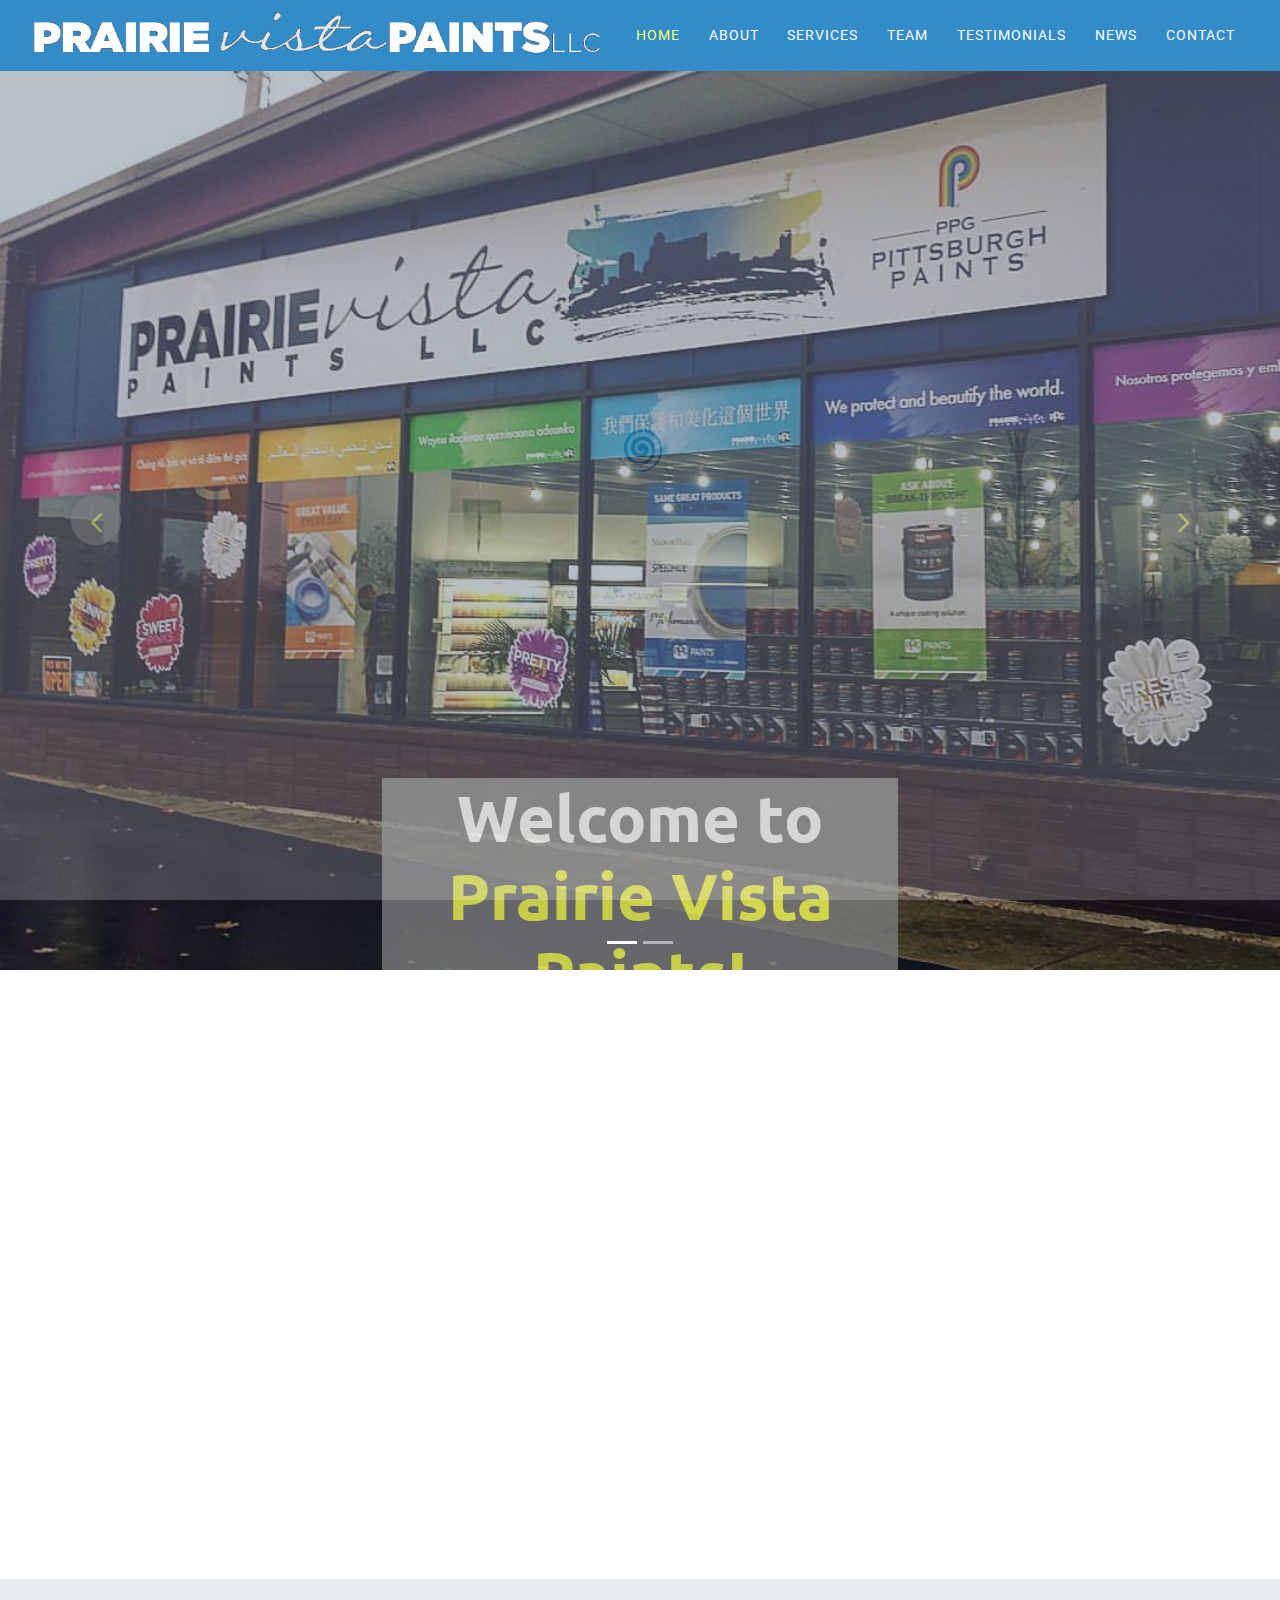
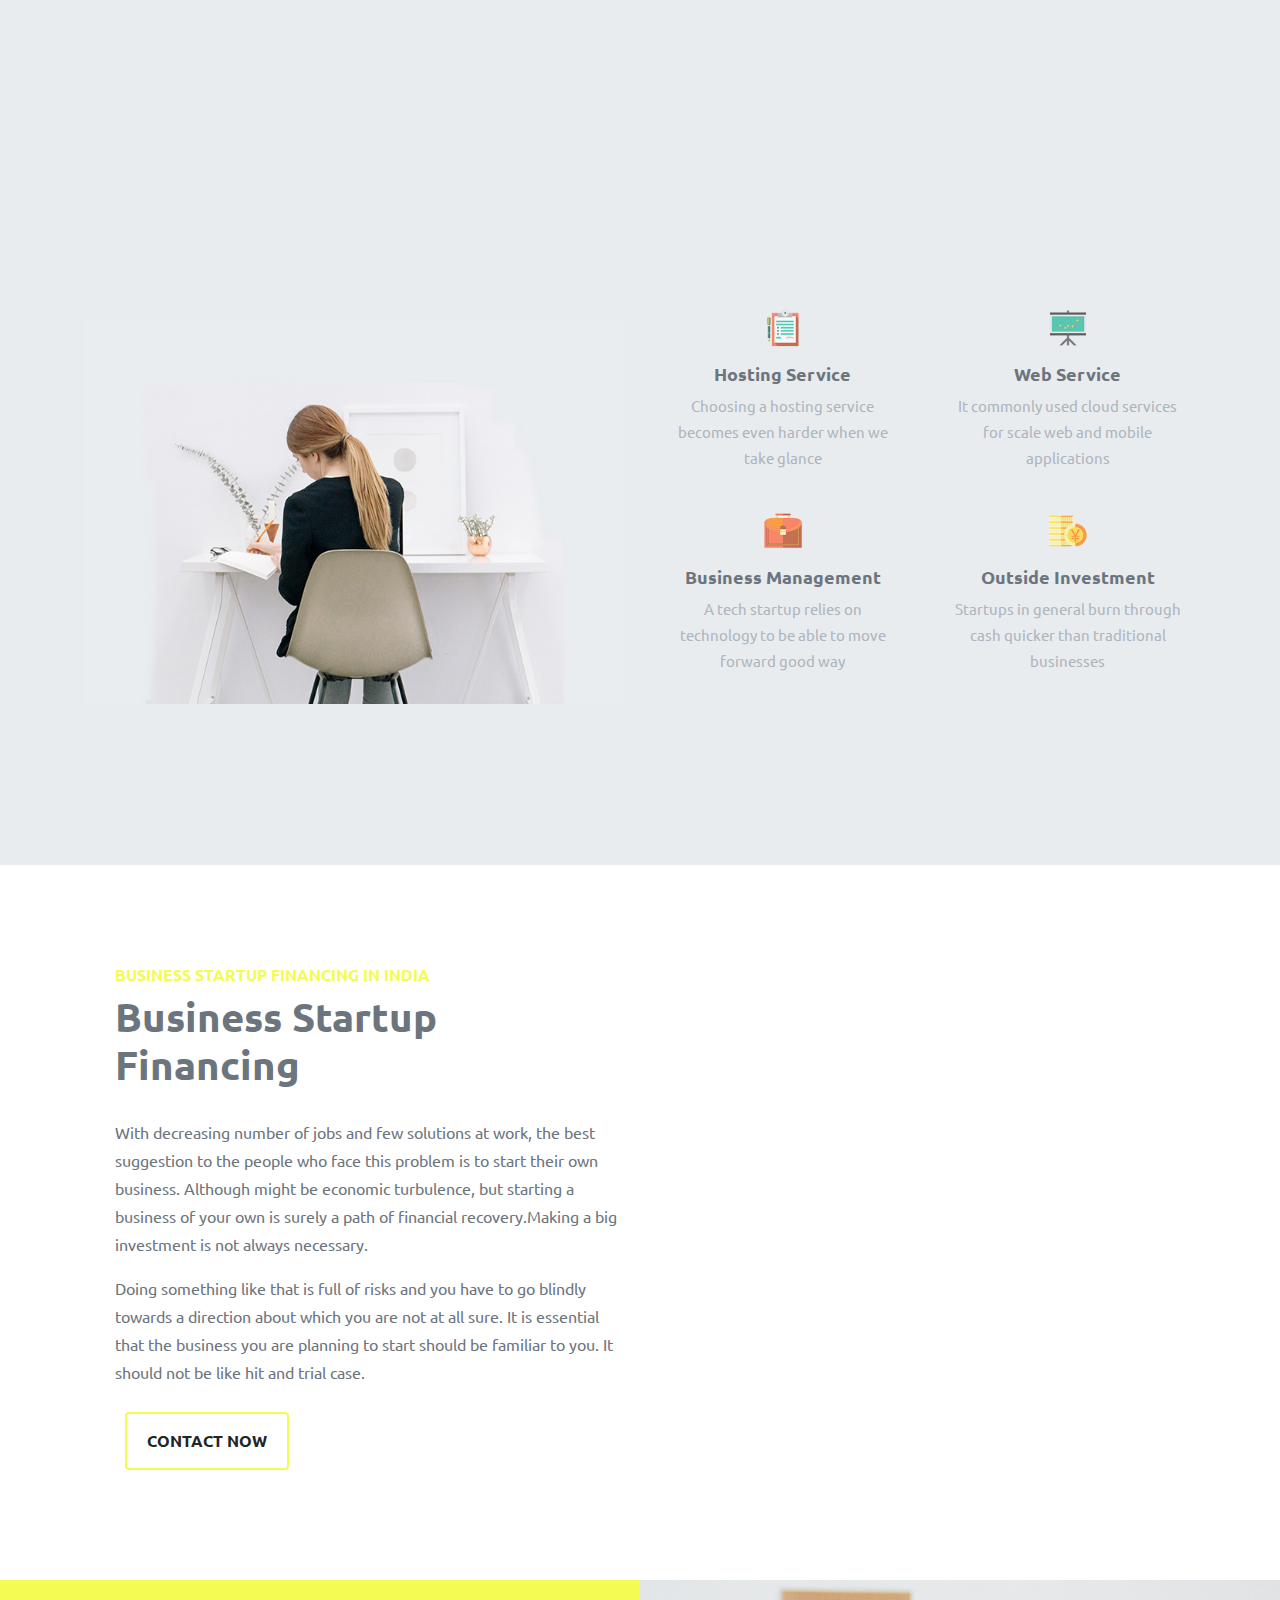
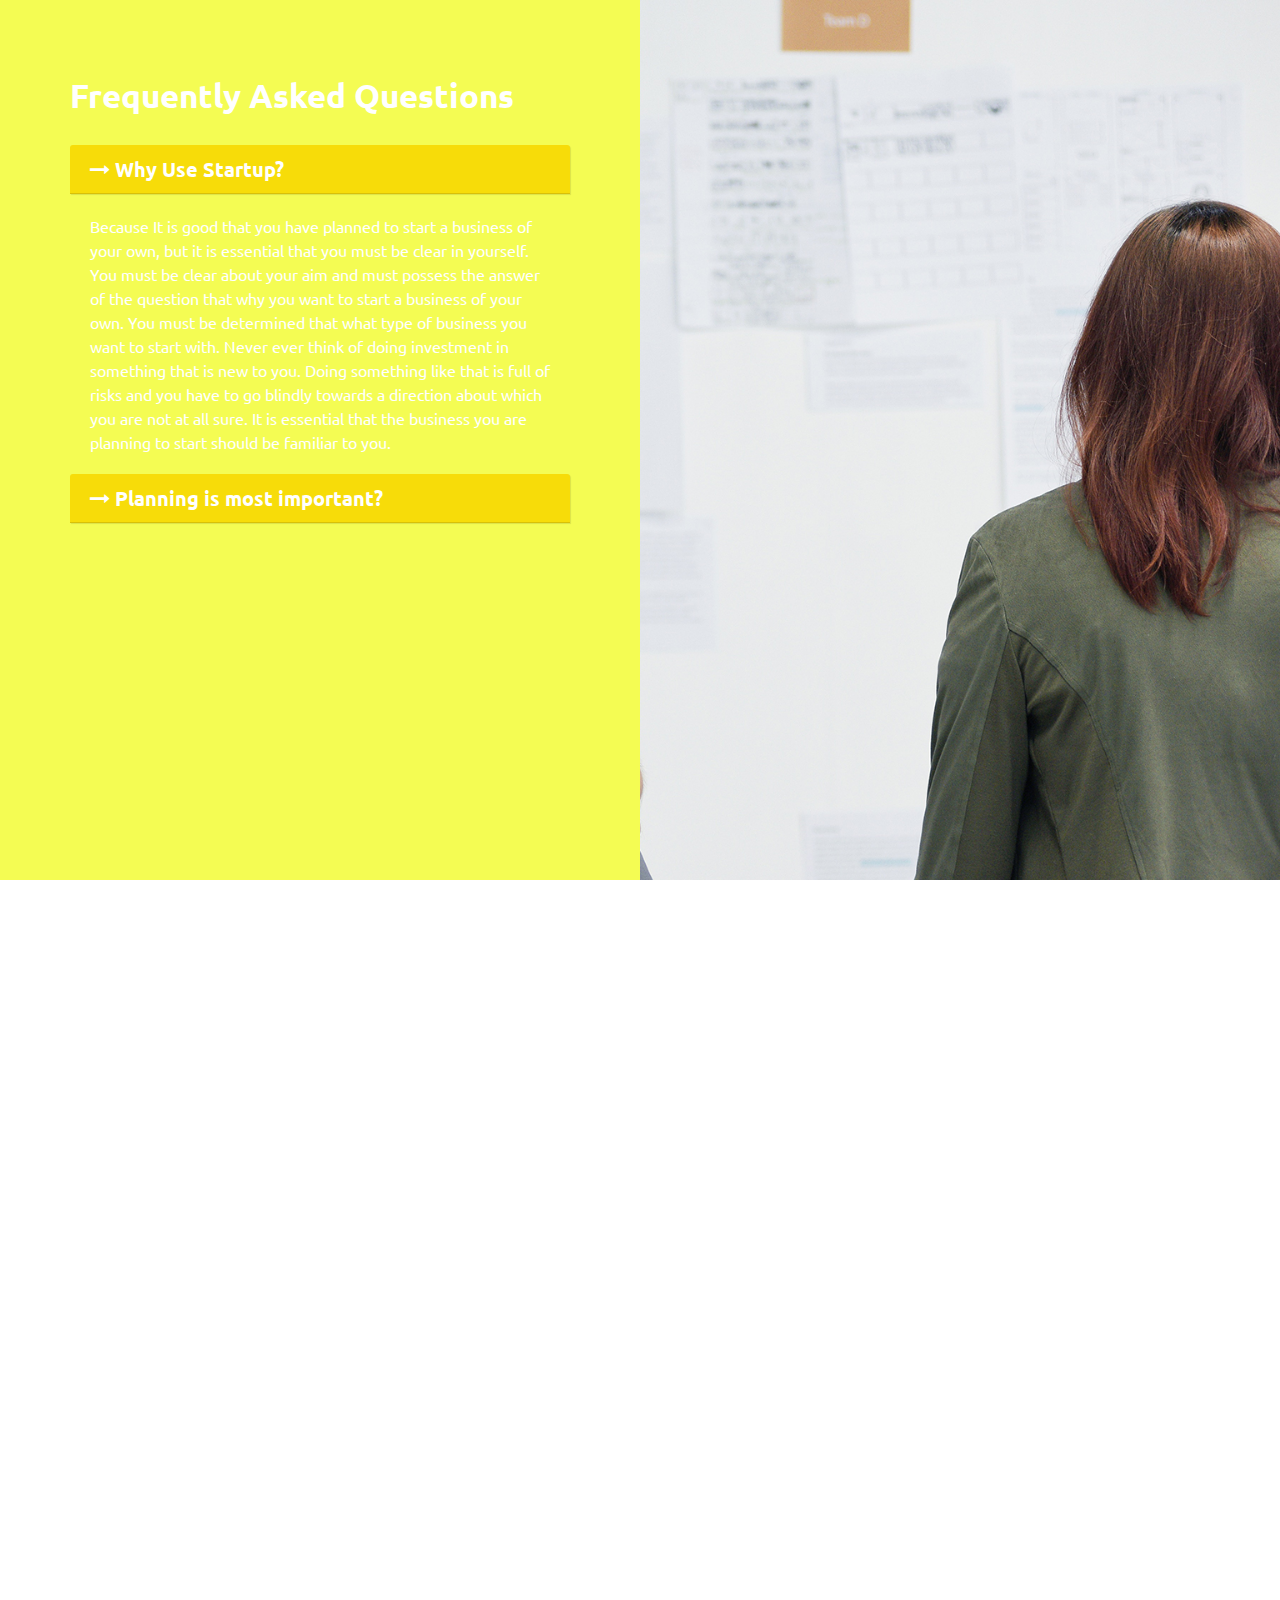
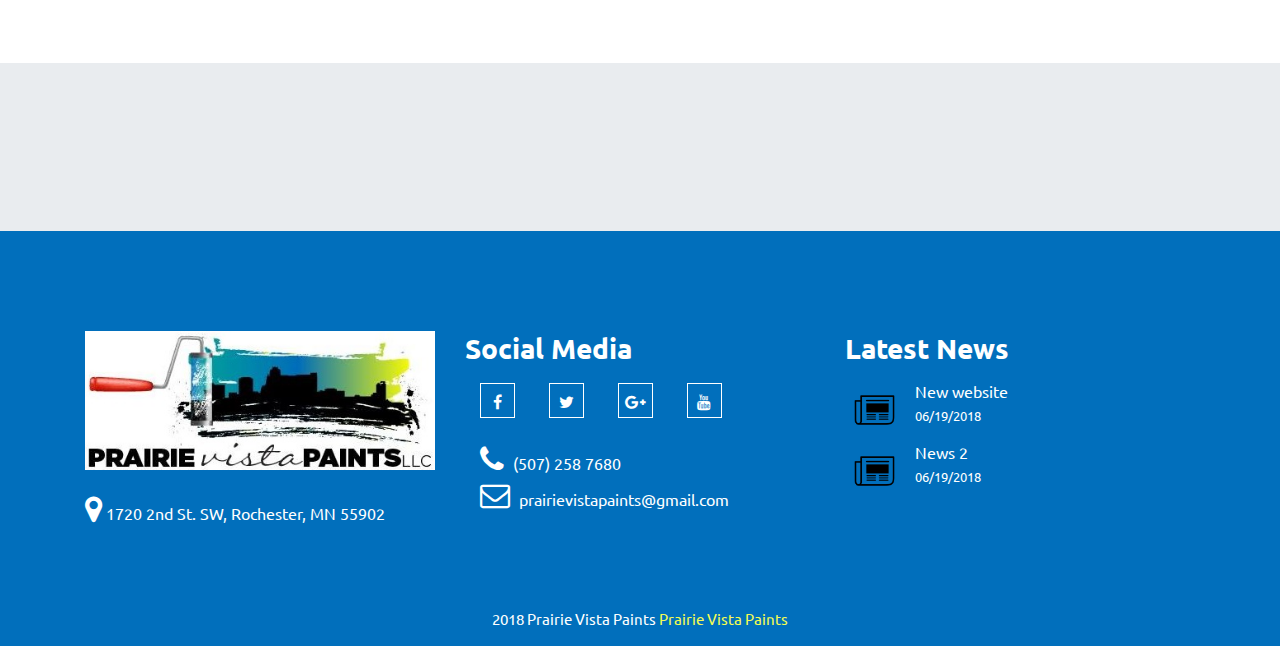
<file: index.html>
<!DOCTYPE html>
<html class="no-js" prefix="og: http://ogp.me/ns#"  lang="en-IN">
    <head>
        <meta charset="utf-8">
        <meta http-equiv="X-UA-Compatible" content="IE=edge,chrome=1">
        <title>Prairie Vista Paints</title>
        <meta http-equiv="x-ua-compatible" content="ie=edge">
        <meta name="viewport" content="width=device-width, initial-scale=1, shrink-to-fit=no"> 

        <meta name="description" content="PAINTS!!!!" /> 
        <link href="img/startup_logo_96dp.png" rel="apple-touch-icon" sizes="96x96">
        <link href="img/startup_logo_96dp.png" rel="icon" sizes="96x96" type="image/png">
        <link href="img/startup_logo_32dp.png" rel="icon" sizes="32x32" type="image/png">
        <meta content="img/startup_logo_96dp.png" name="msapplication-TileImage">
        
        <meta property="og:url" content="https://www.boostraptheme.com/demo/index.html" />
        <meta property="og:title" content="Startup - Business Free Bootstrap Template" />
        <meta property="og:locale" content="en_IN" /> 
        <meta property="og:site_name" content="Boostraptheme" />
        <meta name="twitter:card" content="summary" />
        <meta name="twitter:site" content="BoostrapTheme" />
        <meta name="twitter:creator" content="BoostrapTheme" />

        <link rel='stylesheet' href="https://maxcdn.bootstrapcdn.com/font-awesome/4.7.0/css/font-awesome.min.css">
        <link rel="stylesheet" href="css/owl.carousel.min.css">
        <link rel="stylesheet" href="css/animate.min.css">
        <link rel="stylesheet" href="css/app.css">

        <script src="js/jquery.min.js"></script>
        <script> $(window).on('load', function(){ $(".loader").fadeOut(2000); }); </script>
    </head>

    <body>

        <div class="loader"></div>
        <!-- NAVIGATION 
            =================-->
            <nav class="navbar navbar-expand-lg navbar-dark fixed-top" id="mainNav">
              <div class="container-fluid">
                <a class="navbar-brand js-scroll-trigger" href="index.html"><img src="img/pvplogo.jpg" style="max-height: 60px;" alt="" class="img-fluid"></a>
                <button class="navbar-toggler navbar-toggler-right" type="button" data-toggle="collapse" data-target="#navbarResponsive" aria-controls="navbarResponsive" aria-expanded="false" aria-label="Toggle navigation">
                  Menu
                  <i class="fa fa-bars"></i>
                </button>
                <div class="collapse navbar-collapse" id="navbarResponsive">
                  <ul class="navbar-nav text-uppercase ml-auto">                    
                    <li class="nav-item">
                      <a class="nav-link js-scroll-trigger active" href="index.html">Home</a>
                    </li>
                    <li class="nav-item">
                      <a class="nav-link js-scroll-trigger" href="about.html">About</a>
                    </li>
                    <li class="nav-item">
                      <a class="nav-link js-scroll-trigger" href="service.html">Services</a>
                    </li>
                    <li class="nav-item">
                      <a class="nav-link js-scroll-trigger" href="team.html">Team</a>
                    </li>
                    <li class="nav-item">
                      <a class="nav-link js-scroll-trigger" href="testimonials.html">Testimonials</a>
                    </li>
                    <li class="nav-item">
                      <a class="nav-link js-scroll-trigger" href="news.html">News</a>
                    </li>
                    <li class="nav-item">
                      <a class="nav-link js-scroll-trigger" href="contact.html">Contact</a>
                    </li>
                  </ul>
                </div>
              </div>
            </nav>

        <!-- HEADER 
            =================-->
                <header id="conent">
                    <div id="carouselExampleIndicators" class="carousel slide" data-ride="carousel">
                      <ol class="carousel-indicators">
                        <li data-target="#carouselExampleIndicators" data-slide-to="0" class="active"></li>
                        <li data-target="#carouselExampleIndicators" data-slide-to="1"></li>
                      </ol>
                      <div class="carousel-inner">
                        <div class="carousel-item active">
                          <div class="img-caption-hide"></div>
                          <img class="d-block w-100 img-fluid" src="img/cover1.jpg" alt="First slide">
                          <div class="carousel-caption d-none d-md-block">

<br><br><br><br><br>
                            <div class="box-white">
                            <h3>Welcome to <span>Prairie Vista Paints!</span></h3>
                          </div>

                           <!-- <p>DESCRIPTION OF THE STORE</p> -->
                            <div class="btn btn-general btn-white">Learn More</div>
                          </div>
                        </div>
                        <div class="carousel-item">
                          <div class="img-caption-hide"></div>
                          <img class="d-block w-100" src="img/cover2.png" alt="Second slide">
                          <!--
                          <div class="carousel-caption d-none d-md-block">
                            <h3><span>Derive </span>with me</h3>
                            <p>Business startup financing in India</p>
                            <div class="btn btn-general btn-white">Buy now</div>
                          </div>
                          -->
                        </div> 
                      </div>
                      <a class="carousel-control-prev carousel-arrs" href="#carouselExampleIndicators" role="button" data-slide="prev">
                        <span class="arrow-sliders"><i class="fa fa-angle-left"></i></span>
                      </a>
                      <a class="carousel-control-next carousel-arrs" href="#carouselExampleIndicators" role="button" data-slide="next">
                         <span class="arrow-sliders"><i class="fa fa-angle-right"></i></span>
                      </a>
                    </div>
                  </header>

        <!-- ABOUT 
            =================-->
            <section id="about" class="about">
              <div class="container">
                <div class="row">
                  <div class="col-md-4  wow fadeInUp" data-wow-delay="0.3s">
                    <div class="about-cont">
                      <img src="img/about/about-1.jpg" alt="" class="img-fluid">
                      <p>description 1</p>
                      <!-- <a href="#">Discover more <i class="fa fa-long-arrow-right"></i></a> -->
                    </div>
                  </div>
                  <div class="col-md-4 wow fadeInUp" data-wow-delay="0.6s">
                    <div class="about-cont second">
                      <img src="img/about/about-2.jpg" alt="" class="img-fluid">
                      <p>description 2</p>
                     <!--  <a href="#">Discover more <i class="fa fa-long-arrow-right"></i></a> -->
                    </div>
                  </div>
                  <div class="col-md-4 wow fadeInUp" data-wow-delay="0.9s">
                    <div class="about-cont">
                      <img src="img/about/about-3.jpg" alt="" class="img-fluid">
                      <p>description 3</p>
<!--                       <a href="#">Discover more <i class="fa fa-long-arrow-right"></i></a>
 -->                    </div>
                  </div>  
                </div>
              </div>
            </section>

        <!-- SERVICES 
            =================-->
            <section id="services" class="services">
              <div class="container">
                <div class="row wow fadeInUp" data-wow-delay="0.3s">
                    <div class="col-md-12 text-center">
                        <div class="heading">
                            <h1>Our <span>Services</span></h1>
                            <div class="bord-bot"></div>
                            <p>Startup traditional, alternative, or just plain creative Indian entrepreneurs want to know some of those ' basic rules'  finance success.</p>
                        </div>
                    </div>
                </div>
                <div class="row">
                  <div class="col-md-6 m-auto service-img">
                    <img src="img/service-bg.jpg" alt="" class="img-fluid">
                  </div>
                  <div class="col-md-6">
                    <div class="row"> 
                      <div class="col-md-6 col-sm-6 text-center px-4">
                        <div class="service-desc-cont">
                          <img src="img/icons/icon-1.png" class="img-fluid" alt="">
                          <h5>Hosting Service</h5>
                          <p>Choosing a hosting service becomes even harder when we take glance</p>
                        </div>
                      </div>
                      <div class="col-md-6 col-sm-6 text-center px-4">
                        <div class="service-desc-cont">
                          <img src="img/icons/icon-2.png" class="img-fluid" alt="">
                          <h5>Web Service</h5>
                          <p>It commonly used cloud services for scale web and mobile applications</p>
                        </div>
                      </div>
                      <div class="col-md-6 col-sm-6 text-center px-4">
                        <div class="service-desc-cont">
                          <img src="img/icons/icon-3.png" class="img-fluid" alt="">
                          <h5>Business Management</h5>
                          <p>A tech startup relies on technology to be able to move forward good way</p>
                        </div>
                      </div>
                      <div class="col-md-6 col-sm-6 text-center px-4">
                        <div class="service-desc-cont">
                          <img src="img/icons/icon-4.png" class="img-fluid" alt="">
                          <h5>Outside Investment</h5>
                          <p>Startups in general burn through cash quicker than traditional businesses</p>
                        </div>
                      </div>  
                    </div>
                  </div>
                </div>
              </div>
            </section>

        <!-- HOW TO WORK 
            =================-->
            <section id="how-work" class="how-work">
              <div class="container">
                <div class="row">
                  <div class="col-md-6">
                    <div class="how-work-cont">
                      <h6>Business startup financing in India</h6>
                      <h1>Business Startup Financing</h1>
                      <p>With decreasing number of jobs and few solutions at work, the best suggestion to the people who face this problem is to start their own business. Although might be economic turbulence, but starting a business of your own is surely a path of financial recovery.Making a big investment is not always necessary.</p>
                      <p>Doing something like that is full of risks and you have to go blindly towards a direction about which you are not at all sure. It is essential that the business you are planning to start should be familiar to you. It should not be like hit and trial case.</p>
                      <div class="btn btn-general btn-white">Contact now</div>
                    </div>
                  </div> 
                  <div class="col-md-1"></div>
                  <div class="col-md-5 m-auto">
                    <div class="how-work-img wow fadeInUp" data-wow-delay="0.3s">
                      <img src="img/how-work.png" alt="" class="img-fluid">
                    </div>
                  </div>
                  
                </div>
              </div>
            </section>

        <!-- FAQ 
            =================-->
            <section id="faq" class="faq" >
              <div class="container-fluid"> 
                <div class="row">
                  <div class="col-md-6 px-0">
                    <div class="faq-cont">
                      <div class="faq-heading">
                        <h3>Frequently Asked Questions</h3>
                        <div class="heading-border-light" style="background:#fff;"></div>
                      </div>
                        <div id="accordion">
                          <div class="card">
                            <div class="card-header" id="headingOne">
                              <h5 class="mb-0 card-title">
                                <div class="" data-toggle="collapse" data-target="#collapseOne" aria-expanded="true" aria-controls="collapseOne">
                                  <i class="fa fa-long-arrow-right"></i>
                                  Why Use Startup? 
                                </div>
                              </h5>
                            </div>

                            <div id="collapseOne" class="collapse show" aria-labelledby="headingOne" data-parent="#accordion">
                              <div class="card-body">
                                Because It is good that you have planned to start a business of your own, but it is essential that you must be clear in yourself. You must be clear about your aim and must possess the answer of the question that why you want to start a business of your own. You must be determined that what type of business you want to start with. Never ever think of doing investment in something that is new to you. Doing something like that is full of risks and you have to go blindly towards a direction about which you are not at all sure. It is essential that the business you are planning to start should be familiar to you. 
                              </div>
                            </div>
                          </div>
                          <div class="card">
                            <div class="card-header" id="headingTwo">
                              <h5 class="mb-0 card-title">
                                <div class="collapsed" data-toggle="collapse" data-target="#collapseTwo" aria-expanded="false" aria-controls="collapseTwo">
                                  <i class="fa fa-long-arrow-right"></i>
                                  Planning is most important? 
                                </div>
                              </h5>
                            </div>
                            <div id="collapseTwo" class="collapse" aria-labelledby="headingTwo" data-parent="#accordion">
                              <div class="card-body">
                                 Planning is most important in any business. Most of the aspiring business people believe that they have to sit down for hours and make a lengthy business plans clearly showing the amount of money that you will make in the coming years. There is no need of keeping such complexity as it will become difficult for you to understand. The business plan should be simple and precise. You have search everything about your target audience, what they like and what they do not like about the business that you are plan to start.Prices are something that attracts everybody. 
                              </div>
                            </div>
                          </div> 
                        </div>
                    </div>  
                  </div>
                  <div class="col-md-6 px-0 bg-faq-img"></div>
                </div>
              </div>
            </section>

        <!-- BLOG 
            =================-->
            <section id="blog" class="blog">
              <div class="container">
                <div class="row wow fadeInUp" data-wow-delay="0.3s">
                    <div class="col-md-12 text-center">
                        <div class="heading">
                            <h1>Latest <span>News</span></h1>
                            <div class="bord-bot"></div>
                        </div>
                    </div>
                </div>
                <div class="row">
                  <div class="col-md-4">
                    <div class="blog-cont wow fadeInUp" data-wow-delay="0.3s">
                      <img src="img/blog/blog-2.jpg" alt="" class="img-fluid">
                      <h5>Advertising has great significance as it is the only way of telling</h5>
                      <p>People about your productPsychology Articles, introducing them what it is all about and how your product.</p>
                      <a href="#">Read more <i class="fa fa-long-arrow-right"></i></a>
                    </div>
                  </div>
                  <div class="col-md-4">
                    <div class="blog-cont wow fadeInUp" data-wow-delay="0.6s">
                      <img src="img/blog/blog-3.jpg" alt="" class="img-fluid">
                      <h5>There are few tips for the people who have a plan of low cost </h5>
                      <p>Making a big investment is not always necessary. If you do not have such a great amount to invest.</p>
                      <a href="#">Read more <i class="fa fa-long-arrow-right"></i></a>
                    </div>
                  </div>
                  <div class="col-md-4">
                    <div class="blog-cont wow fadeInUp" data-wow-delay="0.9s">
                      <img src="img/blog/blog-4.jpg" alt="" class="img-fluid">
                      <h5>Scaling means higher volumes of work and more data to process</h5>
                      <p>Is your team ready to take on this workload? Can they work under the stress and pressures that come.</p>
                      <a href="#">Read more <i class="fa fa-long-arrow-right"></i></a>
                    </div>
                  </div>
                </div>
              </div>
            </section>

        <!-- CLIENTS
            =================-->
            <section id="client" class="client p-5">
              <div class="container-fluid">
                <div class="row wow animated bounceInLeft" data-wow-duration="1s" data-wow-delay=".5s">
                    <div class="col-md-12">
                        <div id="clients-list" class="owl-carousel owl-theme">
                            <div class="client-item">
                                <img src="img/clients/logo-1.jpg" class="img-fluid" alt="client">
                            </div>
                            <div class="client-item">
                                <img src="img/clients/logo-2.jpg" class="img-fluid" alt="client">
                            </div>
                            <div class="client-item">
                                <img src="img/clients/logo-3.jpg" class="img-fluid" alt="client">
                            </div>
                            <div class="client-item">
                                <img src="img/clients/logo-4.jpg" class="img-fluid" alt="client">
                            </div>
                            <div class="client-item">
                                <img src="img/clients/logo-5.jpg" class="img-fluid" alt="client">
                            </div>
                            <div class="client-item">
                                <img src="img/clients/logo-6.jpg" class="img-fluid" alt="client">
                            </div>
                            <div class="client-item">
                                <img src="img/clients/logo-7.jpg" class="img-fluid" alt="client">
                            </div> 
                        </div>
                    </div>
                </div>
              </div>
            </section>

        <!-- FOOTER 
            =================-->
            <footer>
              <div class="container">
                <div class="row">
                  <div class="col-md-4">
                    <div class="company-desc">
                      <img src="img/pvplogo1.jpg" alt="" class="img-fluid">
                      <!-- <br><br>
                      <p>WE'VE GOT THE PAINTS!</p> -->
                      <br><br>
                      <address><i class="fa fa-map-marker"></i> 1720 2nd St. SW, Rochester, MN 55902 </address>
                    </div>
                  </div>
                  <div class="col-md-4">
                    <div class="social">
                      <h3>Social Media</h3>
                      <ul>
                        <li><i class="fa fa-facebook"></i></li>
                        <li><i class="fa fa-twitter"></i></li>
                        <li><i class="fa fa-google-plus"></i></li>
                        <li><i class="fa fa-youtube"></i></li>




                      </ul>
                      <div class="cont-info number">
                        <i class="fa fa-phone"></i>
                        <a href="tel:5072587680">(507) 258 7680</a>
                      </div>
                      <div class="cont-info mail">
                        <i class="fa fa-envelope-o"></i>
                        <a href="prairievistapaints@gmail.com">prairievistapaints@gmail.com</a>
                      </div>
                    </div>
                  </div>
                  <div class="col-md-4">
                    <div class="latest-news">
                      <h3>Latest News</h3>
                      <img src="img/blog/blog-small-1.jpg" alt="" class="img-fluid">
                      <p>New website</p>
                      <small>06/19/2018</small>
                    </div>
                    <div class="latest-news">
                      <img src="img/blog/blog-small-2.jpg" alt="" class="img-fluid">
                      <p>News 2</p>
                      <small>06/19/2018</small>
                    </div>
                  </div>  
                </div>
              </div>
              <div class="container-fluid footer-b text-center">
                <small>2018 Prairie Vista Paints <a href="https://prairievista.github.io/">Prairie Vista Paints</a></small>
              </div>
            </footer>
 
        <script src="js/popper.min.js"></script>
        <script src="js/bootstrap.min.js"></script>
        <script src="js/jquery.easing.min.js"></script>
        <script src="js/owl.carousel.min.js"></script>
        <script src="js/wow.min.js"></script> 
        <script src="js/app.js"></script> 
        <!--Start of Tawk.to Script-->
            <script type="text/javascript">
            var Tawk_API=Tawk_API||{}, Tawk_LoadStart=new Date();
            (function(){
            var s1=document.createElement("script"),s0=document.getElementsByTagName("script")[0];
            s1.async=true;
            s1.src='https://embed.tawk.to/5a6d77fc4b401e45400c7419/default';
            s1.charset='UTF-8';
            s1.setAttribute('crossorigin','*');
            s0.parentNode.insertBefore(s1,s0);
            })();
            </script>
        <!--End of Tawk.to Script-->
    </body>
</html>
</file>
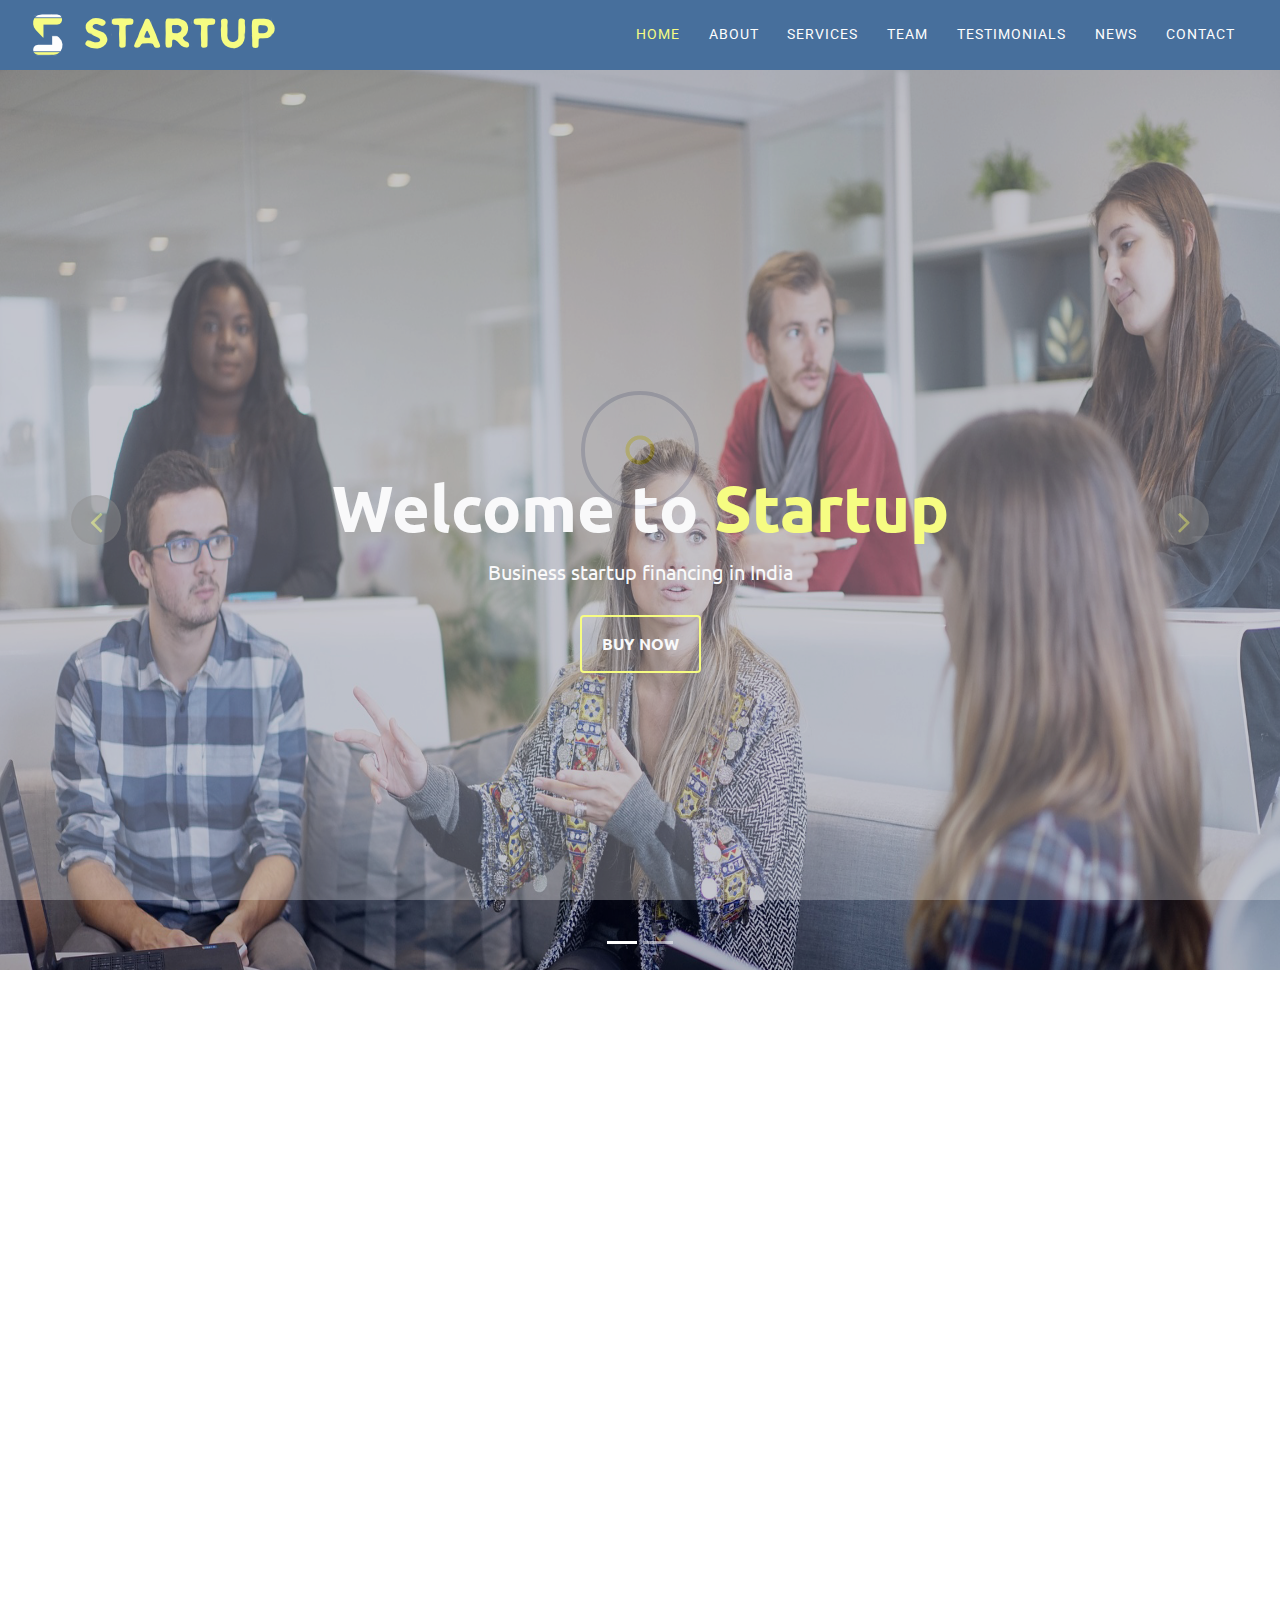
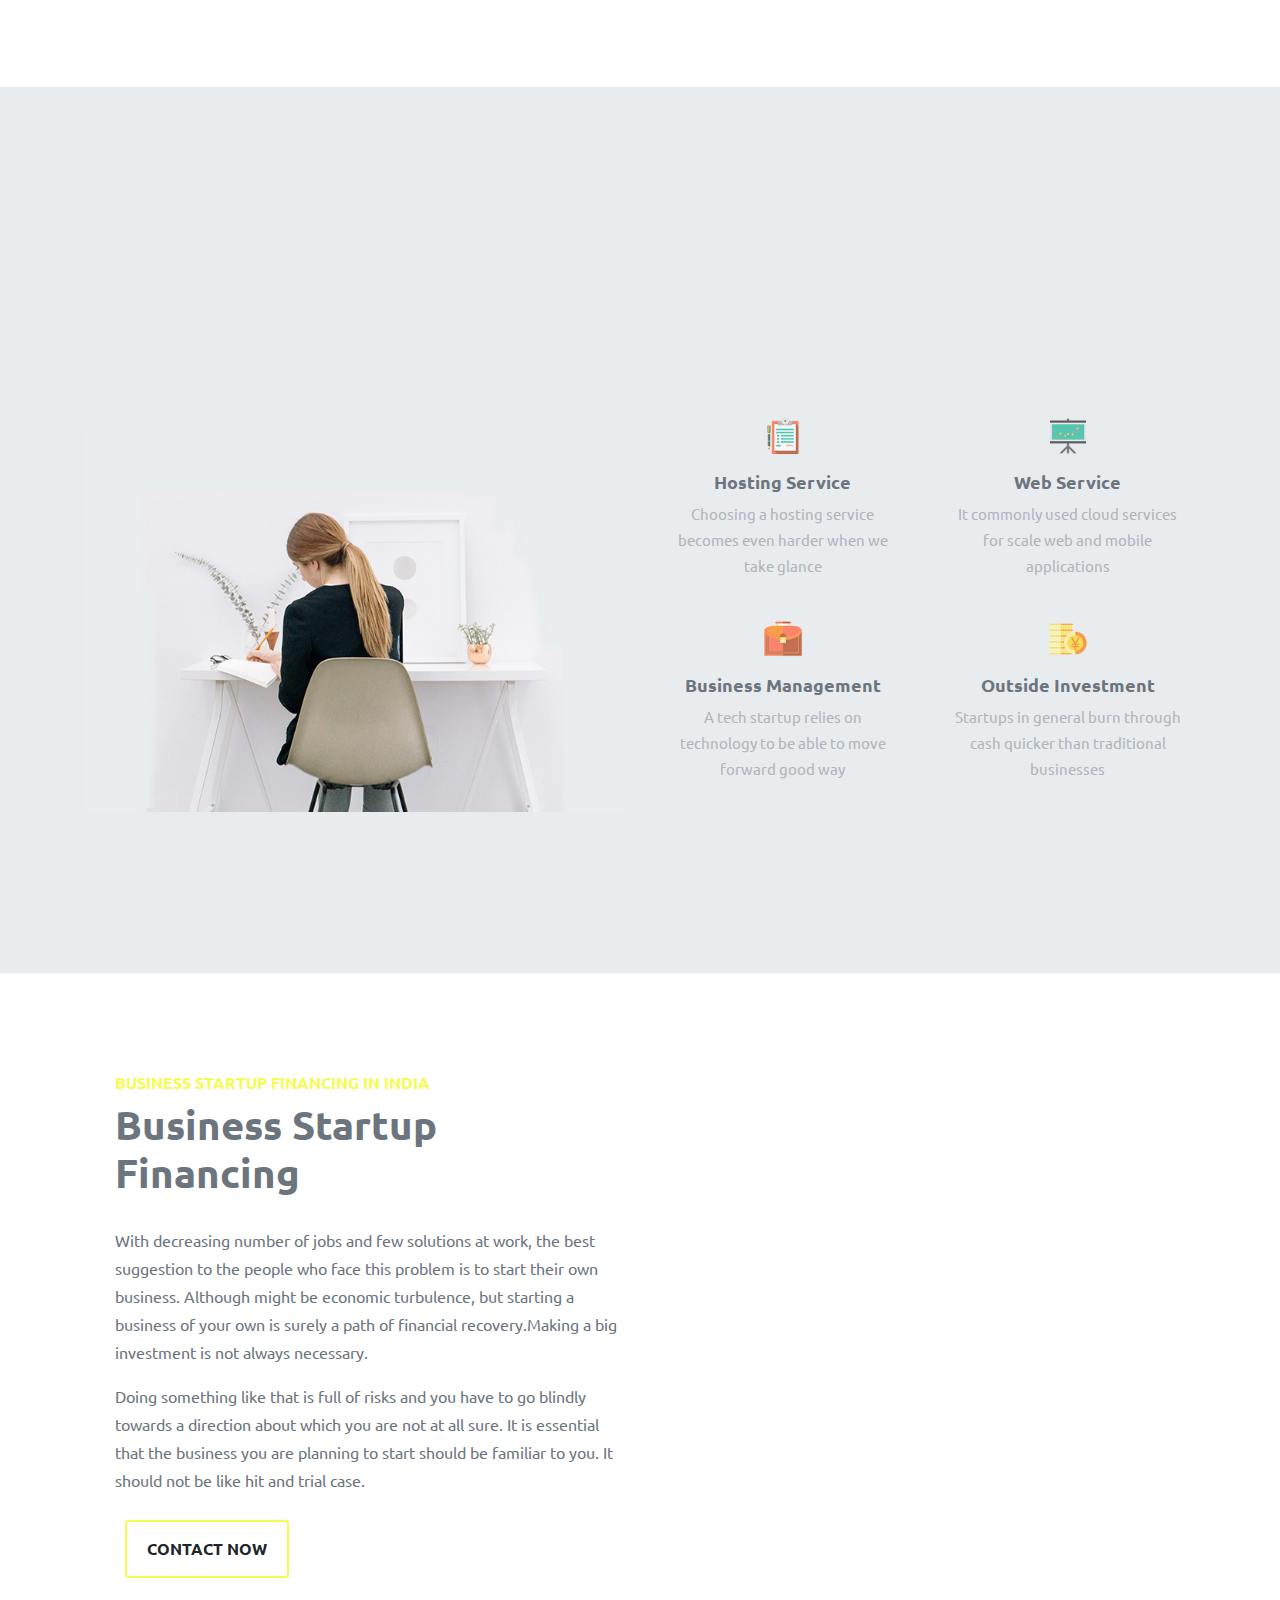
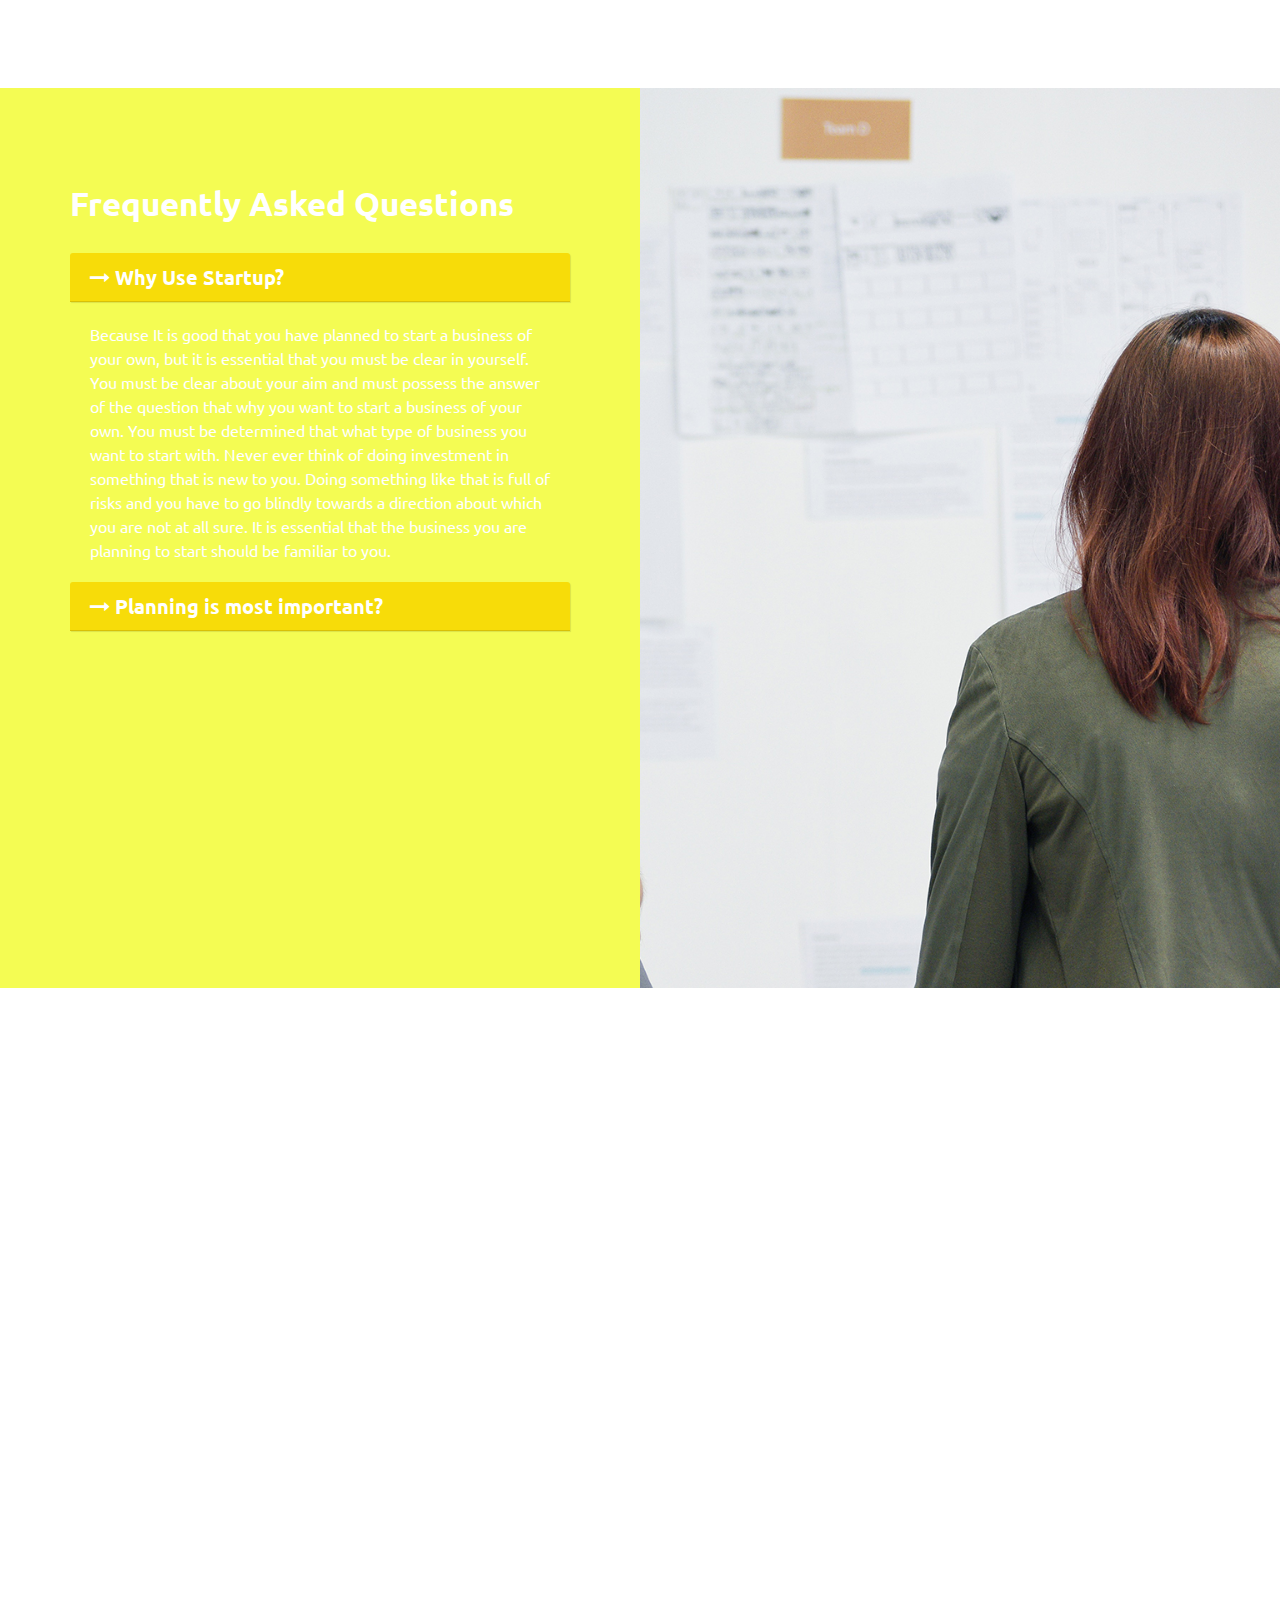
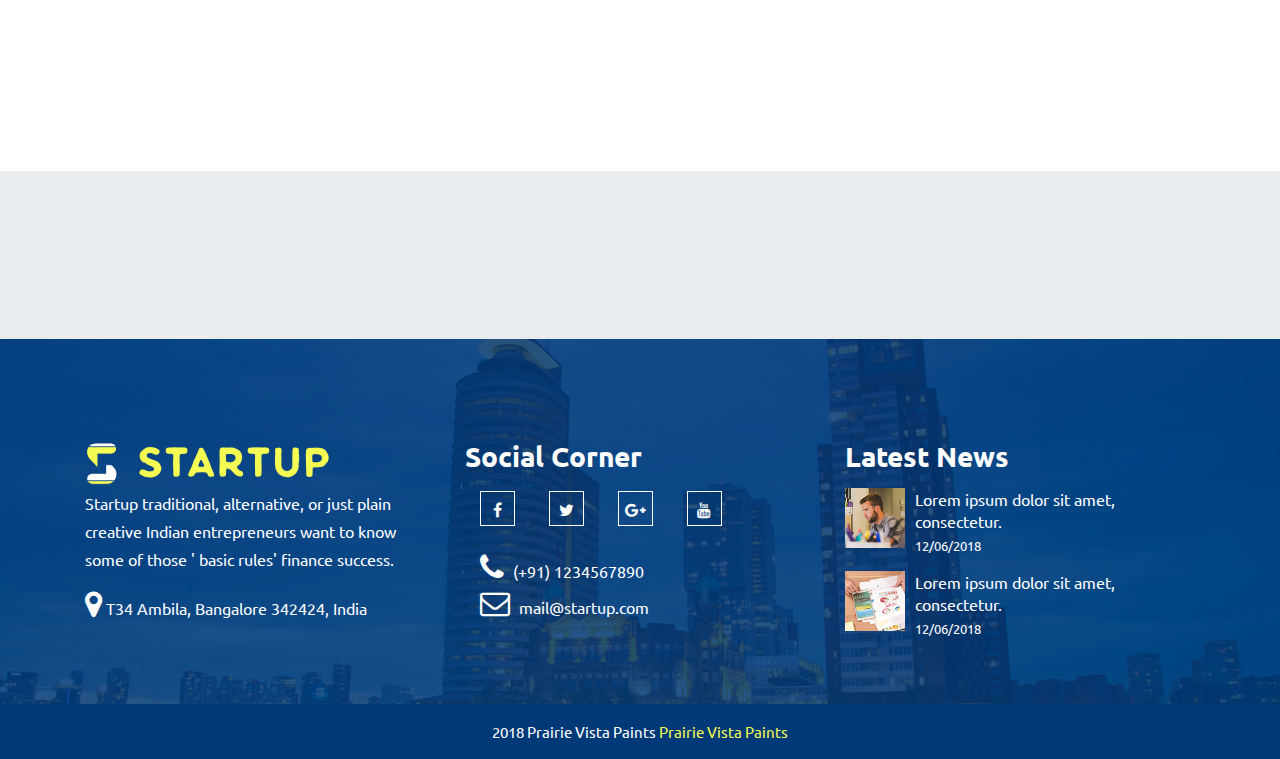
<file: website/index.html>
<!DOCTYPE html>
<html class="no-js" prefix="og: http://ogp.me/ns#"  lang="en-IN">
    <head>
        <meta charset="utf-8">
        <meta http-equiv="X-UA-Compatible" content="IE=edge,chrome=1">
        <title>Prairie Vista Paints</title>
        <meta http-equiv="x-ua-compatible" content="ie=edge">
        <meta name="viewport" content="width=device-width, initial-scale=1, shrink-to-fit=no"> 

        <meta name="description" content="PAINTS!!!!" /> 
        <link href="img/startup_logo_96dp.png" rel="apple-touch-icon" sizes="96x96">
        <link href="img/startup_logo_96dp.png" rel="icon" sizes="96x96" type="image/png">
        <link href="img/startup_logo_32dp.png" rel="icon" sizes="32x32" type="image/png">
        <meta content="img/startup_logo_96dp.png" name="msapplication-TileImage">
        
        <meta property="og:url" content="https://www.boostraptheme.com/demo/index.html" />
        <meta property="og:title" content="Startup - Business Free Bootstrap Template" />
        <meta property="og:locale" content="en_IN" /> 
        <meta property="og:site_name" content="Boostraptheme" />
        <meta name="twitter:card" content="summary" />
        <meta name="twitter:site" content="BoostrapTheme" />
        <meta name="twitter:creator" content="BoostrapTheme" />

        <link rel='stylesheet' href="https://maxcdn.bootstrapcdn.com/font-awesome/4.7.0/css/font-awesome.min.css">
        <link rel="stylesheet" href="css/owl.carousel.min.css">
        <link rel="stylesheet" href="css/animate.min.css">
        <link rel="stylesheet" href="css/app.css">

        <script src="js/jquery.min.js"></script>
        <script> $(window).on('load', function(){ $(".loader").fadeOut(2000); }); </script>
    </head>

    <body>

        <div class="loader"></div>
        <!-- NAVIGATION 
            =================-->
            <nav class="navbar navbar-expand-lg navbar-dark fixed-top" id="mainNav">
              <div class="container-fluid">
                <a class="navbar-brand js-scroll-trigger" href="index.html"><img src="img/logo.png" style="max-height: 60px;" alt="" class="img-fluid"></a>
                <button class="navbar-toggler navbar-toggler-right" type="button" data-toggle="collapse" data-target="#navbarResponsive" aria-controls="navbarResponsive" aria-expanded="false" aria-label="Toggle navigation">
                  Menu
                  <i class="fa fa-bars"></i>
                </button>
                <div class="collapse navbar-collapse" id="navbarResponsive">
                  <ul class="navbar-nav text-uppercase ml-auto">                    
                    <li class="nav-item">
                      <a class="nav-link js-scroll-trigger active" href="index.html">Home</a>
                    </li>
                    <li class="nav-item">
                      <a class="nav-link js-scroll-trigger" href="about.html">About</a>
                    </li>
                    <li class="nav-item">
                      <a class="nav-link js-scroll-trigger" href="service.html">Services</a>
                    </li>
                    <li class="nav-item">
                      <a class="nav-link js-scroll-trigger" href="team.html">Team</a>
                    </li>
                    <li class="nav-item">
                      <a class="nav-link js-scroll-trigger" href="testimonials.html">Testimonials</a>
                    </li>
                    <li class="nav-item">
                      <a class="nav-link js-scroll-trigger" href="news.html">News</a>
                    </li>
                    <li class="nav-item">
                      <a class="nav-link js-scroll-trigger" href="contact.html">Contact</a>
                    </li>
                  </ul>
                </div>
              </div>
            </nav>

        <!-- HEADER 
            =================-->
                <header id="conent">
                    <div id="carouselExampleIndicators" class="carousel slide" data-ride="carousel">
                      <ol class="carousel-indicators">
                        <li data-target="#carouselExampleIndicators" data-slide-to="0" class="active"></li>
                        <li data-target="#carouselExampleIndicators" data-slide-to="1"></li>
                      </ol>
                      <div class="carousel-inner">
                        <div class="carousel-item active">
                          <div class="img-caption-hide"></div>
                          <img class="d-block w-100 img-fluid" src="img/bg-header-1.jpg" alt="First slide">
                          <div class="carousel-caption d-none d-md-block">
                            <h3>Welcome to <span>Startup</span></h3>
                            <p>Business startup financing in India</p>
                            <div class="btn btn-general btn-white">Buy now</div>
                          </div>
                        </div>
                        <div class="carousel-item">
                          <div class="img-caption-hide"></div>
                          <img class="d-block w-100" src="img/bg-header-2.jpg" alt="Second slide">
                          <div class="carousel-caption d-none d-md-block">
                            <h3><span>Derive </span>with me</h3>
                            <p>Business startup financing in India</p>
                            <div class="btn btn-general btn-white">Buy now</div>
                          </div>
                        </div> 
                      </div>
                      <a class="carousel-control-prev carousel-arrs" href="#carouselExampleIndicators" role="button" data-slide="prev">
                        <span class="arrow-sliders"><i class="fa fa-angle-left"></i></span>
                      </a>
                      <a class="carousel-control-next carousel-arrs" href="#carouselExampleIndicators" role="button" data-slide="next">
                         <span class="arrow-sliders"><i class="fa fa-angle-right"></i></span>
                      </a>
                    </div>
                  </header>

        <!-- ABOUT 
            =================-->
            <section id="about" class="about">
              <div class="container">
                <div class="row">
                  <div class="col-md-4  wow fadeInUp" data-wow-delay="0.3s">
                    <div class="about-cont">
                      <img src="img/about/about-1.jpg" alt="" class="img-fluid">
                      <p>With decreasing number of jobs and few solutions at work, the best suggestion to the people who face this problem is to start their own business world.</p>
                      <a href="#">Discover more <i class="fa fa-long-arrow-right"></i></a>
                    </div>
                  </div>
                  <div class="col-md-4 wow fadeInUp" data-wow-delay="0.6s">
                    <div class="about-cont second">
                      <img src="img/about/about-2.jpg" alt="" class="img-fluid">
                      <p>There are few tips for the people who have a plan of low cost business startups. Making a big investment is not always necessary. If you do not have such a great amount.</p>
                      <a href="#">Discover more <i class="fa fa-long-arrow-right"></i></a>
                    </div>
                  </div>
                  <div class="col-md-4 wow fadeInUp" data-wow-delay="0.9s">
                    <div class="about-cont">
                      <img src="img/about/about-3.jpg" alt="" class="img-fluid">
                      <p>₹ It is good that you have planned to start a business of your own, but it is essential that you must be clear in yourself. You must be clear about your aim.</p>
                      <a href="#">Discover more <i class="fa fa-long-arrow-right"></i></a>
                    </div>
                  </div>  
                </div>
              </div>
            </section>

        <!-- SERVICES 
            =================-->
            <section id="services" class="services">
              <div class="container">
                <div class="row wow fadeInUp" data-wow-delay="0.3s">
                    <div class="col-md-12 text-center">
                        <div class="heading">
                            <h1>Our <span>Services</span></h1>
                            <div class="bord-bot"></div>
                            <p>Startup traditional, alternative, or just plain creative Indian entrepreneurs want to know some of those ' basic rules'  finance success.</p>
                        </div>
                    </div>
                </div>
                <div class="row">
                  <div class="col-md-6 m-auto service-img">
                    <img src="img/service-bg.jpg" alt="" class="img-fluid">
                  </div>
                  <div class="col-md-6">
                    <div class="row"> 
                      <div class="col-md-6 col-sm-6 text-center px-4">
                        <div class="service-desc-cont">
                          <img src="img/icons/icon-1.png" class="img-fluid" alt="">
                          <h5>Hosting Service</h5>
                          <p>Choosing a hosting service becomes even harder when we take glance</p>
                        </div>
                      </div>
                      <div class="col-md-6 col-sm-6 text-center px-4">
                        <div class="service-desc-cont">
                          <img src="img/icons/icon-2.png" class="img-fluid" alt="">
                          <h5>Web Service</h5>
                          <p>It commonly used cloud services for scale web and mobile applications</p>
                        </div>
                      </div>
                      <div class="col-md-6 col-sm-6 text-center px-4">
                        <div class="service-desc-cont">
                          <img src="img/icons/icon-3.png" class="img-fluid" alt="">
                          <h5>Business Management</h5>
                          <p>A tech startup relies on technology to be able to move forward good way</p>
                        </div>
                      </div>
                      <div class="col-md-6 col-sm-6 text-center px-4">
                        <div class="service-desc-cont">
                          <img src="img/icons/icon-4.png" class="img-fluid" alt="">
                          <h5>Outside Investment</h5>
                          <p>Startups in general burn through cash quicker than traditional businesses</p>
                        </div>
                      </div>  
                    </div>
                  </div>
                </div>
              </div>
            </section>

        <!-- HOW TO WORK 
            =================-->
            <section id="how-work" class="how-work">
              <div class="container">
                <div class="row">
                  <div class="col-md-6">
                    <div class="how-work-cont">
                      <h6>Business startup financing in India</h6>
                      <h1>Business Startup Financing</h1>
                      <p>With decreasing number of jobs and few solutions at work, the best suggestion to the people who face this problem is to start their own business. Although might be economic turbulence, but starting a business of your own is surely a path of financial recovery.Making a big investment is not always necessary.</p>
                      <p>Doing something like that is full of risks and you have to go blindly towards a direction about which you are not at all sure. It is essential that the business you are planning to start should be familiar to you. It should not be like hit and trial case.</p>
                      <div class="btn btn-general btn-white">Contact now</div>
                    </div>
                  </div> 
                  <div class="col-md-1"></div>
                  <div class="col-md-5 m-auto">
                    <div class="how-work-img wow fadeInUp" data-wow-delay="0.3s">
                      <img src="img/how-work.png" alt="" class="img-fluid">
                    </div>
                  </div>
                  
                </div>
              </div>
            </section>

        <!-- FAQ 
            =================-->
            <section id="faq" class="faq" >
              <div class="container-fluid"> 
                <div class="row">
                  <div class="col-md-6 px-0">
                    <div class="faq-cont">
                      <div class="faq-heading">
                        <h3>Frequently Asked Questions</h3>
                        <div class="heading-border-light" style="background:#fff;"></div>
                      </div>
                        <div id="accordion">
                          <div class="card">
                            <div class="card-header" id="headingOne">
                              <h5 class="mb-0 card-title">
                                <div class="" data-toggle="collapse" data-target="#collapseOne" aria-expanded="true" aria-controls="collapseOne">
                                  <i class="fa fa-long-arrow-right"></i>
                                  Why Use Startup? 
                                </div>
                              </h5>
                            </div>

                            <div id="collapseOne" class="collapse show" aria-labelledby="headingOne" data-parent="#accordion">
                              <div class="card-body">
                                Because It is good that you have planned to start a business of your own, but it is essential that you must be clear in yourself. You must be clear about your aim and must possess the answer of the question that why you want to start a business of your own. You must be determined that what type of business you want to start with. Never ever think of doing investment in something that is new to you. Doing something like that is full of risks and you have to go blindly towards a direction about which you are not at all sure. It is essential that the business you are planning to start should be familiar to you. 
                              </div>
                            </div>
                          </div>
                          <div class="card">
                            <div class="card-header" id="headingTwo">
                              <h5 class="mb-0 card-title">
                                <div class="collapsed" data-toggle="collapse" data-target="#collapseTwo" aria-expanded="false" aria-controls="collapseTwo">
                                  <i class="fa fa-long-arrow-right"></i>
                                  Planning is most important? 
                                </div>
                              </h5>
                            </div>
                            <div id="collapseTwo" class="collapse" aria-labelledby="headingTwo" data-parent="#accordion">
                              <div class="card-body">
                                 Planning is most important in any business. Most of the aspiring business people believe that they have to sit down for hours and make a lengthy business plans clearly showing the amount of money that you will make in the coming years. There is no need of keeping such complexity as it will become difficult for you to understand. The business plan should be simple and precise. You have search everything about your target audience, what they like and what they do not like about the business that you are plan to start.Prices are something that attracts everybody. 
                              </div>
                            </div>
                          </div> 
                        </div>
                    </div>  
                  </div>
                  <div class="col-md-6 px-0 bg-faq-img"></div>
                </div>
              </div>
            </section>

        <!-- BLOG 
            =================-->
            <section id="blog" class="blog">
              <div class="container">
                <div class="row wow fadeInUp" data-wow-delay="0.3s">
                    <div class="col-md-12 text-center">
                        <div class="heading">
                            <h1>Latest <span>News</span></h1>
                            <div class="bord-bot"></div>
                        </div>
                    </div>
                </div>
                <div class="row">
                  <div class="col-md-4">
                    <div class="blog-cont wow fadeInUp" data-wow-delay="0.3s">
                      <img src="img/blog/blog-2.jpg" alt="" class="img-fluid">
                      <h5>Advertising has great significance as it is the only way of telling</h5>
                      <p>People about your productPsychology Articles, introducing them what it is all about and how your product.</p>
                      <a href="#">Read more <i class="fa fa-long-arrow-right"></i></a>
                    </div>
                  </div>
                  <div class="col-md-4">
                    <div class="blog-cont wow fadeInUp" data-wow-delay="0.6s">
                      <img src="img/blog/blog-3.jpg" alt="" class="img-fluid">
                      <h5>There are few tips for the people who have a plan of low cost </h5>
                      <p>Making a big investment is not always necessary. If you do not have such a great amount to invest.</p>
                      <a href="#">Read more <i class="fa fa-long-arrow-right"></i></a>
                    </div>
                  </div>
                  <div class="col-md-4">
                    <div class="blog-cont wow fadeInUp" data-wow-delay="0.9s">
                      <img src="img/blog/blog-4.jpg" alt="" class="img-fluid">
                      <h5>Scaling means higher volumes of work and more data to process</h5>
                      <p>Is your team ready to take on this workload? Can they work under the stress and pressures that come.</p>
                      <a href="#">Read more <i class="fa fa-long-arrow-right"></i></a>
                    </div>
                  </div>
                </div>
              </div>
            </section>

        <!-- CLIENTS
            =================-->
            <section id="client" class="client p-5">
              <div class="container-fluid">
                <div class="row wow animated bounceInLeft" data-wow-duration="1s" data-wow-delay=".5s">
                    <div class="col-md-12">
                        <div id="clients-list" class="owl-carousel owl-theme">
                            <div class="client-item">
                                <img src="img/clients/logo-1.jpg" class="img-fluid" alt="client">
                            </div>
                            <div class="client-item">
                                <img src="img/clients/logo-2.jpg" class="img-fluid" alt="client">
                            </div>
                            <div class="client-item">
                                <img src="img/clients/logo-3.jpg" class="img-fluid" alt="client">
                            </div>
                            <div class="client-item">
                                <img src="img/clients/logo-4.jpg" class="img-fluid" alt="client">
                            </div>
                            <div class="client-item">
                                <img src="img/clients/logo-5.jpg" class="img-fluid" alt="client">
                            </div>
                            <div class="client-item">
                                <img src="img/clients/logo-6.jpg" class="img-fluid" alt="client">
                            </div>
                            <div class="client-item">
                                <img src="img/clients/logo-7.jpg" class="img-fluid" alt="client">
                            </div> 
                        </div>
                    </div>
                </div>
              </div>
            </section>

        <!-- FOOTER 
            =================-->
            <footer>
              <div class="container">
                <div class="row">
                  <div class="col-md-4">
                    <div class="company-desc">
                      <img src="img/logo.png" alt="" class="img-fluid">
                      <p>Startup traditional, alternative, or just plain creative Indian entrepreneurs want to know some of those ' basic rules'  finance success.</p>
                      <address><i class="fa fa-map-marker"></i> T34 Ambila, Bangalore 342424, India </address>
                    </div>
                  </div>
                  <div class="col-md-4">
                    <div class="social">
                      <h3>Social Corner</h3>
                      <ul>
                        <li><i class="fa fa-facebook"></i></li>
                        <li><i class="fa fa-twitter"></i></li>
                        <li><i class="fa fa-google-plus"></i></li>
                        <li><i class="fa fa-youtube"></i></li>
                      </ul>
                      <div class="cont-info number">
                        <i class="fa fa-phone"></i>
                        <a href="tel:1234567890">(+91) 1234567890</a>
                      </div>
                      <div class="cont-info mail">
                        <i class="fa fa-envelope-o"></i>
                        <a href="mail@startup.com">mail@startup.com</a>
                      </div>
                    </div>
                  </div>
                  <div class="col-md-4">
                    <div class="latest-news">
                      <h3>Latest News</h3>
                      <img src="img/blog/blog-small-1.jpg" alt="" class="img-fluid">
                      <p>Lorem ipsum dolor sit amet, consectetur.</p>
                      <small>12/06/2018</small>
                    </div>
                    <div class="latest-news">
                      <img src="img/blog/blog-small-2.jpg" alt="" class="img-fluid">
                      <p>Lorem ipsum dolor sit amet, consectetur.</p>
                      <small>12/06/2018</small>
                    </div>
                  </div>  
                </div>
              </div>
              <div class="container-fluid footer-b text-center">
                <small>2018 Prairie Vista Paints <a href="https://prairievista.github.io/">Prairie Vista Paints</a></small>
              </div>
            </footer>
 
        <script src="js/popper.min.js"></script>
        <script src="js/bootstrap.min.js"></script>
        <script src="js/jquery.easing.min.js"></script>
        <script src="js/owl.carousel.min.js"></script>
        <script src="js/wow.min.js"></script> 
        <script src="js/app.js"></script> 
        <!--Start of Tawk.to Script-->
            <script type="text/javascript">
            var Tawk_API=Tawk_API||{}, Tawk_LoadStart=new Date();
            (function(){
            var s1=document.createElement("script"),s0=document.getElementsByTagName("script")[0];
            s1.async=true;
            s1.src='https://embed.tawk.to/5a6d77fc4b401e45400c7419/default';
            s1.charset='UTF-8';
            s1.setAttribute('crossorigin','*');
            s0.parentNode.insertBefore(s1,s0);
            })();
            </script>
        <!--End of Tawk.to Script-->
    </body>
</html>
</file>
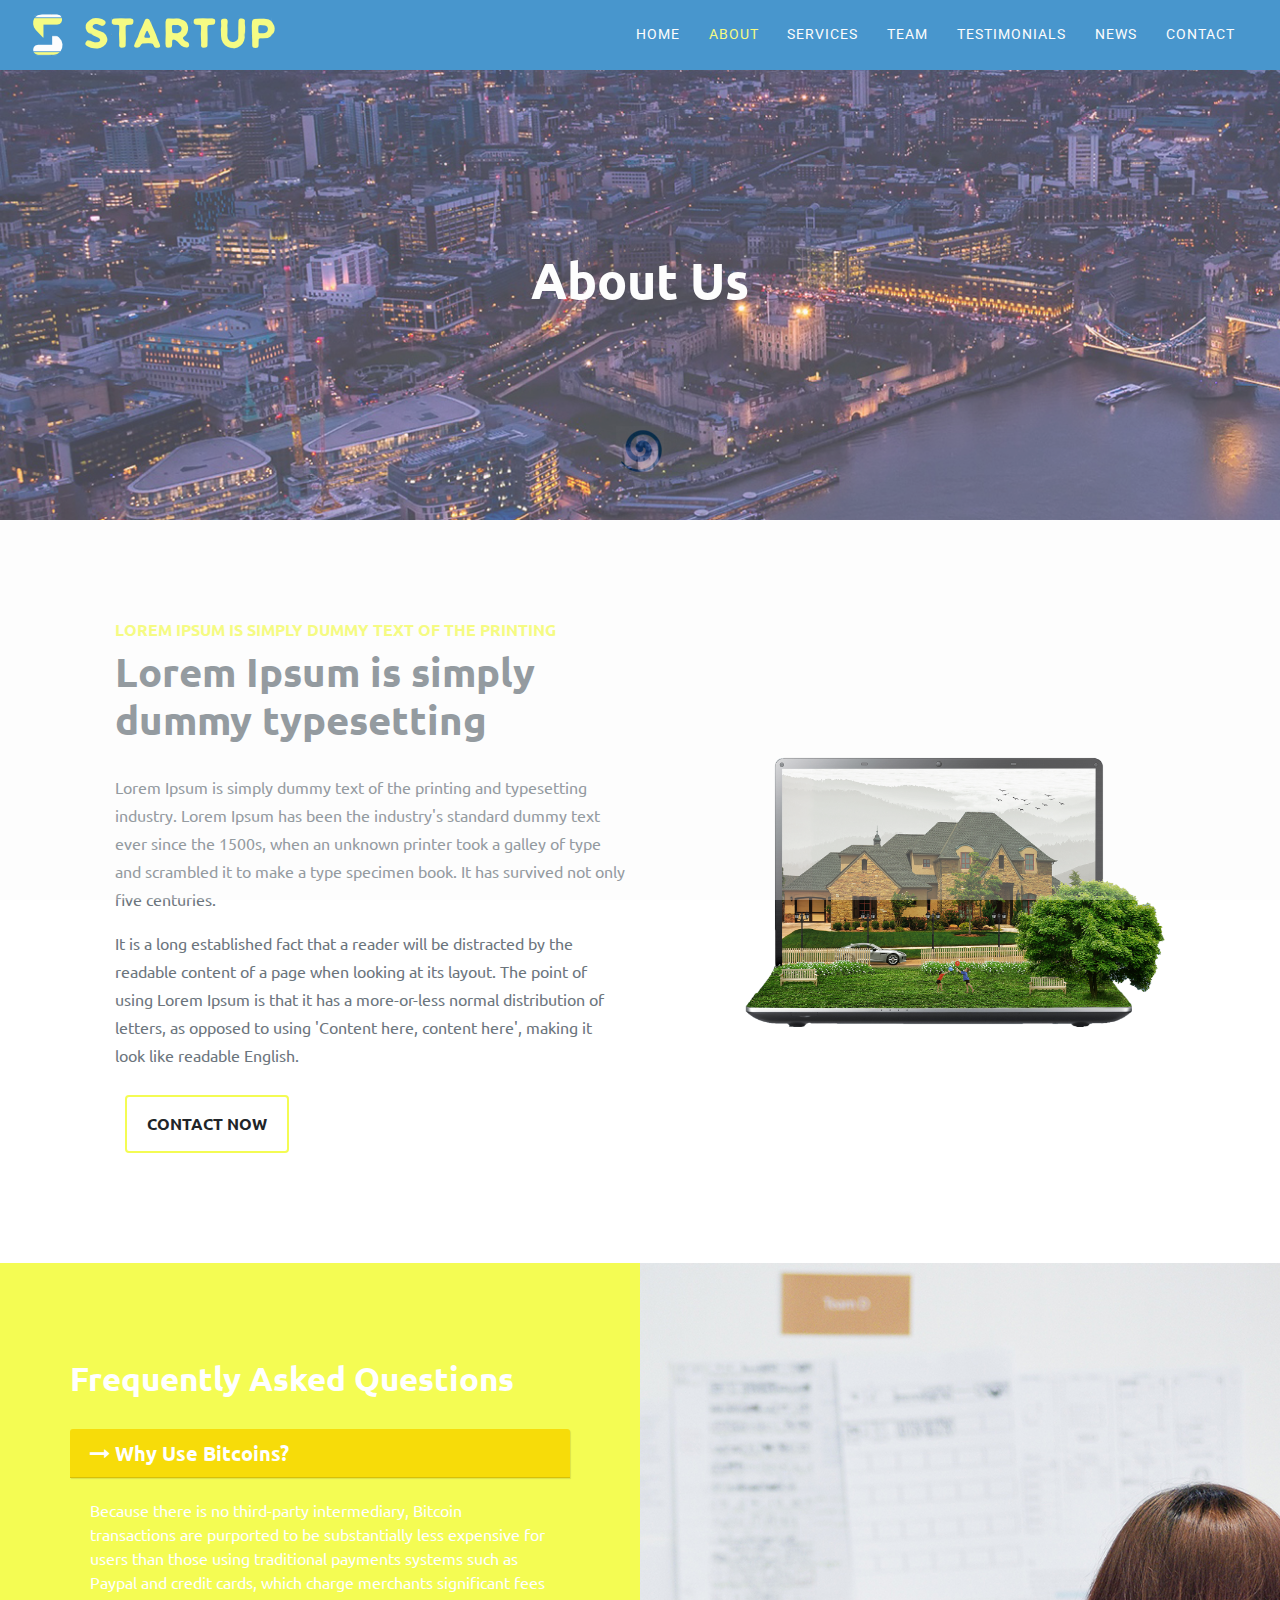
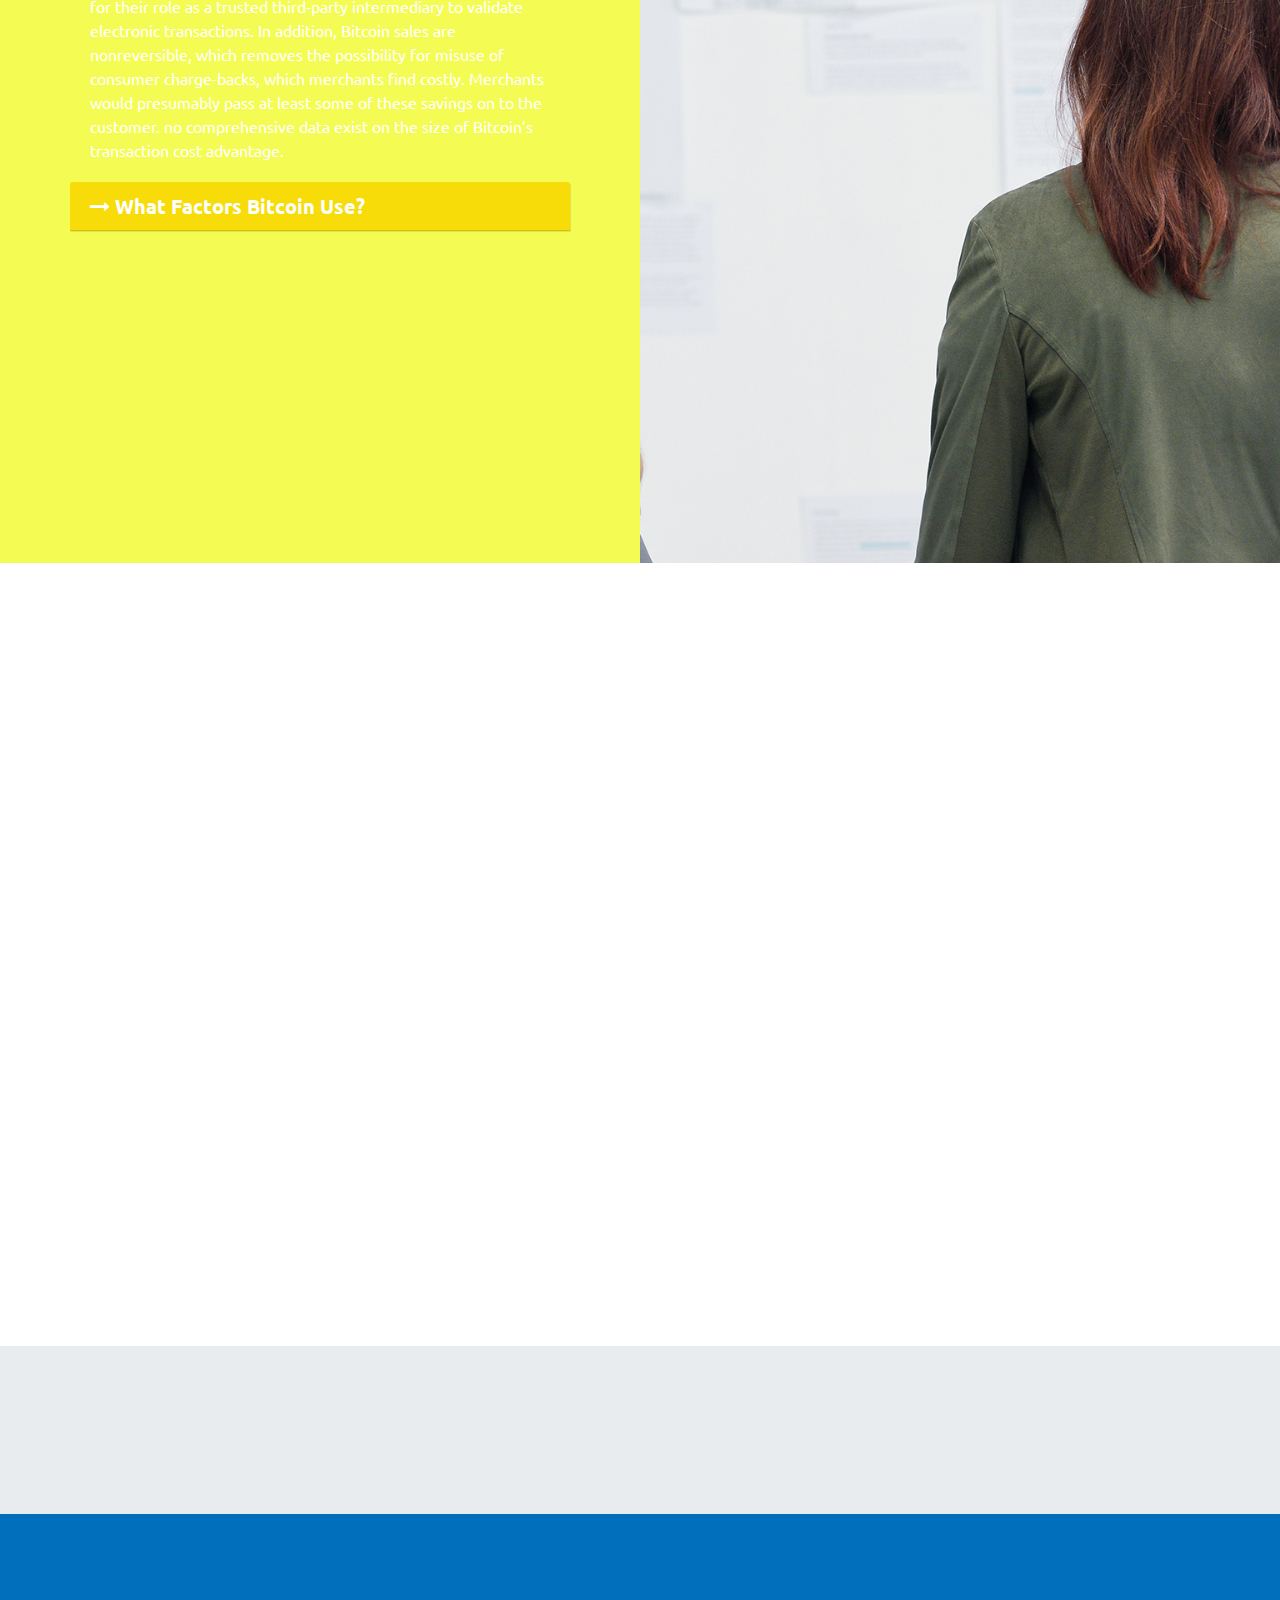
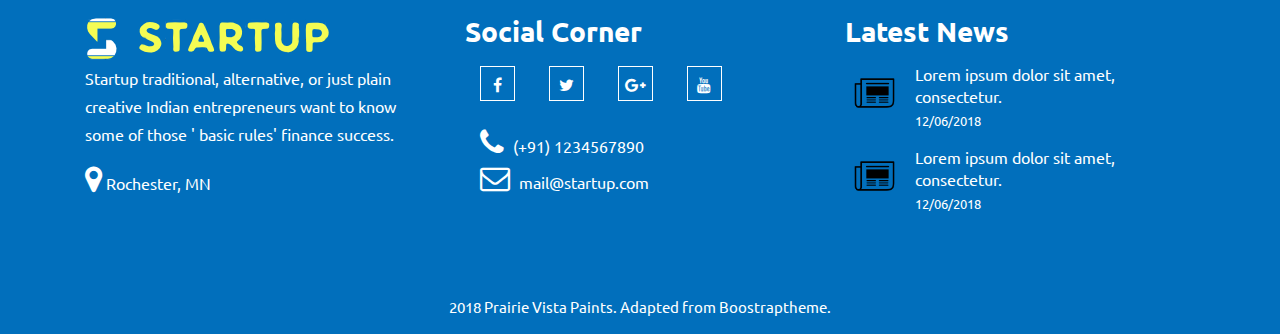
<file: about.html>
<!DOCTYPE html>
<html class="no-js" prefix="og: http://ogp.me/ns#"  lang="en-IN">
    <head>
        <meta charset="utf-8">
        <meta http-equiv="X-UA-Compatible" content="IE=edge,chrome=1">
        <title>Startup - Business startup Free Bootstrap Template</title>
        <meta http-equiv="x-ua-compatible" content="ie=edge">
        <meta name="viewport" content="width=device-width, initial-scale=1, shrink-to-fit=no"> 

        <meta name="description" content="We craft awesome Bootstrap themes for free and share selected resources for web designer &amp; developer. Download Free HTML themes for Bootstrap" /> 
        <link href="img/startup_logo_96dp.png" rel="apple-touch-icon" sizes="96x96">
        <link href="img/startup_logo_96dp.png" rel="icon" sizes="96x96" type="image/png">
        <link href="img/startup_logo_32dp.png" rel="icon" sizes="32x32" type="image/png">
        <meta content="img/startup_logo_96dp.png" name="msapplication-TileImage">
        
        <meta property="og:url" content="https://www.boostraptheme.com/demo/index.html" />
        <meta property="og:title" content="Startup - Business startup Free Bootstrap Template | BoostrapTheme" />
        <meta property="og:locale" content="en_IN" /> 
        <meta property="og:site_name" content="Boostraptheme" />
        <meta name="twitter:card" content="summary" />
        <meta name="twitter:site" content="BoostrapTheme" />
        <meta name="twitter:creator" content="BoostrapTheme" />

        <link rel='stylesheet' href="https://maxcdn.bootstrapcdn.com/font-awesome/4.7.0/css/font-awesome.min.css">
        <link rel="stylesheet" href="css/owl.carousel.min.css">
        <link rel="stylesheet" href="css/animate.min.css">
        <link rel="stylesheet" href="css/app.css">

        <script src="js/jquery.min.js"></script>
        <script> $(window).on('load', function(){ $(".loader").fadeOut(2000); }); </script>
    </head>

    <body>

        <div class="loader"></div>
        <!-- NAVIGATION 
            =================-->
            <nav class="navbar navbar-expand-lg navbar-dark fixed-top" id="mainNav">
              <div class="container-fluid">
                <a class="navbar-brand js-scroll-trigger" href="index.html"><img src="img/logo.png" style="max-height: 60px;" alt="" class="img-fluid"></a>
                <button class="navbar-toggler navbar-toggler-right" type="button" data-toggle="collapse" data-target="#navbarResponsive" aria-controls="navbarResponsive" aria-expanded="false" aria-label="Toggle navigation">
                  Menu
                  <i class="fa fa-bars"></i>
                </button>
                <div class="collapse navbar-collapse" id="navbarResponsive">
                  <ul class="navbar-nav text-uppercase ml-auto">
                    <li class="nav-item">
                      <a class="nav-link js-scroll-trigger" href="index.html">Home</a>
                    </li>
                    <li class="nav-item">
                      <a class="nav-link js-scroll-trigger active" href="about.html">About</a>
                    </li>
                    <li class="nav-item">
                      <a class="nav-link js-scroll-trigger" href="service.html">Services</a>
                    </li>
                    <li class="nav-item">
                      <a class="nav-link js-scroll-trigger" href="team.html">Team</a>
                    </li>
                    <li class="nav-item">
                      <a class="nav-link js-scroll-trigger" href="testimonials.html">Testimonials</a>
                    </li>
                    <li class="nav-item">
                      <a class="nav-link js-scroll-trigger" href="news.html">News</a>
                    </li>
                    <li class="nav-item">
                      <a class="nav-link js-scroll-trigger" href="contact.html">Contact</a>
                    </li>
                  </ul>
                </div>
              </div>
            </nav>

        <!-- HEADER 
            =================-->
              <header id="conent" class="header-cat"> 
                <div class="container">
                  <div class="row">
                    <div class="col-md-12 text-center">
                      <h1>About Us</h1>
                    </div>
                  </div>
                </div>
              </header>
 
        <!-- HOW TO WORK 
            =================-->
            <section id="how-work" class="how-work">
              <div class="container">
                <div class="row">
                  <div class="col-md-6">
                    <div class="how-work-cont">
                      <h6>Lorem Ipsum is simply dummy text of the printing</h6>
                      <h1>Lorem Ipsum is simply dummy typesetting</h1>
                      <p>Lorem Ipsum is simply dummy text of the printing and typesetting industry. Lorem Ipsum has been the industry's standard dummy text ever since the 1500s, when an unknown printer took a galley of type and scrambled it to make a type specimen book. It has survived not only five centuries.</p>
                      <p>It is a long established fact that a reader will be distracted by the readable content of a page when looking at its layout. The point of using Lorem Ipsum is that it has a more-or-less normal distribution of letters, as opposed to using 'Content here, content here', making it look like readable English.</p>
                      <div class="btn btn-general btn-white">Contact now</div>
                    </div>
                  </div> 
                  <div class="col-md-1"></div>
                  <div class="col-md-5 m-auto">
                    <div class="how-work-img wow fadeInUp" data-wow-delay="0.3s">
                      <img src="img/how-work.png" alt="" class="img-fluid">
                    </div>
                  </div>
                  
                </div>
              </div>
            </section>

        <!-- FAQ 
            =================-->
            <section id="faq" class="faq" >
              <div class="container-fluid"> 
                <div class="row">
                  <div class="col-md-6 px-0">
                    <div class="faq-cont">
                      <div class="faq-heading">
                        <h3>Frequently Asked Questions</h3>
                        <div class="heading-border-light" style="background:#fff;"></div>
                      </div>
                        <div id="accordion">
                          <div class="card">
                            <div class="card-header" id="headingOne">
                              <h5 class="mb-0 card-title">
                                <div class="" data-toggle="collapse" data-target="#collapseOne" aria-expanded="true" aria-controls="collapseOne">
                                  <i class="fa fa-long-arrow-right"></i>
                                  Why Use Bitcoins? 
                                </div>
                              </h5>
                            </div>

                            <div id="collapseOne" class="collapse show" aria-labelledby="headingOne" data-parent="#accordion">
                              <div class="card-body">
                                Because there is no third-party intermediary, Bitcoin transactions are purported to be substantially less expensive for users than those using traditional payments systems such as Paypal and credit cards, which charge merchants significant fees for their role as a trusted third-party intermediary to validate electronic transactions. In addition, Bitcoin sales are nonreversible, which removes the possibility for misuse of consumer charge-backs, which merchants find costly. Merchants would presumably pass at least some of these savings on to the customer. no comprehensive data exist on the size of Bitcoin’s transaction cost advantage.
                              </div>
                            </div>
                          </div>
                          <div class="card">
                            <div class="card-header" id="headingTwo">
                              <h5 class="mb-0 card-title">
                                <div class="collapsed" data-toggle="collapse" data-target="#collapseTwo" aria-expanded="false" aria-controls="collapseTwo">
                                  <i class="fa fa-long-arrow-right"></i>
                                  What Factors Bitcoin Use? 
                                </div>
                              </h5>
                            </div>
                            <div id="collapseTwo" class="collapse" aria-labelledby="headingTwo" data-parent="#accordion">
                              <div class="card-body">
                                The dollar is legal tender and by law can be used to extinguish public or private debts. A creditor is required to accept legal tender for the settlement of a debt. At a minimum, the payment of taxes forces U.S. individuals to hold dollars. Arguably, for many, such a government endorsement is comforting and creates a strong underlying demand for the dollar. By contrast, a currency like Bitcoin that is linked to a complex computer program that many do not understand and that operates without accountability to any controlling entity could be an unattractive vehicle for holding wealth for many people.
                              </div>
                            </div>
                          </div> 
                        </div>
                    </div>  
                  </div>
                  <div class="col-md-6 px-0 bg-faq-img"></div>
                </div>
              </div>
            </section>

        <!-- BLOG 
            =================-->
            <section id="blog" class="blog">
              <div class="container">
                <div class="row wow fadeInUp" data-wow-delay="0.3s">
                    <div class="col-md-12 text-center">
                        <div class="heading">
                            <h1>Latest <span>News</span></h1>
                            <div class="bord-bot"></div>
                        </div>
                    </div>
                </div>
                <div class="row">
                  <div class="col-md-4">
                    <div class="blog-cont wow fadeInUp" data-wow-delay="0.3s">
                      <img src="img/blog/blog-2.jpg" alt="" class="img-fluid">
                      <h5>Advertising has great significance as it is the only way of telling</h5>
                      <p>People about your productPsychology Articles, introducing them what it is all about and how your product.</p>
                      <a href="#">Read more <i class="fa fa-long-arrow-right"></i></a>
                    </div>
                  </div>
                  <div class="col-md-4">
                    <div class="blog-cont wow fadeInUp" data-wow-delay="0.6s">
                      <img src="img/blog/blog-3.jpg" alt="" class="img-fluid">
                      <h5>There are few tips for the people who have a plan of low cost </h5>
                      <p>Making a big investment is not always necessary. If you do not have such a great amount to invest.</p>
                      <a href="#">Read more <i class="fa fa-long-arrow-right"></i></a>
                    </div>
                  </div>
                  <div class="col-md-4">
                    <div class="blog-cont wow fadeInUp" data-wow-delay="0.9s">
                      <img src="img/blog/blog-4.jpg" alt="" class="img-fluid">
                      <h5>Scaling means higher volumes of work and more data to process</h5>
                      <p>Is your team ready to take on this workload? Can they work under the stress and pressures that come.</p>
                      <a href="#">Read more <i class="fa fa-long-arrow-right"></i></a>
                    </div>
                  </div>
                </div>
              </div>
            </section>

        <!-- CLIENTS
            =================-->
            <section id="client" class="client p-5">
              <div class="container-fluid">
                <div class="row wow animated bounceInLeft" data-wow-duration="1s" data-wow-delay=".5s">
                    <div class="col-md-12">
                        <div id="clients-list" class="owl-carousel owl-theme">
                            <div class="client-item">
                                <img src="img/clients/logo-1.jpg" class="img-fluid" alt="client">
                            </div>
                            <div class="client-item">
                                <img src="img/clients/logo-2.jpg" class="img-fluid" alt="client">
                            </div>
                            <div class="client-item">
                                <img src="img/clients/logo-3.jpg" class="img-fluid" alt="client">
                            </div>
                            <div class="client-item">
                                <img src="img/clients/logo-4.jpg" class="img-fluid" alt="client">
                            </div>
                            <div class="client-item">
                                <img src="img/clients/logo-5.jpg" class="img-fluid" alt="client">
                            </div>
                            <div class="client-item">
                                <img src="img/clients/logo-6.jpg" class="img-fluid" alt="client">
                            </div>
                            <div class="client-item">
                                <img src="img/clients/logo-7.jpg" class="img-fluid" alt="client">
                            </div> 
                        </div>
                    </div>
                </div>
              </div>
            </section>

        <!-- FOOTER 
            =================-->
            <footer>
              <div class="container">
                <div class="row">
                  <div class="col-md-4">
                    <div class="company-desc">
                      <img src="img/logo.png" alt="" class="img-fluid">
                      <p>Startup traditional, alternative, or just plain creative Indian entrepreneurs want to know some of those ' basic rules'  finance success.</p>
                      <address><i class="fa fa-map-marker"></i> Rochester, MN </address>
                    </div>
                  </div>
                  <div class="col-md-4">
                    <div class="social">
                      <h3>Social Corner</h3>
                      <ul>
                        <li><i class="fa fa-facebook"></i></li>
                        <li><i class="fa fa-twitter"></i></li>
                        <li><i class="fa fa-google-plus"></i></li>
                        <li><i class="fa fa-youtube"></i></li>
                      </ul>
                      <div class="cont-info number">
                        <i class="fa fa-phone"></i>
                        <a href="tel:1234567890">(+91) 1234567890</a>
                      </div>
                      <div class="cont-info mail">
                        <i class="fa fa-envelope-o"></i>
                        <a href="mail@startup.com">mail@startup.com</a>
                      </div>
                    </div>
                  </div>
                  <div class="col-md-4">
                    <div class="latest-news">
                      <h3>Latest News</h3>
                      <img src="img/blog/blog-small-1.jpg" alt="" class="img-fluid">
                      <p>Lorem ipsum dolor sit amet, consectetur.</p>
                      <small>12/06/2018</small>
                    </div>
                    <div class="latest-news">
                      <img src="img/blog/blog-small-2.jpg" alt="" class="img-fluid">
                      <p>Lorem ipsum dolor sit amet, consectetur.</p>
                      <small>12/06/2018</small>
                    </div>
                  </div>  
                </div>
              </div>
              <div class="container-fluid footer-b text-center">
                <small>2018 Prairie Vista Paints. Adapted from Boostraptheme.</small>
              </div>
            </footer>

        <script src="js/popper.min.js"></script>
        <script src="js/bootstrap.min.js"></script>
        <script src="js/jquery.easing.min.js"></script>
        <script src="js/owl.carousel.min.js"></script>
        <script src="js/wow.min.js"></script> 
        <script src="js/app.js"></script> 
        <!--Start of Tawk.to Script-->
            <script type="text/javascript">
            var Tawk_API=Tawk_API||{}, Tawk_LoadStart=new Date();
            (function(){
            var s1=document.createElement("script"),s0=document.getElementsByTagName("script")[0];
            s1.async=true;
            s1.src='https://embed.tawk.to/5a6d77fc4b401e45400c7419/default';
            s1.charset='UTF-8';
            s1.setAttribute('crossorigin','*');
            s0.parentNode.insertBefore(s1,s0);
            })();
            </script>
        <!--End of Tawk.to Script-->
    </body>
</html>
</file>
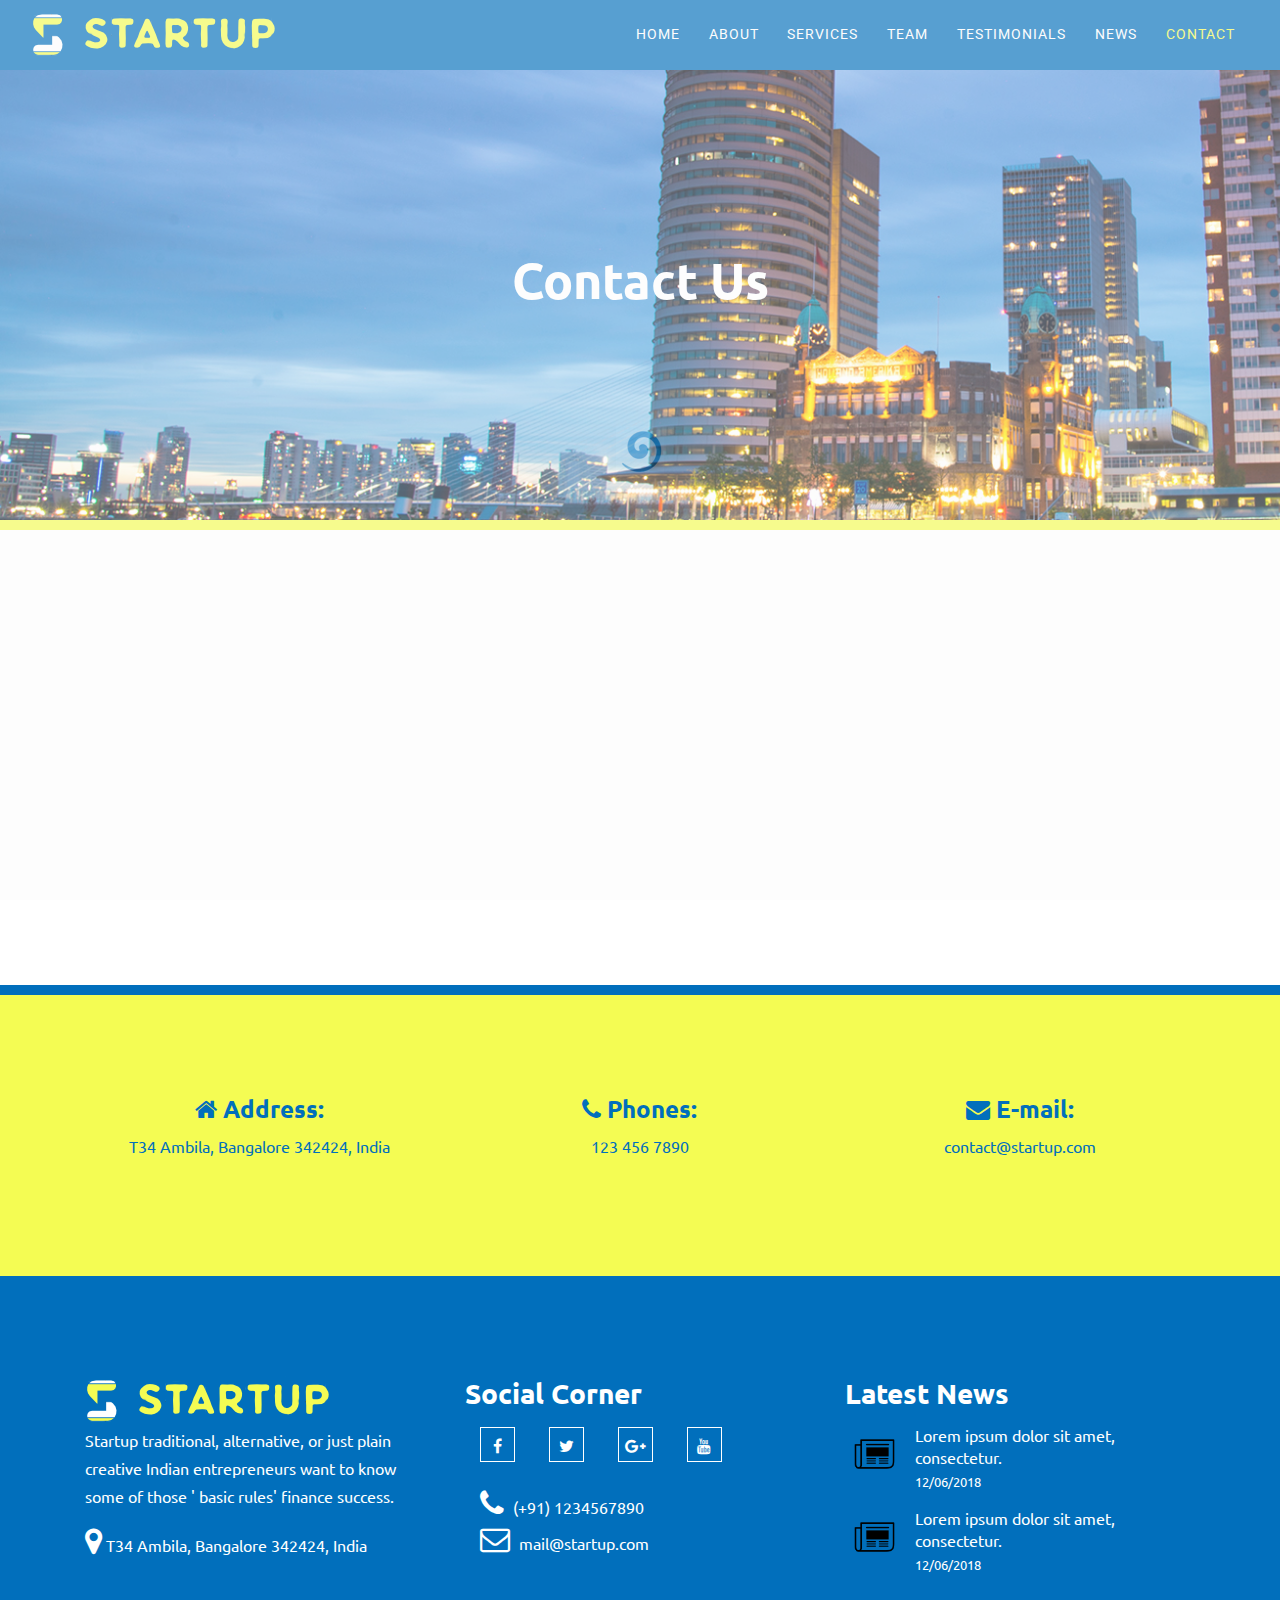
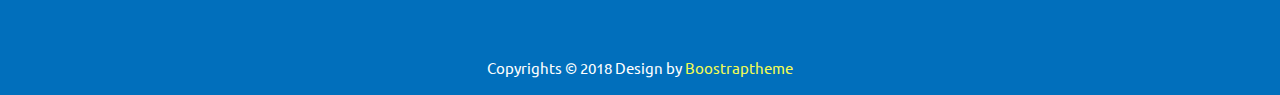
<file: contact.html>
<!--
author: Boostraptheme
author URL: https://boostraptheme.com
License: Creative Commons Attribution 4.0 Unported
License URL: https://creativecommons.org/licenses/by/4.0/
-->

<!DOCTYPE html>
<html class="no-js" prefix="og: http://ogp.me/ns#"  lang="en-IN">
    <head>
        <meta charset="utf-8">
        <meta http-equiv="X-UA-Compatible" content="IE=edge,chrome=1">
        <title>Startup - Business startup Free Bootstrap Template</title>
        <meta http-equiv="x-ua-compatible" content="ie=edge">
        <meta name="viewport" content="width=device-width, initial-scale=1, shrink-to-fit=no"> 

        <meta name="description" content="We craft awesome Bootstrap themes for free and share selected resources for web designer &amp; developer. Download Free HTML themes for Bootstrap" /> 
        <link href="img/startup_logo_96dp.png" rel="apple-touch-icon" sizes="96x96">
        <link href="img/startup_logo_96dp.png" rel="icon" sizes="96x96" type="image/png">
        <link href="img/startup_logo_32dp.png" rel="icon" sizes="32x32" type="image/png">
        <meta content="img/startup_logo_96dp.png" name="msapplication-TileImage">
        
        <meta property="og:url" content="https://www.boostraptheme.com/demo/index.html" />
        <meta property="og:title" content="Startup - Business startup Free Bootstrap Template | BoostrapTheme" />
        <meta property="og:locale" content="en_IN" /> 
        <meta property="og:site_name" content="Boostraptheme" />
        <meta name="twitter:card" content="summary" />
        <meta name="twitter:site" content="BoostrapTheme" />
        <meta name="twitter:creator" content="BoostrapTheme" />

        <link rel='stylesheet' href="https://maxcdn.bootstrapcdn.com/font-awesome/4.7.0/css/font-awesome.min.css">
        <link rel="stylesheet" href="css/owl.carousel.min.css">
        <link rel="stylesheet" href="css/animate.min.css">
        <link rel="stylesheet" href="css/app.css">

        <script src="js/jquery.min.js"></script>
        <script> $(window).on('load', function(){ $(".loader").fadeOut(2000); }); </script>
    </head>

    <body>

        <div class="loader"></div>
        <!-- NAVIGATION 
            =================-->
            <nav class="navbar navbar-expand-lg navbar-dark fixed-top" id="mainNav">
              <div class="container-fluid">
                <a class="navbar-brand js-scroll-trigger" href="index.html"><img src="img/logo.png" style="max-height: 60px;" alt="" class="img-fluid"></a>
                <button class="navbar-toggler navbar-toggler-right" type="button" data-toggle="collapse" data-target="#navbarResponsive" aria-controls="navbarResponsive" aria-expanded="false" aria-label="Toggle navigation">
                  Menu
                  <i class="fa fa-bars"></i>
                </button>
                <div class="collapse navbar-collapse" id="navbarResponsive">
                  <ul class="navbar-nav text-uppercase ml-auto">
                    <li class="nav-item">
                      <a class="nav-link js-scroll-trigger" href="index.html">Home</a>
                    </li>
                    <li class="nav-item">
                      <a class="nav-link js-scroll-trigger" href="about.html">About</a>
                    </li>
                    <li class="nav-item">
                      <a class="nav-link js-scroll-trigger" href="service.html">Services</a>
                    </li>
                    <li class="nav-item">
                      <a class="nav-link js-scroll-trigger" href="team.html">Team</a>
                    </li>
                    <li class="nav-item">
                      <a class="nav-link js-scroll-trigger" href="testimonials.html">Testimonials</a>
                    </li>
                    <li class="nav-item">
                      <a class="nav-link js-scroll-trigger" href="news.html">News</a>
                    </li>
                    <li class="nav-item">
                      <a class="nav-link js-scroll-trigger active" href="contact.html">Contact</a>
                    </li>
                  </ul>
                </div>
              </div>
            </nav>

        <!-- HEADER 
            =================-->
              <header id="conent" class="header-cat header-cat-2"> 
                <div class="container">
                  <div class="row">
                    <div class="col-md-12 text-center">
                      <h1>Contact Us</h1>
                    </div>
                  </div>
                </div>
              </header>
 
        <!-- Contact 
            =================-->
            <section id="contact" class="contact">
              <div id="map">
                <div class="map-responsive">
                   <iframe src="https://www.google.com/maps/embed?pb=!1m10!1m8!1m3!1d6030.418742494061!2d-111.34563870463673!3d26.01036670629853!3m2!1i1024!2i768!4f13.1!5e0!3m2!1ses-419!2smx!4v1471908546569" width="100%" height="450" frameborder="0" style="border:0" allowfullscreen></iframe>
                </div>
              </div>
              <div class="contact-detail">
                <div class="container">
                  <div class="row">
                    <div class="col-md-4"> 
                      <div class="">
                        <h4><i class="fa fa-home"></i> Address:</h4>
                        <p class="desc">T34 Ambila, Bangalore 342424, India</p>
                      </div>
                    </div>
                    <div class="col-md-4"> 
                      <div class="">
                        <h4><i class="fa fa-phone"></i> Phones:</h4>
                        <p class="desc">123 456 7890</p>
                      </div>
                    </div>
                    <div class="col-md-4"> 
                      <div class="">
                        <h4><i class="fa fa-envelope"></i> E-mail:</h4>
                        <p class="desc">contact@startup.com</p>
                      </div>
                    </div>
                  </div>
                </div>
              </div>
            </section>

        <!-- FOOTER 
            =================-->
            <footer>
              <div class="container">
                <div class="row">
                  <div class="col-md-4">
                    <div class="company-desc">
                      <img src="img/logo.png" alt="" class="img-fluid">
                      <p>Startup traditional, alternative, or just plain creative Indian entrepreneurs want to know some of those ' basic rules'  finance success.</p>
                      <address><i class="fa fa-map-marker"></i> T34 Ambila, Bangalore 342424, India </address>
                    </div>
                  </div>
                  <div class="col-md-4">
                    <div class="social">
                      <h3>Social Corner</h3>
                      <ul>
                        <li><i class="fa fa-facebook"></i></li>
                        <li><i class="fa fa-twitter"></i></li>
                        <li><i class="fa fa-google-plus"></i></li>
                        <li><i class="fa fa-youtube"></i></li>
                      </ul>
                      <div class="cont-info number">
                        <i class="fa fa-phone"></i>
                        <a href="tel:1234567890">(+91) 1234567890</a>
                      </div>
                      <div class="cont-info mail">
                        <i class="fa fa-envelope-o"></i>
                        <a href="mail@startup.com">mail@startup.com</a>
                      </div>
                    </div>
                  </div>
                  <div class="col-md-4">
                    <div class="latest-news">
                      <h3>Latest News</h3>
                      <img src="img/blog/blog-small-1.jpg" alt="" class="img-fluid">
                      <p>Lorem ipsum dolor sit amet, consectetur.</p>
                      <small>12/06/2018</small>
                    </div>
                    <div class="latest-news">
                      <img src="img/blog/blog-small-2.jpg" alt="" class="img-fluid">
                      <p>Lorem ipsum dolor sit amet, consectetur.</p>
                      <small>12/06/2018</small>
                    </div>
                  </div>  
                </div>
              </div>
              <div class="container-fluid footer-b text-center">
                <small>Copyrights &copy; 2018 Design by <a href="https://boostraptheme.com/">Boostraptheme</a></small>
              </div>
            </footer>

        <script src="js/popper.min.js"></script>
        <script src="js/bootstrap.min.js"></script>
        <script src="js/jquery.easing.min.js"></script>
        <script src="js/owl.carousel.min.js"></script>
        <script src="js/wow.min.js"></script> 
        <script src="js/app.js"></script> 
        <!--Start of Tawk.to Script-->
            <script type="text/javascript">
            var Tawk_API=Tawk_API||{}, Tawk_LoadStart=new Date();
            (function(){
            var s1=document.createElement("script"),s0=document.getElementsByTagName("script")[0];
            s1.async=true;
            s1.src='https://embed.tawk.to/5a6d77fc4b401e45400c7419/default';
            s1.charset='UTF-8';
            s1.setAttribute('crossorigin','*');
            s0.parentNode.insertBefore(s1,s0);
            })();
            </script>
        <!--End of Tawk.to Script-->
    </body>
</html>
</file>
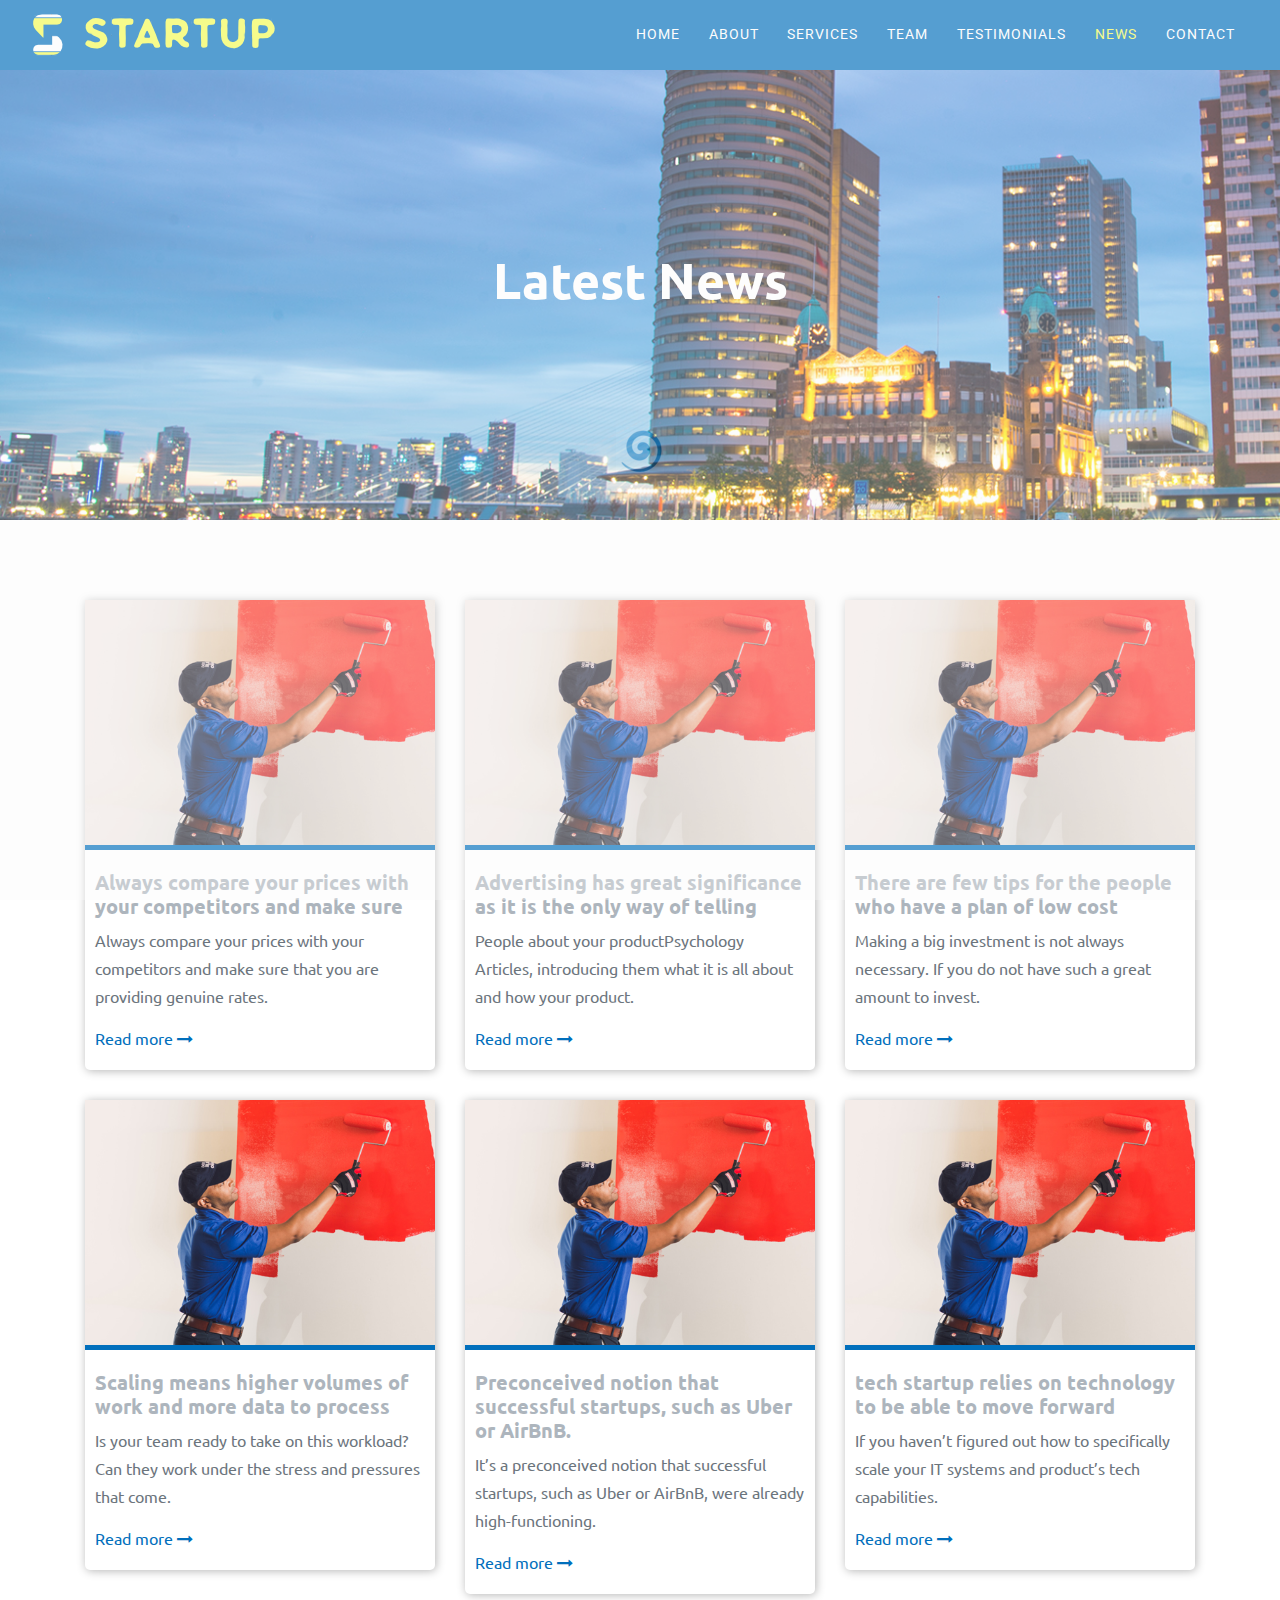
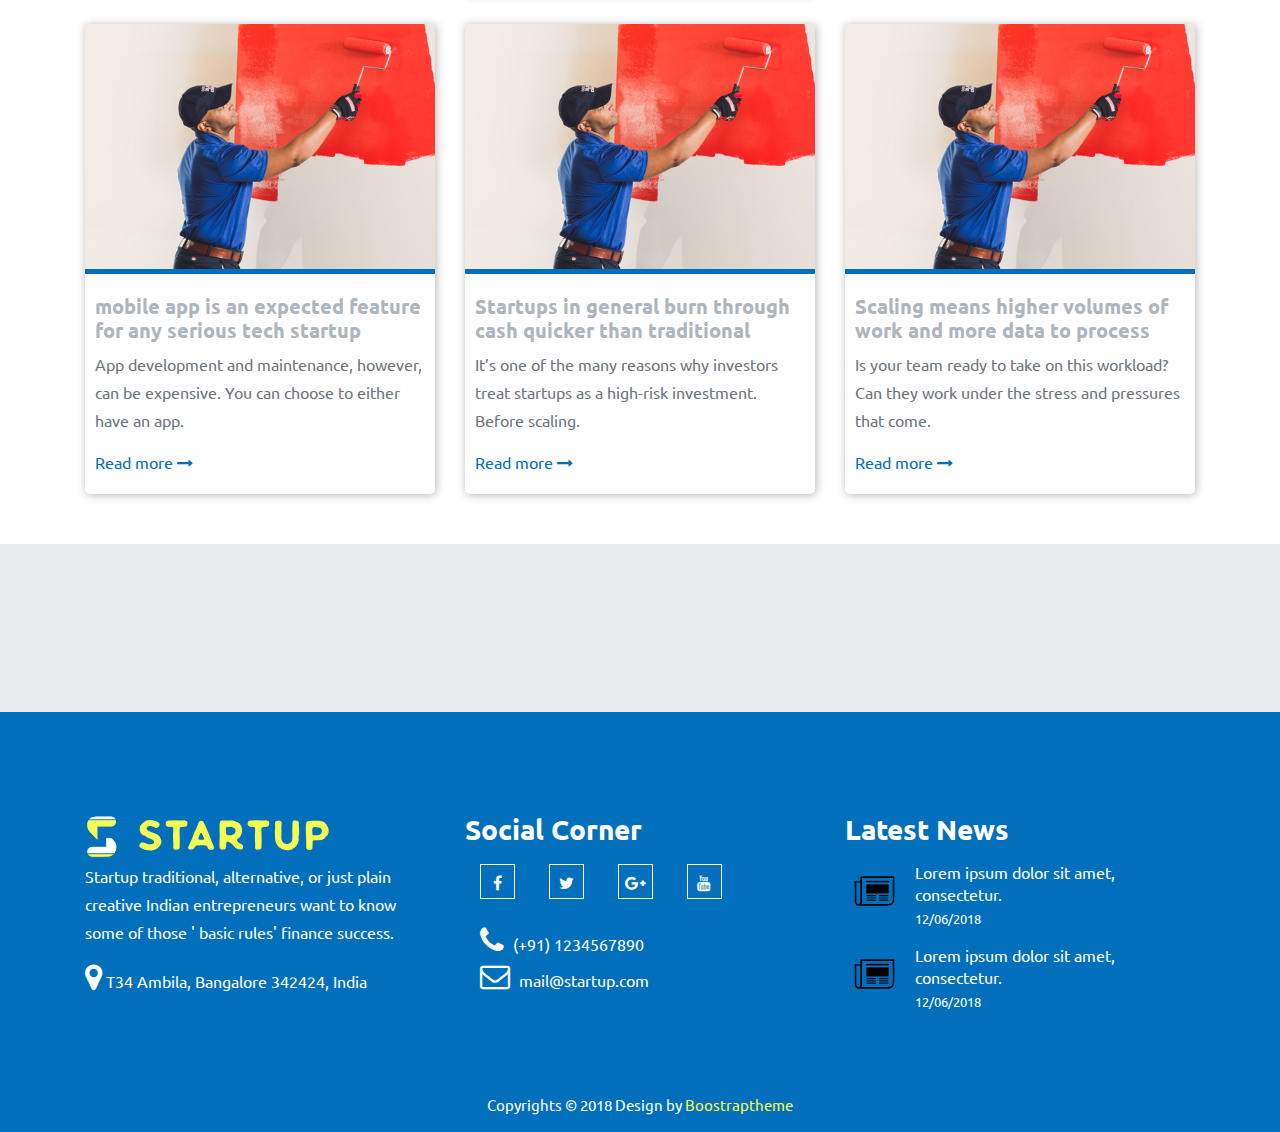
<file: news.html>
<!DOCTYPE html>
<html class="no-js" prefix="og: http://ogp.me/ns#"  lang="en-IN">
    <head>
        <meta charset="utf-8">
        <meta http-equiv="X-UA-Compatible" content="IE=edge,chrome=1">
        <title>Startup - Business startup Free Bootstrap Template</title>
        <meta http-equiv="x-ua-compatible" content="ie=edge">
        <meta name="viewport" content="width=device-width, initial-scale=1, shrink-to-fit=no"> 

        <meta name="description" content="We craft awesome Bootstrap themes for free and share selected resources for web designer &amp; developer. Download Free HTML themes for Bootstrap" /> 
        <link href="img/startup_logo_96dp.png" rel="apple-touch-icon" sizes="96x96">
        <link href="img/startup_logo_96dp.png" rel="icon" sizes="96x96" type="image/png">
        <link href="img/startup_logo_32dp.png" rel="icon" sizes="32x32" type="image/png">
        <meta content="img/startup_logo_96dp.png" name="msapplication-TileImage">
        
        <meta property="og:url" content="https://www.boostraptheme.com/demo/index.html" />
        <meta property="og:title" content="Startup - Business startup Free Bootstrap Template | BoostrapTheme" />
        <meta property="og:locale" content="en_IN" /> 
        <meta property="og:site_name" content="Boostraptheme" />
        <meta name="twitter:card" content="summary" />
        <meta name="twitter:site" content="BoostrapTheme" />
        <meta name="twitter:creator" content="BoostrapTheme" />

        <link rel='stylesheet' href="https://maxcdn.bootstrapcdn.com/font-awesome/4.7.0/css/font-awesome.min.css">
        <link rel="stylesheet" href="css/owl.carousel.min.css">
        <link rel="stylesheet" href="css/animate.min.css">
        <link rel="stylesheet" href="css/app.css">

        <script src="js/jquery.min.js"></script>
        <script> $(window).on('load', function(){ $(".loader").fadeOut(2000); }); </script>
    </head>

    <body>

        <div class="loader"></div>
        <!-- NAVIGATION 
            =================-->
            <nav class="navbar navbar-expand-lg navbar-dark fixed-top" id="mainNav">
              <div class="container-fluid">
                <a class="navbar-brand js-scroll-trigger" href="index.html"><img src="img/logo.png" style="max-height: 60px;" alt="" class="img-fluid"></a>
                <button class="navbar-toggler navbar-toggler-right" type="button" data-toggle="collapse" data-target="#navbarResponsive" aria-controls="navbarResponsive" aria-expanded="false" aria-label="Toggle navigation">
                  Menu
                  <i class="fa fa-bars"></i>
                </button>
                <div class="collapse navbar-collapse" id="navbarResponsive">
                  <ul class="navbar-nav text-uppercase ml-auto">
                    <li class="nav-item">
                      <a class="nav-link js-scroll-trigger" href="index.html">Home</a>
                    </li>
                    <li class="nav-item">
                      <a class="nav-link js-scroll-trigger" href="about.html">About</a>
                    </li>
                    <li class="nav-item">
                      <a class="nav-link js-scroll-trigger" href="service.html">Services</a>
                    </li>
                    <li class="nav-item">
                      <a class="nav-link js-scroll-trigger" href="team.html">Team</a>
                    </li>
                    <li class="nav-item">
                      <a class="nav-link js-scroll-trigger" href="testimonials.html">Testimonials</a>
                    </li>
                    <li class="nav-item">
                      <a class="nav-link js-scroll-trigger active" href="news.html">News</a>
                    </li>
                    <li class="nav-item">
                      <a class="nav-link js-scroll-trigger" href="contact.html">Contact</a>
                    </li>
                  </ul>
                </div>
              </div>
            </nav>

        <!-- HEADER 
            =================-->
              <header id="conent" class="header-cat header-cat-2"> 
                <div class="container">
                  <div class="row">
                    <div class="col-md-12 text-center">
                      <h1>Latest News</h1>
                    </div>
                  </div>
                </div>
              </header> 

        <!-- BLOG 
            =================-->
            <section id="blog" class="blog full">
              <div class="container"> 
                <div class="row">
                  <div class="col-md-4">
                    <div class="blog-cont">
                      <img src="img/blog/blog-1.jpg" alt="" class="img-fluid">
                      <h5>Always compare your prices with your competitors and make sure</h5>
                      <p>Always compare your prices with your competitors and make sure that you are providing genuine rates.</p>
                      <a href="#">Read more <i class="fa fa-long-arrow-right"></i></a>
                    </div>
                  </div>
                  <div class="col-md-4">
                    <div class="blog-cont">
                      <img src="img/blog/blog-2.jpg" alt="" class="img-fluid">
                      <h5>Advertising has great significance as it is the only way of telling</h5>
                      <p>People about your productPsychology Articles, introducing them what it is all about and how your product.</p>
                      <a href="#">Read more <i class="fa fa-long-arrow-right"></i></a>
                    </div>
                  </div>
                  <div class="col-md-4">
                    <div class="blog-cont">
                      <img src="img/blog/blog-3.jpg" alt="" class="img-fluid">
                      <h5>There are few tips for the people who have a plan of low cost </h5>
                      <p>Making a big investment is not always necessary. If you do not have such a great amount to invest.</p>
                      <a href="#">Read more <i class="fa fa-long-arrow-right"></i></a>
                    </div>
                  </div>
                  <div class="col-md-4">
                    <div class="blog-cont">
                      <img src="img/blog/blog-4.jpg" alt="" class="img-fluid">
                      <h5>Scaling means higher volumes of work and more data to process</h5>
                      <p>Is your team ready to take on this workload? Can they work under the stress and pressures that come.</p>
                      <a href="#">Read more <i class="fa fa-long-arrow-right"></i></a>
                    </div>
                  </div>
                  <div class="col-md-4">
                    <div class="blog-cont">
                      <img src="img/blog/blog-5.jpg" alt="" class="img-fluid">
                      <h5>Preconceived notion that successful startups, such as Uber or AirBnB.</h5>
                      <p>It’s a preconceived notion that successful startups, such as Uber or AirBnB, were already high-functioning.</p>
                      <a href="#">Read more <i class="fa fa-long-arrow-right"></i></a>
                    </div>
                  </div>
                  <div class="col-md-4">
                    <div class="blog-cont">
                      <img src="img/blog/blog-6.jpg" alt="" class="img-fluid">
                      <h5>tech startup relies on technology to be able to move forward</h5>
                      <p>If you haven’t figured out how to specifically scale your IT systems and product’s tech capabilities.</p>
                      <a href="#">Read more <i class="fa fa-long-arrow-right"></i></a>
                    </div>
                  </div>
                  <div class="col-md-4">
                    <div class="blog-cont">
                      <img src="img/blog/blog-7.jpg" alt="" class="img-fluid">
                      <h5>mobile app is an expected feature for any serious tech startup</h5>
                      <p>App development and maintenance, however, can be expensive. You can choose to either have an app.</p>
                      <a href="#">Read more <i class="fa fa-long-arrow-right"></i></a>
                    </div>
                  </div>
                  <div class="col-md-4">
                    <div class="blog-cont">
                      <img src="img/blog/blog-3.jpg" alt="" class="img-fluid">
                      <h5>Startups in general burn through cash quicker than traditional</h5>
                      <p>It’s one of the many reasons why investors treat startups as a high-risk investment. Before scaling.</p>
                      <a href="#">Read more <i class="fa fa-long-arrow-right"></i></a>
                    </div>
                  </div>
                  <div class="col-md-4">
                    <div class="blog-cont">
                      <img src="img/blog/blog-1.jpg" alt="" class="img-fluid">
                      <h5>Scaling means higher volumes of work and more data to process</h5>
                      <p>Is your team ready to take on this workload? Can they work under the stress and pressures that come.</p>
                      <a href="#">Read more <i class="fa fa-long-arrow-right"></i></a>
                    </div>
                  </div>
                </div>
              </div>
            </section>

        <!-- CLIENTS
            =================-->
            <section id="client" class="client p-5">
              <div class="container-fluid">
                <div class="row wow animated bounceInLeft" data-wow-duration="1s" data-wow-delay=".5s">
                    <div class="col-md-12">
                        <div id="clients-list" class="owl-carousel owl-theme">
                            <div class="client-item">
                                <img src="img/clients/logo-1.jpg" class="img-fluid" alt="client">
                            </div>
                            <div class="client-item">
                                <img src="img/clients/logo-2.jpg" class="img-fluid" alt="client">
                            </div>
                            <div class="client-item">
                                <img src="img/clients/logo-3.jpg" class="img-fluid" alt="client">
                            </div>
                            <div class="client-item">
                                <img src="img/clients/logo-4.jpg" class="img-fluid" alt="client">
                            </div>
                            <div class="client-item">
                                <img src="img/clients/logo-5.jpg" class="img-fluid" alt="client">
                            </div>
                            <div class="client-item">
                                <img src="img/clients/logo-6.jpg" class="img-fluid" alt="client">
                            </div>
                            <div class="client-item">
                                <img src="img/clients/logo-7.jpg" class="img-fluid" alt="client">
                            </div> 
                        </div>
                    </div>
                </div>
              </div>
            </section>

        <!-- FOOTER 
            =================-->
            <footer>
              <div class="container">
                <div class="row">
                  <div class="col-md-4">
                    <div class="company-desc">
                      <img src="img/logo.png" alt="" class="img-fluid">
                      <p>Startup traditional, alternative, or just plain creative Indian entrepreneurs want to know some of those ' basic rules'  finance success.</p>
                      <address><i class="fa fa-map-marker"></i> T34 Ambila, Bangalore 342424, India </address>
                    </div>
                  </div>
                  <div class="col-md-4">
                    <div class="social">
                      <h3>Social Corner</h3>
                      <ul>
                        <li><i class="fa fa-facebook"></i></li>
                        <li><i class="fa fa-twitter"></i></li>
                        <li><i class="fa fa-google-plus"></i></li>
                        <li><i class="fa fa-youtube"></i></li>
                      </ul>
                      <div class="cont-info number">
                        <i class="fa fa-phone"></i>
                        <a href="tel:1234567890">(+91) 1234567890</a>
                      </div>
                      <div class="cont-info mail">
                        <i class="fa fa-envelope-o"></i>
                        <a href="mail@startup.com">mail@startup.com</a>
                      </div>
                    </div>
                  </div>
                  <div class="col-md-4">
                    <div class="latest-news">
                      <h3>Latest News</h3>
                      <img src="img/blog/blog-small-1.jpg" alt="" class="img-fluid">
                      <p>Lorem ipsum dolor sit amet, consectetur.</p>
                      <small>12/06/2018</small>
                    </div>
                    <div class="latest-news">
                      <img src="img/blog/blog-small-2.jpg" alt="" class="img-fluid">
                      <p>Lorem ipsum dolor sit amet, consectetur.</p>
                      <small>12/06/2018</small>
                    </div>
                  </div>  
                </div>
              </div>
              <div class="container-fluid footer-b text-center">
                <small>Copyrights &copy; 2018 Design by <a href="https://boostraptheme.com/">Boostraptheme</a></small>
              </div>
            </footer>

        <script src="js/popper.min.js"></script>
        <script src="js/bootstrap.min.js"></script>
        <script src="js/jquery.easing.min.js"></script>
        <script src="js/owl.carousel.min.js"></script>
        <script src="js/wow.min.js"></script> 
        <script src="js/app.js"></script> 
        <!--Start of Tawk.to Script-->
            <script type="text/javascript">
            var Tawk_API=Tawk_API||{}, Tawk_LoadStart=new Date();
            (function(){
            var s1=document.createElement("script"),s0=document.getElementsByTagName("script")[0];
            s1.async=true;
            s1.src='https://embed.tawk.to/5a6d77fc4b401e45400c7419/default';
            s1.charset='UTF-8';
            s1.setAttribute('crossorigin','*');
            s0.parentNode.insertBefore(s1,s0);
            })();
            </script>
        <!--End of Tawk.to Script-->
    </body>
</html>
</file>
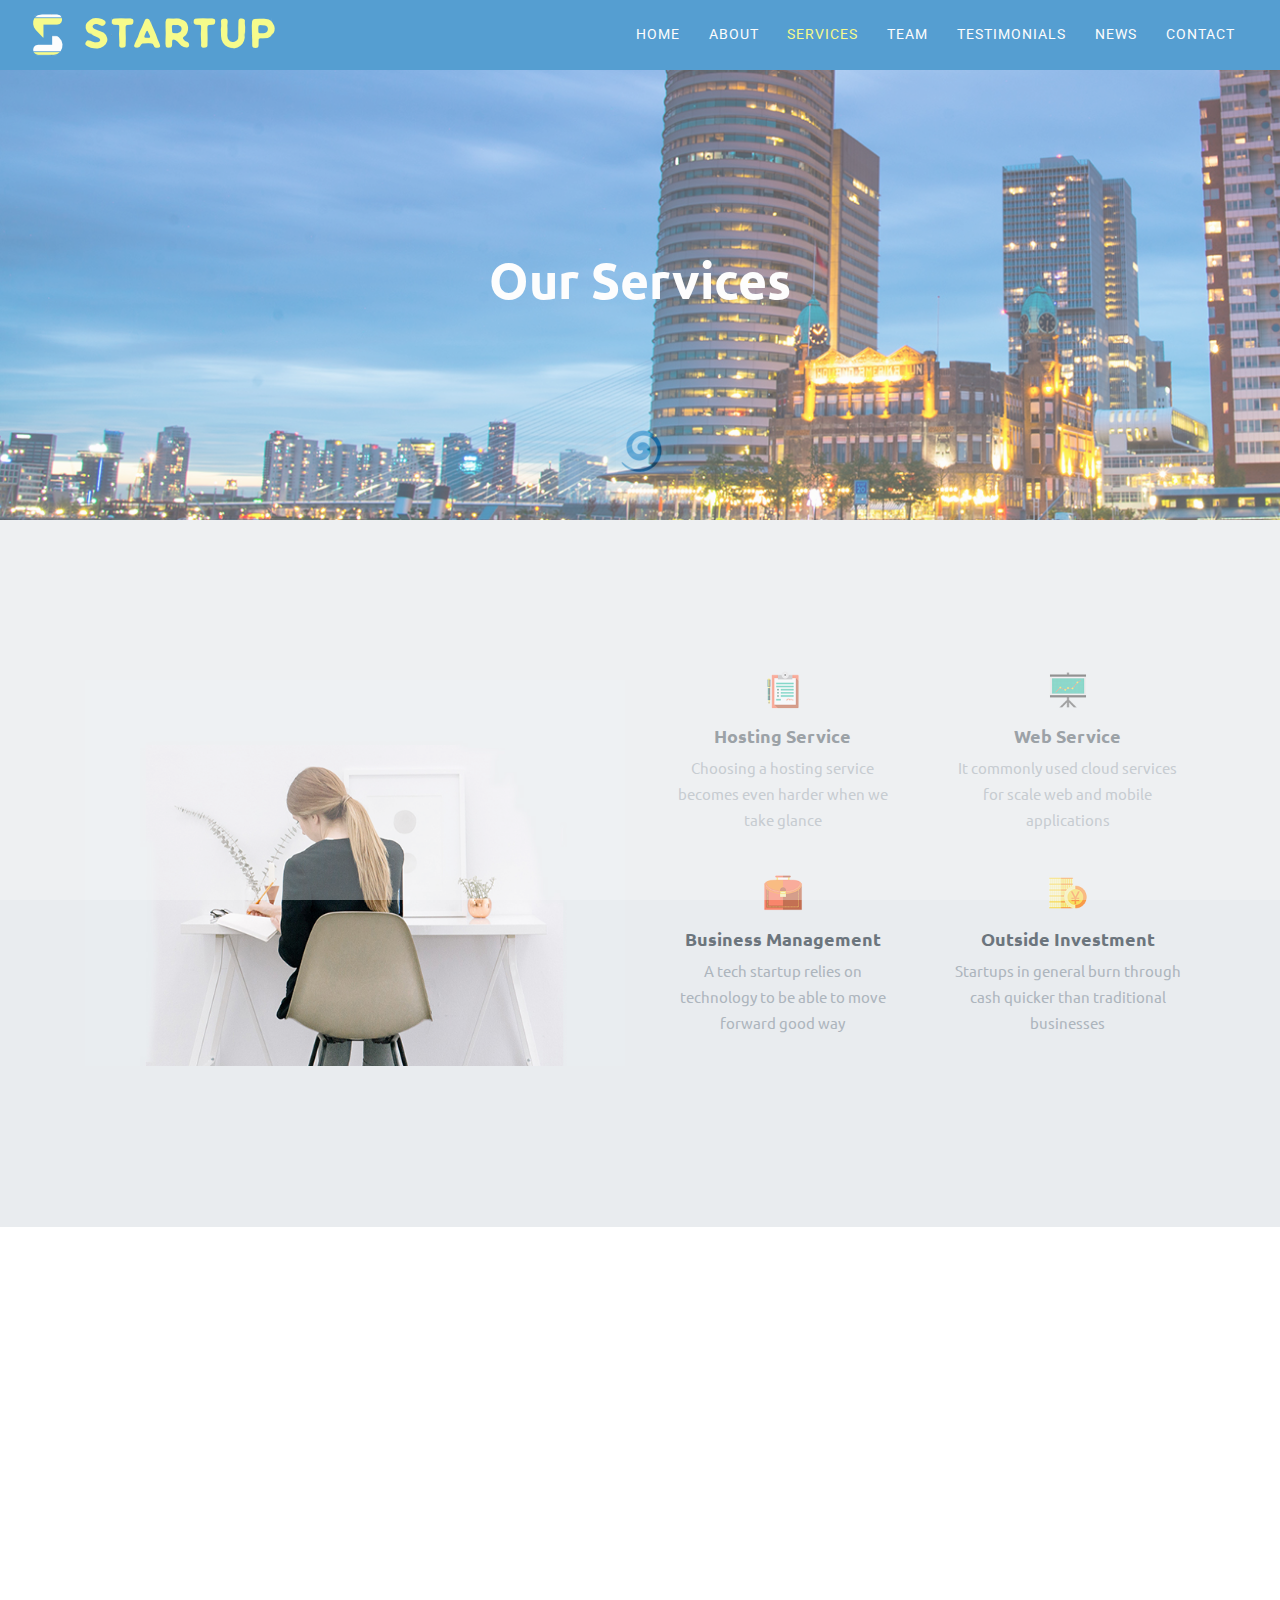
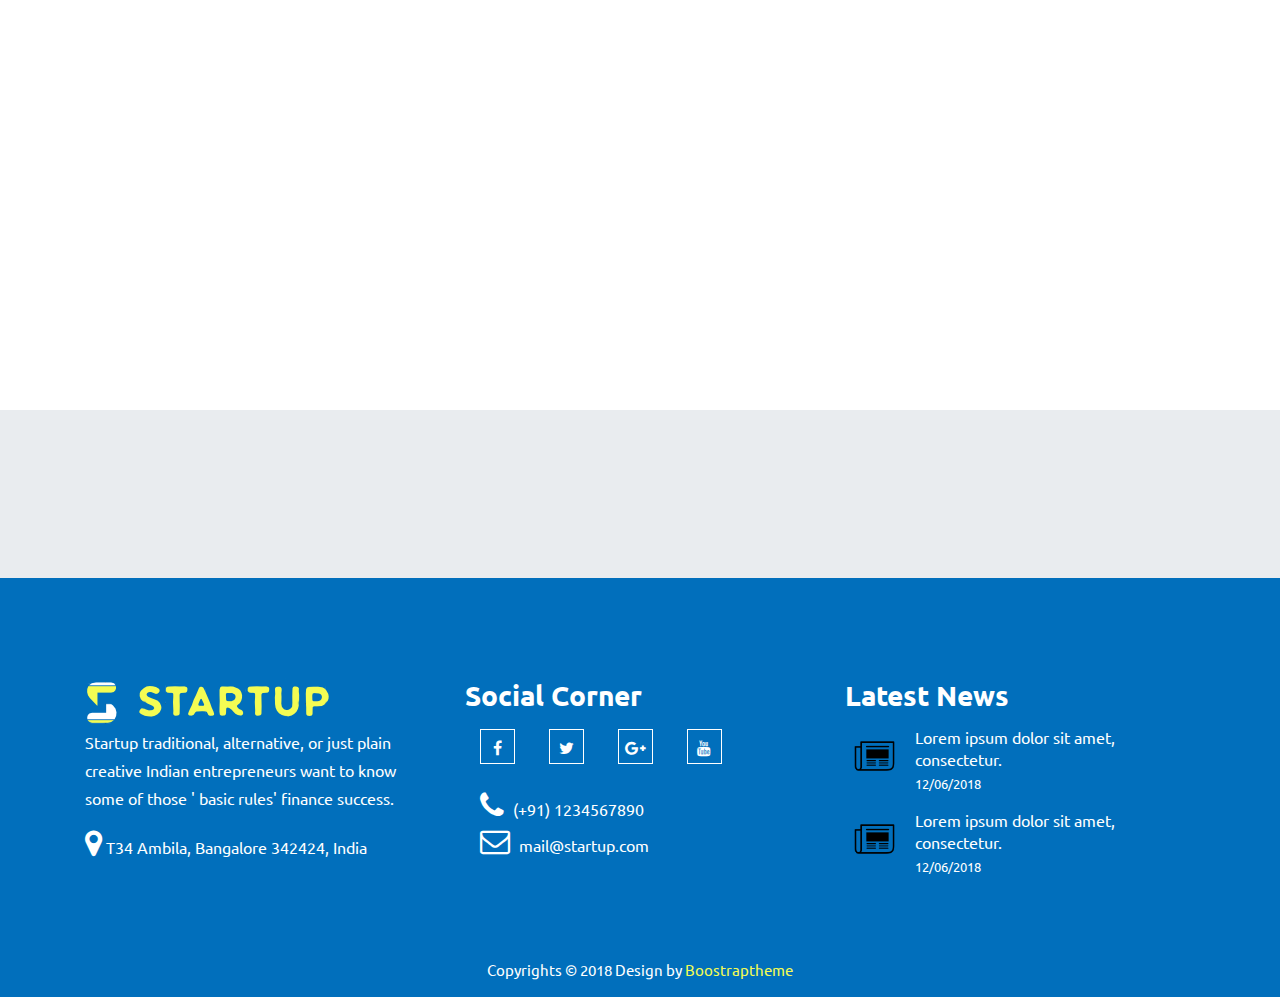
<file: service.html>
<!--
author: Boostraptheme
author URL: https://boostraptheme.com
License: Creative Commons Attribution 4.0 Unported
License URL: https://creativecommons.org/licenses/by/4.0/
-->

<!DOCTYPE html>
<html class="no-js" prefix="og: http://ogp.me/ns#"  lang="en-IN">
    <head>
        <meta charset="utf-8">
        <meta http-equiv="X-UA-Compatible" content="IE=edge,chrome=1">
        <title>Startup - Business startup Free Bootstrap Template</title>
        <meta http-equiv="x-ua-compatible" content="ie=edge">
        <meta name="viewport" content="width=device-width, initial-scale=1, shrink-to-fit=no"> 

        <meta name="description" content="We craft awesome Bootstrap themes for free and share selected resources for web designer &amp; developer. Download Free HTML themes for Bootstrap" /> 
        <link href="img/startup_logo_96dp.png" rel="apple-touch-icon" sizes="96x96">
        <link href="img/startup_logo_96dp.png" rel="icon" sizes="96x96" type="image/png">
        <link href="img/startup_logo_32dp.png" rel="icon" sizes="32x32" type="image/png">
        <meta content="img/startup_logo_96dp.png" name="msapplication-TileImage">
        
        <meta property="og:url" content="https://www.boostraptheme.com/demo/index.html" />
        <meta property="og:title" content="Startup - Business startup Free Bootstrap Template | BoostrapTheme" />
        <meta property="og:locale" content="en_IN" /> 
        <meta property="og:site_name" content="Boostraptheme" />
        <meta name="twitter:card" content="summary" />
        <meta name="twitter:site" content="BoostrapTheme" />
        <meta name="twitter:creator" content="BoostrapTheme" />

        <link rel='stylesheet' href="https://maxcdn.bootstrapcdn.com/font-awesome/4.7.0/css/font-awesome.min.css">
        <link rel="stylesheet" href="css/owl.carousel.min.css">
        <link rel="stylesheet" href="css/animate.min.css">
        <link rel="stylesheet" href="css/app.css">

        <script src="js/jquery.min.js"></script>
        <script> $(window).on('load', function(){ $(".loader").fadeOut(2000); }); </script>
    </head>

    <body>

        <div class="loader"></div>
        <!-- NAVIGATION 
            =================-->
            <nav class="navbar navbar-expand-lg navbar-dark fixed-top" id="mainNav">
              <div class="container-fluid">
                <a class="navbar-brand js-scroll-trigger" href="index.html"><img src="img/logo.png" style="max-height: 60px;" alt="" class="img-fluid"></a>
                <button class="navbar-toggler navbar-toggler-right" type="button" data-toggle="collapse" data-target="#navbarResponsive" aria-controls="navbarResponsive" aria-expanded="false" aria-label="Toggle navigation">
                  Menu
                  <i class="fa fa-bars"></i>
                </button>
                <div class="collapse navbar-collapse" id="navbarResponsive">
                  <ul class="navbar-nav text-uppercase ml-auto">
                    <li class="nav-item">
                      <a class="nav-link js-scroll-trigger" href="index.html">Home</a>
                    </li>
                    <li class="nav-item">
                      <a class="nav-link js-scroll-trigger" href="about.html">About</a>
                    </li>
                    <li class="nav-item">
                      <a class="nav-link js-scroll-trigger active" href="service.html">Services</a>
                    </li>
                    <li class="nav-item">
                      <a class="nav-link js-scroll-trigger" href="team.html">Team</a>
                    </li>
                    <li class="nav-item">
                      <a class="nav-link js-scroll-trigger" href="testimonials.html">Testimonials</a>
                    </li>
                    <li class="nav-item">
                      <a class="nav-link js-scroll-trigger" href="news.html">News</a>
                    </li>
                    <li class="nav-item">
                      <a class="nav-link js-scroll-trigger" href="contact.html">Contact</a>
                    </li>
                  </ul>
                </div>
              </div>
            </nav>

        <!-- HEADER 
            =================-->
              <header id="conent" class="header-cat header-cat-2"> 
                <div class="container">
                  <div class="row">
                    <div class="col-md-12 text-center">
                      <h1>Our Services</h1>
                    </div>
                  </div>
                </div>
              </header>
 
        <!-- SERVICES 
            =================-->
            <section id="services" class="services">
              <div class="container"> 
                <div class="row">
                  <div class="col-md-6  service-img m-auto">
                    <img src="img/service-bg.jpg" alt="" class="img-fluid">
                  </div>
<div class="col-md-6">
                    <div class="row"> 
                      <div class="col-md-6 col-sm-6 text-center px-4">
                        <div class="service-desc-cont">
                          <img src="img/icons/icon-1.png" class="img-fluid" alt="">
                          <h5>Hosting Service</h5>
                          <p>Choosing a hosting service becomes even harder when we take glance</p>
                        </div>
                      </div>
                      <div class="col-md-6 col-sm-6 text-center px-4">
                        <div class="service-desc-cont">
                          <img src="img/icons/icon-2.png" class="img-fluid" alt="">
                          <h5>Web Service</h5>
                          <p>It commonly used cloud services for scale web and mobile applications</p>
                        </div>
                      </div>
                      <div class="col-md-6 col-sm-6 text-center px-4">
                        <div class="service-desc-cont">
                          <img src="img/icons/icon-3.png" class="img-fluid" alt="">
                          <h5>Business Management</h5>
                          <p>A tech startup relies on technology to be able to move forward good way</p>
                        </div>
                      </div>
                      <div class="col-md-6 col-sm-6 text-center px-4">
                        <div class="service-desc-cont">
                          <img src="img/icons/icon-4.png" class="img-fluid" alt="">
                          <h5>Outside Investment</h5>
                          <p>Startups in general burn through cash quicker than traditional businesses</p>
                        </div>
                      </div>  
                    </div>
                  </div>
                </div>
              </div>
            </section>

        <!-- BLOG 
            =================-->
            <section id="blog" class="blog">
              <div class="container">
                <div class="row wow fadeInUp" data-wow-delay="0.3s">
                    <div class="col-md-12 text-center">
                        <div class="heading">
                            <h1>Latest <span>News</span></h1>
                            <div class="bord-bot"></div>
                        </div>
                    </div>
                </div>
                <div class="row">
                  <div class="col-md-4">
                    <div class="blog-cont wow fadeInUp" data-wow-delay="0.3s">
                      <img src="img/blog/blog-2.jpg" alt="" class="img-fluid">
                      <h5>Advertising has great significance as it is the only way of telling</h5>
                      <p>People about your productPsychology Articles, introducing them what it is all about and how your product.</p>
                      <a href="#">Read more <i class="fa fa-long-arrow-right"></i></a>
                    </div>
                  </div>
                  <div class="col-md-4">
                    <div class="blog-cont wow fadeInUp" data-wow-delay="0.6s">
                      <img src="img/blog/blog-3.jpg" alt="" class="img-fluid">
                      <h5>There are few tips for the people who have a plan of low cost </h5>
                      <p>Making a big investment is not always necessary. If you do not have such a great amount to invest.</p>
                      <a href="#">Read more <i class="fa fa-long-arrow-right"></i></a>
                    </div>
                  </div>
                  <div class="col-md-4">
                    <div class="blog-cont wow fadeInUp" data-wow-delay="0.9s">
                      <img src="img/blog/blog-4.jpg" alt="" class="img-fluid">
                      <h5>Scaling means higher volumes of work and more data to process</h5>
                      <p>Is your team ready to take on this workload? Can they work under the stress and pressures that come.</p>
                      <a href="#">Read more <i class="fa fa-long-arrow-right"></i></a>
                    </div>
                  </div>
                </div>
              </div>
            </section>

        <!-- CLIENTS
            =================-->
            <section id="client" class="client p-5">
              <div class="container-fluid">
                <div class="row wow animated bounceInLeft" data-wow-duration="1s" data-wow-delay=".5s">
                    <div class="col-md-12">
                        <div id="clients-list" class="owl-carousel owl-theme">
                            <div class="client-item">
                                <img src="img/clients/logo-1.jpg" class="img-fluid" alt="client">
                            </div>
                            <div class="client-item">
                                <img src="img/clients/logo-2.jpg" class="img-fluid" alt="client">
                            </div>
                            <div class="client-item">
                                <img src="img/clients/logo-3.jpg" class="img-fluid" alt="client">
                            </div>
                            <div class="client-item">
                                <img src="img/clients/logo-4.jpg" class="img-fluid" alt="client">
                            </div>
                            <div class="client-item">
                                <img src="img/clients/logo-5.jpg" class="img-fluid" alt="client">
                            </div>
                            <div class="client-item">
                                <img src="img/clients/logo-6.jpg" class="img-fluid" alt="client">
                            </div>
                            <div class="client-item">
                                <img src="img/clients/logo-7.jpg" class="img-fluid" alt="client">
                            </div> 
                        </div>
                    </div>
                </div>
              </div>
            </section>

        <!-- FOOTER 
            =================-->
            <footer>
              <div class="container">
                <div class="row">
                  <div class="col-md-4">
                    <div class="company-desc">
                      <img src="img/logo.png" alt="" class="img-fluid">
                      <p>Startup traditional, alternative, or just plain creative Indian entrepreneurs want to know some of those ' basic rules'  finance success.</p>
                      <address><i class="fa fa-map-marker"></i> T34 Ambila, Bangalore 342424, India </address>
                    </div>
                  </div>
                  <div class="col-md-4">
                    <div class="social">
                      <h3>Social Corner</h3>
                      <ul>
                        <li><i class="fa fa-facebook"></i></li>
                        <li><i class="fa fa-twitter"></i></li>
                        <li><i class="fa fa-google-plus"></i></li>
                        <li><i class="fa fa-youtube"></i></li>
                      </ul>
                      <div class="cont-info number">
                        <i class="fa fa-phone"></i>
                        <a href="tel:1234567890">(+91) 1234567890</a>
                      </div>
                      <div class="cont-info mail">
                        <i class="fa fa-envelope-o"></i>
                        <a href="mail@startup.com">mail@startup.com</a>
                      </div>
                    </div>
                  </div>
                  <div class="col-md-4">
                    <div class="latest-news">
                      <h3>Latest News</h3>
                      <img src="img/blog/blog-small-1.jpg" alt="" class="img-fluid">
                      <p>Lorem ipsum dolor sit amet, consectetur.</p>
                      <small>12/06/2018</small>
                    </div>
                    <div class="latest-news">
                      <img src="img/blog/blog-small-2.jpg" alt="" class="img-fluid">
                      <p>Lorem ipsum dolor sit amet, consectetur.</p>
                      <small>12/06/2018</small>
                    </div>
                  </div>  
                </div>
              </div>
              <div class="container-fluid footer-b text-center">
                <small>Copyrights &copy; 2018 Design by <a href="https://boostraptheme.com/">Boostraptheme</a></small>
              </div>
            </footer>

        <script src="js/popper.min.js"></script>
        <script src="js/bootstrap.min.js"></script>
        <script src="js/jquery.easing.min.js"></script>
        <script src="js/owl.carousel.min.js"></script>
        <script src="js/wow.min.js"></script> 
        <script src="js/app.js"></script> 
        <!--Start of Tawk.to Script-->
            <script type="text/javascript">
            var Tawk_API=Tawk_API||{}, Tawk_LoadStart=new Date();
            (function(){
            var s1=document.createElement("script"),s0=document.getElementsByTagName("script")[0];
            s1.async=true;
            s1.src='https://embed.tawk.to/5a6d77fc4b401e45400c7419/default';
            s1.charset='UTF-8';
            s1.setAttribute('crossorigin','*');
            s0.parentNode.insertBefore(s1,s0);
            })();
            </script>
        <!--End of Tawk.to Script-->
    </body>
</html>
</file>
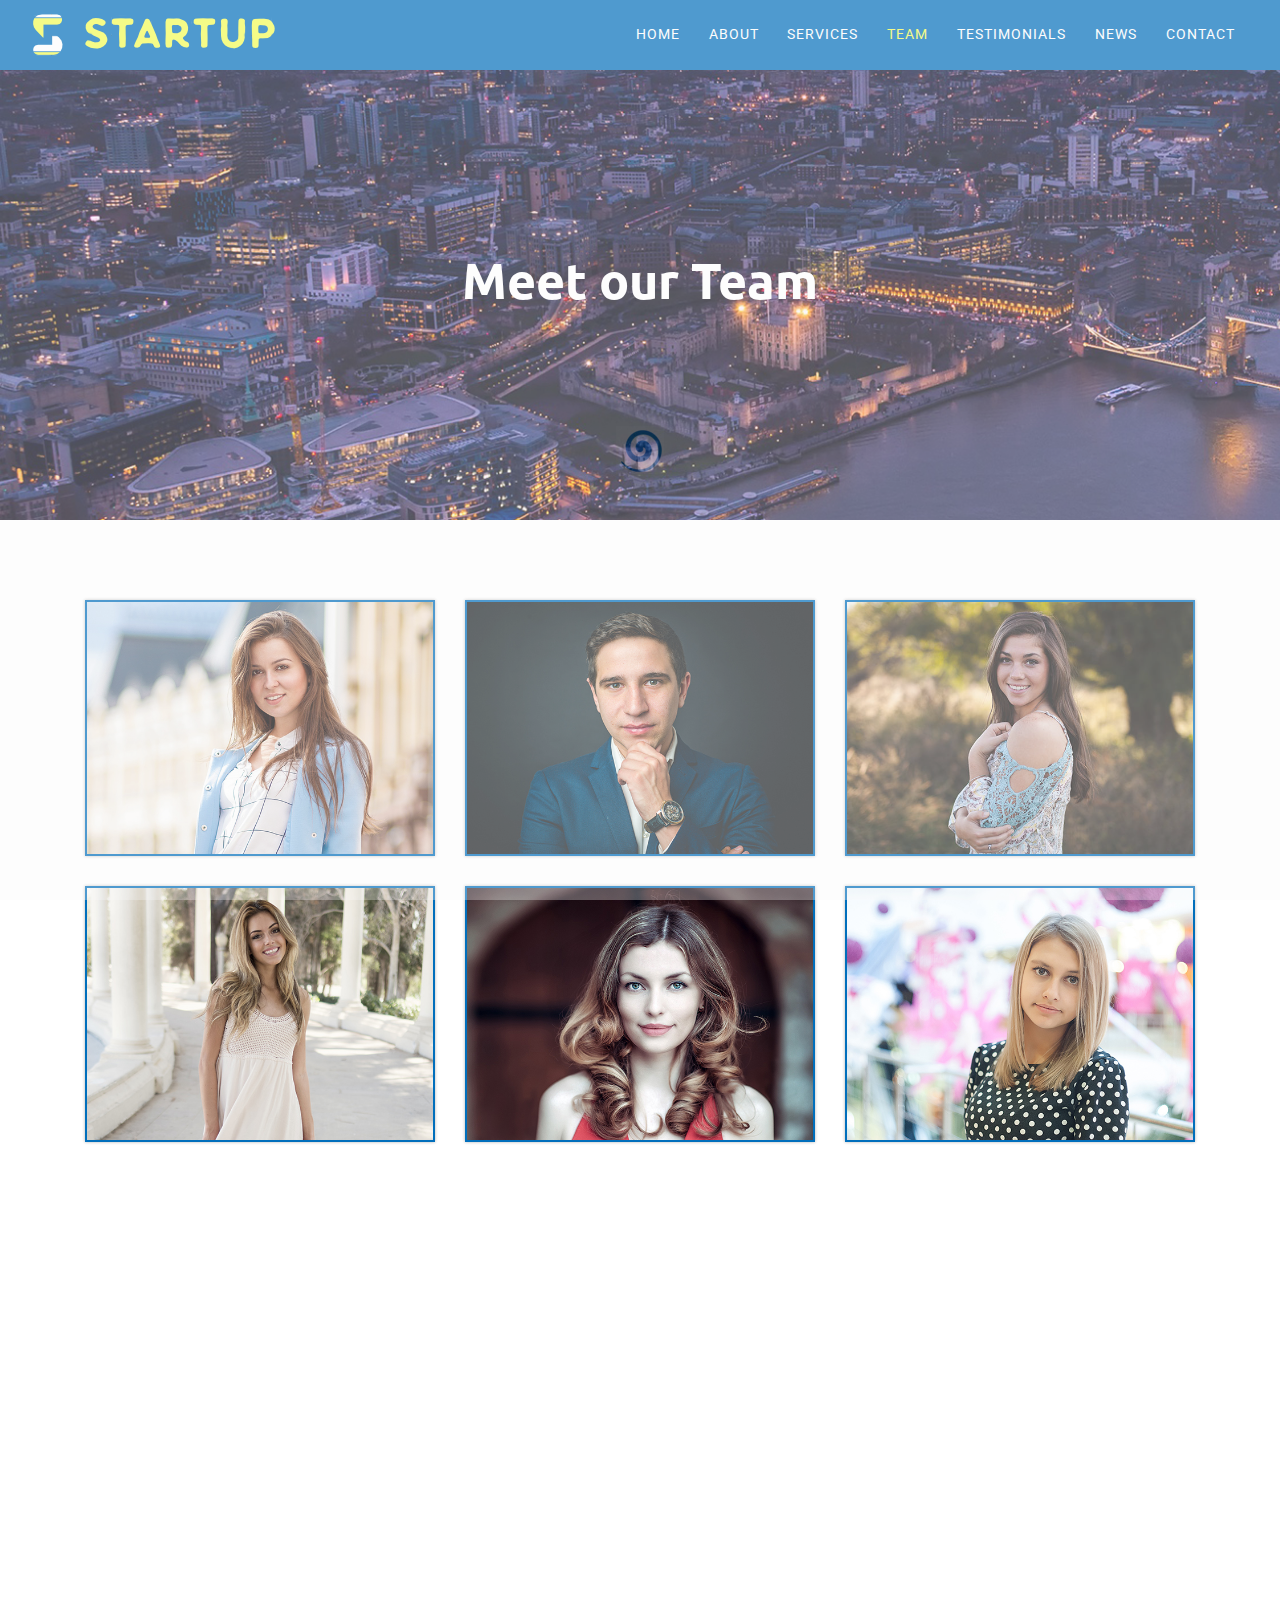
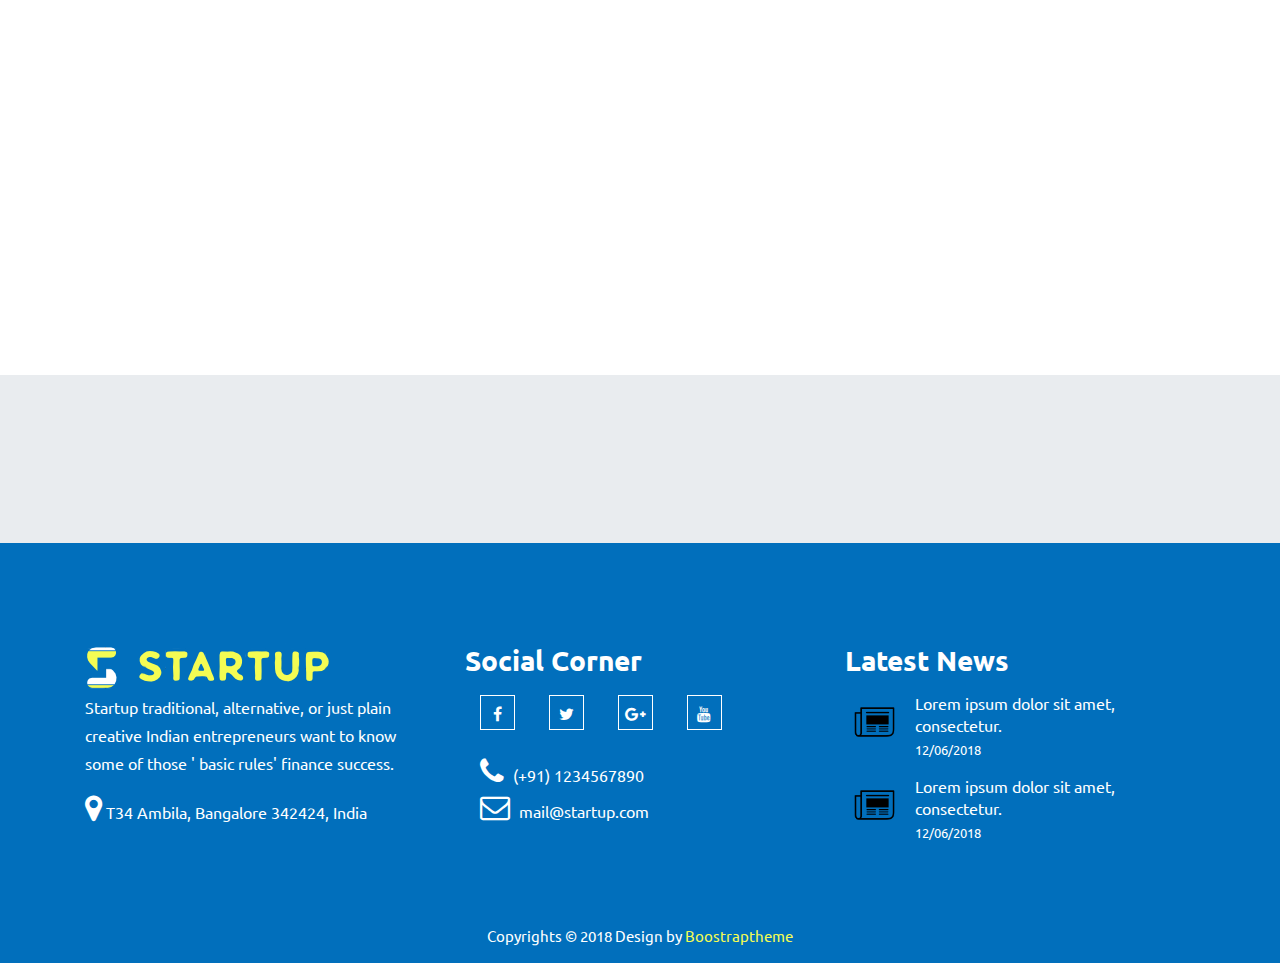
<file: team.html>
<!--
author: Boostraptheme
author URL: https://boostraptheme.com
License: Creative Commons Attribution 4.0 Unported
License URL: https://creativecommons.org/licenses/by/4.0/
-->

<!DOCTYPE html>
<html class="no-js" prefix="og: http://ogp.me/ns#"  lang="en-IN">
    <head>
        <meta charset="utf-8">
        <meta http-equiv="X-UA-Compatible" content="IE=edge,chrome=1">
        <title>Startup - Business startup Free Bootstrap Template</title>
        <meta http-equiv="x-ua-compatible" content="ie=edge">
        <meta name="viewport" content="width=device-width, initial-scale=1, shrink-to-fit=no"> 

        <meta name="description" content="We craft awesome Bootstrap themes for free and share selected resources for web designer &amp; developer. Download Free HTML themes for Bootstrap" /> 
        <link href="img/startup_logo_96dp.png" rel="apple-touch-icon" sizes="96x96">
        <link href="img/startup_logo_96dp.png" rel="icon" sizes="96x96" type="image/png">
        <link href="img/startup_logo_32dp.png" rel="icon" sizes="32x32" type="image/png">
        <meta content="img/startup_logo_96dp.png" name="msapplication-TileImage">
        
        <meta property="og:url" content="https://www.boostraptheme.com/demo/index.html" />
        <meta property="og:title" content="Startup - Business startup Free Bootstrap Template | BoostrapTheme" />
        <meta property="og:locale" content="en_IN" /> 
        <meta property="og:site_name" content="Boostraptheme" />
        <meta name="twitter:card" content="summary" />
        <meta name="twitter:site" content="BoostrapTheme" />
        <meta name="twitter:creator" content="BoostrapTheme" />

        <link rel='stylesheet' href="https://maxcdn.bootstrapcdn.com/font-awesome/4.7.0/css/font-awesome.min.css">
        <link rel="stylesheet" href="css/owl.carousel.min.css">
        <link rel="stylesheet" href="css/animate.min.css">
        <link rel="stylesheet" href="css/app.css">

        <script src="js/jquery.min.js"></script>
        <script> $(window).on('load', function(){ $(".loader").fadeOut(2000); }); </script>
    </head>

    <body>

        <div class="loader"></div>
        <!-- NAVIGATION 
            =================-->
            <nav class="navbar navbar-expand-lg navbar-dark fixed-top" id="mainNav">
              <div class="container-fluid">
                <a class="navbar-brand js-scroll-trigger" href="index.html"><img src="img/logo.png" style="max-height: 60px;" alt="" class="img-fluid"></a>
                <button class="navbar-toggler navbar-toggler-right" type="button" data-toggle="collapse" data-target="#navbarResponsive" aria-controls="navbarResponsive" aria-expanded="false" aria-label="Toggle navigation">
                  Menu
                  <i class="fa fa-bars"></i>
                </button>
                <div class="collapse navbar-collapse" id="navbarResponsive">
                  <ul class="navbar-nav text-uppercase ml-auto">
                    <li class="nav-item">
                      <a class="nav-link js-scroll-trigger" href="index.html">Home</a>
                    </li>
                    <li class="nav-item">
                      <a class="nav-link js-scroll-trigger" href="about.html">About</a>
                    </li>
                    <li class="nav-item">
                      <a class="nav-link js-scroll-trigger" href="service.html">Services</a>
                    </li>
                    <li class="nav-item">
                      <a class="nav-link js-scroll-trigger active" href="team.html">Team</a>
                    </li>
                    <li class="nav-item">
                      <a class="nav-link js-scroll-trigger" href="testimonials.html">Testimonials</a>
                    </li>
                    <li class="nav-item">
                      <a class="nav-link js-scroll-trigger" href="news.html">News</a>
                    </li>
                    <li class="nav-item">
                      <a class="nav-link js-scroll-trigger" href="contact.html">Contact</a>
                    </li>
                  </ul>
                </div>
              </div>
            </nav>

        <!-- HEADER 
            =================-->
              <header id="conent" class="header-cat header-cat-1"> 
                <div class="container">
                  <div class="row">
                    <div class="col-md-12 text-center">
                      <h1>Meet our Team</h1>
                    </div>
                  </div>
                </div>
              </header>
 
        <!-- TEAM 
            =================-->
            <section id="team" class="team">
              <div class="container"> 
                <div class="row">
                    <div class="col-md-4 col-sm-6">
                        <div class="box">
                            <img src="img/team/team-1.jpg">
                            <div class="box-content">
                                <ul class="icon">
                                    <li><a href="#" class="left"><i class="fa fa-link"></i></a></li>
                                    <li><a href="#" class="right"><i class="fa fa-search"></i></a></li>
                                </ul>
                            </div>
                        </div>
                    </div>
             
                    <div class="col-md-4 col-sm-6">
                        <div class="box">
                            <img src="img/team/team-2.jpg">
                            <div class="box-content">
                                <ul class="icon">
                                    <li><a href="#" class="left"><i class="fa fa-link"></i></a></li>
                                    <li><a href="#" class="right"><i class="fa fa-search"></i></a></li>
                                </ul>
                            </div>
                        </div>
                    </div>

                    <div class="col-md-4 col-sm-6">
                        <div class="box">
                            <img src="img/team/team-3.jpg">
                            <div class="box-content">
                                <ul class="icon">
                                    <li><a href="#" class="left"><i class="fa fa-link"></i></a></li>
                                    <li><a href="#" class="right"><i class="fa fa-search"></i></a></li>
                                </ul>
                            </div>
                        </div>
                    </div>

                    <div class="col-md-4 col-sm-6">
                        <div class="box">
                            <img src="img/team/team-4.jpg">
                            <div class="box-content">
                                <ul class="icon">
                                    <li><a href="#" class="left"><i class="fa fa-link"></i></a></li>
                                    <li><a href="#" class="right"><i class="fa fa-search"></i></a></li>
                                </ul>
                            </div>
                        </div>
                    </div>

                    <div class="col-md-4 col-sm-6">
                        <div class="box">
                            <img src="img/team/team-5.jpg">
                            <div class="box-content">
                                <ul class="icon">
                                    <li><a href="#" class="left"><i class="fa fa-link"></i></a></li>
                                    <li><a href="#" class="right"><i class="fa fa-search"></i></a></li>
                                </ul>
                            </div>
                        </div>
                    </div>

                    <div class="col-md-4 col-sm-6">
                        <div class="box">
                            <img src="img/team/team-6.jpg">
                            <div class="box-content">
                                <ul class="icon">
                                    <li><a href="#" class="left"><i class="fa fa-link"></i></a></li>
                                    <li><a href="#" class="right"><i class="fa fa-search"></i></a></li>
                                </ul>
                            </div>
                        </div>
                    </div>
                </div>
              </div>
            </section>

        <!-- BLOG 
            =================-->
            <section id="blog" class="blog">
              <div class="container">
                <div class="row wow fadeInUp" data-wow-delay="0.3s">
                    <div class="col-md-12 text-center">
                        <div class="heading">
                            <h1>Latest <span>News</span></h1>
                            <div class="bord-bot"></div>
                        </div>
                    </div>
                </div>
                <div class="row">
                  <div class="col-md-4">
                    <div class="blog-cont wow fadeInUp" data-wow-delay="0.3s">
                      <img src="img/blog/blog-2.jpg" alt="" class="img-fluid">
                      <h5>Advertising has great significance as it is the only way of telling</h5>
                      <p>People about your productPsychology Articles, introducing them what it is all about and how your product.</p>
                      <a href="#">Read more <i class="fa fa-long-arrow-right"></i></a>
                    </div>
                  </div>
                  <div class="col-md-4">
                    <div class="blog-cont wow fadeInUp" data-wow-delay="0.6s">
                      <img src="img/blog/blog-3.jpg" alt="" class="img-fluid">
                      <h5>There are few tips for the people who have a plan of low cost </h5>
                      <p>Making a big investment is not always necessary. If you do not have such a great amount to invest.</p>
                      <a href="#">Read more <i class="fa fa-long-arrow-right"></i></a>
                    </div>
                  </div>
                  <div class="col-md-4">
                    <div class="blog-cont wow fadeInUp" data-wow-delay="0.9s">
                      <img src="img/blog/blog-4.jpg" alt="" class="img-fluid">
                      <h5>Scaling means higher volumes of work and more data to process</h5>
                      <p>Is your team ready to take on this workload? Can they work under the stress and pressures that come.</p>
                      <a href="#">Read more <i class="fa fa-long-arrow-right"></i></a>
                    </div>
                  </div>
                </div>
              </div>
            </section>

        <!-- CLIENTS
            =================-->
            <section id="client" class="client p-5">
              <div class="container-fluid">
                <div class="row wow animated bounceInLeft" data-wow-duration="1s" data-wow-delay=".5s">
                    <div class="col-md-12">
                        <div id="clients-list" class="owl-carousel owl-theme">
                            <div class="client-item">
                                <img src="img/clients/logo-1.jpg" class="img-fluid" alt="client">
                            </div>
                            <div class="client-item">
                                <img src="img/clients/logo-2.jpg" class="img-fluid" alt="client">
                            </div>
                            <div class="client-item">
                                <img src="img/clients/logo-3.jpg" class="img-fluid" alt="client">
                            </div>
                            <div class="client-item">
                                <img src="img/clients/logo-4.jpg" class="img-fluid" alt="client">
                            </div>
                            <div class="client-item">
                                <img src="img/clients/logo-5.jpg" class="img-fluid" alt="client">
                            </div>
                            <div class="client-item">
                                <img src="img/clients/logo-6.jpg" class="img-fluid" alt="client">
                            </div>
                            <div class="client-item">
                                <img src="img/clients/logo-7.jpg" class="img-fluid" alt="client">
                            </div> 
                        </div>
                    </div>
                </div>
              </div>
            </section>

        <!-- FOOTER 
            =================-->
            <footer>
              <div class="container">
                <div class="row">
                  <div class="col-md-4">
                    <div class="company-desc">
                      <img src="img/logo.png" alt="" class="img-fluid">
                      <p>Startup traditional, alternative, or just plain creative Indian entrepreneurs want to know some of those ' basic rules'  finance success.</p>
                      <address><i class="fa fa-map-marker"></i> T34 Ambila, Bangalore 342424, India </address>
                    </div>
                  </div>
                  <div class="col-md-4">
                    <div class="social">
                      <h3>Social Corner</h3>
                      <ul>
                        <li><i class="fa fa-facebook"></i></li>
                        <li><i class="fa fa-twitter"></i></li>
                        <li><i class="fa fa-google-plus"></i></li>
                        <li><i class="fa fa-youtube"></i></li>
                      </ul>
                      <div class="cont-info number">
                        <i class="fa fa-phone"></i>
                        <a href="tel:1234567890">(+91) 1234567890</a>
                      </div>
                      <div class="cont-info mail">
                        <i class="fa fa-envelope-o"></i>
                        <a href="mail@startup.com">mail@startup.com</a>
                      </div>
                    </div>
                  </div>
                  <div class="col-md-4">
                    <div class="latest-news">
                      <h3>Latest News</h3>
                      <img src="img/blog/blog-small-1.jpg" alt="" class="img-fluid">
                      <p>Lorem ipsum dolor sit amet, consectetur.</p>
                      <small>12/06/2018</small>
                    </div>
                    <div class="latest-news">
                      <img src="img/blog/blog-small-2.jpg" alt="" class="img-fluid">
                      <p>Lorem ipsum dolor sit amet, consectetur.</p>
                      <small>12/06/2018</small>
                    </div>
                  </div>  
                </div>
              </div>
              <div class="container-fluid footer-b text-center">
                <small>Copyrights &copy; 2018 Design by <a href="https://boostraptheme.com/">Boostraptheme</a></small>
              </div>
            </footer>

        <script src="js/popper.min.js"></script>
        <script src="js/bootstrap.min.js"></script>
        <script src="js/jquery.easing.min.js"></script>
        <script src="js/owl.carousel.min.js"></script>
        <script src="js/wow.min.js"></script> 
        <script src="js/app.js"></script> 
        <!--Start of Tawk.to Script-->
            <script type="text/javascript">
            var Tawk_API=Tawk_API||{}, Tawk_LoadStart=new Date();
            (function(){
            var s1=document.createElement("script"),s0=document.getElementsByTagName("script")[0];
            s1.async=true;
            s1.src='https://embed.tawk.to/5a6d77fc4b401e45400c7419/default';
            s1.charset='UTF-8';
            s1.setAttribute('crossorigin','*');
            s0.parentNode.insertBefore(s1,s0);
            })();
            </script>
        <!--End of Tawk.to Script-->
    </body>
</html>
</file>
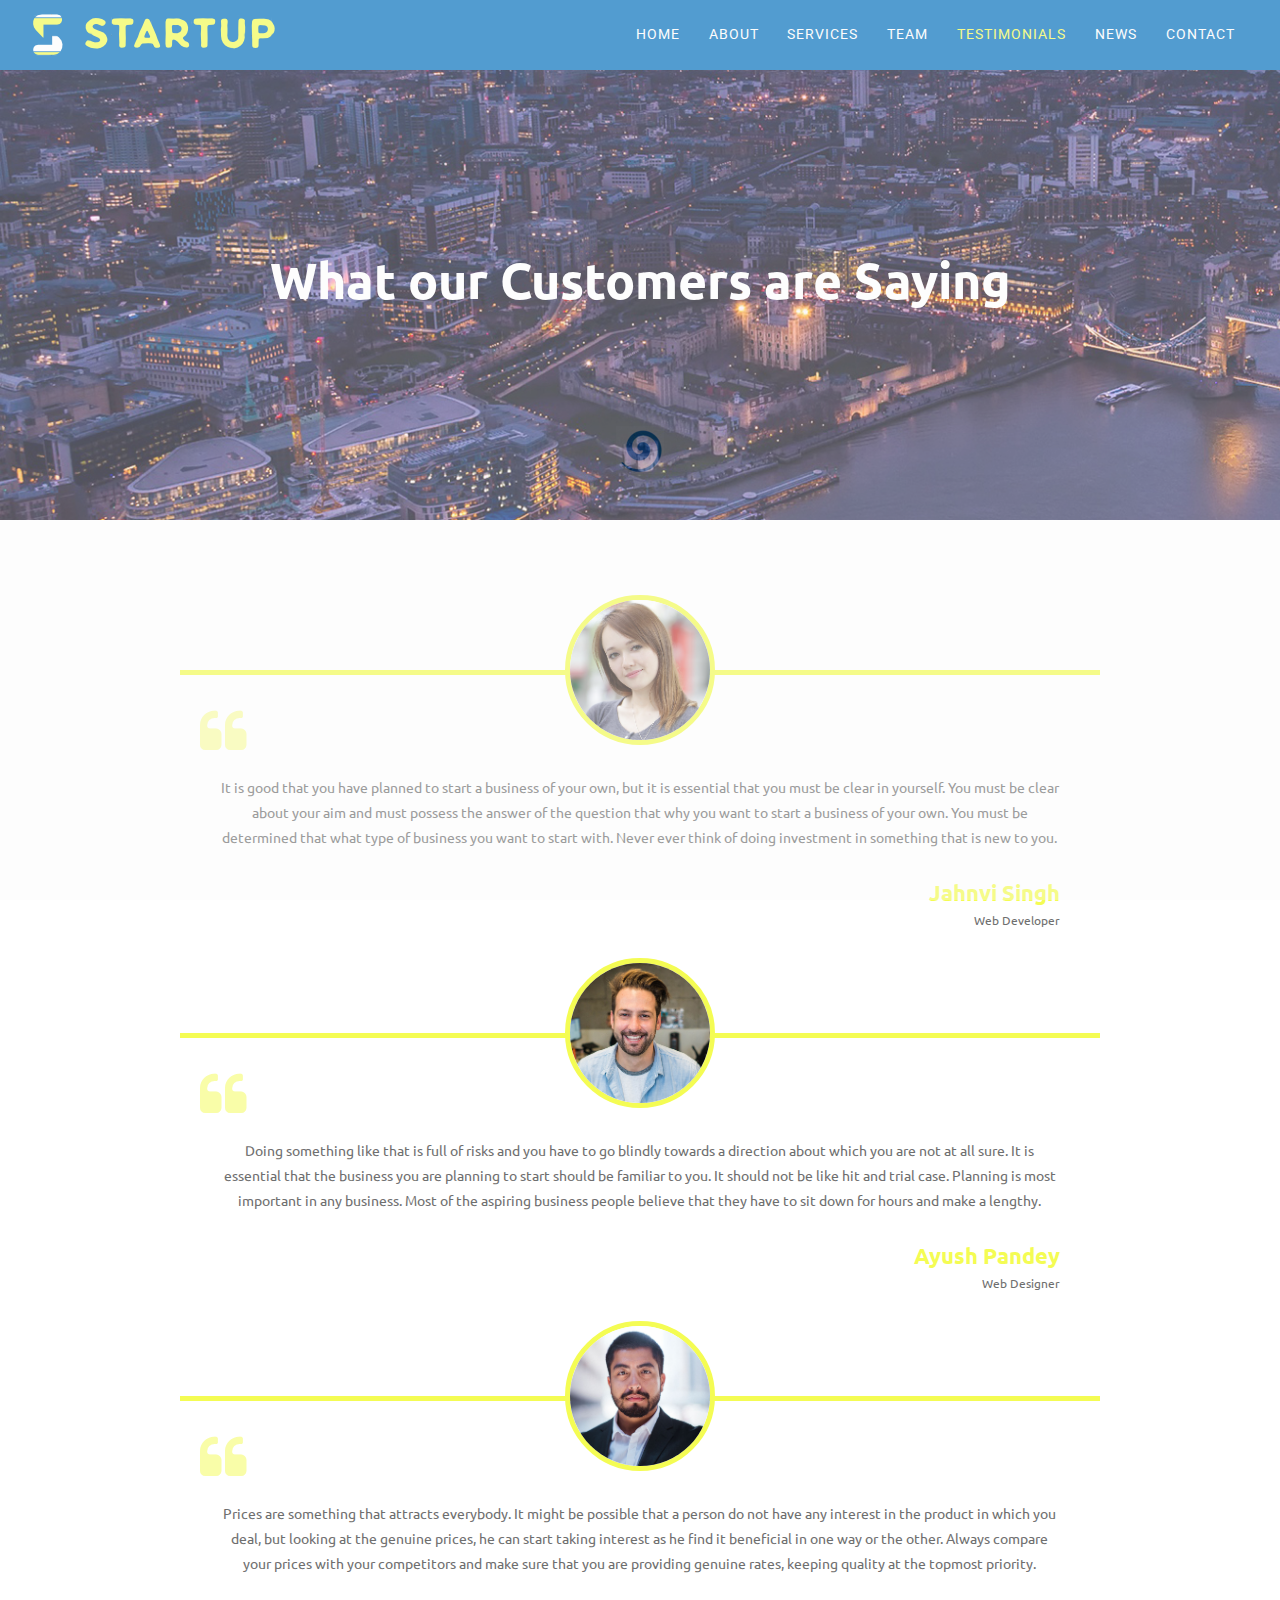
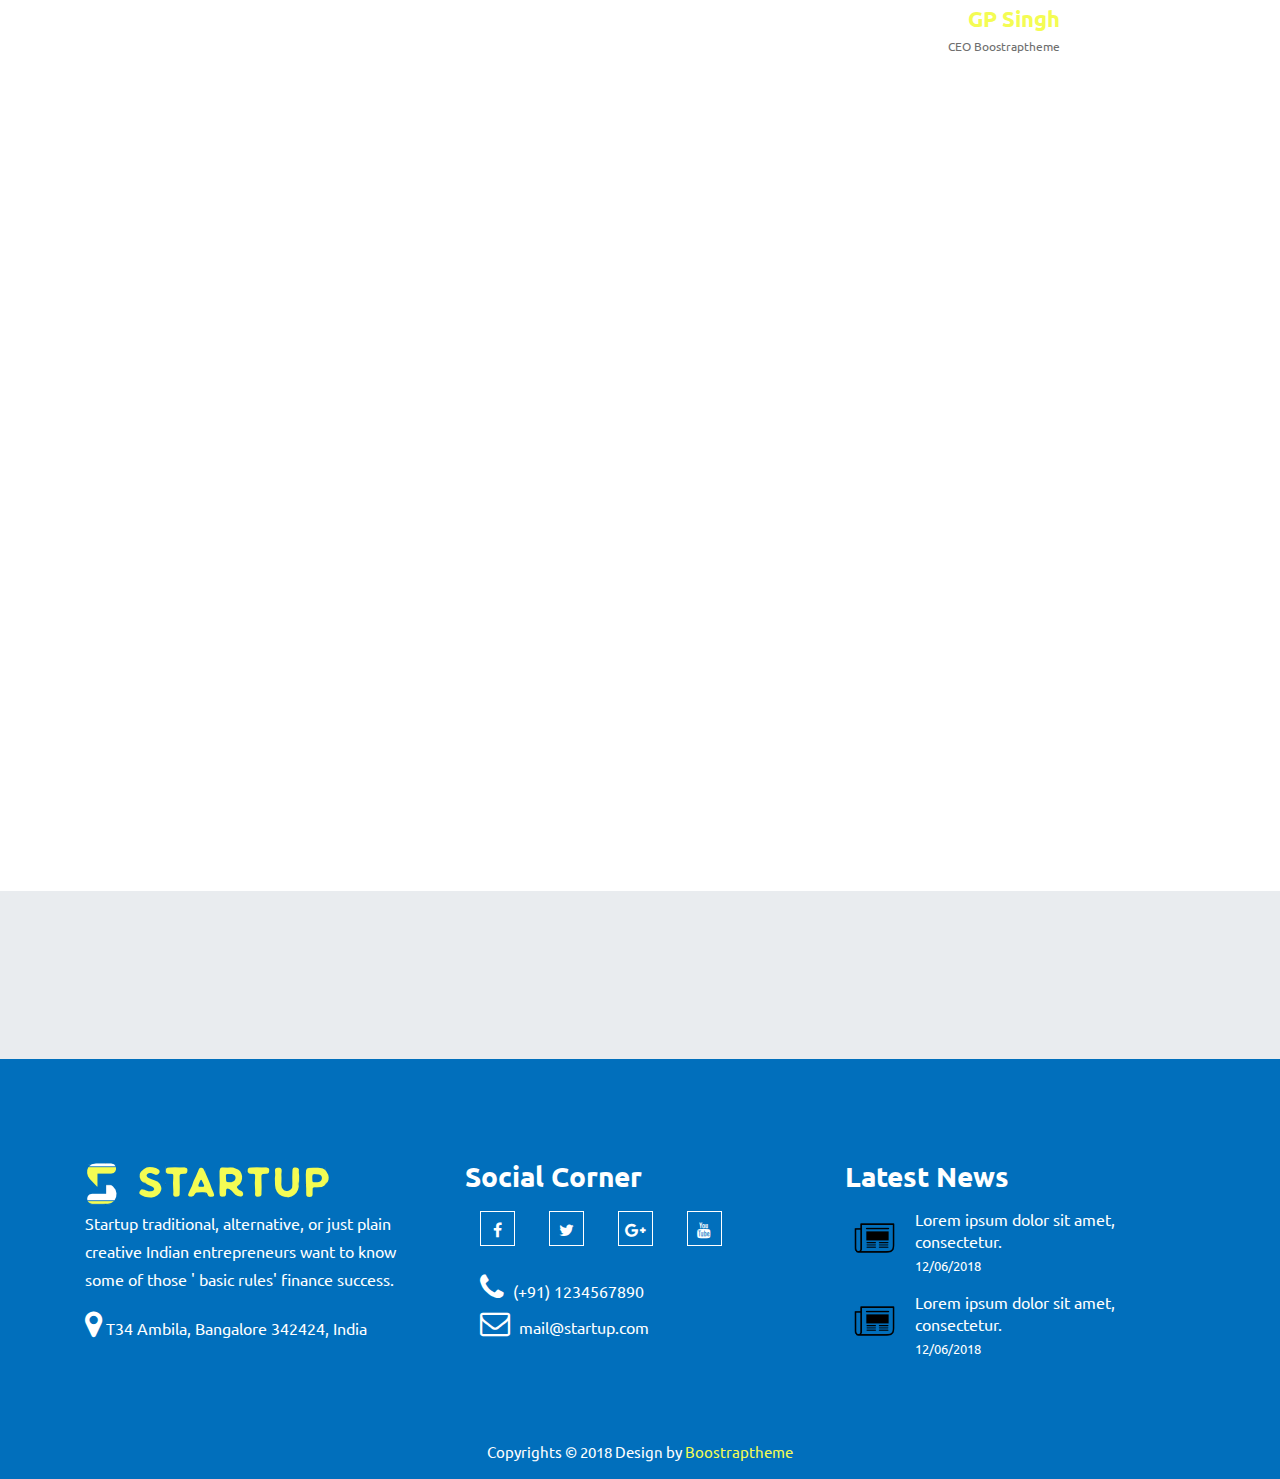
<file: testimonials.html>
<!--
author: Boostraptheme
author URL: https://boostraptheme.com
License: Creative Commons Attribution 4.0 Unported
License URL: https://creativecommons.org/licenses/by/4.0/
-->

<!DOCTYPE html>
<html class="no-js" prefix="og: http://ogp.me/ns#"  lang="en-IN">
    <head>
        <meta charset="utf-8">
        <meta http-equiv="X-UA-Compatible" content="IE=edge,chrome=1">
        <title>Startup - Business startup Free Bootstrap Template</title>
        <meta http-equiv="x-ua-compatible" content="ie=edge">
        <meta name="viewport" content="width=device-width, initial-scale=1, shrink-to-fit=no"> 

        <meta name="description" content="We craft awesome Bootstrap themes for free and share selected resources for web designer &amp; developer. Download Free HTML themes for Bootstrap" /> 
        <link href="img/startup_logo_96dp.png" rel="apple-touch-icon" sizes="96x96">
        <link href="img/startup_logo_96dp.png" rel="icon" sizes="96x96" type="image/png">
        <link href="img/startup_logo_32dp.png" rel="icon" sizes="32x32" type="image/png">
        <meta content="img/startup_logo_96dp.png" name="msapplication-TileImage">
        
        <meta property="og:url" content="https://www.boostraptheme.com/demo/index.html" />
        <meta property="og:title" content="Startup - Business startup Free Bootstrap Template | BoostrapTheme" />
        <meta property="og:locale" content="en_IN" /> 
        <meta property="og:site_name" content="Boostraptheme" />
        <meta name="twitter:card" content="summary" />
        <meta name="twitter:site" content="BoostrapTheme" />
        <meta name="twitter:creator" content="BoostrapTheme" />

        <link rel='stylesheet' href="https://maxcdn.bootstrapcdn.com/font-awesome/4.7.0/css/font-awesome.min.css">
        <link rel="stylesheet" href="css/owl.carousel.min.css">
        <link rel="stylesheet" href="css/animate.min.css">
        <link rel="stylesheet" href="css/app.css">

        <script src="js/jquery.min.js"></script>
        <script> $(window).on('load', function(){ $(".loader").fadeOut(2000); }); </script>
    </head>

    <body>

        <div class="loader"></div>
        <!-- NAVIGATION 
            =================-->
            <nav class="navbar navbar-expand-lg navbar-dark fixed-top" id="mainNav">
              <div class="container-fluid">
                <a class="navbar-brand js-scroll-trigger" href="index.html"><img src="img/logo.png" style="max-height: 60px;" alt="" class="img-fluid"></a>
                <button class="navbar-toggler navbar-toggler-right" type="button" data-toggle="collapse" data-target="#navbarResponsive" aria-controls="navbarResponsive" aria-expanded="false" aria-label="Toggle navigation">
                  Menu
                  <i class="fa fa-bars"></i>
                </button>
                <div class="collapse navbar-collapse" id="navbarResponsive">
                  <ul class="navbar-nav text-uppercase ml-auto">
                    <li class="nav-item">
                      <a class="nav-link js-scroll-trigger" href="index.html">Home</a>
                    </li>
                    <li class="nav-item">
                      <a class="nav-link js-scroll-trigger" href="about.html">About</a>
                    </li>
                    <li class="nav-item">
                      <a class="nav-link js-scroll-trigger" href="service.html">Services</a>
                    </li>
                    <li class="nav-item">
                      <a class="nav-link js-scroll-trigger" href="team.html">Team</a>
                    </li>
                    <li class="nav-item">
                      <a class="nav-link js-scroll-trigger active" href="testimonials.html">Testimonials</a>
                    </li>
                    <li class="nav-item">
                      <a class="nav-link js-scroll-trigger" href="news.html">News</a>
                    </li>
                    <li class="nav-item">
                      <a class="nav-link js-scroll-trigger" href="contact.html">Contact</a>
                    </li>
                  </ul>
                </div>
              </div>
            </nav>

        <!-- HEADER 
            =================-->
              <header id="conent" class="header-cat"> 
                <div class="container">
                  <div class="row">
                    <div class="col-md-12 text-center">
                      <h1 class="testi-head">What our Customers are Saying</h1>
                    </div>
                  </div>
                </div>
              </header>
 
        <!-- TESTIMONIALS 
            =================-->
            <section id="testimonials" class="testimonials">
              <div class="container"> 
                <div class="row">
                    <div class="offset-md-1 col-md-10">
                        <div id="testimonial-t-slider" class="owl-carousel owl-theme">
                            <div class="testimonial-t">
                                <div class="pic">
                                    <img src="img/clients/client-1.jpg">
                                </div>
                                <p class="description">
                                    It is good that you have planned to start a business of your own, but it is essential that you must be clear in yourself. You must be clear about your aim and must possess the answer of the question that why you want to start a business of your own. You must be determined that what type of business you want to start with. Never ever think of doing investment in something that is new to you.
                                </p>
                                <h3 class="testimonial-t-title">
                                    Jahnvi Singh
                                    <small class="post">Web Developer</small>
                                </h3>
                            </div>
             
                            <div class="testimonial-t">
                                <div class="pic">
                                    <img src="img/clients/client-2.jpg">
                                </div>
                                <p class="description">
                                    Doing something like that is full of risks and you have to go blindly towards a direction about which you are not at all sure. It is essential that the business you are planning to start should be familiar to you. It should not be like hit and trial case. Planning is most important in any business. Most of the aspiring business people believe that they have to sit down for hours and make a lengthy.
                                </p>
                                <h3 class="testimonial-t-title">
                                    Ayush Pandey
                                    <small class="post">Web Designer</small>
                                </h3>
                            </div>

                            <div class="testimonial-t">
                                <div class="pic">
                                    <img src="img/clients/client-3.jpg">
                                </div>
                                <p class="description">
                                    Prices are something that attracts everybody. It might be possible that a person do not have any interest in the product in which you deal, but looking at the genuine prices, he can start taking interest as he find it beneficial in one way or the other. Always compare your prices with your competitors and make sure that you are providing genuine rates, keeping quality at the topmost priority.
                                </p>
                                <h3 class="testimonial-t-title">
                                    GP Singh
                                    <small class="post">CEO Boostraptheme</small>
                                </h3>
                            </div>
                        </div>
                    </div>
                </div>
              </div>
            </section>

        <!-- BLOG 
            =================-->
            <section id="blog" class="blog">
              <div class="container">
                <div class="row wow fadeInUp" data-wow-delay="0.3s">
                    <div class="col-md-12 text-center">
                        <div class="heading">
                            <h1>Latest <span>News</span></h1>
                            <div class="bord-bot"></div>
                        </div>
                    </div>
                </div>
                <div class="row">
                  <div class="col-md-4">
                    <div class="blog-cont wow fadeInUp" data-wow-delay="0.3s">
                      <img src="img/blog/blog-2.jpg" alt="" class="img-fluid">
                      <h5>Advertising has great significance as it is the only way of telling</h5>
                      <p>People about your productPsychology Articles, introducing them what it is all about and how your product.</p>
                      <a href="#">Read more <i class="fa fa-long-arrow-right"></i></a>
                    </div>
                  </div>
                  <div class="col-md-4">
                    <div class="blog-cont wow fadeInUp" data-wow-delay="0.6s">
                      <img src="img/blog/blog-3.jpg" alt="" class="img-fluid">
                      <h5>There are few tips for the people who have a plan of low cost </h5>
                      <p>Making a big investment is not always necessary. If you do not have such a great amount to invest.</p>
                      <a href="#">Read more <i class="fa fa-long-arrow-right"></i></a>
                    </div>
                  </div>
                  <div class="col-md-4">
                    <div class="blog-cont wow fadeInUp" data-wow-delay="0.9s">
                      <img src="img/blog/blog-4.jpg" alt="" class="img-fluid">
                      <h5>Scaling means higher volumes of work and more data to process</h5>
                      <p>Is your team ready to take on this workload? Can they work under the stress and pressures that come.</p>
                      <a href="#">Read more <i class="fa fa-long-arrow-right"></i></a>
                    </div>
                  </div>
                </div>
              </div>
            </section>

        <!-- CLIENTS
            =================-->
            <section id="client" class="client p-5">
              <div class="container-fluid">
                <div class="row wow animated bounceInLeft" data-wow-duration="1s" data-wow-delay=".5s">
                    <div class="col-md-12">
                        <div id="clients-list" class="owl-carousel owl-theme">
                            <div class="client-item">
                                <img src="img/clients/logo-1.jpg" class="img-fluid" alt="client">
                            </div>
                            <div class="client-item">
                                <img src="img/clients/logo-2.jpg" class="img-fluid" alt="client">
                            </div>
                            <div class="client-item">
                                <img src="img/clients/logo-3.jpg" class="img-fluid" alt="client">
                            </div>
                            <div class="client-item">
                                <img src="img/clients/logo-4.jpg" class="img-fluid" alt="client">
                            </div>
                            <div class="client-item">
                                <img src="img/clients/logo-5.jpg" class="img-fluid" alt="client">
                            </div>
                            <div class="client-item">
                                <img src="img/clients/logo-6.jpg" class="img-fluid" alt="client">
                            </div>
                            <div class="client-item">
                                <img src="img/clients/logo-7.jpg" class="img-fluid" alt="client">
                            </div> 
                        </div>
                    </div>
                </div>
              </div>
            </section>

        <!-- FOOTER 
            =================-->
            <footer>
              <div class="container">
                <div class="row">
                  <div class="col-md-4">
                    <div class="company-desc">
                      <img src="img/logo.png" alt="" class="img-fluid">
                      <p>Startup traditional, alternative, or just plain creative Indian entrepreneurs want to know some of those ' basic rules'  finance success.</p>
                      <address><i class="fa fa-map-marker"></i> T34 Ambila, Bangalore 342424, India </address>
                    </div>
                  </div>
                  <div class="col-md-4">
                    <div class="social">
                      <h3>Social Corner</h3>
                      <ul>
                        <li><i class="fa fa-facebook"></i></li>
                        <li><i class="fa fa-twitter"></i></li>
                        <li><i class="fa fa-google-plus"></i></li>
                        <li><i class="fa fa-youtube"></i></li>
                      </ul>
                      <div class="cont-info number">
                        <i class="fa fa-phone"></i>
                        <a href="tel:1234567890">(+91) 1234567890</a>
                      </div>
                      <div class="cont-info mail">
                        <i class="fa fa-envelope-o"></i>
                        <a href="mail@startup.com">mail@startup.com</a>
                      </div>
                    </div>
                  </div>
                  <div class="col-md-4">
                    <div class="latest-news">
                      <h3>Latest News</h3>
                      <img src="img/blog/blog-small-1.jpg" alt="" class="img-fluid">
                      <p>Lorem ipsum dolor sit amet, consectetur.</p>
                      <small>12/06/2018</small>
                    </div>
                    <div class="latest-news">
                      <img src="img/blog/blog-small-2.jpg" alt="" class="img-fluid">
                      <p>Lorem ipsum dolor sit amet, consectetur.</p>
                      <small>12/06/2018</small>
                    </div>
                  </div>  
                </div>
              </div>
              <div class="container-fluid footer-b text-center">
                <small>Copyrights &copy; 2018 Design by <a href="https://boostraptheme.com/">Boostraptheme</a></small>
              </div>
            </footer>

        <script src="js/popper.min.js"></script>
        <script src="js/bootstrap.min.js"></script>
        <script src="js/jquery.easing.min.js"></script>
        <script src="js/owl.carousel.min.js"></script>
        <script src="js/wow.min.js"></script> 
        <script src="js/app.js"></script> 
        <!--Start of Tawk.to Script-->
            <script type="text/javascript">
            var Tawk_API=Tawk_API||{}, Tawk_LoadStart=new Date();
            (function(){
            var s1=document.createElement("script"),s0=document.getElementsByTagName("script")[0];
            s1.async=true;
            s1.src='https://embed.tawk.to/5a6d77fc4b401e45400c7419/default';
            s1.charset='UTF-8';
            s1.setAttribute('crossorigin','*');
            s0.parentNode.insertBefore(s1,s0);
            })();
            </script>
        <!--End of Tawk.to Script-->
    </body>
</html>
</file>
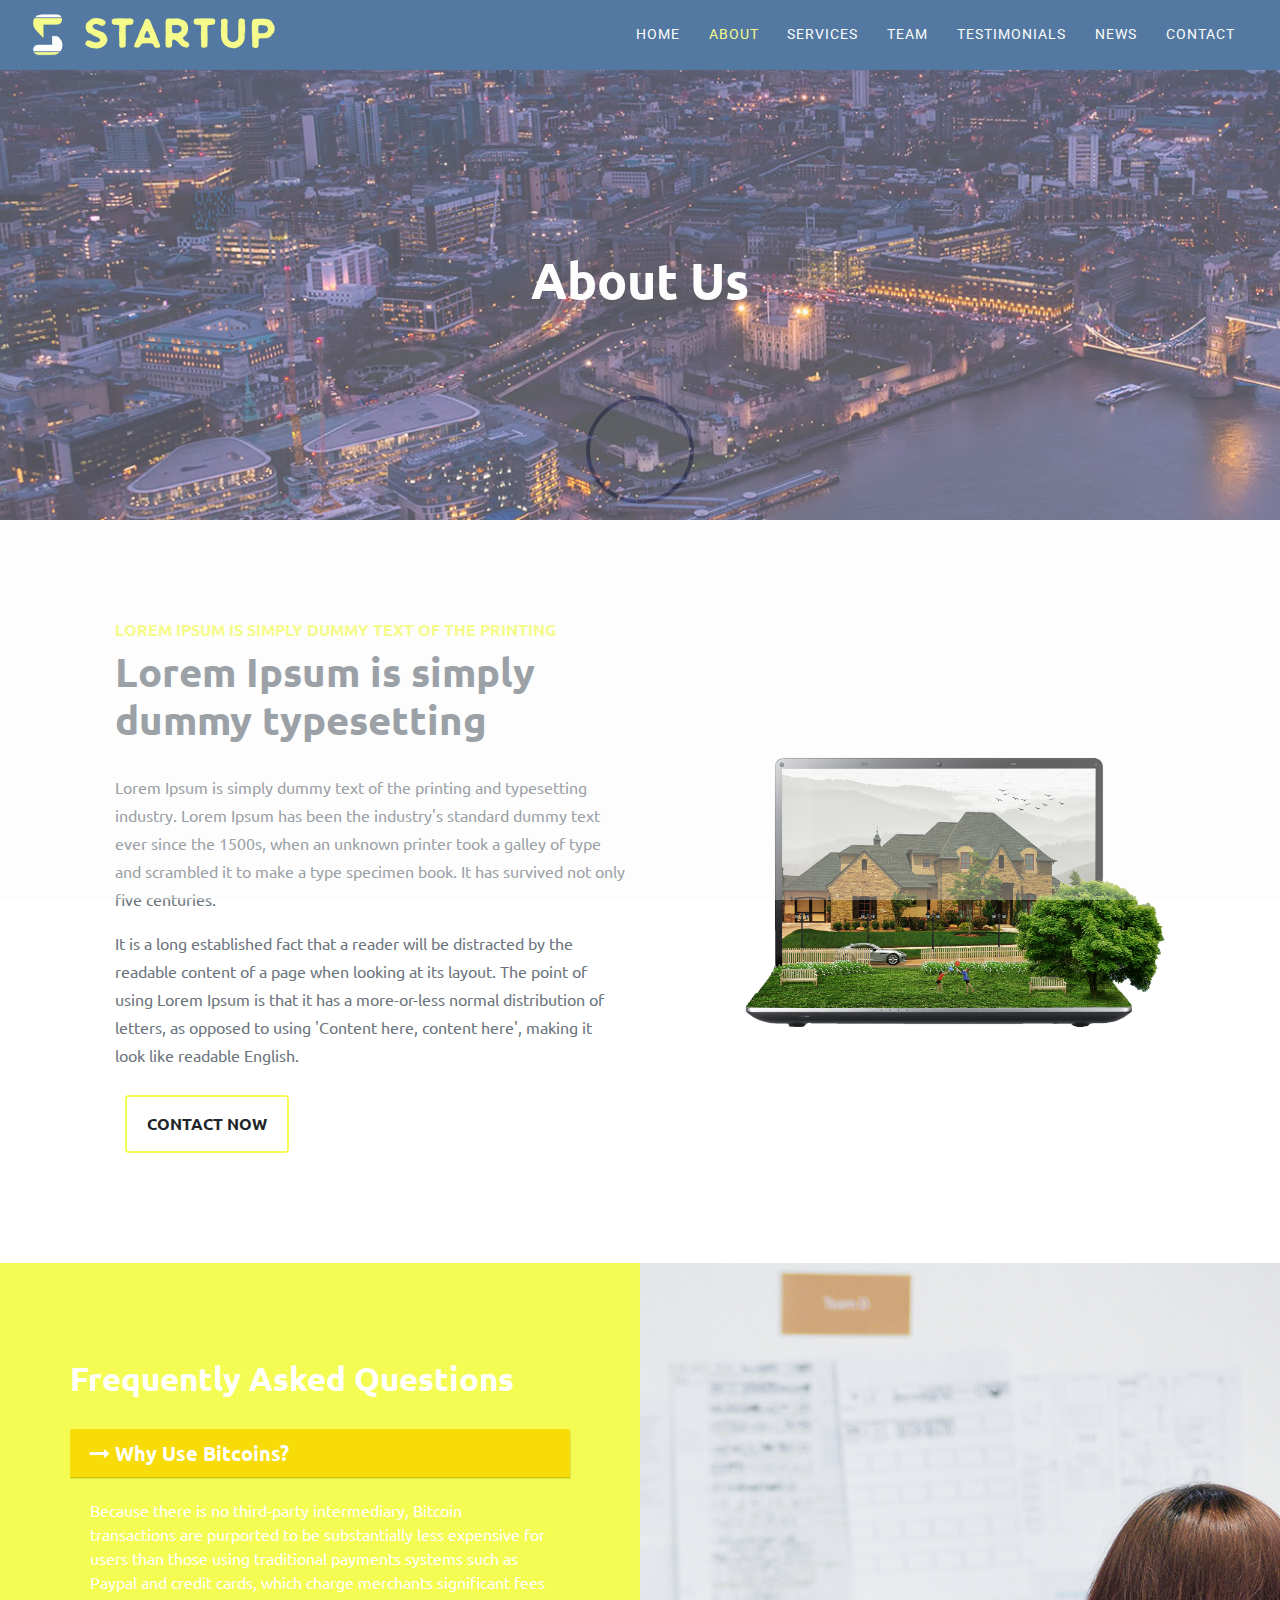
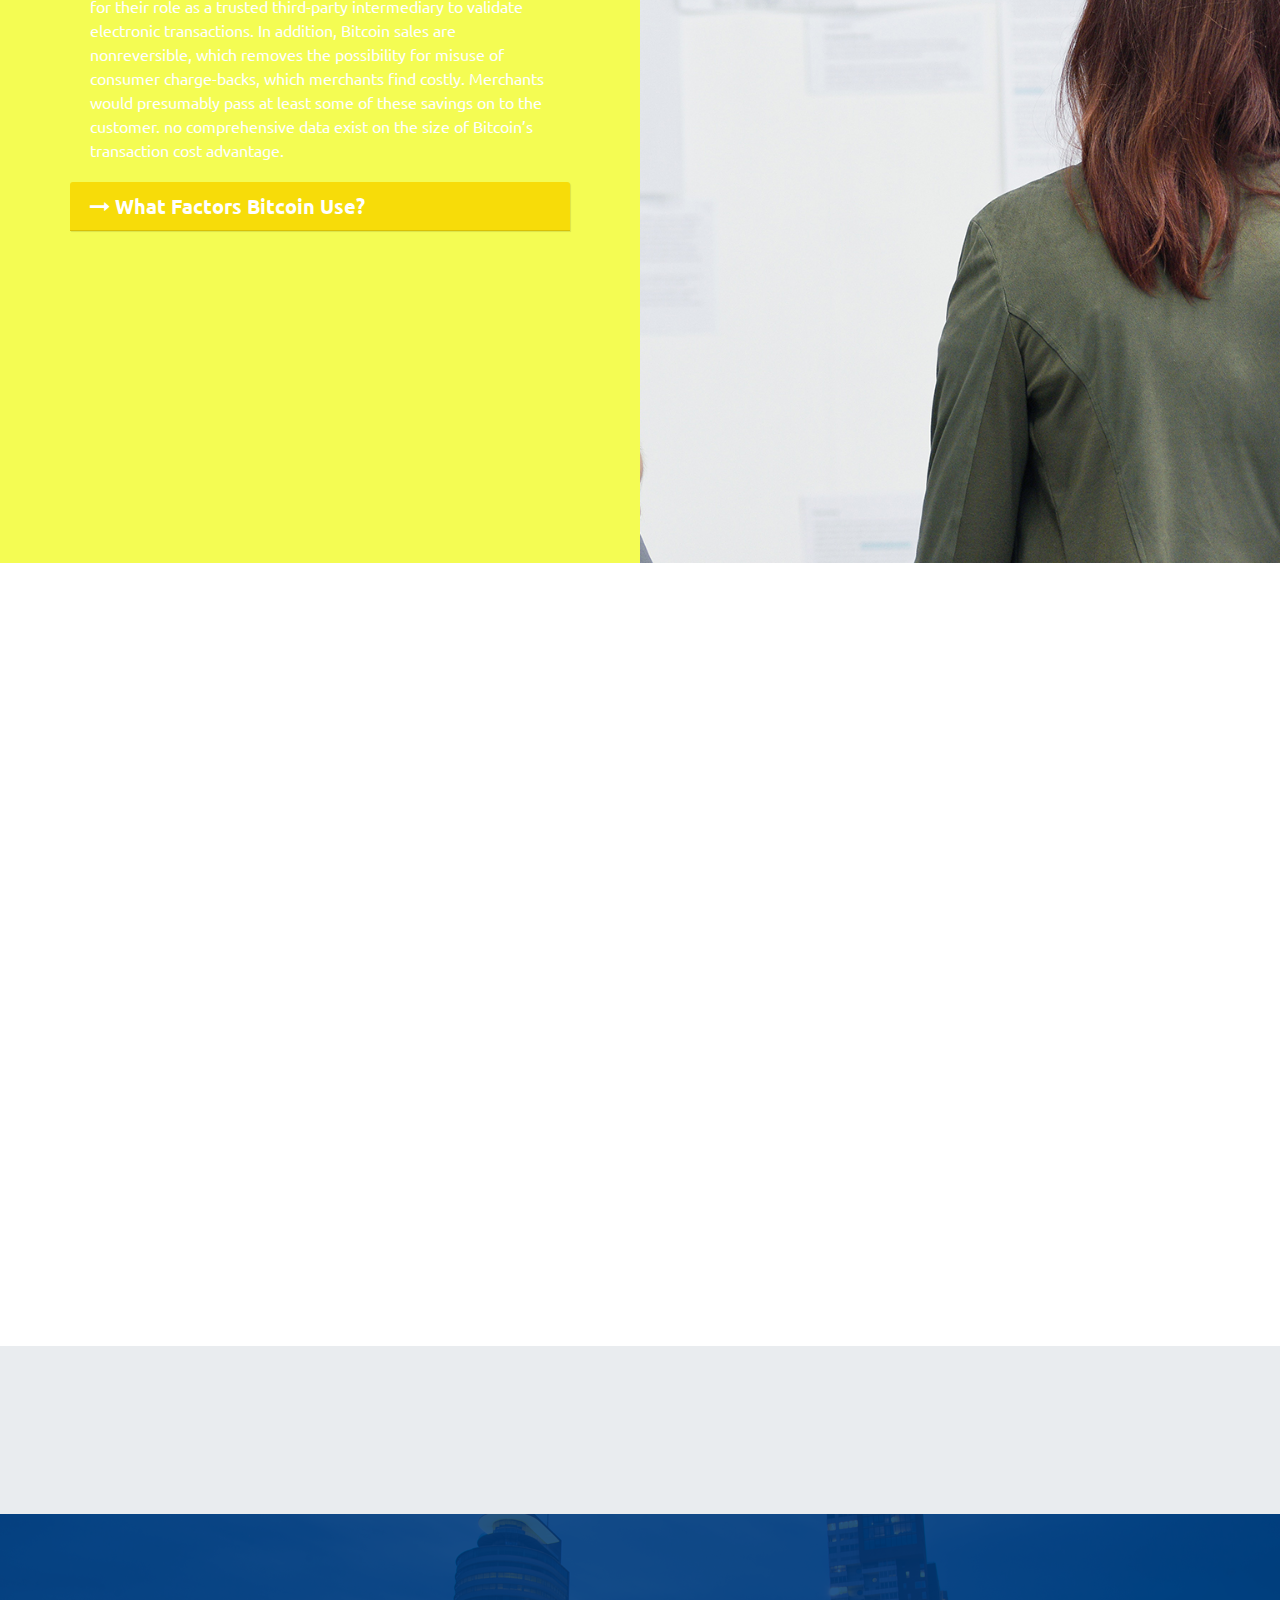
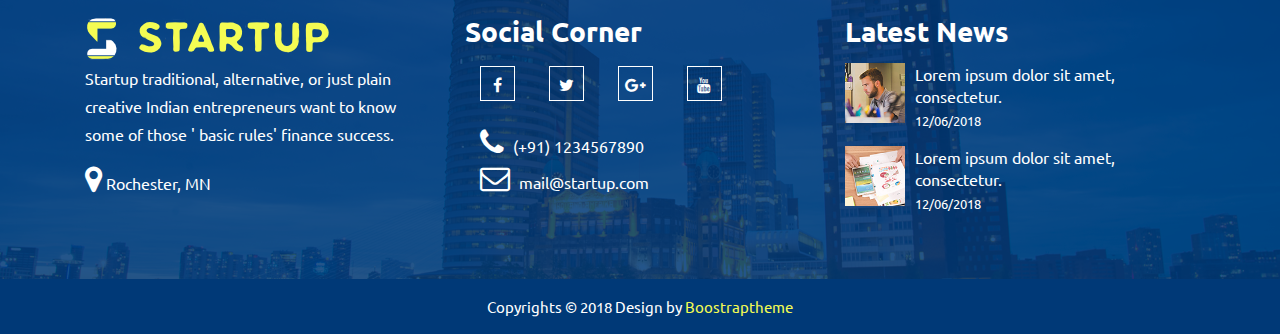
<file: website/about.html>
<!--
author: Boostraptheme
author URL: https://boostraptheme.com
License: Creative Commons Attribution 4.0 Unported
License URL: https://creativecommons.org/licenses/by/4.0/
-->

<!DOCTYPE html>
<html class="no-js" prefix="og: http://ogp.me/ns#"  lang="en-IN">
    <head>
        <meta charset="utf-8">
        <meta http-equiv="X-UA-Compatible" content="IE=edge,chrome=1">
        <title>Startup - Business startup Free Bootstrap Template</title>
        <meta http-equiv="x-ua-compatible" content="ie=edge">
        <meta name="viewport" content="width=device-width, initial-scale=1, shrink-to-fit=no"> 

        <meta name="description" content="We craft awesome Bootstrap themes for free and share selected resources for web designer &amp; developer. Download Free HTML themes for Bootstrap" /> 
        <link href="img/startup_logo_96dp.png" rel="apple-touch-icon" sizes="96x96">
        <link href="img/startup_logo_96dp.png" rel="icon" sizes="96x96" type="image/png">
        <link href="img/startup_logo_32dp.png" rel="icon" sizes="32x32" type="image/png">
        <meta content="img/startup_logo_96dp.png" name="msapplication-TileImage">
        
        <meta property="og:url" content="https://www.boostraptheme.com/demo/index.html" />
        <meta property="og:title" content="Startup - Business startup Free Bootstrap Template | BoostrapTheme" />
        <meta property="og:locale" content="en_IN" /> 
        <meta property="og:site_name" content="Boostraptheme" />
        <meta name="twitter:card" content="summary" />
        <meta name="twitter:site" content="BoostrapTheme" />
        <meta name="twitter:creator" content="BoostrapTheme" />

        <link rel='stylesheet' href="https://maxcdn.bootstrapcdn.com/font-awesome/4.7.0/css/font-awesome.min.css">
        <link rel="stylesheet" href="css/owl.carousel.min.css">
        <link rel="stylesheet" href="css/animate.min.css">
        <link rel="stylesheet" href="css/app.css">

        <script src="js/jquery.min.js"></script>
        <script> $(window).on('load', function(){ $(".loader").fadeOut(2000); }); </script>
    </head>

    <body>

        <div class="loader"></div>
        <!-- NAVIGATION 
            =================-->
            <nav class="navbar navbar-expand-lg navbar-dark fixed-top" id="mainNav">
              <div class="container-fluid">
                <a class="navbar-brand js-scroll-trigger" href="index.html"><img src="img/logo.png" style="max-height: 60px;" alt="" class="img-fluid"></a>
                <button class="navbar-toggler navbar-toggler-right" type="button" data-toggle="collapse" data-target="#navbarResponsive" aria-controls="navbarResponsive" aria-expanded="false" aria-label="Toggle navigation">
                  Menu
                  <i class="fa fa-bars"></i>
                </button>
                <div class="collapse navbar-collapse" id="navbarResponsive">
                  <ul class="navbar-nav text-uppercase ml-auto">
                    <li class="nav-item">
                      <a class="nav-link js-scroll-trigger" href="index.html">Home</a>
                    </li>
                    <li class="nav-item">
                      <a class="nav-link js-scroll-trigger active" href="about.html">About</a>
                    </li>
                    <li class="nav-item">
                      <a class="nav-link js-scroll-trigger" href="service.html">Services</a>
                    </li>
                    <li class="nav-item">
                      <a class="nav-link js-scroll-trigger" href="team.html">Team</a>
                    </li>
                    <li class="nav-item">
                      <a class="nav-link js-scroll-trigger" href="testimonials.html">Testimonials</a>
                    </li>
                    <li class="nav-item">
                      <a class="nav-link js-scroll-trigger" href="news.html">News</a>
                    </li>
                    <li class="nav-item">
                      <a class="nav-link js-scroll-trigger" href="contact.html">Contact</a>
                    </li>
                  </ul>
                </div>
              </div>
            </nav>

        <!-- HEADER 
            =================-->
              <header id="conent" class="header-cat"> 
                <div class="container">
                  <div class="row">
                    <div class="col-md-12 text-center">
                      <h1>About Us</h1>
                    </div>
                  </div>
                </div>
              </header>
 
        <!-- HOW TO WORK 
            =================-->
            <section id="how-work" class="how-work">
              <div class="container">
                <div class="row">
                  <div class="col-md-6">
                    <div class="how-work-cont">
                      <h6>Lorem Ipsum is simply dummy text of the printing</h6>
                      <h1>Lorem Ipsum is simply dummy typesetting</h1>
                      <p>Lorem Ipsum is simply dummy text of the printing and typesetting industry. Lorem Ipsum has been the industry's standard dummy text ever since the 1500s, when an unknown printer took a galley of type and scrambled it to make a type specimen book. It has survived not only five centuries.</p>
                      <p>It is a long established fact that a reader will be distracted by the readable content of a page when looking at its layout. The point of using Lorem Ipsum is that it has a more-or-less normal distribution of letters, as opposed to using 'Content here, content here', making it look like readable English.</p>
                      <div class="btn btn-general btn-white">Contact now</div>
                    </div>
                  </div> 
                  <div class="col-md-1"></div>
                  <div class="col-md-5 m-auto">
                    <div class="how-work-img wow fadeInUp" data-wow-delay="0.3s">
                      <img src="img/how-work.png" alt="" class="img-fluid">
                    </div>
                  </div>
                  
                </div>
              </div>
            </section>

        <!-- FAQ 
            =================-->
            <section id="faq" class="faq" >
              <div class="container-fluid"> 
                <div class="row">
                  <div class="col-md-6 px-0">
                    <div class="faq-cont">
                      <div class="faq-heading">
                        <h3>Frequently Asked Questions</h3>
                        <div class="heading-border-light" style="background:#fff;"></div>
                      </div>
                        <div id="accordion">
                          <div class="card">
                            <div class="card-header" id="headingOne">
                              <h5 class="mb-0 card-title">
                                <div class="" data-toggle="collapse" data-target="#collapseOne" aria-expanded="true" aria-controls="collapseOne">
                                  <i class="fa fa-long-arrow-right"></i>
                                  Why Use Bitcoins? 
                                </div>
                              </h5>
                            </div>

                            <div id="collapseOne" class="collapse show" aria-labelledby="headingOne" data-parent="#accordion">
                              <div class="card-body">
                                Because there is no third-party intermediary, Bitcoin transactions are purported to be substantially less expensive for users than those using traditional payments systems such as Paypal and credit cards, which charge merchants significant fees for their role as a trusted third-party intermediary to validate electronic transactions. In addition, Bitcoin sales are nonreversible, which removes the possibility for misuse of consumer charge-backs, which merchants find costly. Merchants would presumably pass at least some of these savings on to the customer. no comprehensive data exist on the size of Bitcoin’s transaction cost advantage.
                              </div>
                            </div>
                          </div>
                          <div class="card">
                            <div class="card-header" id="headingTwo">
                              <h5 class="mb-0 card-title">
                                <div class="collapsed" data-toggle="collapse" data-target="#collapseTwo" aria-expanded="false" aria-controls="collapseTwo">
                                  <i class="fa fa-long-arrow-right"></i>
                                  What Factors Bitcoin Use? 
                                </div>
                              </h5>
                            </div>
                            <div id="collapseTwo" class="collapse" aria-labelledby="headingTwo" data-parent="#accordion">
                              <div class="card-body">
                                The dollar is legal tender and by law can be used to extinguish public or private debts. A creditor is required to accept legal tender for the settlement of a debt. At a minimum, the payment of taxes forces U.S. individuals to hold dollars. Arguably, for many, such a government endorsement is comforting and creates a strong underlying demand for the dollar. By contrast, a currency like Bitcoin that is linked to a complex computer program that many do not understand and that operates without accountability to any controlling entity could be an unattractive vehicle for holding wealth for many people.
                              </div>
                            </div>
                          </div> 
                        </div>
                    </div>  
                  </div>
                  <div class="col-md-6 px-0 bg-faq-img"></div>
                </div>
              </div>
            </section>

        <!-- BLOG 
            =================-->
            <section id="blog" class="blog">
              <div class="container">
                <div class="row wow fadeInUp" data-wow-delay="0.3s">
                    <div class="col-md-12 text-center">
                        <div class="heading">
                            <h1>Latest <span>News</span></h1>
                            <div class="bord-bot"></div>
                        </div>
                    </div>
                </div>
                <div class="row">
                  <div class="col-md-4">
                    <div class="blog-cont wow fadeInUp" data-wow-delay="0.3s">
                      <img src="img/blog/blog-2.jpg" alt="" class="img-fluid">
                      <h5>Advertising has great significance as it is the only way of telling</h5>
                      <p>People about your productPsychology Articles, introducing them what it is all about and how your product.</p>
                      <a href="#">Read more <i class="fa fa-long-arrow-right"></i></a>
                    </div>
                  </div>
                  <div class="col-md-4">
                    <div class="blog-cont wow fadeInUp" data-wow-delay="0.6s">
                      <img src="img/blog/blog-3.jpg" alt="" class="img-fluid">
                      <h5>There are few tips for the people who have a plan of low cost </h5>
                      <p>Making a big investment is not always necessary. If you do not have such a great amount to invest.</p>
                      <a href="#">Read more <i class="fa fa-long-arrow-right"></i></a>
                    </div>
                  </div>
                  <div class="col-md-4">
                    <div class="blog-cont wow fadeInUp" data-wow-delay="0.9s">
                      <img src="img/blog/blog-4.jpg" alt="" class="img-fluid">
                      <h5>Scaling means higher volumes of work and more data to process</h5>
                      <p>Is your team ready to take on this workload? Can they work under the stress and pressures that come.</p>
                      <a href="#">Read more <i class="fa fa-long-arrow-right"></i></a>
                    </div>
                  </div>
                </div>
              </div>
            </section>

        <!-- CLIENTS
            =================-->
            <section id="client" class="client p-5">
              <div class="container-fluid">
                <div class="row wow animated bounceInLeft" data-wow-duration="1s" data-wow-delay=".5s">
                    <div class="col-md-12">
                        <div id="clients-list" class="owl-carousel owl-theme">
                            <div class="client-item">
                                <img src="img/clients/logo-1.jpg" class="img-fluid" alt="client">
                            </div>
                            <div class="client-item">
                                <img src="img/clients/logo-2.jpg" class="img-fluid" alt="client">
                            </div>
                            <div class="client-item">
                                <img src="img/clients/logo-3.jpg" class="img-fluid" alt="client">
                            </div>
                            <div class="client-item">
                                <img src="img/clients/logo-4.jpg" class="img-fluid" alt="client">
                            </div>
                            <div class="client-item">
                                <img src="img/clients/logo-5.jpg" class="img-fluid" alt="client">
                            </div>
                            <div class="client-item">
                                <img src="img/clients/logo-6.jpg" class="img-fluid" alt="client">
                            </div>
                            <div class="client-item">
                                <img src="img/clients/logo-7.jpg" class="img-fluid" alt="client">
                            </div> 
                        </div>
                    </div>
                </div>
              </div>
            </section>

        <!-- FOOTER 
            =================-->
            <footer>
              <div class="container">
                <div class="row">
                  <div class="col-md-4">
                    <div class="company-desc">
                      <img src="img/logo.png" alt="" class="img-fluid">
                      <p>Startup traditional, alternative, or just plain creative Indian entrepreneurs want to know some of those ' basic rules'  finance success.</p>
                      <address><i class="fa fa-map-marker"></i> Rochester, MN </address>
                    </div>
                  </div>
                  <div class="col-md-4">
                    <div class="social">
                      <h3>Social Corner</h3>
                      <ul>
                        <li><i class="fa fa-facebook"></i></li>
                        <li><i class="fa fa-twitter"></i></li>
                        <li><i class="fa fa-google-plus"></i></li>
                        <li><i class="fa fa-youtube"></i></li>
                      </ul>
                      <div class="cont-info number">
                        <i class="fa fa-phone"></i>
                        <a href="tel:1234567890">(+91) 1234567890</a>
                      </div>
                      <div class="cont-info mail">
                        <i class="fa fa-envelope-o"></i>
                        <a href="mail@startup.com">mail@startup.com</a>
                      </div>
                    </div>
                  </div>
                  <div class="col-md-4">
                    <div class="latest-news">
                      <h3>Latest News</h3>
                      <img src="img/blog/blog-small-1.jpg" alt="" class="img-fluid">
                      <p>Lorem ipsum dolor sit amet, consectetur.</p>
                      <small>12/06/2018</small>
                    </div>
                    <div class="latest-news">
                      <img src="img/blog/blog-small-2.jpg" alt="" class="img-fluid">
                      <p>Lorem ipsum dolor sit amet, consectetur.</p>
                      <small>12/06/2018</small>
                    </div>
                  </div>  
                </div>
              </div>
              <div class="container-fluid footer-b text-center">
                <small>Copyrights &copy; 2018 Design by <a href="https://boostraptheme.com/">Boostraptheme</a></small>
              </div>
            </footer>

        <script src="js/popper.min.js"></script>
        <script src="js/bootstrap.min.js"></script>
        <script src="js/jquery.easing.min.js"></script>
        <script src="js/owl.carousel.min.js"></script>
        <script src="js/wow.min.js"></script> 
        <script src="js/app.js"></script> 
        <!--Start of Tawk.to Script-->
            <script type="text/javascript">
            var Tawk_API=Tawk_API||{}, Tawk_LoadStart=new Date();
            (function(){
            var s1=document.createElement("script"),s0=document.getElementsByTagName("script")[0];
            s1.async=true;
            s1.src='https://embed.tawk.to/5a6d77fc4b401e45400c7419/default';
            s1.charset='UTF-8';
            s1.setAttribute('crossorigin','*');
            s0.parentNode.insertBefore(s1,s0);
            })();
            </script>
        <!--End of Tawk.to Script-->
    </body>
</html>
</file>
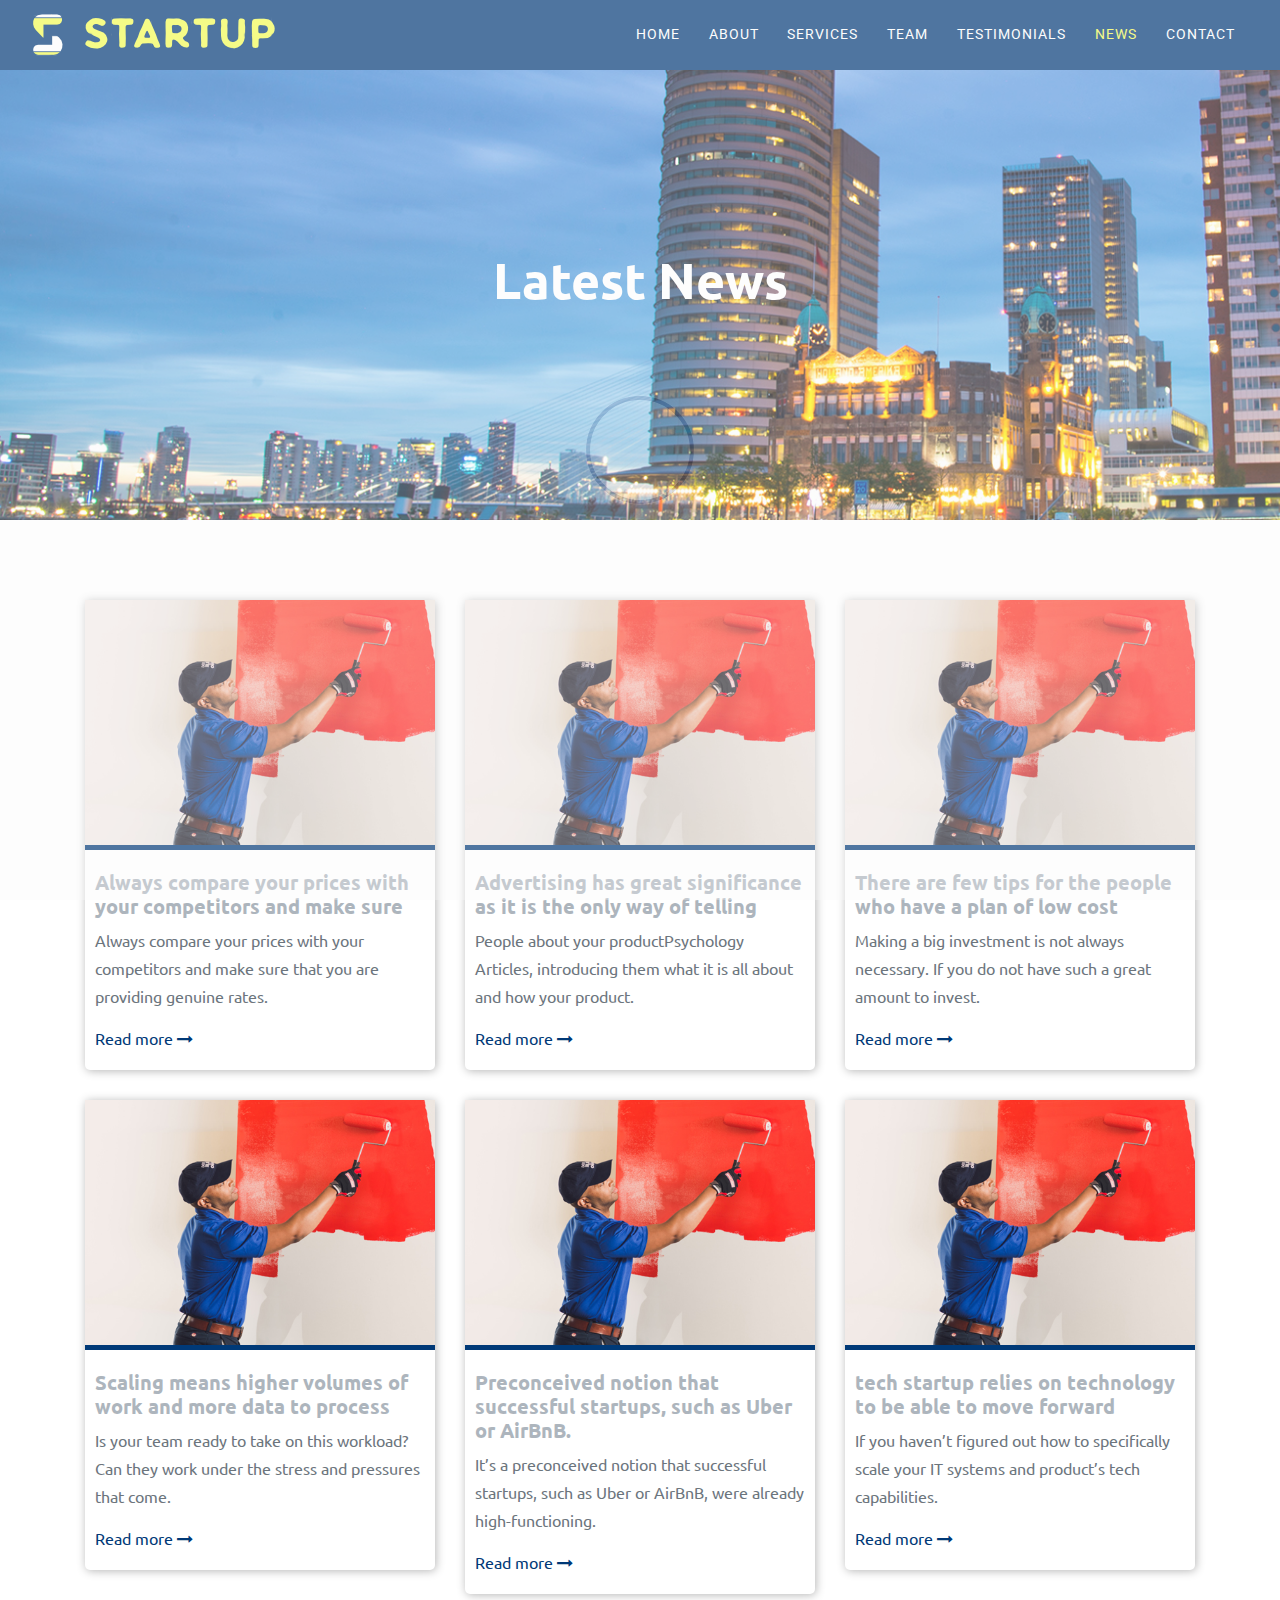
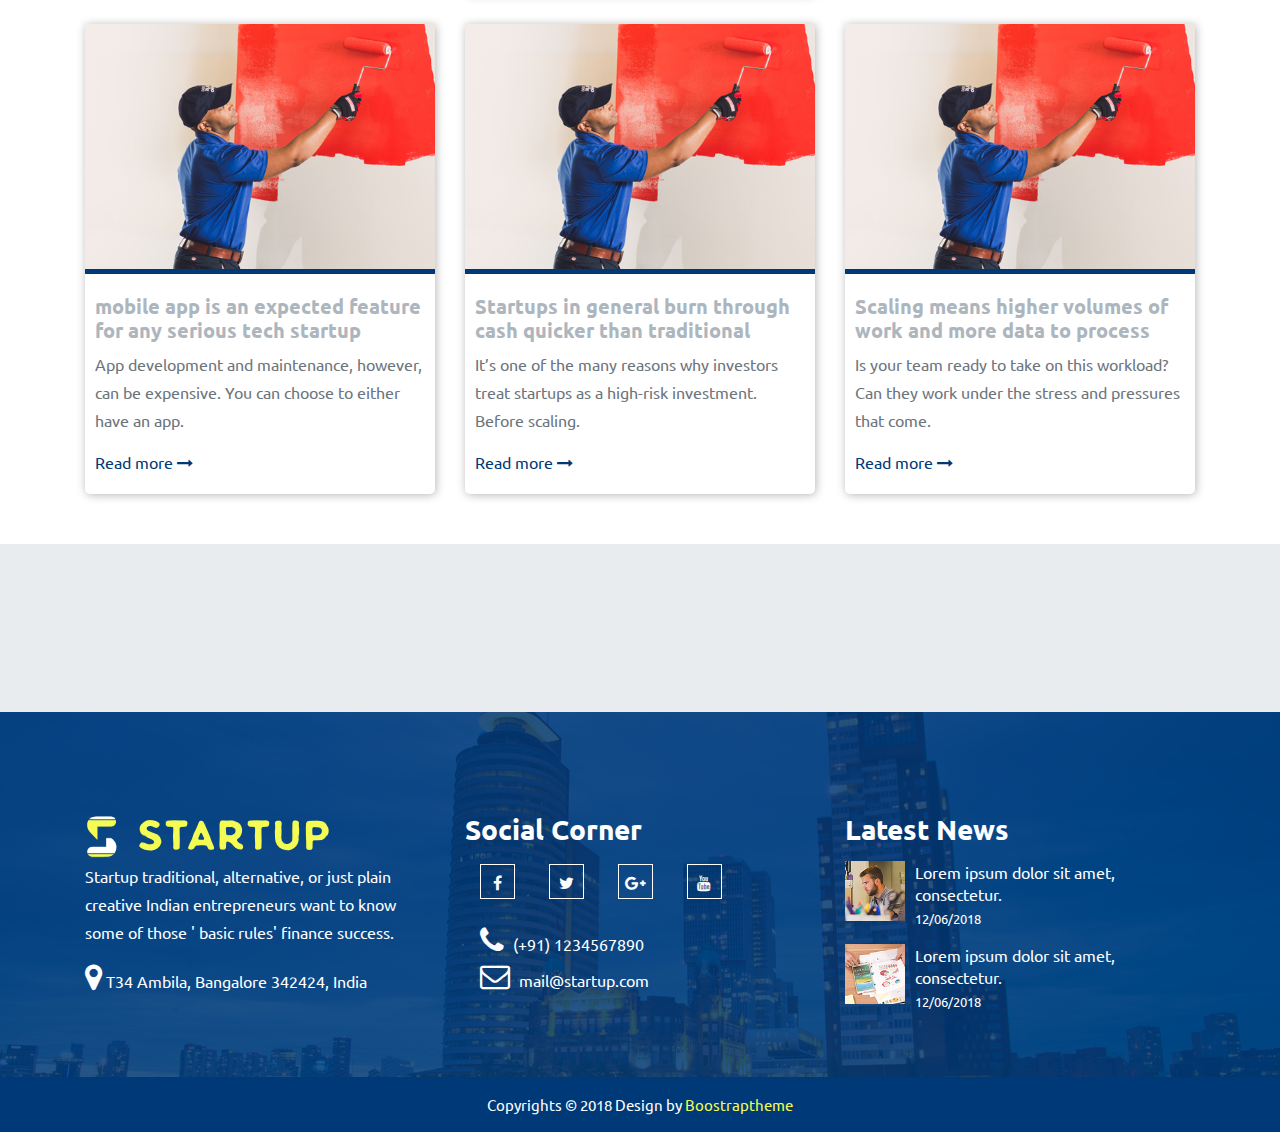
<file: website/news.html>
<!--
author: Boostraptheme
author URL: https://boostraptheme.com
License: Creative Commons Attribution 4.0 Unported
License URL: https://creativecommons.org/licenses/by/4.0/
-->

<!DOCTYPE html>
<html class="no-js" prefix="og: http://ogp.me/ns#"  lang="en-IN">
    <head>
        <meta charset="utf-8">
        <meta http-equiv="X-UA-Compatible" content="IE=edge,chrome=1">
        <title>Startup - Business startup Free Bootstrap Template</title>
        <meta http-equiv="x-ua-compatible" content="ie=edge">
        <meta name="viewport" content="width=device-width, initial-scale=1, shrink-to-fit=no"> 

        <meta name="description" content="We craft awesome Bootstrap themes for free and share selected resources for web designer &amp; developer. Download Free HTML themes for Bootstrap" /> 
        <link href="img/startup_logo_96dp.png" rel="apple-touch-icon" sizes="96x96">
        <link href="img/startup_logo_96dp.png" rel="icon" sizes="96x96" type="image/png">
        <link href="img/startup_logo_32dp.png" rel="icon" sizes="32x32" type="image/png">
        <meta content="img/startup_logo_96dp.png" name="msapplication-TileImage">
        
        <meta property="og:url" content="https://www.boostraptheme.com/demo/index.html" />
        <meta property="og:title" content="Startup - Business startup Free Bootstrap Template | BoostrapTheme" />
        <meta property="og:locale" content="en_IN" /> 
        <meta property="og:site_name" content="Boostraptheme" />
        <meta name="twitter:card" content="summary" />
        <meta name="twitter:site" content="BoostrapTheme" />
        <meta name="twitter:creator" content="BoostrapTheme" />

        <link rel='stylesheet' href="https://maxcdn.bootstrapcdn.com/font-awesome/4.7.0/css/font-awesome.min.css">
        <link rel="stylesheet" href="css/owl.carousel.min.css">
        <link rel="stylesheet" href="css/animate.min.css">
        <link rel="stylesheet" href="css/app.css">

        <script src="js/jquery.min.js"></script>
        <script> $(window).on('load', function(){ $(".loader").fadeOut(2000); }); </script>
    </head>

    <body>

        <div class="loader"></div>
        <!-- NAVIGATION 
            =================-->
            <nav class="navbar navbar-expand-lg navbar-dark fixed-top" id="mainNav">
              <div class="container-fluid">
                <a class="navbar-brand js-scroll-trigger" href="index.html"><img src="img/logo.png" style="max-height: 60px;" alt="" class="img-fluid"></a>
                <button class="navbar-toggler navbar-toggler-right" type="button" data-toggle="collapse" data-target="#navbarResponsive" aria-controls="navbarResponsive" aria-expanded="false" aria-label="Toggle navigation">
                  Menu
                  <i class="fa fa-bars"></i>
                </button>
                <div class="collapse navbar-collapse" id="navbarResponsive">
                  <ul class="navbar-nav text-uppercase ml-auto">
                    <li class="nav-item">
                      <a class="nav-link js-scroll-trigger" href="index.html">Home</a>
                    </li>
                    <li class="nav-item">
                      <a class="nav-link js-scroll-trigger" href="about.html">About</a>
                    </li>
                    <li class="nav-item">
                      <a class="nav-link js-scroll-trigger" href="service.html">Services</a>
                    </li>
                    <li class="nav-item">
                      <a class="nav-link js-scroll-trigger" href="team.html">Team</a>
                    </li>
                    <li class="nav-item">
                      <a class="nav-link js-scroll-trigger" href="testimonials.html">Testimonials</a>
                    </li>
                    <li class="nav-item">
                      <a class="nav-link js-scroll-trigger active" href="news.html">News</a>
                    </li>
                    <li class="nav-item">
                      <a class="nav-link js-scroll-trigger" href="contact.html">Contact</a>
                    </li>
                  </ul>
                </div>
              </div>
            </nav>

        <!-- HEADER 
            =================-->
              <header id="conent" class="header-cat header-cat-2"> 
                <div class="container">
                  <div class="row">
                    <div class="col-md-12 text-center">
                      <h1>Latest News</h1>
                    </div>
                  </div>
                </div>
              </header> 

        <!-- BLOG 
            =================-->
            <section id="blog" class="blog full">
              <div class="container"> 
                <div class="row">
                  <div class="col-md-4">
                    <div class="blog-cont">
                      <img src="img/blog/blog-1.jpg" alt="" class="img-fluid">
                      <h5>Always compare your prices with your competitors and make sure</h5>
                      <p>Always compare your prices with your competitors and make sure that you are providing genuine rates.</p>
                      <a href="#">Read more <i class="fa fa-long-arrow-right"></i></a>
                    </div>
                  </div>
                  <div class="col-md-4">
                    <div class="blog-cont">
                      <img src="img/blog/blog-2.jpg" alt="" class="img-fluid">
                      <h5>Advertising has great significance as it is the only way of telling</h5>
                      <p>People about your productPsychology Articles, introducing them what it is all about and how your product.</p>
                      <a href="#">Read more <i class="fa fa-long-arrow-right"></i></a>
                    </div>
                  </div>
                  <div class="col-md-4">
                    <div class="blog-cont">
                      <img src="img/blog/blog-3.jpg" alt="" class="img-fluid">
                      <h5>There are few tips for the people who have a plan of low cost </h5>
                      <p>Making a big investment is not always necessary. If you do not have such a great amount to invest.</p>
                      <a href="#">Read more <i class="fa fa-long-arrow-right"></i></a>
                    </div>
                  </div>
                  <div class="col-md-4">
                    <div class="blog-cont">
                      <img src="img/blog/blog-4.jpg" alt="" class="img-fluid">
                      <h5>Scaling means higher volumes of work and more data to process</h5>
                      <p>Is your team ready to take on this workload? Can they work under the stress and pressures that come.</p>
                      <a href="#">Read more <i class="fa fa-long-arrow-right"></i></a>
                    </div>
                  </div>
                  <div class="col-md-4">
                    <div class="blog-cont">
                      <img src="img/blog/blog-5.jpg" alt="" class="img-fluid">
                      <h5>Preconceived notion that successful startups, such as Uber or AirBnB.</h5>
                      <p>It’s a preconceived notion that successful startups, such as Uber or AirBnB, were already high-functioning.</p>
                      <a href="#">Read more <i class="fa fa-long-arrow-right"></i></a>
                    </div>
                  </div>
                  <div class="col-md-4">
                    <div class="blog-cont">
                      <img src="img/blog/blog-6.jpg" alt="" class="img-fluid">
                      <h5>tech startup relies on technology to be able to move forward</h5>
                      <p>If you haven’t figured out how to specifically scale your IT systems and product’s tech capabilities.</p>
                      <a href="#">Read more <i class="fa fa-long-arrow-right"></i></a>
                    </div>
                  </div>
                  <div class="col-md-4">
                    <div class="blog-cont">
                      <img src="img/blog/blog-7.jpg" alt="" class="img-fluid">
                      <h5>mobile app is an expected feature for any serious tech startup</h5>
                      <p>App development and maintenance, however, can be expensive. You can choose to either have an app.</p>
                      <a href="#">Read more <i class="fa fa-long-arrow-right"></i></a>
                    </div>
                  </div>
                  <div class="col-md-4">
                    <div class="blog-cont">
                      <img src="img/blog/blog-3.jpg" alt="" class="img-fluid">
                      <h5>Startups in general burn through cash quicker than traditional</h5>
                      <p>It’s one of the many reasons why investors treat startups as a high-risk investment. Before scaling.</p>
                      <a href="#">Read more <i class="fa fa-long-arrow-right"></i></a>
                    </div>
                  </div>
                  <div class="col-md-4">
                    <div class="blog-cont">
                      <img src="img/blog/blog-1.jpg" alt="" class="img-fluid">
                      <h5>Scaling means higher volumes of work and more data to process</h5>
                      <p>Is your team ready to take on this workload? Can they work under the stress and pressures that come.</p>
                      <a href="#">Read more <i class="fa fa-long-arrow-right"></i></a>
                    </div>
                  </div>
                </div>
              </div>
            </section>

        <!-- CLIENTS
            =================-->
            <section id="client" class="client p-5">
              <div class="container-fluid">
                <div class="row wow animated bounceInLeft" data-wow-duration="1s" data-wow-delay=".5s">
                    <div class="col-md-12">
                        <div id="clients-list" class="owl-carousel owl-theme">
                            <div class="client-item">
                                <img src="img/clients/logo-1.jpg" class="img-fluid" alt="client">
                            </div>
                            <div class="client-item">
                                <img src="img/clients/logo-2.jpg" class="img-fluid" alt="client">
                            </div>
                            <div class="client-item">
                                <img src="img/clients/logo-3.jpg" class="img-fluid" alt="client">
                            </div>
                            <div class="client-item">
                                <img src="img/clients/logo-4.jpg" class="img-fluid" alt="client">
                            </div>
                            <div class="client-item">
                                <img src="img/clients/logo-5.jpg" class="img-fluid" alt="client">
                            </div>
                            <div class="client-item">
                                <img src="img/clients/logo-6.jpg" class="img-fluid" alt="client">
                            </div>
                            <div class="client-item">
                                <img src="img/clients/logo-7.jpg" class="img-fluid" alt="client">
                            </div> 
                        </div>
                    </div>
                </div>
              </div>
            </section>

        <!-- FOOTER 
            =================-->
            <footer>
              <div class="container">
                <div class="row">
                  <div class="col-md-4">
                    <div class="company-desc">
                      <img src="img/logo.png" alt="" class="img-fluid">
                      <p>Startup traditional, alternative, or just plain creative Indian entrepreneurs want to know some of those ' basic rules'  finance success.</p>
                      <address><i class="fa fa-map-marker"></i> T34 Ambila, Bangalore 342424, India </address>
                    </div>
                  </div>
                  <div class="col-md-4">
                    <div class="social">
                      <h3>Social Corner</h3>
                      <ul>
                        <li><i class="fa fa-facebook"></i></li>
                        <li><i class="fa fa-twitter"></i></li>
                        <li><i class="fa fa-google-plus"></i></li>
                        <li><i class="fa fa-youtube"></i></li>
                      </ul>
                      <div class="cont-info number">
                        <i class="fa fa-phone"></i>
                        <a href="tel:1234567890">(+91) 1234567890</a>
                      </div>
                      <div class="cont-info mail">
                        <i class="fa fa-envelope-o"></i>
                        <a href="mail@startup.com">mail@startup.com</a>
                      </div>
                    </div>
                  </div>
                  <div class="col-md-4">
                    <div class="latest-news">
                      <h3>Latest News</h3>
                      <img src="img/blog/blog-small-1.jpg" alt="" class="img-fluid">
                      <p>Lorem ipsum dolor sit amet, consectetur.</p>
                      <small>12/06/2018</small>
                    </div>
                    <div class="latest-news">
                      <img src="img/blog/blog-small-2.jpg" alt="" class="img-fluid">
                      <p>Lorem ipsum dolor sit amet, consectetur.</p>
                      <small>12/06/2018</small>
                    </div>
                  </div>  
                </div>
              </div>
              <div class="container-fluid footer-b text-center">
                <small>Copyrights &copy; 2018 Design by <a href="https://boostraptheme.com/">Boostraptheme</a></small>
              </div>
            </footer>

        <script src="js/popper.min.js"></script>
        <script src="js/bootstrap.min.js"></script>
        <script src="js/jquery.easing.min.js"></script>
        <script src="js/owl.carousel.min.js"></script>
        <script src="js/wow.min.js"></script> 
        <script src="js/app.js"></script> 
        <!--Start of Tawk.to Script-->
            <script type="text/javascript">
            var Tawk_API=Tawk_API||{}, Tawk_LoadStart=new Date();
            (function(){
            var s1=document.createElement("script"),s0=document.getElementsByTagName("script")[0];
            s1.async=true;
            s1.src='https://embed.tawk.to/5a6d77fc4b401e45400c7419/default';
            s1.charset='UTF-8';
            s1.setAttribute('crossorigin','*');
            s0.parentNode.insertBefore(s1,s0);
            })();
            </script>
        <!--End of Tawk.to Script-->
    </body>
</html>
</file>
<file: css/app.css>
@import url("https://fonts.googleapis.com/css?family=Roboto:400,500,700|Ubuntu");
/*!
 * Bootstrap v4.0.0 (https://getbootstrap.com)
 * Copyright 2011-2018 The Bootstrap Authors
 * Copyright 2011-2018 Twitter, Inc.
 * Licensed under MIT (https://github.com/twbs/bootstrap/blob/master/LICENSE)
 */
:root {
  --blue: #016fbc;
  --indigo: #6610f2;
  --purple: #6f42c1;
  --pink: #e83e8c;
  --red: #dc3545;
  --orange: #fd7e14;
  --yellow: #ffc107;
  --green: #28a745;
  --teal: #20c997;
  --cyan: #17a2b8;
  --white: #fff;
  --gray: #6c757d;
  --gray-dark: #343a40;
  --primary: #016fbc;
  --secondary: #6c757d;
  --success: #28a745;
  --info: #17a2b8;
  --warning: #ffc107;
  --danger: #dc3545;
  --light: #f8f9fa;
  --dark: #343a40;
  --breakpoint-xs: 0;
  --breakpoint-sm: 576px;
  --breakpoint-md: 768px;
  --breakpoint-lg: 992px;
  --breakpoint-xl: 1200px;
  --font-family-sans-serif: -apple-system, BlinkMacSystemFont, "Segoe UI", Roboto, "Helvetica Neue", Arial, sans-serif, "Apple Color Emoji", "Segoe UI Emoji", "Segoe UI Symbol";
  --font-family-monospace: SFMono-Regular, Menlo, Monaco, Consolas, "Liberation Mono", "Courier New", monospace; }

*,
*::before,
*::after {
  box-sizing: border-box; }

html {
  font-family: sans-serif;
  line-height: 1.15;
  -webkit-text-size-adjust: 100%;
  -ms-text-size-adjust: 100%;
  -ms-overflow-style: scrollbar;
  -webkit-tap-highlight-color: transparent; }

@-ms-viewport {
  width: device-width; }

article, aside, dialog, figcaption, figure, footer, header, hgroup, main, nav, section {
  display: block; }

body {
  margin: 0;
  font-family: -apple-system, BlinkMacSystemFont, "Segoe UI", Roboto, "Helvetica Neue", Arial, sans-serif, "Apple Color Emoji", "Segoe UI Emoji", "Segoe UI Symbol";
  font-size: 1rem;
  font-weight: 400;
  line-height: 1.5;
  color: #212529;
  text-align: left;
  background-color: #fff; }

[tabindex="-1"]:focus {
  outline: 0 !important; }

hr {
  box-sizing: content-box;
  height: 0;
  overflow: visible; }

h1, h2, h3, h4, h5, h6 {
  margin-top: 0;
  margin-bottom: 0.5rem; }

p {
  margin-top: 0;
  margin-bottom: 1rem; }

abbr[title],
abbr[data-original-title] {
  text-decoration: underline;
  text-decoration: underline dotted;
  cursor: help;
  border-bottom: 0; }

address {
  margin-bottom: 1rem;
  font-style: normal;
  line-height: inherit; }

ol,
ul,
dl {
  margin-top: 0;
  margin-bottom: 1rem; }

ol ol,
ul ul,
ol ul,
ul ol {
  margin-bottom: 0; }

dt {
  font-weight: 700; }

dd {
  margin-bottom: .5rem;
  margin-left: 0; }

blockquote {
  margin: 0 0 1rem; }

dfn {
  font-style: italic; }

b,
strong {
  font-weight: bolder; }

small {
  font-size: 80%; }

sub,
sup {
  position: relative;
  font-size: 75%;
  line-height: 0;
  vertical-align: baseline; }

sub {
  bottom: -.25em; }

sup {
  top: -.5em; }

a {
  color: #016fbc;
  text-decoration: none;
  background-color: transparent;
  -webkit-text-decoration-skip: objects; }
  a:hover {
    color: #0056b3;
    text-decoration: underline; }

a:not([href]):not([tabindex]) {
  color: inherit;
  text-decoration: none; }
  a:not([href]):not([tabindex]):hover, a:not([href]):not([tabindex]):focus {
    color: inherit;
    text-decoration: none; }
  a:not([href]):not([tabindex]):focus {
    outline: 0; }

pre,
code,
kbd,
samp {
  font-family: monospace, monospace;
  font-size: 1em; }

pre {
  margin-top: 0;
  margin-bottom: 1rem;
  overflow: auto;
  -ms-overflow-style: scrollbar; }

figure {
  margin: 0 0 1rem; }

img {
  vertical-align: middle;
  border-style: none; }

svg:not(:root) {
  overflow: hidden; }

table {
  border-collapse: collapse; }

caption {
  padding-top: 0.75rem;
  padding-bottom: 0.75rem;
  color: #6c757d;
  text-align: left;
  caption-side: bottom; }

th {
  text-align: inherit; }

label {
  display: inline-block;
  margin-bottom: .5rem; }

button {
  border-radius: 0; }

button:focus {
  outline: 1px dotted;
  outline: 5px auto -webkit-focus-ring-color; }

input,
button,
select,
optgroup,
textarea {
  margin: 0;
  font-family: inherit;
  font-size: inherit;
  line-height: inherit; }

button,
input {
  overflow: visible; }

button,
select {
  text-transform: none; }

button,
html [type="button"],
[type="reset"],
[type="submit"] {
  -webkit-appearance: button; }

button::-moz-focus-inner,
[type="button"]::-moz-focus-inner,
[type="reset"]::-moz-focus-inner,
[type="submit"]::-moz-focus-inner {
  padding: 0;
  border-style: none; }

input[type="radio"],
input[type="checkbox"] {
  box-sizing: border-box;
  padding: 0; }

input[type="date"],
input[type="time"],
input[type="datetime-local"],
input[type="month"] {
  -webkit-appearance: listbox; }

textarea {
  overflow: auto;
  resize: vertical; }

fieldset {
  min-width: 0;
  padding: 0;
  margin: 0;
  border: 0; }

legend {
  display: block;
  width: 100%;
  max-width: 100%;
  padding: 0;
  margin-bottom: .5rem;
  font-size: 1.5rem;
  line-height: inherit;
  color: inherit;
  white-space: normal; }

progress {
  vertical-align: baseline; }

[type="number"]::-webkit-inner-spin-button,
[type="number"]::-webkit-outer-spin-button {
  height: auto; }

[type="search"] {
  outline-offset: -2px;
  -webkit-appearance: none; }

[type="search"]::-webkit-search-cancel-button,
[type="search"]::-webkit-search-decoration {
  -webkit-appearance: none; }

::-webkit-file-upload-button {
  font: inherit;
  -webkit-appearance: button; }

output {
  display: inline-block; }

summary {
  display: list-item;
  cursor: pointer; }

template {
  display: none; }

[hidden] {
  display: none !important; }

h1, h2, h3, h4, h5, h6,
.h1, .h2, .h3, .h4, .h5, .h6 {
  margin-bottom: 0.5rem;
  font-family: inherit;
  font-weight: 500;
  line-height: 1.2;
  color: inherit; }

h1, .h1 {
  font-size: 2.5rem; }

h2, .h2 {
  font-size: 2rem; }

h3, .h3 {
  font-size: 1.75rem; }

h4, .h4 {
  font-size: 1.5rem; }

h5, .h5 {
  font-size: 1.25rem; }

h6, .h6 {
  font-size: 1rem; }

.lead {
  font-size: 1.25rem;
  font-weight: 300; }

.display-1 {
  font-size: 6rem;
  font-weight: 300;
  line-height: 1.2; }

.display-2 {
  font-size: 5.5rem;
  font-weight: 300;
  line-height: 1.2; }

.display-3 {
  font-size: 4.5rem;
  font-weight: 300;
  line-height: 1.2; }

.display-4 {
  font-size: 3.5rem;
  font-weight: 300;
  line-height: 1.2; }

hr {
  margin-top: 1rem;
  margin-bottom: 1rem;
  border: 0;
  border-top: 1px solid rgba(0, 0, 0, 0.1); }

small,
.small {
  font-size: 80%;
  font-weight: 400; }

mark,
.mark {
  padding: 0.2em;
  background-color: #016fbc; }

.list-unstyled {
  padding-left: 0;
  list-style: none; }

.list-inline {
  padding-left: 0;
  list-style: none; }

.list-inline-item {
  display: inline-block; }
  .list-inline-item:not(:last-child) {
    margin-right: 0.5rem; }

.initialism {
  font-size: 90%;
  text-transform: uppercase; }

.blockquote {
  margin-bottom: 1rem;
  font-size: 1.25rem; }

.blockquote-footer {
  display: block;
  font-size: 80%;
  color: #6c757d; }
  .blockquote-footer::before {
    content: "\2014 \00A0"; }

.img-fluid {
  max-width: 100%;
  height: auto; }

.img-thumbnail {
  padding: 0.25rem;
  background-color: #fff;
  border: 1px solid #dee2e6;
  border-radius: 0.25rem;
  max-width: 100%;
  height: auto; }

.figure {
  display: inline-block; }

.figure-img {
  margin-bottom: 0.5rem;
  line-height: 1; }

.figure-caption {
  font-size: 90%;
  color: #6c757d; }

code,
kbd,
pre,
samp {
  font-family: SFMono-Regular, Menlo, Monaco, Consolas, "Liberation Mono", "Courier New", monospace; }

code {
  font-size: 87.5%;
  color: #e83e8c;
  word-break: break-word; }
  a > code {
    color: inherit; }

kbd {
  padding: 0.2rem 0.4rem;
  font-size: 87.5%;
  color: #fff;
  background-color: #212529;
  border-radius: 0.2rem; }
  kbd kbd {
    padding: 0;
    font-size: 100%;
    font-weight: 700; }

pre {
  display: block;
  font-size: 87.5%;
  color: #212529; }
  pre code {
    font-size: inherit;
    color: inherit;
    word-break: normal; }

.pre-scrollable {
  max-height: 340px;
  overflow-y: scroll; }

.container {
  width: 100%;
  padding-right: 15px;
  padding-left: 15px;
  margin-right: auto;
  margin-left: auto; }
  @media (min-width: 576px) {
    .container {
      max-width: 540px; } }
  @media (min-width: 768px) {
    .container {
      max-width: 720px; } }
  @media (min-width: 992px) {
    .container {
      max-width: 960px; } }
  @media (min-width: 1200px) {
    .container {
      max-width: 1140px; } }

.container-fluid {
  width: 100%;
  padding-right: 15px;
  padding-left: 15px;
  margin-right: auto;
  margin-left: auto; }

.row {
  display: flex;
  flex-wrap: wrap;
  margin-right: -15px;
  margin-left: -15px; }

.no-gutters {
  margin-right: 0;
  margin-left: 0; }
  .no-gutters > .col,
  .no-gutters > [class*="col-"] {
    padding-right: 0;
    padding-left: 0; }

.col-1, .col-2, .col-3, .col-4, .col-5, .col-6, .col-7, .col-8, .col-9, .col-10, .col-11, .col-12, .col,
.col-auto, .col-sm-1, .col-sm-2, .col-sm-3, .col-sm-4, .col-sm-5, .col-sm-6, .col-sm-7, .col-sm-8, .col-sm-9, .col-sm-10, .col-sm-11, .col-sm-12, .col-sm,
.col-sm-auto, .col-md-1, .col-md-2, .col-md-3, .col-md-4, .col-md-5, .col-md-6, .col-md-7, .col-md-8, .col-md-9, .col-md-10, .col-md-11, .col-md-12, .col-md,
.col-md-auto, .col-lg-1, .col-lg-2, .col-lg-3, .col-lg-4, .col-lg-5, .col-lg-6, .col-lg-7, .col-lg-8, .col-lg-9, .col-lg-10, .col-lg-11, .col-lg-12, .col-lg,
.col-lg-auto, .col-xl-1, .col-xl-2, .col-xl-3, .col-xl-4, .col-xl-5, .col-xl-6, .col-xl-7, .col-xl-8, .col-xl-9, .col-xl-10, .col-xl-11, .col-xl-12, .col-xl,
.col-xl-auto {
  position: relative;
  width: 100%;
  min-height: 1px;
  padding-right: 15px;
  padding-left: 15px; }

.col {
  flex-basis: 0;
  flex-grow: 1;
  max-width: 100%; }

.col-auto {
  flex: 0 0 auto;
  width: auto;
  max-width: none; }

.col-1 {
  flex: 0 0 8.33333%;
  max-width: 8.33333%; }

.col-2 {
  flex: 0 0 16.66667%;
  max-width: 16.66667%; }

.col-3 {
  flex: 0 0 25%;
  max-width: 25%; }

.col-4 {
  flex: 0 0 33.33333%;
  max-width: 33.33333%; }

.col-5 {
  flex: 0 0 41.66667%;
  max-width: 41.66667%; }

.col-6 {
  flex: 0 0 50%;
  max-width: 50%; }

.col-7 {
  flex: 0 0 58.33333%;
  max-width: 58.33333%; }

.col-8 {
  flex: 0 0 66.66667%;
  max-width: 66.66667%; }

.col-9 {
  flex: 0 0 75%;
  max-width: 75%; }

.col-10 {
  flex: 0 0 83.33333%;
  max-width: 83.33333%; }

.col-11 {
  flex: 0 0 91.66667%;
  max-width: 91.66667%; }

.col-12 {
  flex: 0 0 100%;
  max-width: 100%; }

.order-first {
  order: -1; }

.order-last {
  order: 13; }

.order-0 {
  order: 0; }

.order-1 {
  order: 1; }

.order-2 {
  order: 2; }

.order-3 {
  order: 3; }

.order-4 {
  order: 4; }

.order-5 {
  order: 5; }

.order-6 {
  order: 6; }

.order-7 {
  order: 7; }

.order-8 {
  order: 8; }

.order-9 {
  order: 9; }

.order-10 {
  order: 10; }

.order-11 {
  order: 11; }

.order-12 {
  order: 12; }

.offset-1 {
  margin-left: 8.33333%; }

.offset-2 {
  margin-left: 16.66667%; }

.offset-3 {
  margin-left: 25%; }

.offset-4 {
  margin-left: 33.33333%; }

.offset-5 {
  margin-left: 41.66667%; }

.offset-6 {
  margin-left: 50%; }

.offset-7 {
  margin-left: 58.33333%; }

.offset-8 {
  margin-left: 66.66667%; }

.offset-9 {
  margin-left: 75%; }

.offset-10 {
  margin-left: 83.33333%; }

.offset-11 {
  margin-left: 91.66667%; }

@media (min-width: 576px) {
  .col-sm {
    flex-basis: 0;
    flex-grow: 1;
    max-width: 100%; }
  .col-sm-auto {
    flex: 0 0 auto;
    width: auto;
    max-width: none; }
  .col-sm-1 {
    flex: 0 0 8.33333%;
    max-width: 8.33333%; }
  .col-sm-2 {
    flex: 0 0 16.66667%;
    max-width: 16.66667%; }
  .col-sm-3 {
    flex: 0 0 25%;
    max-width: 25%; }
  .col-sm-4 {
    flex: 0 0 33.33333%;
    max-width: 33.33333%; }
  .col-sm-5 {
    flex: 0 0 41.66667%;
    max-width: 41.66667%; }
  .col-sm-6 {
    flex: 0 0 50%;
    max-width: 50%; }
  .col-sm-7 {
    flex: 0 0 58.33333%;
    max-width: 58.33333%; }
  .col-sm-8 {
    flex: 0 0 66.66667%;
    max-width: 66.66667%; }
  .col-sm-9 {
    flex: 0 0 75%;
    max-width: 75%; }
  .col-sm-10 {
    flex: 0 0 83.33333%;
    max-width: 83.33333%; }
  .col-sm-11 {
    flex: 0 0 91.66667%;
    max-width: 91.66667%; }
  .col-sm-12 {
    flex: 0 0 100%;
    max-width: 100%; }
  .order-sm-first {
    order: -1; }
  .order-sm-last {
    order: 13; }
  .order-sm-0 {
    order: 0; }
  .order-sm-1 {
    order: 1; }
  .order-sm-2 {
    order: 2; }
  .order-sm-3 {
    order: 3; }
  .order-sm-4 {
    order: 4; }
  .order-sm-5 {
    order: 5; }
  .order-sm-6 {
    order: 6; }
  .order-sm-7 {
    order: 7; }
  .order-sm-8 {
    order: 8; }
  .order-sm-9 {
    order: 9; }
  .order-sm-10 {
    order: 10; }
  .order-sm-11 {
    order: 11; }
  .order-sm-12 {
    order: 12; }
  .offset-sm-0 {
    margin-left: 0; }
  .offset-sm-1 {
    margin-left: 8.33333%; }
  .offset-sm-2 {
    margin-left: 16.66667%; }
  .offset-sm-3 {
    margin-left: 25%; }
  .offset-sm-4 {
    margin-left: 33.33333%; }
  .offset-sm-5 {
    margin-left: 41.66667%; }
  .offset-sm-6 {
    margin-left: 50%; }
  .offset-sm-7 {
    margin-left: 58.33333%; }
  .offset-sm-8 {
    margin-left: 66.66667%; }
  .offset-sm-9 {
    margin-left: 75%; }
  .offset-sm-10 {
    margin-left: 83.33333%; }
  .offset-sm-11 {
    margin-left: 91.66667%; } }

@media (min-width: 768px) {
  .col-md {
    flex-basis: 0;
    flex-grow: 1;
    max-width: 100%; }
  .col-md-auto {
    flex: 0 0 auto;
    width: auto;
    max-width: none; }
  .col-md-1 {
    flex: 0 0 8.33333%;
    max-width: 8.33333%; }
  .col-md-2 {
    flex: 0 0 16.66667%;
    max-width: 16.66667%; }
  .col-md-3 {
    flex: 0 0 25%;
    max-width: 25%; }
  .col-md-4 {
    flex: 0 0 33.33333%;
    max-width: 33.33333%; }
  .col-md-5 {
    flex: 0 0 41.66667%;
    max-width: 41.66667%; }
  .col-md-6 {
    flex: 0 0 50%;
    max-width: 50%; }
  .col-md-7 {
    flex: 0 0 58.33333%;
    max-width: 58.33333%; }
  .col-md-8 {
    flex: 0 0 66.66667%;
    max-width: 66.66667%; }
  .col-md-9 {
    flex: 0 0 75%;
    max-width: 75%; }
  .col-md-10 {
    flex: 0 0 83.33333%;
    max-width: 83.33333%; }
  .col-md-11 {
    flex: 0 0 91.66667%;
    max-width: 91.66667%; }
  .col-md-12 {
    flex: 0 0 100%;
    max-width: 100%; }
  .order-md-first {
    order: -1; }
  .order-md-last {
    order: 13; }
  .order-md-0 {
    order: 0; }
  .order-md-1 {
    order: 1; }
  .order-md-2 {
    order: 2; }
  .order-md-3 {
    order: 3; }
  .order-md-4 {
    order: 4; }
  .order-md-5 {
    order: 5; }
  .order-md-6 {
    order: 6; }
  .order-md-7 {
    order: 7; }
  .order-md-8 {
    order: 8; }
  .order-md-9 {
    order: 9; }
  .order-md-10 {
    order: 10; }
  .order-md-11 {
    order: 11; }
  .order-md-12 {
    order: 12; }
  .offset-md-0 {
    margin-left: 0; }
  .offset-md-1 {
    margin-left: 8.33333%; }
  .offset-md-2 {
    margin-left: 16.66667%; }
  .offset-md-3 {
    margin-left: 25%; }
  .offset-md-4 {
    margin-left: 33.33333%; }
  .offset-md-5 {
    margin-left: 41.66667%; }
  .offset-md-6 {
    margin-left: 50%; }
  .offset-md-7 {
    margin-left: 58.33333%; }
  .offset-md-8 {
    margin-left: 66.66667%; }
  .offset-md-9 {
    margin-left: 75%; }
  .offset-md-10 {
    margin-left: 83.33333%; }
  .offset-md-11 {
    margin-left: 91.66667%; } }

@media (min-width: 992px) {
  .col-lg {
    flex-basis: 0;
    flex-grow: 1;
    max-width: 100%; }
  .col-lg-auto {
    flex: 0 0 auto;
    width: auto;
    max-width: none; }
  .col-lg-1 {
    flex: 0 0 8.33333%;
    max-width: 8.33333%; }
  .col-lg-2 {
    flex: 0 0 16.66667%;
    max-width: 16.66667%; }
  .col-lg-3 {
    flex: 0 0 25%;
    max-width: 25%; }
  .col-lg-4 {
    flex: 0 0 33.33333%;
    max-width: 33.33333%; }
  .col-lg-5 {
    flex: 0 0 41.66667%;
    max-width: 41.66667%; }
  .col-lg-6 {
    flex: 0 0 50%;
    max-width: 50%; }
  .col-lg-7 {
    flex: 0 0 58.33333%;
    max-width: 58.33333%; }
  .col-lg-8 {
    flex: 0 0 66.66667%;
    max-width: 66.66667%; }
  .col-lg-9 {
    flex: 0 0 75%;
    max-width: 75%; }
  .col-lg-10 {
    flex: 0 0 83.33333%;
    max-width: 83.33333%; }
  .col-lg-11 {
    flex: 0 0 91.66667%;
    max-width: 91.66667%; }
  .col-lg-12 {
    flex: 0 0 100%;
    max-width: 100%; }
  .order-lg-first {
    order: -1; }
  .order-lg-last {
    order: 13; }
  .order-lg-0 {
    order: 0; }
  .order-lg-1 {
    order: 1; }
  .order-lg-2 {
    order: 2; }
  .order-lg-3 {
    order: 3; }
  .order-lg-4 {
    order: 4; }
  .order-lg-5 {
    order: 5; }
  .order-lg-6 {
    order: 6; }
  .order-lg-7 {
    order: 7; }
  .order-lg-8 {
    order: 8; }
  .order-lg-9 {
    order: 9; }
  .order-lg-10 {
    order: 10; }
  .order-lg-11 {
    order: 11; }
  .order-lg-12 {
    order: 12; }
  .offset-lg-0 {
    margin-left: 0; }
  .offset-lg-1 {
    margin-left: 8.33333%; }
  .offset-lg-2 {
    margin-left: 16.66667%; }
  .offset-lg-3 {
    margin-left: 25%; }
  .offset-lg-4 {
    margin-left: 33.33333%; }
  .offset-lg-5 {
    margin-left: 41.66667%; }
  .offset-lg-6 {
    margin-left: 50%; }
  .offset-lg-7 {
    margin-left: 58.33333%; }
  .offset-lg-8 {
    margin-left: 66.66667%; }
  .offset-lg-9 {
    margin-left: 75%; }
  .offset-lg-10 {
    margin-left: 83.33333%; }
  .offset-lg-11 {
    margin-left: 91.66667%; } }

@media (min-width: 1200px) {
  .col-xl {
    flex-basis: 0;
    flex-grow: 1;
    max-width: 100%; }
  .col-xl-auto {
    flex: 0 0 auto;
    width: auto;
    max-width: none; }
  .col-xl-1 {
    flex: 0 0 8.33333%;
    max-width: 8.33333%; }
  .col-xl-2 {
    flex: 0 0 16.66667%;
    max-width: 16.66667%; }
  .col-xl-3 {
    flex: 0 0 25%;
    max-width: 25%; }
  .col-xl-4 {
    flex: 0 0 33.33333%;
    max-width: 33.33333%; }
  .col-xl-5 {
    flex: 0 0 41.66667%;
    max-width: 41.66667%; }
  .col-xl-6 {
    flex: 0 0 50%;
    max-width: 50%; }
  .col-xl-7 {
    flex: 0 0 58.33333%;
    max-width: 58.33333%; }
  .col-xl-8 {
    flex: 0 0 66.66667%;
    max-width: 66.66667%; }
  .col-xl-9 {
    flex: 0 0 75%;
    max-width: 75%; }
  .col-xl-10 {
    flex: 0 0 83.33333%;
    max-width: 83.33333%; }
  .col-xl-11 {
    flex: 0 0 91.66667%;
    max-width: 91.66667%; }
  .col-xl-12 {
    flex: 0 0 100%;
    max-width: 100%; }
  .order-xl-first {
    order: -1; }
  .order-xl-last {
    order: 13; }
  .order-xl-0 {
    order: 0; }
  .order-xl-1 {
    order: 1; }
  .order-xl-2 {
    order: 2; }
  .order-xl-3 {
    order: 3; }
  .order-xl-4 {
    order: 4; }
  .order-xl-5 {
    order: 5; }
  .order-xl-6 {
    order: 6; }
  .order-xl-7 {
    order: 7; }
  .order-xl-8 {
    order: 8; }
  .order-xl-9 {
    order: 9; }
  .order-xl-10 {
    order: 10; }
  .order-xl-11 {
    order: 11; }
  .order-xl-12 {
    order: 12; }
  .offset-xl-0 {
    margin-left: 0; }
  .offset-xl-1 {
    margin-left: 8.33333%; }
  .offset-xl-2 {
    margin-left: 16.66667%; }
  .offset-xl-3 {
    margin-left: 25%; }
  .offset-xl-4 {
    margin-left: 33.33333%; }
  .offset-xl-5 {
    margin-left: 41.66667%; }
  .offset-xl-6 {
    margin-left: 50%; }
  .offset-xl-7 {
    margin-left: 58.33333%; }
  .offset-xl-8 {
    margin-left: 66.66667%; }
  .offset-xl-9 {
    margin-left: 75%; }
  .offset-xl-10 {
    margin-left: 83.33333%; }
  .offset-xl-11 {
    margin-left: 91.66667%; } }

.table {
  width: 100%;
  max-width: 100%;
  margin-bottom: 1rem;
  background-color: transparent; }
  .table th,
  .table td {
    padding: 0.75rem;
    vertical-align: top;
    border-top: 1px solid #dee2e6; }
  .table thead th {
    vertical-align: bottom;
    border-bottom: 2px solid #dee2e6; }
  .table tbody + tbody {
    border-top: 2px solid #dee2e6; }
  .table .table {
    background-color: #fff; }

.table-sm th,
.table-sm td {
  padding: 0.3rem; }

.table-bordered {
  border: 1px solid #dee2e6; }
  .table-bordered th,
  .table-bordered td {
    border: 1px solid #dee2e6; }
  .table-bordered thead th,
  .table-bordered thead td {
    border-bottom-width: 2px; }

.table-striped tbody tr:nth-of-type(odd) {
  background-color: rgba(0, 0, 0, 0.05); }

.table-hover tbody tr:hover {
  background-color: rgba(0, 0, 0, 0.075); }

.table-primary,
.table-primary > th,
.table-primary > td {
  background-color: #b8daff; }

.table-hover .table-primary:hover {
  background-color: #9fcdff; }
  .table-hover .table-primary:hover > td,
  .table-hover .table-primary:hover > th {
    background-color: #9fcdff; }

.table-secondary,
.table-secondary > th,
.table-secondary > td {
  background-color: #d6d8db; }

.table-hover .table-secondary:hover {
  background-color: #c8cbcf; }
  .table-hover .table-secondary:hover > td,
  .table-hover .table-secondary:hover > th {
    background-color: #c8cbcf; }

.table-success,
.table-success > th,
.table-success > td {
  background-color: #c3e6cb; }

.table-hover .table-success:hover {
  background-color: #b1dfbb; }
  .table-hover .table-success:hover > td,
  .table-hover .table-success:hover > th {
    background-color: #b1dfbb; }

.table-info,
.table-info > th,
.table-info > td {
  background-color: #bee5eb; }

.table-hover .table-info:hover {
  background-color: #abdde5; }
  .table-hover .table-info:hover > td,
  .table-hover .table-info:hover > th {
    background-color: #abdde5; }

.table-warning,
.table-warning > th,
.table-warning > td {
  background-color: #ffeeba; }

.table-hover .table-warning:hover {
  background-color: #ffe8a1; }
  .table-hover .table-warning:hover > td,
  .table-hover .table-warning:hover > th {
    background-color: #ffe8a1; }

.table-danger,
.table-danger > th,
.table-danger > td {
  background-color: #f5c6cb; }

.table-hover .table-danger:hover {
  background-color: #f1b0b7; }
  .table-hover .table-danger:hover > td,
  .table-hover .table-danger:hover > th {
    background-color: #f1b0b7; }

.table-light,
.table-light > th,
.table-light > td {
  background-color: #fdfdfe; }

.table-hover .table-light:hover {
  background-color: #ececf6; }
  .table-hover .table-light:hover > td,
  .table-hover .table-light:hover > th {
    background-color: #ececf6; }

.table-dark,
.table-dark > th,
.table-dark > td {
  background-color: #c6c8ca; }

.table-hover .table-dark:hover {
  background-color: #b9bbbe; }
  .table-hover .table-dark:hover > td,
  .table-hover .table-dark:hover > th {
    background-color: #b9bbbe; }

.table-active,
.table-active > th,
.table-active > td {
  background-color: rgba(0, 0, 0, 0.075); }

.table-hover .table-active:hover {
  background-color: rgba(0, 0, 0, 0.075); }
  .table-hover .table-active:hover > td,
  .table-hover .table-active:hover > th {
    background-color: rgba(0, 0, 0, 0.075); }

.table .thead-dark th {
  color: #fff;
  background-color: #212529;
  border-color: #32383e; }

.table .thead-light th {
  color: #495057;
  background-color: #e9ecef;
  border-color: #dee2e6; }

.table-dark {
  color: #fff;
  background-color: #212529; }
  .table-dark th,
  .table-dark td,
  .table-dark thead th {
    border-color: #32383e; }
  .table-dark.table-bordered {
    border: 0; }
  .table-dark.table-striped tbody tr:nth-of-type(odd) {
    background-color: rgba(255, 255, 255, 0.05); }
  .table-dark.table-hover tbody tr:hover {
    background-color: rgba(255, 255, 255, 0.075); }

@media (max-width: 575.98px) {
  .table-responsive-sm {
    display: block;
    width: 100%;
    overflow-x: auto;
    -webkit-overflow-scrolling: touch;
    -ms-overflow-style: -ms-autohiding-scrollbar; }
    .table-responsive-sm > .table-bordered {
      border: 0; } }

@media (max-width: 767.98px) {
  .table-responsive-md {
    display: block;
    width: 100%;
    overflow-x: auto;
    -webkit-overflow-scrolling: touch;
    -ms-overflow-style: -ms-autohiding-scrollbar; }
    .table-responsive-md > .table-bordered {
      border: 0; } }

@media (max-width: 991.98px) {
  .table-responsive-lg {
    display: block;
    width: 100%;
    overflow-x: auto;
    -webkit-overflow-scrolling: touch;
    -ms-overflow-style: -ms-autohiding-scrollbar; }
    .table-responsive-lg > .table-bordered {
      border: 0; } }

@media (max-width: 1199.98px) {
  .table-responsive-xl {
    display: block;
    width: 100%;
    overflow-x: auto;
    -webkit-overflow-scrolling: touch;
    -ms-overflow-style: -ms-autohiding-scrollbar; }
    .table-responsive-xl > .table-bordered {
      border: 0; } }

.table-responsive {
  display: block;
  width: 100%;
  overflow-x: auto;
  -webkit-overflow-scrolling: touch;
  -ms-overflow-style: -ms-autohiding-scrollbar; }
  .table-responsive > .table-bordered {
    border: 0; }

.form-control {
  display: block;
  width: 100%;
  padding: 0.375rem 0.75rem;
  font-size: 1rem;
  line-height: 1.5;
  color: #495057;
  background-color: #fff;
  background-clip: padding-box;
  border: 1px solid #ced4da;
  border-radius: 0.25rem;
  transition: border-color 0.15s ease-in-out, box-shadow 0.15s ease-in-out; }
  .form-control::-ms-expand {
    background-color: transparent;
    border: 0; }
  .form-control:focus {
    color: #495057;
    background-color: #fff;
    border-color: #80bdff;
    outline: 0;
    box-shadow: 0 0 0 0.2rem rgba(0, 123, 255, 0.25); }
  .form-control::placeholder {
    color: #6c757d;
    opacity: 1; }
  .form-control:disabled, .form-control[readonly] {
    background-color: #e9ecef;
    opacity: 1; }

select.form-control:not([size]):not([multiple]) {
  height: calc(2.25rem + 2px); }

select.form-control:focus::-ms-value {
  color: #495057;
  background-color: #fff; }

.form-control-file,
.form-control-range {
  display: block;
  width: 100%; }

.col-form-label {
  padding-top: calc(0.375rem + 1px);
  padding-bottom: calc(0.375rem + 1px);
  margin-bottom: 0;
  font-size: inherit;
  line-height: 1.5; }

.col-form-label-lg {
  padding-top: calc(0.5rem + 1px);
  padding-bottom: calc(0.5rem + 1px);
  font-size: 1.25rem;
  line-height: 1.5; }

.col-form-label-sm {
  padding-top: calc(0.25rem + 1px);
  padding-bottom: calc(0.25rem + 1px);
  font-size: 0.875rem;
  line-height: 1.5; }

.form-control-plaintext {
  display: block;
  width: 100%;
  padding-top: 0.375rem;
  padding-bottom: 0.375rem;
  margin-bottom: 0;
  line-height: 1.5;
  background-color: transparent;
  border: solid transparent;
  border-width: 1px 0; }
  .form-control-plaintext.form-control-sm, .input-group-sm > .form-control-plaintext.form-control,
  .input-group-sm > .input-group-prepend > .form-control-plaintext.input-group-text,
  .input-group-sm > .input-group-append > .form-control-plaintext.input-group-text,
  .input-group-sm > .input-group-prepend > .form-control-plaintext.btn,
  .input-group-sm > .input-group-append > .form-control-plaintext.btn, .form-control-plaintext.form-control-lg, .input-group-lg > .form-control-plaintext.form-control,
  .input-group-lg > .input-group-prepend > .form-control-plaintext.input-group-text,
  .input-group-lg > .input-group-append > .form-control-plaintext.input-group-text,
  .input-group-lg > .input-group-prepend > .form-control-plaintext.btn,
  .input-group-lg > .input-group-append > .form-control-plaintext.btn {
    padding-right: 0;
    padding-left: 0; }

.form-control-sm, .input-group-sm > .form-control,
.input-group-sm > .input-group-prepend > .input-group-text,
.input-group-sm > .input-group-append > .input-group-text,
.input-group-sm > .input-group-prepend > .btn,
.input-group-sm > .input-group-append > .btn {
  padding: 0.25rem 0.5rem;
  font-size: 0.875rem;
  line-height: 1.5;
  border-radius: 0.2rem; }

select.form-control-sm:not([size]):not([multiple]), .input-group-sm > select.form-control:not([size]):not([multiple]),
.input-group-sm > .input-group-prepend > select.input-group-text:not([size]):not([multiple]),
.input-group-sm > .input-group-append > select.input-group-text:not([size]):not([multiple]),
.input-group-sm > .input-group-prepend > select.btn:not([size]):not([multiple]),
.input-group-sm > .input-group-append > select.btn:not([size]):not([multiple]) {
  height: calc(1.8125rem + 2px); }

.form-control-lg, .input-group-lg > .form-control,
.input-group-lg > .input-group-prepend > .input-group-text,
.input-group-lg > .input-group-append > .input-group-text,
.input-group-lg > .input-group-prepend > .btn,
.input-group-lg > .input-group-append > .btn {
  padding: 0.5rem 1rem;
  font-size: 1.25rem;
  line-height: 1.5;
  border-radius: 0.3rem; }

select.form-control-lg:not([size]):not([multiple]), .input-group-lg > select.form-control:not([size]):not([multiple]),
.input-group-lg > .input-group-prepend > select.input-group-text:not([size]):not([multiple]),
.input-group-lg > .input-group-append > select.input-group-text:not([size]):not([multiple]),
.input-group-lg > .input-group-prepend > select.btn:not([size]):not([multiple]),
.input-group-lg > .input-group-append > select.btn:not([size]):not([multiple]) {
  height: calc(2.875rem + 2px); }

.form-group {
  margin-bottom: 1rem; }

.form-text {
  display: block;
  margin-top: 0.25rem; }

.form-row {
  display: flex;
  flex-wrap: wrap;
  margin-right: -5px;
  margin-left: -5px; }
  .form-row > .col,
  .form-row > [class*="col-"] {
    padding-right: 5px;
    padding-left: 5px; }

.form-check {
  position: relative;
  display: block;
  padding-left: 1.25rem; }

.form-check-input {
  position: absolute;
  margin-top: 0.3rem;
  margin-left: -1.25rem; }
  .form-check-input:disabled ~ .form-check-label {
    color: #6c757d; }

.form-check-label {
  margin-bottom: 0; }

.form-check-inline {
  display: inline-flex;
  align-items: center;
  padding-left: 0;
  margin-right: 0.75rem; }
  .form-check-inline .form-check-input {
    position: static;
    margin-top: 0;
    margin-right: 0.3125rem;
    margin-left: 0; }

.valid-feedback {
  display: none;
  width: 100%;
  margin-top: 0.25rem;
  font-size: 80%;
  color: #28a745; }

.valid-tooltip {
  position: absolute;
  top: 100%;
  z-index: 5;
  display: none;
  max-width: 100%;
  padding: .5rem;
  margin-top: .1rem;
  font-size: .875rem;
  line-height: 1;
  color: #fff;
  background-color: rgba(40, 167, 69, 0.8);
  border-radius: .2rem; }

.was-validated .form-control:valid, .form-control.is-valid, .was-validated
.custom-select:valid,
.custom-select.is-valid {
  border-color: #28a745; }
  .was-validated .form-control:valid:focus, .form-control.is-valid:focus, .was-validated
  .custom-select:valid:focus,
  .custom-select.is-valid:focus {
    border-color: #28a745;
    box-shadow: 0 0 0 0.2rem rgba(40, 167, 69, 0.25); }
  .was-validated .form-control:valid ~ .valid-feedback,
  .was-validated .form-control:valid ~ .valid-tooltip, .form-control.is-valid ~ .valid-feedback,
  .form-control.is-valid ~ .valid-tooltip, .was-validated
  .custom-select:valid ~ .valid-feedback,
  .was-validated
  .custom-select:valid ~ .valid-tooltip,
  .custom-select.is-valid ~ .valid-feedback,
  .custom-select.is-valid ~ .valid-tooltip {
    display: block; }

.was-validated .form-check-input:valid ~ .form-check-label, .form-check-input.is-valid ~ .form-check-label {
  color: #28a745; }

.was-validated .form-check-input:valid ~ .valid-feedback,
.was-validated .form-check-input:valid ~ .valid-tooltip, .form-check-input.is-valid ~ .valid-feedback,
.form-check-input.is-valid ~ .valid-tooltip {
  display: block; }

.was-validated .custom-control-input:valid ~ .custom-control-label, .custom-control-input.is-valid ~ .custom-control-label {
  color: #28a745; }
  .was-validated .custom-control-input:valid ~ .custom-control-label::before, .custom-control-input.is-valid ~ .custom-control-label::before {
    background-color: #71dd8a; }

.was-validated .custom-control-input:valid ~ .valid-feedback,
.was-validated .custom-control-input:valid ~ .valid-tooltip, .custom-control-input.is-valid ~ .valid-feedback,
.custom-control-input.is-valid ~ .valid-tooltip {
  display: block; }

.was-validated .custom-control-input:valid:checked ~ .custom-control-label::before, .custom-control-input.is-valid:checked ~ .custom-control-label::before {
  background-color: #34ce57; }

.was-validated .custom-control-input:valid:focus ~ .custom-control-label::before, .custom-control-input.is-valid:focus ~ .custom-control-label::before {
  box-shadow: 0 0 0 1px #fff, 0 0 0 0.2rem rgba(40, 167, 69, 0.25); }

.was-validated .custom-file-input:valid ~ .custom-file-label, .custom-file-input.is-valid ~ .custom-file-label {
  border-color: #28a745; }
  .was-validated .custom-file-input:valid ~ .custom-file-label::before, .custom-file-input.is-valid ~ .custom-file-label::before {
    border-color: inherit; }

.was-validated .custom-file-input:valid ~ .valid-feedback,
.was-validated .custom-file-input:valid ~ .valid-tooltip, .custom-file-input.is-valid ~ .valid-feedback,
.custom-file-input.is-valid ~ .valid-tooltip {
  display: block; }

.was-validated .custom-file-input:valid:focus ~ .custom-file-label, .custom-file-input.is-valid:focus ~ .custom-file-label {
  box-shadow: 0 0 0 0.2rem rgba(40, 167, 69, 0.25); }

.invalid-feedback {
  display: none;
  width: 100%;
  margin-top: 0.25rem;
  font-size: 80%;
  color: #dc3545; }

.invalid-tooltip {
  position: absolute;
  top: 100%;
  z-index: 5;
  display: none;
  max-width: 100%;
  padding: .5rem;
  margin-top: .1rem;
  font-size: .875rem;
  line-height: 1;
  color: #fff;
  background-color: rgba(220, 53, 69, 0.8);
  border-radius: .2rem; }

.was-validated .form-control:invalid, .form-control.is-invalid, .was-validated
.custom-select:invalid,
.custom-select.is-invalid {
  border-color: #dc3545; }
  .was-validated .form-control:invalid:focus, .form-control.is-invalid:focus, .was-validated
  .custom-select:invalid:focus,
  .custom-select.is-invalid:focus {
    border-color: #dc3545;
    box-shadow: 0 0 0 0.2rem rgba(220, 53, 69, 0.25); }
  .was-validated .form-control:invalid ~ .invalid-feedback,
  .was-validated .form-control:invalid ~ .invalid-tooltip, .form-control.is-invalid ~ .invalid-feedback,
  .form-control.is-invalid ~ .invalid-tooltip, .was-validated
  .custom-select:invalid ~ .invalid-feedback,
  .was-validated
  .custom-select:invalid ~ .invalid-tooltip,
  .custom-select.is-invalid ~ .invalid-feedback,
  .custom-select.is-invalid ~ .invalid-tooltip {
    display: block; }

.was-validated .form-check-input:invalid ~ .form-check-label, .form-check-input.is-invalid ~ .form-check-label {
  color: #dc3545; }

.was-validated .form-check-input:invalid ~ .invalid-feedback,
.was-validated .form-check-input:invalid ~ .invalid-tooltip, .form-check-input.is-invalid ~ .invalid-feedback,
.form-check-input.is-invalid ~ .invalid-tooltip {
  display: block; }

.was-validated .custom-control-input:invalid ~ .custom-control-label, .custom-control-input.is-invalid ~ .custom-control-label {
  color: #dc3545; }
  .was-validated .custom-control-input:invalid ~ .custom-control-label::before, .custom-control-input.is-invalid ~ .custom-control-label::before {
    background-color: #efa2a9; }

.was-validated .custom-control-input:invalid ~ .invalid-feedback,
.was-validated .custom-control-input:invalid ~ .invalid-tooltip, .custom-control-input.is-invalid ~ .invalid-feedback,
.custom-control-input.is-invalid ~ .invalid-tooltip {
  display: block; }

.was-validated .custom-control-input:invalid:checked ~ .custom-control-label::before, .custom-control-input.is-invalid:checked ~ .custom-control-label::before {
  background-color: #e4606d; }

.was-validated .custom-control-input:invalid:focus ~ .custom-control-label::before, .custom-control-input.is-invalid:focus ~ .custom-control-label::before {
  box-shadow: 0 0 0 1px #fff, 0 0 0 0.2rem rgba(220, 53, 69, 0.25); }

.was-validated .custom-file-input:invalid ~ .custom-file-label, .custom-file-input.is-invalid ~ .custom-file-label {
  border-color: #dc3545; }
  .was-validated .custom-file-input:invalid ~ .custom-file-label::before, .custom-file-input.is-invalid ~ .custom-file-label::before {
    border-color: inherit; }

.was-validated .custom-file-input:invalid ~ .invalid-feedback,
.was-validated .custom-file-input:invalid ~ .invalid-tooltip, .custom-file-input.is-invalid ~ .invalid-feedback,
.custom-file-input.is-invalid ~ .invalid-tooltip {
  display: block; }

.was-validated .custom-file-input:invalid:focus ~ .custom-file-label, .custom-file-input.is-invalid:focus ~ .custom-file-label {
  box-shadow: 0 0 0 0.2rem rgba(220, 53, 69, 0.25); }

.form-inline {
  display: flex;
  flex-flow: row wrap;
  align-items: center; }
  .form-inline .form-check {
    width: 100%; }
  @media (min-width: 576px) {
    .form-inline label {
      display: flex;
      align-items: center;
      justify-content: center;
      margin-bottom: 0; }
    .form-inline .form-group {
      display: flex;
      flex: 0 0 auto;
      flex-flow: row wrap;
      align-items: center;
      margin-bottom: 0; }
    .form-inline .form-control {
      display: inline-block;
      width: auto;
      vertical-align: middle; }
    .form-inline .form-control-plaintext {
      display: inline-block; }
    .form-inline .input-group {
      width: auto; }
    .form-inline .form-check {
      display: flex;
      align-items: center;
      justify-content: center;
      width: auto;
      padding-left: 0; }
    .form-inline .form-check-input {
      position: relative;
      margin-top: 0;
      margin-right: 0.25rem;
      margin-left: 0; }
    .form-inline .custom-control {
      align-items: center;
      justify-content: center; }
    .form-inline .custom-control-label {
      margin-bottom: 0; } }

.btn {
  display: inline-block;
  font-weight: 400;
  text-align: center;
  white-space: nowrap;
  vertical-align: middle;
  user-select: none;
  border: 1px solid transparent;
  padding: 0.375rem 0.75rem;
  font-size: 1rem;
  line-height: 1.5;
  border-radius: 0.25rem;
  transition: color 0.15s ease-in-out, background-color 0.15s ease-in-out, border-color 0.15s ease-in-out, box-shadow 0.15s ease-in-out; }
  .btn:hover, .btn:focus {
    text-decoration: none; }
  .btn:focus, .btn.focus {
    outline: 0;
    box-shadow: 0 0 0 0.2rem rgba(0, 123, 255, 0.25); }
  .btn.disabled, .btn:disabled {
    opacity: 0.65; }
  .btn:not(:disabled):not(.disabled) {
    cursor: pointer; }
  .btn:not(:disabled):not(.disabled):active, .btn:not(:disabled):not(.disabled).active {
    background-image: none; }

a.btn.disabled,
fieldset:disabled a.btn {
  pointer-events: none; }

.btn-primary {
  color: #fff;
  background-color: #016fbc;
  border-color: #016fbc; }
  .btn-primary:hover {
    color: #fff;
    background-color: #0069d9;
    border-color: #0062cc; }
  .btn-primary:focus, .btn-primary.focus {
    box-shadow: 0 0 0 0.2rem rgba(0, 123, 255, 0.5); }
  .btn-primary.disabled, .btn-primary:disabled {
    color: #fff;
    background-color: #016fbc;
    border-color: #016fbc; }
  .btn-primary:not(:disabled):not(.disabled):active, .btn-primary:not(:disabled):not(.disabled).active,
  .show > .btn-primary.dropdown-toggle {
    color: #fff;
    background-color: #0062cc;
    border-color: #005cbf; }
    .btn-primary:not(:disabled):not(.disabled):active:focus, .btn-primary:not(:disabled):not(.disabled).active:focus,
    .show > .btn-primary.dropdown-toggle:focus {
      box-shadow: 0 0 0 0.2rem rgba(0, 123, 255, 0.5); }

.btn-secondary {
  color: #fff;
  background-color: #6c757d;
  border-color: #6c757d; }
  .btn-secondary:hover {
    color: #fff;
    background-color: #5a6268;
    border-color: #545b62; }
  .btn-secondary:focus, .btn-secondary.focus {
    box-shadow: 0 0 0 0.2rem rgba(108, 117, 125, 0.5); }
  .btn-secondary.disabled, .btn-secondary:disabled {
    color: #fff;
    background-color: #6c757d;
    border-color: #6c757d; }
  .btn-secondary:not(:disabled):not(.disabled):active, .btn-secondary:not(:disabled):not(.disabled).active,
  .show > .btn-secondary.dropdown-toggle {
    color: #fff;
    background-color: #545b62;
    border-color: #4e555b; }
    .btn-secondary:not(:disabled):not(.disabled):active:focus, .btn-secondary:not(:disabled):not(.disabled).active:focus,
    .show > .btn-secondary.dropdown-toggle:focus {
      box-shadow: 0 0 0 0.2rem rgba(108, 117, 125, 0.5); }

.btn-success {
  color: #fff;
  background-color: #28a745;
  border-color: #28a745; }
  .btn-success:hover {
    color: #fff;
    background-color: #218838;
    border-color: #1e7e34; }
  .btn-success:focus, .btn-success.focus {
    box-shadow: 0 0 0 0.2rem rgba(40, 167, 69, 0.5); }
  .btn-success.disabled, .btn-success:disabled {
    color: #fff;
    background-color: #28a745;
    border-color: #28a745; }
  .btn-success:not(:disabled):not(.disabled):active, .btn-success:not(:disabled):not(.disabled).active,
  .show > .btn-success.dropdown-toggle {
    color: #fff;
    background-color: #1e7e34;
    border-color: #1c7430; }
    .btn-success:not(:disabled):not(.disabled):active:focus, .btn-success:not(:disabled):not(.disabled).active:focus,
    .show > .btn-success.dropdown-toggle:focus {
      box-shadow: 0 0 0 0.2rem rgba(40, 167, 69, 0.5); }

.btn-info {
  color: #fff;
  background-color: #17a2b8;
  border-color: #17a2b8; }
  .btn-info:hover {
    color: #fff;
    background-color: #138496;
    border-color: #117a8b; }
  .btn-info:focus, .btn-info.focus {
    box-shadow: 0 0 0 0.2rem rgba(23, 162, 184, 0.5); }
  .btn-info.disabled, .btn-info:disabled {
    color: #fff;
    background-color: #17a2b8;
    border-color: #17a2b8; }
  .btn-info:not(:disabled):not(.disabled):active, .btn-info:not(:disabled):not(.disabled).active,
  .show > .btn-info.dropdown-toggle {
    color: #fff;
    background-color: #117a8b;
    border-color: #10707f; }
    .btn-info:not(:disabled):not(.disabled):active:focus, .btn-info:not(:disabled):not(.disabled).active:focus,
    .show > .btn-info.dropdown-toggle:focus {
      box-shadow: 0 0 0 0.2rem rgba(23, 162, 184, 0.5); }

.btn-warning {
  color: #212529;
  background-color: #ffc107;
  border-color: #ffc107; }
  .btn-warning:hover {
    color: #212529;
    background-color: #e0a800;
    border-color: #d39e00; }
  .btn-warning:focus, .btn-warning.focus {
    box-shadow: 0 0 0 0.2rem rgba(255, 193, 7, 0.5); }
  .btn-warning.disabled, .btn-warning:disabled {
    color: #212529;
    background-color: #ffc107;
    border-color: #ffc107; }
  .btn-warning:not(:disabled):not(.disabled):active, .btn-warning:not(:disabled):not(.disabled).active,
  .show > .btn-warning.dropdown-toggle {
    color: #212529;
    background-color: #d39e00;
    border-color: #c69500; }
    .btn-warning:not(:disabled):not(.disabled):active:focus, .btn-warning:not(:disabled):not(.disabled).active:focus,
    .show > .btn-warning.dropdown-toggle:focus {
      box-shadow: 0 0 0 0.2rem rgba(255, 193, 7, 0.5); }

.btn-danger {
  color: #fff;
  background-color: #dc3545;
  border-color: #dc3545; }
  .btn-danger:hover {
    color: #fff;
    background-color: #c82333;
    border-color: #bd2130; }
  .btn-danger:focus, .btn-danger.focus {
    box-shadow: 0 0 0 0.2rem rgba(220, 53, 69, 0.5); }
  .btn-danger.disabled, .btn-danger:disabled {
    color: #fff;
    background-color: #dc3545;
    border-color: #dc3545; }
  .btn-danger:not(:disabled):not(.disabled):active, .btn-danger:not(:disabled):not(.disabled).active,
  .show > .btn-danger.dropdown-toggle {
    color: #fff;
    background-color: #bd2130;
    border-color: #b21f2d; }
    .btn-danger:not(:disabled):not(.disabled):active:focus, .btn-danger:not(:disabled):not(.disabled).active:focus,
    .show > .btn-danger.dropdown-toggle:focus {
      box-shadow: 0 0 0 0.2rem rgba(220, 53, 69, 0.5); }

.btn-light {
  color: #212529;
  background-color: #f8f9fa;
  border-color: #f8f9fa; }
  .btn-light:hover {
    color: #212529;
    background-color: #e2e6ea;
    border-color: #dae0e5; }
  .btn-light:focus, .btn-light.focus {
    box-shadow: 0 0 0 0.2rem rgba(248, 249, 250, 0.5); }
  .btn-light.disabled, .btn-light:disabled {
    color: #212529;
    background-color: #f8f9fa;
    border-color: #f8f9fa; }
  .btn-light:not(:disabled):not(.disabled):active, .btn-light:not(:disabled):not(.disabled).active,
  .show > .btn-light.dropdown-toggle {
    color: #212529;
    background-color: #dae0e5;
    border-color: #d3d9df; }
    .btn-light:not(:disabled):not(.disabled):active:focus, .btn-light:not(:disabled):not(.disabled).active:focus,
    .show > .btn-light.dropdown-toggle:focus {
      box-shadow: 0 0 0 0.2rem rgba(248, 249, 250, 0.5); }

.btn-dark {
  color: #fff;
  background-color: #343a40;
  border-color: #343a40; }
  .btn-dark:hover {
    color: #fff;
    background-color: #23272b;
    border-color: #1d2124; }
  .btn-dark:focus, .btn-dark.focus {
    box-shadow: 0 0 0 0.2rem rgba(52, 58, 64, 0.5); }
  .btn-dark.disabled, .btn-dark:disabled {
    color: #fff;
    background-color: #343a40;
    border-color: #343a40; }
  .btn-dark:not(:disabled):not(.disabled):active, .btn-dark:not(:disabled):not(.disabled).active,
  .show > .btn-dark.dropdown-toggle {
    color: #fff;
    background-color: #1d2124;
    border-color: #171a1d; }
    .btn-dark:not(:disabled):not(.disabled):active:focus, .btn-dark:not(:disabled):not(.disabled).active:focus,
    .show > .btn-dark.dropdown-toggle:focus {
      box-shadow: 0 0 0 0.2rem rgba(52, 58, 64, 0.5); }

.btn-outline-primary {
  color: #016fbc;
  background-color: transparent;
  background-image: none;
  border-color: #016fbc; }
  .btn-outline-primary:hover {
    color: #fff;
    background-color: #016fbc;
    border-color: #016fbc; }
  .btn-outline-primary:focus, .btn-outline-primary.focus {
    box-shadow: 0 0 0 0.2rem rgba(0, 123, 255, 0.5); }
  .btn-outline-primary.disabled, .btn-outline-primary:disabled {
    color: #016fbc;
    background-color: transparent; }
  .btn-outline-primary:not(:disabled):not(.disabled):active, .btn-outline-primary:not(:disabled):not(.disabled).active,
  .show > .btn-outline-primary.dropdown-toggle {
    color: #fff;
    background-color: #016fbc;
    border-color: #016fbc; }
    .btn-outline-primary:not(:disabled):not(.disabled):active:focus, .btn-outline-primary:not(:disabled):not(.disabled).active:focus,
    .show > .btn-outline-primary.dropdown-toggle:focus {
      box-shadow: 0 0 0 0.2rem rgba(0, 123, 255, 0.5); }

.btn-outline-secondary {
  color: #6c757d;
  background-color: transparent;
  background-image: none;
  border-color: #6c757d; }
  .btn-outline-secondary:hover {
    color: #fff;
    background-color: #6c757d;
    border-color: #6c757d; }
  .btn-outline-secondary:focus, .btn-outline-secondary.focus {
    box-shadow: 0 0 0 0.2rem rgba(108, 117, 125, 0.5); }
  .btn-outline-secondary.disabled, .btn-outline-secondary:disabled {
    color: #6c757d;
    background-color: transparent; }
  .btn-outline-secondary:not(:disabled):not(.disabled):active, .btn-outline-secondary:not(:disabled):not(.disabled).active,
  .show > .btn-outline-secondary.dropdown-toggle {
    color: #fff;
    background-color: #6c757d;
    border-color: #6c757d; }
    .btn-outline-secondary:not(:disabled):not(.disabled):active:focus, .btn-outline-secondary:not(:disabled):not(.disabled).active:focus,
    .show > .btn-outline-secondary.dropdown-toggle:focus {
      box-shadow: 0 0 0 0.2rem rgba(108, 117, 125, 0.5); }

.btn-outline-success {
  color: #28a745;
  background-color: transparent;
  background-image: none;
  border-color: #28a745; }
  .btn-outline-success:hover {
    color: #fff;
    background-color: #28a745;
    border-color: #28a745; }
  .btn-outline-success:focus, .btn-outline-success.focus {
    box-shadow: 0 0 0 0.2rem rgba(40, 167, 69, 0.5); }
  .btn-outline-success.disabled, .btn-outline-success:disabled {
    color: #28a745;
    background-color: transparent; }
  .btn-outline-success:not(:disabled):not(.disabled):active, .btn-outline-success:not(:disabled):not(.disabled).active,
  .show > .btn-outline-success.dropdown-toggle {
    color: #fff;
    background-color: #28a745;
    border-color: #28a745; }
    .btn-outline-success:not(:disabled):not(.disabled):active:focus, .btn-outline-success:not(:disabled):not(.disabled).active:focus,
    .show > .btn-outline-success.dropdown-toggle:focus {
      box-shadow: 0 0 0 0.2rem rgba(40, 167, 69, 0.5); }

.btn-outline-info {
  color: #17a2b8;
  background-color: transparent;
  background-image: none;
  border-color: #17a2b8; }
  .btn-outline-info:hover {
    color: #fff;
    background-color: #17a2b8;
    border-color: #17a2b8; }
  .btn-outline-info:focus, .btn-outline-info.focus {
    box-shadow: 0 0 0 0.2rem rgba(23, 162, 184, 0.5); }
  .btn-outline-info.disabled, .btn-outline-info:disabled {
    color: #17a2b8;
    background-color: transparent; }
  .btn-outline-info:not(:disabled):not(.disabled):active, .btn-outline-info:not(:disabled):not(.disabled).active,
  .show > .btn-outline-info.dropdown-toggle {
    color: #fff;
    background-color: #17a2b8;
    border-color: #17a2b8; }
    .btn-outline-info:not(:disabled):not(.disabled):active:focus, .btn-outline-info:not(:disabled):not(.disabled).active:focus,
    .show > .btn-outline-info.dropdown-toggle:focus {
      box-shadow: 0 0 0 0.2rem rgba(23, 162, 184, 0.5); }

.btn-outline-warning {
  color: #ffc107;
  background-color: transparent;
  background-image: none;
  border-color: #ffc107; }
  .btn-outline-warning:hover {
    color: #212529;
    background-color: #ffc107;
    border-color: #ffc107; }
  .btn-outline-warning:focus, .btn-outline-warning.focus {
    box-shadow: 0 0 0 0.2rem rgba(255, 193, 7, 0.5); }
  .btn-outline-warning.disabled, .btn-outline-warning:disabled {
    color: #ffc107;
    background-color: transparent; }
  .btn-outline-warning:not(:disabled):not(.disabled):active, .btn-outline-warning:not(:disabled):not(.disabled).active,
  .show > .btn-outline-warning.dropdown-toggle {
    color: #212529;
    background-color: #ffc107;
    border-color: #ffc107; }
    .btn-outline-warning:not(:disabled):not(.disabled):active:focus, .btn-outline-warning:not(:disabled):not(.disabled).active:focus,
    .show > .btn-outline-warning.dropdown-toggle:focus {
      box-shadow: 0 0 0 0.2rem rgba(255, 193, 7, 0.5); }

.btn-outline-danger {
  color: #dc3545;
  background-color: transparent;
  background-image: none;
  border-color: #dc3545; }
  .btn-outline-danger:hover {
    color: #fff;
    background-color: #dc3545;
    border-color: #dc3545; }
  .btn-outline-danger:focus, .btn-outline-danger.focus {
    box-shadow: 0 0 0 0.2rem rgba(220, 53, 69, 0.5); }
  .btn-outline-danger.disabled, .btn-outline-danger:disabled {
    color: #dc3545;
    background-color: transparent; }
  .btn-outline-danger:not(:disabled):not(.disabled):active, .btn-outline-danger:not(:disabled):not(.disabled).active,
  .show > .btn-outline-danger.dropdown-toggle {
    color: #fff;
    background-color: #dc3545;
    border-color: #dc3545; }
    .btn-outline-danger:not(:disabled):not(.disabled):active:focus, .btn-outline-danger:not(:disabled):not(.disabled).active:focus,
    .show > .btn-outline-danger.dropdown-toggle:focus {
      box-shadow: 0 0 0 0.2rem rgba(220, 53, 69, 0.5); }

.btn-outline-light {
  color: #f8f9fa;
  background-color: transparent;
  background-image: none;
  border-color: #f8f9fa; }
  .btn-outline-light:hover {
    color: #212529;
    background-color: #f8f9fa;
    border-color: #f8f9fa; }
  .btn-outline-light:focus, .btn-outline-light.focus {
    box-shadow: 0 0 0 0.2rem rgba(248, 249, 250, 0.5); }
  .btn-outline-light.disabled, .btn-outline-light:disabled {
    color: #f8f9fa;
    background-color: transparent; }
  .btn-outline-light:not(:disabled):not(.disabled):active, .btn-outline-light:not(:disabled):not(.disabled).active,
  .show > .btn-outline-light.dropdown-toggle {
    color: #212529;
    background-color: #f8f9fa;
    border-color: #f8f9fa; }
    .btn-outline-light:not(:disabled):not(.disabled):active:focus, .btn-outline-light:not(:disabled):not(.disabled).active:focus,
    .show > .btn-outline-light.dropdown-toggle:focus {
      box-shadow: 0 0 0 0.2rem rgba(248, 249, 250, 0.5); }

.btn-outline-dark {
  color: #343a40;
  background-color: transparent;
  background-image: none;
  border-color: #343a40; }
  .btn-outline-dark:hover {
    color: #fff;
    background-color: #343a40;
    border-color: #343a40; }
  .btn-outline-dark:focus, .btn-outline-dark.focus {
    box-shadow: 0 0 0 0.2rem rgba(52, 58, 64, 0.5); }
  .btn-outline-dark.disabled, .btn-outline-dark:disabled {
    color: #343a40;
    background-color: transparent; }
  .btn-outline-dark:not(:disabled):not(.disabled):active, .btn-outline-dark:not(:disabled):not(.disabled).active,
  .show > .btn-outline-dark.dropdown-toggle {
    color: #fff;
    background-color: #343a40;
    border-color: #343a40; }
    .btn-outline-dark:not(:disabled):not(.disabled):active:focus, .btn-outline-dark:not(:disabled):not(.disabled).active:focus,
    .show > .btn-outline-dark.dropdown-toggle:focus {
      box-shadow: 0 0 0 0.2rem rgba(52, 58, 64, 0.5); }

.btn-link {
  font-weight: 400;
  color: #016fbc;
  background-color: transparent; }
  .btn-link:hover {
    color: #0056b3;
    text-decoration: underline;
    background-color: transparent;
    border-color: transparent; }
  .btn-link:focus, .btn-link.focus {
    text-decoration: underline;
    border-color: transparent;
    box-shadow: none; }
  .btn-link:disabled, .btn-link.disabled {
    color: #6c757d; }

.btn-lg, .btn-group-lg > .btn {
  padding: 0.5rem 1rem;
  font-size: 1.25rem;
  line-height: 1.5;
  border-radius: 0.3rem; }

.btn-sm, .btn-group-sm > .btn {
  padding: 0.25rem 0.5rem;
  font-size: 0.875rem;
  line-height: 1.5;
  border-radius: 0.2rem; }

.btn-block {
  display: block;
  width: 100%; }
  .btn-block + .btn-block {
    margin-top: 0.5rem; }

input[type="submit"].btn-block,
input[type="reset"].btn-block,
input[type="button"].btn-block {
  width: 100%; }

.fade {
  opacity: 0;
  transition: opacity 0.15s linear; }
  .fade.show {
    opacity: 1; }

.collapse {
  display: none; }
  .collapse.show {
    display: block; }

tr.collapse.show {
  display: table-row; }

tbody.collapse.show {
  display: table-row-group; }

.collapsing {
  position: relative;
  height: 0;
  overflow: hidden;
  transition: height 0.35s ease; }

.dropup,
.dropdown {
  position: relative; }

.dropdown-toggle::after {
  display: inline-block;
  width: 0;
  height: 0;
  margin-left: 0.255em;
  vertical-align: 0.255em;
  content: "";
  border-top: 0.3em solid;
  border-right: 0.3em solid transparent;
  border-bottom: 0;
  border-left: 0.3em solid transparent; }

.dropdown-toggle:empty::after {
  margin-left: 0; }

.dropdown-menu {
  position: absolute;
  top: 100%;
  left: 0;
  z-index: 1000;
  display: none;
  float: left;
  min-width: 10rem;
  padding: 0.5rem 0;
  margin: 0.125rem 0 0;
  font-size: 1rem;
  color: #212529;
  text-align: left;
  list-style: none;
  background-color: #fff;
  background-clip: padding-box;
  border: 1px solid rgba(0, 0, 0, 0.15);
  border-radius: 0.25rem; }

.dropup .dropdown-menu {
  margin-top: 0;
  margin-bottom: 0.125rem; }

.dropup .dropdown-toggle::after {
  display: inline-block;
  width: 0;
  height: 0;
  margin-left: 0.255em;
  vertical-align: 0.255em;
  content: "";
  border-top: 0;
  border-right: 0.3em solid transparent;
  border-bottom: 0.3em solid;
  border-left: 0.3em solid transparent; }

.dropup .dropdown-toggle:empty::after {
  margin-left: 0; }

.dropright .dropdown-menu {
  margin-top: 0;
  margin-left: 0.125rem; }

.dropright .dropdown-toggle::after {
  display: inline-block;
  width: 0;
  height: 0;
  margin-left: 0.255em;
  vertical-align: 0.255em;
  content: "";
  border-top: 0.3em solid transparent;
  border-bottom: 0.3em solid transparent;
  border-left: 0.3em solid; }

.dropright .dropdown-toggle:empty::after {
  margin-left: 0; }

.dropright .dropdown-toggle::after {
  vertical-align: 0; }

.dropleft .dropdown-menu {
  margin-top: 0;
  margin-right: 0.125rem; }

.dropleft .dropdown-toggle::after {
  display: inline-block;
  width: 0;
  height: 0;
  margin-left: 0.255em;
  vertical-align: 0.255em;
  content: ""; }

.dropleft .dropdown-toggle::after {
  display: none; }

.dropleft .dropdown-toggle::before {
  display: inline-block;
  width: 0;
  height: 0;
  margin-right: 0.255em;
  vertical-align: 0.255em;
  content: "";
  border-top: 0.3em solid transparent;
  border-right: 0.3em solid;
  border-bottom: 0.3em solid transparent; }

.dropleft .dropdown-toggle:empty::after {
  margin-left: 0; }

.dropleft .dropdown-toggle::before {
  vertical-align: 0; }

.dropdown-divider {
  height: 0;
  margin: 0.5rem 0;
  overflow: hidden;
  border-top: 1px solid #e9ecef; }

.dropdown-item {
  display: block;
  width: 100%;
  padding: 0.25rem 1.5rem;
  clear: both;
  font-weight: 400;
  color: #212529;
  text-align: inherit;
  white-space: nowrap;
  background-color: transparent;
  border: 0; }
  .dropdown-item:hover, .dropdown-item:focus {
    color: #16181b;
    text-decoration: none;
    background-color: #f8f9fa; }
  .dropdown-item.active, .dropdown-item:active {
    color: #fff;
    text-decoration: none;
    background-color: #016fbc; }
  .dropdown-item.disabled, .dropdown-item:disabled {
    color: #6c757d;
    background-color: transparent; }

.dropdown-menu.show {
  display: block; }

.dropdown-header {
  display: block;
  padding: 0.5rem 1.5rem;
  margin-bottom: 0;
  font-size: 0.875rem;
  color: #6c757d;
  white-space: nowrap; }

.btn-group,
.btn-group-vertical {
  position: relative;
  display: inline-flex;
  vertical-align: middle; }
  .btn-group > .btn,
  .btn-group-vertical > .btn {
    position: relative;
    flex: 0 1 auto; }
    .btn-group > .btn:hover,
    .btn-group-vertical > .btn:hover {
      z-index: 1; }
    .btn-group > .btn:focus, .btn-group > .btn:active, .btn-group > .btn.active,
    .btn-group-vertical > .btn:focus,
    .btn-group-vertical > .btn:active,
    .btn-group-vertical > .btn.active {
      z-index: 1; }
  .btn-group .btn + .btn,
  .btn-group .btn + .btn-group,
  .btn-group .btn-group + .btn,
  .btn-group .btn-group + .btn-group,
  .btn-group-vertical .btn + .btn,
  .btn-group-vertical .btn + .btn-group,
  .btn-group-vertical .btn-group + .btn,
  .btn-group-vertical .btn-group + .btn-group {
    margin-left: -1px; }

.btn-toolbar {
  display: flex;
  flex-wrap: wrap;
  justify-content: flex-start; }
  .btn-toolbar .input-group {
    width: auto; }

.btn-group > .btn:first-child {
  margin-left: 0; }

.btn-group > .btn:not(:last-child):not(.dropdown-toggle),
.btn-group > .btn-group:not(:last-child) > .btn {
  border-top-right-radius: 0;
  border-bottom-right-radius: 0; }

.btn-group > .btn:not(:first-child),
.btn-group > .btn-group:not(:first-child) > .btn {
  border-top-left-radius: 0;
  border-bottom-left-radius: 0; }

.dropdown-toggle-split {
  padding-right: 0.5625rem;
  padding-left: 0.5625rem; }
  .dropdown-toggle-split::after {
    margin-left: 0; }

.btn-sm + .dropdown-toggle-split, .btn-group-sm > .btn + .dropdown-toggle-split {
  padding-right: 0.375rem;
  padding-left: 0.375rem; }

.btn-lg + .dropdown-toggle-split, .btn-group-lg > .btn + .dropdown-toggle-split {
  padding-right: 0.75rem;
  padding-left: 0.75rem; }

.btn-group-vertical {
  flex-direction: column;
  align-items: flex-start;
  justify-content: center; }
  .btn-group-vertical .btn,
  .btn-group-vertical .btn-group {
    width: 100%; }
  .btn-group-vertical > .btn + .btn,
  .btn-group-vertical > .btn + .btn-group,
  .btn-group-vertical > .btn-group + .btn,
  .btn-group-vertical > .btn-group + .btn-group {
    margin-top: -1px;
    margin-left: 0; }
  .btn-group-vertical > .btn:not(:last-child):not(.dropdown-toggle),
  .btn-group-vertical > .btn-group:not(:last-child) > .btn {
    border-bottom-right-radius: 0;
    border-bottom-left-radius: 0; }
  .btn-group-vertical > .btn:not(:first-child),
  .btn-group-vertical > .btn-group:not(:first-child) > .btn {
    border-top-left-radius: 0;
    border-top-right-radius: 0; }

.btn-group-toggle > .btn,
.btn-group-toggle > .btn-group > .btn {
  margin-bottom: 0; }
  .btn-group-toggle > .btn input[type="radio"],
  .btn-group-toggle > .btn input[type="checkbox"],
  .btn-group-toggle > .btn-group > .btn input[type="radio"],
  .btn-group-toggle > .btn-group > .btn input[type="checkbox"] {
    position: absolute;
    clip: rect(0, 0, 0, 0);
    pointer-events: none; }

.input-group {
  position: relative;
  display: flex;
  flex-wrap: wrap;
  align-items: stretch;
  width: 100%; }
  .input-group > .form-control,
  .input-group > .custom-select,
  .input-group > .custom-file {
    position: relative;
    flex: 1 1 auto;
    width: 1%;
    margin-bottom: 0; }
    .input-group > .form-control:focus,
    .input-group > .custom-select:focus,
    .input-group > .custom-file:focus {
      z-index: 3; }
    .input-group > .form-control + .form-control,
    .input-group > .form-control + .custom-select,
    .input-group > .form-control + .custom-file,
    .input-group > .custom-select + .form-control,
    .input-group > .custom-select + .custom-select,
    .input-group > .custom-select + .custom-file,
    .input-group > .custom-file + .form-control,
    .input-group > .custom-file + .custom-select,
    .input-group > .custom-file + .custom-file {
      margin-left: -1px; }
  .input-group > .form-control:not(:last-child),
  .input-group > .custom-select:not(:last-child) {
    border-top-right-radius: 0;
    border-bottom-right-radius: 0; }
  .input-group > .form-control:not(:first-child),
  .input-group > .custom-select:not(:first-child) {
    border-top-left-radius: 0;
    border-bottom-left-radius: 0; }
  .input-group > .custom-file {
    display: flex;
    align-items: center; }
    .input-group > .custom-file:not(:last-child) .custom-file-label,
    .input-group > .custom-file:not(:last-child) .custom-file-label::before {
      border-top-right-radius: 0;
      border-bottom-right-radius: 0; }
    .input-group > .custom-file:not(:first-child) .custom-file-label,
    .input-group > .custom-file:not(:first-child) .custom-file-label::before {
      border-top-left-radius: 0;
      border-bottom-left-radius: 0; }

.input-group-prepend,
.input-group-append {
  display: flex; }
  .input-group-prepend .btn,
  .input-group-append .btn {
    position: relative;
    z-index: 2; }
  .input-group-prepend .btn + .btn,
  .input-group-prepend .btn + .input-group-text,
  .input-group-prepend .input-group-text + .input-group-text,
  .input-group-prepend .input-group-text + .btn,
  .input-group-append .btn + .btn,
  .input-group-append .btn + .input-group-text,
  .input-group-append .input-group-text + .input-group-text,
  .input-group-append .input-group-text + .btn {
    margin-left: -1px; }

.input-group-prepend {
  margin-right: -1px; }

.input-group-append {
  margin-left: -1px; }

.input-group-text {
  display: flex;
  align-items: center;
  padding: 0.375rem 0.75rem;
  margin-bottom: 0;
  font-size: 1rem;
  font-weight: 400;
  line-height: 1.5;
  color: #495057;
  text-align: center;
  white-space: nowrap;
  background-color: #e9ecef;
  border: 1px solid #ced4da;
  border-radius: 0.25rem; }
  .input-group-text input[type="radio"],
  .input-group-text input[type="checkbox"] {
    margin-top: 0; }

.input-group > .input-group-prepend > .btn,
.input-group > .input-group-prepend > .input-group-text,
.input-group > .input-group-append:not(:last-child) > .btn,
.input-group > .input-group-append:not(:last-child) > .input-group-text,
.input-group > .input-group-append:last-child > .btn:not(:last-child):not(.dropdown-toggle),
.input-group > .input-group-append:last-child > .input-group-text:not(:last-child) {
  border-top-right-radius: 0;
  border-bottom-right-radius: 0; }

.input-group > .input-group-append > .btn,
.input-group > .input-group-append > .input-group-text,
.input-group > .input-group-prepend:not(:first-child) > .btn,
.input-group > .input-group-prepend:not(:first-child) > .input-group-text,
.input-group > .input-group-prepend:first-child > .btn:not(:first-child),
.input-group > .input-group-prepend:first-child > .input-group-text:not(:first-child) {
  border-top-left-radius: 0;
  border-bottom-left-radius: 0; }

.custom-control {
  position: relative;
  display: block;
  min-height: 1.5rem;
  padding-left: 1.5rem; }

.custom-control-inline {
  display: inline-flex;
  margin-right: 1rem; }

.custom-control-input {
  position: absolute;
  z-index: -1;
  opacity: 0; }
  .custom-control-input:checked ~ .custom-control-label::before {
    color: #fff;
    background-color: #016fbc; }
  .custom-control-input:focus ~ .custom-control-label::before {
    box-shadow: 0 0 0 1px #fff, 0 0 0 0.2rem rgba(0, 123, 255, 0.25); }
  .custom-control-input:active ~ .custom-control-label::before {
    color: #fff;
    background-color: #b3d7ff; }
  .custom-control-input:disabled ~ .custom-control-label {
    color: #6c757d; }
    .custom-control-input:disabled ~ .custom-control-label::before {
      background-color: #e9ecef; }

.custom-control-label {
  margin-bottom: 0; }
  .custom-control-label::before {
    position: absolute;
    top: 0.25rem;
    left: 0;
    display: block;
    width: 1rem;
    height: 1rem;
    pointer-events: none;
    content: "";
    user-select: none;
    background-color: #dee2e6; }
  .custom-control-label::after {
    position: absolute;
    top: 0.25rem;
    left: 0;
    display: block;
    width: 1rem;
    height: 1rem;
    content: "";
    background-repeat: no-repeat;
    background-position: center center;
    background-size: 50% 50%; }

.custom-checkbox .custom-control-label::before {
  border-radius: 0.25rem; }

.custom-checkbox .custom-control-input:checked ~ .custom-control-label::before {
  background-color: #016fbc; }

.custom-checkbox .custom-control-input:checked ~ .custom-control-label::after {
  background-image: url("data:image/svg+xml;charset=utf8,%3Csvg xmlns='http://www.w3.org/2000/svg' viewBox='0 0 8 8'%3E%3Cpath fill='%23fff' d='M6.564.75l-3.59 3.612-1.538-1.55L0 4.26 2.974 7.25 8 2.193z'/%3E%3C/svg%3E"); }

.custom-checkbox .custom-control-input:indeterminate ~ .custom-control-label::before {
  background-color: #016fbc; }

.custom-checkbox .custom-control-input:indeterminate ~ .custom-control-label::after {
  background-image: url("data:image/svg+xml;charset=utf8,%3Csvg xmlns='http://www.w3.org/2000/svg' viewBox='0 0 4 4'%3E%3Cpath stroke='%23fff' d='M0 2h4'/%3E%3C/svg%3E"); }

.custom-checkbox .custom-control-input:disabled:checked ~ .custom-control-label::before {
  background-color: rgba(0, 123, 255, 0.5); }

.custom-checkbox .custom-control-input:disabled:indeterminate ~ .custom-control-label::before {
  background-color: rgba(0, 123, 255, 0.5); }

.custom-radio .custom-control-label::before {
  border-radius: 50%; }

.custom-radio .custom-control-input:checked ~ .custom-control-label::before {
  background-color: #016fbc; }

.custom-radio .custom-control-input:checked ~ .custom-control-label::after {
  background-image: url("data:image/svg+xml;charset=utf8,%3Csvg xmlns='http://www.w3.org/2000/svg' viewBox='-4 -4 8 8'%3E%3Ccircle r='3' fill='%23fff'/%3E%3C/svg%3E"); }

.custom-radio .custom-control-input:disabled:checked ~ .custom-control-label::before {
  background-color: rgba(0, 123, 255, 0.5); }

.custom-select {
  display: inline-block;
  width: 100%;
  height: calc(2.25rem + 2px);
  padding: 0.375rem 1.75rem 0.375rem 0.75rem;
  line-height: 1.5;
  color: #495057;
  vertical-align: middle;
  background: #fff url("data:image/svg+xml;charset=utf8,%3Csvg xmlns='http://www.w3.org/2000/svg' viewBox='0 0 4 5'%3E%3Cpath fill='%23343a40' d='M2 0L0 2h4zm0 5L0 3h4z'/%3E%3C/svg%3E") no-repeat right 0.75rem center;
  background-size: 8px 10px;
  border: 1px solid #ced4da;
  border-radius: 0.25rem;
  appearance: none; }
  .custom-select:focus {
    border-color: #80bdff;
    outline: 0;
    box-shadow: inset 0 1px 2px rgba(0, 0, 0, 0.075), 0 0 5px rgba(128, 189, 255, 0.5); }
    .custom-select:focus::-ms-value {
      color: #495057;
      background-color: #fff; }
  .custom-select[multiple], .custom-select[size]:not([size="1"]) {
    height: auto;
    padding-right: 0.75rem;
    background-image: none; }
  .custom-select:disabled {
    color: #6c757d;
    background-color: #e9ecef; }
  .custom-select::-ms-expand {
    opacity: 0; }

.custom-select-sm {
  height: calc(1.8125rem + 2px);
  padding-top: 0.375rem;
  padding-bottom: 0.375rem;
  font-size: 75%; }

.custom-select-lg {
  height: calc(2.875rem + 2px);
  padding-top: 0.375rem;
  padding-bottom: 0.375rem;
  font-size: 125%; }

.custom-file {
  position: relative;
  display: inline-block;
  width: 100%;
  height: calc(2.25rem + 2px);
  margin-bottom: 0; }

.custom-file-input {
  position: relative;
  z-index: 2;
  width: 100%;
  height: calc(2.25rem + 2px);
  margin: 0;
  opacity: 0; }
  .custom-file-input:focus ~ .custom-file-control {
    border-color: #80bdff;
    box-shadow: 0 0 0 0.2rem rgba(0, 123, 255, 0.25); }
    .custom-file-input:focus ~ .custom-file-control::before {
      border-color: #80bdff; }
  .custom-file-input:lang(en) ~ .custom-file-label::after {
    content: "Browse"; }

.custom-file-label {
  position: absolute;
  top: 0;
  right: 0;
  left: 0;
  z-index: 1;
  height: calc(2.25rem + 2px);
  padding: 0.375rem 0.75rem;
  line-height: 1.5;
  color: #495057;
  background-color: #fff;
  border: 1px solid #ced4da;
  border-radius: 0.25rem; }
  .custom-file-label::after {
    position: absolute;
    top: 0;
    right: 0;
    bottom: 0;
    z-index: 3;
    display: block;
    height: calc(calc(2.25rem + 2px) - 1px * 2);
    padding: 0.375rem 0.75rem;
    line-height: 1.5;
    color: #495057;
    content: "Browse";
    background-color: #e9ecef;
    border-left: 1px solid #ced4da;
    border-radius: 0 0.25rem 0.25rem 0; }

.nav {
  display: flex;
  flex-wrap: wrap;
  padding-left: 0;
  margin-bottom: 0;
  list-style: none; }

.nav-link {
  display: block;
  padding: 0.5rem 1rem; }
  .nav-link:hover, .nav-link:focus {
    text-decoration: none; }
  .nav-link.disabled {
    color: #6c757d; }

.nav-tabs {
  border-bottom: 1px solid #dee2e6; }
  .nav-tabs .nav-item {
    margin-bottom: -1px; }
  .nav-tabs .nav-link {
    border: 1px solid transparent;
    border-top-left-radius: 0.25rem;
    border-top-right-radius: 0.25rem; }
    .nav-tabs .nav-link:hover, .nav-tabs .nav-link:focus {
      border-color: #e9ecef #e9ecef #dee2e6; }
    .nav-tabs .nav-link.disabled {
      color: #6c757d;
      background-color: transparent;
      border-color: transparent; }
  .nav-tabs .nav-link.active,
  .nav-tabs .nav-item.show .nav-link {
    color: #495057;
    background-color: #fff;
    border-color: #dee2e6 #dee2e6 #fff; }
  .nav-tabs .dropdown-menu {
    margin-top: -1px;
    border-top-left-radius: 0;
    border-top-right-radius: 0; }

.nav-pills .nav-link {
  border-radius: 0.25rem; }

.nav-pills .nav-link.active,
.nav-pills .show > .nav-link {
  color: #fff;
  background-color: #016fbc; }

.nav-fill .nav-item {
  flex: 1 1 auto;
  text-align: center; }

.nav-justified .nav-item {
  flex-basis: 0;
  flex-grow: 1;
  text-align: center; }

.tab-content > .tab-pane {
  display: none; }

.tab-content > .active {
  display: block; }

.navbar {
  position: relative;
  display: flex;
  flex-wrap: wrap;
  align-items: center;
  justify-content: space-between;
  padding: 0.5rem 1rem; }
  .navbar > .container,
  .navbar > .container-fluid {
    display: flex;
    flex-wrap: wrap;
    align-items: center;
    justify-content: space-between; }

.navbar-brand {
  display: inline-block;
  padding-top: 0.3125rem;
  padding-bottom: 0.3125rem;
  margin-right: 1rem;
  font-size: 1.25rem;
  line-height: inherit;
  white-space: nowrap; }
  .navbar-brand:hover, .navbar-brand:focus {
    text-decoration: none; }

.navbar-nav {
  display: flex;
  flex-direction: column;
  padding-left: 0;
  margin-bottom: 0;
  list-style: none; }
  .navbar-nav .nav-link {
    padding-right: 0;
    padding-left: 0; }
  .navbar-nav .dropdown-menu {
    position: static;
    float: none; }

.navbar-text {
  display: inline-block;
  padding-top: 0.5rem;
  padding-bottom: 0.5rem; }

.navbar-collapse {
  flex-basis: 100%;
  flex-grow: 1;
  align-items: center; }

.navbar-toggler {
  padding: 0.25rem 0.75rem;
  font-size: 1.25rem;
  line-height: 1;
  background-color: transparent;
  border: 1px solid transparent;
  border-radius: 0.25rem; }
  .navbar-toggler:hover, .navbar-toggler:focus {
    text-decoration: none; }
  .navbar-toggler:not(:disabled):not(.disabled) {
    cursor: pointer; }

.navbar-toggler-icon {
  display: inline-block;
  width: 1.5em;
  height: 1.5em;
  vertical-align: middle;
  content: "";
  background: no-repeat center center;
  background-size: 100% 100%; }

@media (max-width: 575.98px) {
  .navbar-expand-sm > .container,
  .navbar-expand-sm > .container-fluid {
    padding-right: 0;
    padding-left: 0; } }

@media (min-width: 576px) {
  .navbar-expand-sm {
    flex-flow: row nowrap;
    justify-content: flex-start; }
    .navbar-expand-sm .navbar-nav {
      flex-direction: row; }
      .navbar-expand-sm .navbar-nav .dropdown-menu {
        position: absolute; }
      .navbar-expand-sm .navbar-nav .dropdown-menu-right {
        right: 0;
        left: auto; }
      .navbar-expand-sm .navbar-nav .nav-link {
        padding-right: 0.5rem;
        padding-left: 0.5rem; }
    .navbar-expand-sm > .container,
    .navbar-expand-sm > .container-fluid {
      flex-wrap: nowrap; }
    .navbar-expand-sm .navbar-collapse {
      display: flex !important;
      flex-basis: auto; }
    .navbar-expand-sm .navbar-toggler {
      display: none; }
    .navbar-expand-sm .dropup .dropdown-menu {
      top: auto;
      bottom: 100%; } }

@media (max-width: 767.98px) {
  .navbar-expand-md > .container,
  .navbar-expand-md > .container-fluid {
    padding-right: 0;
    padding-left: 0; } }

@media (min-width: 768px) {
  .navbar-expand-md {
    flex-flow: row nowrap;
    justify-content: flex-start; }
    .navbar-expand-md .navbar-nav {
      flex-direction: row; }
      .navbar-expand-md .navbar-nav .dropdown-menu {
        position: absolute; }
      .navbar-expand-md .navbar-nav .dropdown-menu-right {
        right: 0;
        left: auto; }
      .navbar-expand-md .navbar-nav .nav-link {
        padding-right: 0.5rem;
        padding-left: 0.5rem; }
    .navbar-expand-md > .container,
    .navbar-expand-md > .container-fluid {
      flex-wrap: nowrap; }
    .navbar-expand-md .navbar-collapse {
      display: flex !important;
      flex-basis: auto; }
    .navbar-expand-md .navbar-toggler {
      display: none; }
    .navbar-expand-md .dropup .dropdown-menu {
      top: auto;
      bottom: 100%; } }

@media (max-width: 991.98px) {
  .navbar-expand-lg > .container,
  .navbar-expand-lg > .container-fluid {
    padding-right: 0;
    padding-left: 0; } }

@media (min-width: 992px) {
  .navbar-expand-lg {
    flex-flow: row nowrap;
    justify-content: flex-start; }
    .navbar-expand-lg .navbar-nav {
      flex-direction: row; }
      .navbar-expand-lg .navbar-nav .dropdown-menu {
        position: absolute; }
      .navbar-expand-lg .navbar-nav .dropdown-menu-right {
        right: 0;
        left: auto; }
      .navbar-expand-lg .navbar-nav .nav-link {
        padding-right: 0.5rem;
        padding-left: 0.5rem; }
    .navbar-expand-lg > .container,
    .navbar-expand-lg > .container-fluid {
      flex-wrap: nowrap; }
    .navbar-expand-lg .navbar-collapse {
      display: flex !important;
      flex-basis: auto; }
    .navbar-expand-lg .navbar-toggler {
      display: none; }
    .navbar-expand-lg .dropup .dropdown-menu {
      top: auto;
      bottom: 100%; } }

@media (max-width: 1199.98px) {
  .navbar-expand-xl > .container,
  .navbar-expand-xl > .container-fluid {
    padding-right: 0;
    padding-left: 0; } }

@media (min-width: 1200px) {
  .navbar-expand-xl {
    flex-flow: row nowrap;
    justify-content: flex-start; }
    .navbar-expand-xl .navbar-nav {
      flex-direction: row; }
      .navbar-expand-xl .navbar-nav .dropdown-menu {
        position: absolute; }
      .navbar-expand-xl .navbar-nav .dropdown-menu-right {
        right: 0;
        left: auto; }
      .navbar-expand-xl .navbar-nav .nav-link {
        padding-right: 0.5rem;
        padding-left: 0.5rem; }
    .navbar-expand-xl > .container,
    .navbar-expand-xl > .container-fluid {
      flex-wrap: nowrap; }
    .navbar-expand-xl .navbar-collapse {
      display: flex !important;
      flex-basis: auto; }
    .navbar-expand-xl .navbar-toggler {
      display: none; }
    .navbar-expand-xl .dropup .dropdown-menu {
      top: auto;
      bottom: 100%; } }

.navbar-expand {
  flex-flow: row nowrap;
  justify-content: flex-start; }
  .navbar-expand > .container,
  .navbar-expand > .container-fluid {
    padding-right: 0;
    padding-left: 0; }
  .navbar-expand .navbar-nav {
    flex-direction: row; }
    .navbar-expand .navbar-nav .dropdown-menu {
      position: absolute; }
    .navbar-expand .navbar-nav .dropdown-menu-right {
      right: 0;
      left: auto; }
    .navbar-expand .navbar-nav .nav-link {
      padding-right: 0.5rem;
      padding-left: 0.5rem; }
  .navbar-expand > .container,
  .navbar-expand > .container-fluid {
    flex-wrap: nowrap; }
  .navbar-expand .navbar-collapse {
    display: flex !important;
    flex-basis: auto; }
  .navbar-expand .navbar-toggler {
    display: none; }
  .navbar-expand .dropup .dropdown-menu {
    top: auto;
    bottom: 100%; }

.navbar-light .navbar-brand {
  color: rgba(0, 0, 0, 0.9); }
  .navbar-light .navbar-brand:hover, .navbar-light .navbar-brand:focus {
    color: rgba(0, 0, 0, 0.9); }

.navbar-light .navbar-nav .nav-link {
  color: rgba(0, 0, 0, 0.5); }
  .navbar-light .navbar-nav .nav-link:hover, .navbar-light .navbar-nav .nav-link:focus {
    color: rgba(0, 0, 0, 0.7); }
  .navbar-light .navbar-nav .nav-link.disabled {
    color: rgba(0, 0, 0, 0.3); }

.navbar-light .navbar-nav .show > .nav-link,
.navbar-light .navbar-nav .active > .nav-link,
.navbar-light .navbar-nav .nav-link.show,
.navbar-light .navbar-nav .nav-link.active {
  color: rgba(0, 0, 0, 0.9); }

.navbar-light .navbar-toggler {
  color: rgba(0, 0, 0, 0.5);
  border-color: rgba(0, 0, 0, 0.1); }

.navbar-light .navbar-toggler-icon {
  background-image: url("data:image/svg+xml;charset=utf8,%3Csvg viewBox='0 0 30 30' xmlns='http://www.w3.org/2000/svg'%3E%3Cpath stroke='rgba(0, 0, 0, 0.5)' stroke-width='2' stroke-linecap='round' stroke-miterlimit='10' d='M4 7h22M4 15h22M4 23h22'/%3E%3C/svg%3E"); }

.navbar-light .navbar-text {
  color: rgba(0, 0, 0, 0.5); }
  .navbar-light .navbar-text a {
    color: rgba(0, 0, 0, 0.9); }
    .navbar-light .navbar-text a:hover, .navbar-light .navbar-text a:focus {
      color: rgba(0, 0, 0, 0.9); }

.navbar-dark .navbar-brand {
  color: #fff; }
  .navbar-dark .navbar-brand:hover, .navbar-dark .navbar-brand:focus {
    color: #fff; }

.navbar-dark .navbar-nav .nav-link {
  color: rgba(255, 255, 255, 0.5); }
  .navbar-dark .navbar-nav .nav-link:hover, .navbar-dark .navbar-nav .nav-link:focus {
    color: rgba(255, 255, 255, 0.75); }
  .navbar-dark .navbar-nav .nav-link.disabled {
    color: rgba(255, 255, 255, 0.25); }

.navbar-dark .navbar-nav .show > .nav-link,
.navbar-dark .navbar-nav .active > .nav-link,
.navbar-dark .navbar-nav .nav-link.show,
.navbar-dark .navbar-nav .nav-link.active {
  color: #fff; }

.navbar-dark .navbar-toggler {
  color: rgba(255, 255, 255, 0.5);
  border-color: rgba(255, 255, 255, 0.1); }

.navbar-dark .navbar-toggler-icon {
  background-image: url("data:image/svg+xml;charset=utf8,%3Csvg viewBox='0 0 30 30' xmlns='http://www.w3.org/2000/svg'%3E%3Cpath stroke='rgba(255, 255, 255, 0.5)' stroke-width='2' stroke-linecap='round' stroke-miterlimit='10' d='M4 7h22M4 15h22M4 23h22'/%3E%3C/svg%3E"); }

.navbar-dark .navbar-text {
  color: rgba(255, 255, 255, 0.5); }
  .navbar-dark .navbar-text a {
    color: #fff; }
    .navbar-dark .navbar-text a:hover, .navbar-dark .navbar-text a:focus {
      color: #fff; }

.card {
  position: relative;
  display: flex;
  flex-direction: column;
  min-width: 0;
  word-wrap: break-word;
  background-color: #fff;
  background-clip: border-box;
  border: 1px solid rgba(0, 0, 0, 0.125);
  border-radius: 0.25rem; }
  .card > hr {
    margin-right: 0;
    margin-left: 0; }
  .card > .list-group:first-child .list-group-item:first-child {
    border-top-left-radius: 0.25rem;
    border-top-right-radius: 0.25rem; }
  .card > .list-group:last-child .list-group-item:last-child {
    border-bottom-right-radius: 0.25rem;
    border-bottom-left-radius: 0.25rem; }

.card-body {
  flex: 1 1 auto;
  padding: 1.25rem; }

.card-title {
  margin-bottom: 0.75rem; }

.card-subtitle {
  margin-top: -0.375rem;
  margin-bottom: 0; }

.card-text:last-child {
  margin-bottom: 0; }

.card-link:hover {
  text-decoration: none; }

.card-link + .card-link {
  margin-left: 1.25rem; }

.card-header {
  padding: 0.75rem 1.25rem;
  margin-bottom: 0;
  background-color: rgba(0, 0, 0, 0.03);
  border-bottom: 1px solid rgba(0, 0, 0, 0.125); }
  .card-header:first-child {
    border-radius: calc(0.25rem - 1px) calc(0.25rem - 1px) 0 0; }
  .card-header + .list-group .list-group-item:first-child {
    border-top: 0; }

.card-footer {
  padding: 0.75rem 1.25rem;
  background-color: rgba(0, 0, 0, 0.03);
  border-top: 1px solid rgba(0, 0, 0, 0.125); }
  .card-footer:last-child {
    border-radius: 0 0 calc(0.25rem - 1px) calc(0.25rem - 1px); }

.card-header-tabs {
  margin-right: -0.625rem;
  margin-bottom: -0.75rem;
  margin-left: -0.625rem;
  border-bottom: 0; }

.card-header-pills {
  margin-right: -0.625rem;
  margin-left: -0.625rem; }

.card-img-overlay {
  position: absolute;
  top: 0;
  right: 0;
  bottom: 0;
  left: 0;
  padding: 1.25rem; }

.card-img {
  width: 100%;
  border-radius: calc(0.25rem - 1px); }

.card-img-top {
  width: 100%;
  border-top-left-radius: calc(0.25rem - 1px);
  border-top-right-radius: calc(0.25rem - 1px); }

.card-img-bottom {
  width: 100%;
  border-bottom-right-radius: calc(0.25rem - 1px);
  border-bottom-left-radius: calc(0.25rem - 1px); }

.card-deck {
  display: flex;
  flex-direction: column; }
  .card-deck .card {
    margin-bottom: 15px; }
  @media (min-width: 576px) {
    .card-deck {
      flex-flow: row wrap;
      margin-right: -15px;
      margin-left: -15px; }
      .card-deck .card {
        display: flex;
        flex: 1 0 0%;
        flex-direction: column;
        margin-right: 15px;
        margin-bottom: 0;
        margin-left: 15px; } }

.card-group {
  display: flex;
  flex-direction: column; }
  .card-group > .card {
    margin-bottom: 15px; }
  @media (min-width: 576px) {
    .card-group {
      flex-flow: row wrap; }
      .card-group > .card {
        flex: 1 0 0%;
        margin-bottom: 0; }
        .card-group > .card + .card {
          margin-left: 0;
          border-left: 0; }
        .card-group > .card:first-child {
          border-top-right-radius: 0;
          border-bottom-right-radius: 0; }
          .card-group > .card:first-child .card-img-top,
          .card-group > .card:first-child .card-header {
            border-top-right-radius: 0; }
          .card-group > .card:first-child .card-img-bottom,
          .card-group > .card:first-child .card-footer {
            border-bottom-right-radius: 0; }
        .card-group > .card:last-child {
          border-top-left-radius: 0;
          border-bottom-left-radius: 0; }
          .card-group > .card:last-child .card-img-top,
          .card-group > .card:last-child .card-header {
            border-top-left-radius: 0; }
          .card-group > .card:last-child .card-img-bottom,
          .card-group > .card:last-child .card-footer {
            border-bottom-left-radius: 0; }
        .card-group > .card:only-child {
          border-radius: 0.25rem; }
          .card-group > .card:only-child .card-img-top,
          .card-group > .card:only-child .card-header {
            border-top-left-radius: 0.25rem;
            border-top-right-radius: 0.25rem; }
          .card-group > .card:only-child .card-img-bottom,
          .card-group > .card:only-child .card-footer {
            border-bottom-right-radius: 0.25rem;
            border-bottom-left-radius: 0.25rem; }
        .card-group > .card:not(:first-child):not(:last-child):not(:only-child) {
          border-radius: 0; }
          .card-group > .card:not(:first-child):not(:last-child):not(:only-child) .card-img-top,
          .card-group > .card:not(:first-child):not(:last-child):not(:only-child) .card-img-bottom,
          .card-group > .card:not(:first-child):not(:last-child):not(:only-child) .card-header,
          .card-group > .card:not(:first-child):not(:last-child):not(:only-child) .card-footer {
            border-radius: 0; } }

.card-columns .card {
  margin-bottom: 0.75rem; }

@media (min-width: 576px) {
  .card-columns {
    column-count: 3;
    column-gap: 1.25rem; }
    .card-columns .card {
      display: inline-block;
      width: 100%; } }

.breadcrumb {
  display: flex;
  flex-wrap: wrap;
  padding: 0.75rem 1rem;
  margin-bottom: 1rem;
  list-style: none;
  background-color: #e9ecef;
  border-radius: 0.25rem; }

.breadcrumb-item + .breadcrumb-item::before {
  display: inline-block;
  padding-right: 0.5rem;
  padding-left: 0.5rem;
  color: #6c757d;
  content: "/"; }

.breadcrumb-item + .breadcrumb-item:hover::before {
  text-decoration: underline; }

.breadcrumb-item + .breadcrumb-item:hover::before {
  text-decoration: none; }

.breadcrumb-item.active {
  color: #6c757d; }

.pagination {
  display: flex;
  padding-left: 0;
  list-style: none;
  border-radius: 0.25rem; }

.page-link {
  position: relative;
  display: block;
  padding: 0.5rem 0.75rem;
  margin-left: -1px;
  line-height: 1.25;
  color: #016fbc;
  background-color: #fff;
  border: 1px solid #dee2e6; }
  .page-link:hover {
    color: #0056b3;
    text-decoration: none;
    background-color: #e9ecef;
    border-color: #dee2e6; }
  .page-link:focus {
    z-index: 2;
    outline: 0;
    box-shadow: 0 0 0 0.2rem rgba(0, 123, 255, 0.25); }
  .page-link:not(:disabled):not(.disabled) {
    cursor: pointer; }

.page-item:first-child .page-link {
  margin-left: 0;
  border-top-left-radius: 0.25rem;
  border-bottom-left-radius: 0.25rem; }

.page-item:last-child .page-link {
  border-top-right-radius: 0.25rem;
  border-bottom-right-radius: 0.25rem; }

.page-item.active .page-link {
  z-index: 1;
  color: #fff;
  background-color: #016fbc;
  border-color: #016fbc; }

.page-item.disabled .page-link {
  color: #6c757d;
  pointer-events: none;
  cursor: auto;
  background-color: #fff;
  border-color: #dee2e6; }

.pagination-lg .page-link {
  padding: 0.75rem 1.5rem;
  font-size: 1.25rem;
  line-height: 1.5; }

.pagination-lg .page-item:first-child .page-link {
  border-top-left-radius: 0.3rem;
  border-bottom-left-radius: 0.3rem; }

.pagination-lg .page-item:last-child .page-link {
  border-top-right-radius: 0.3rem;
  border-bottom-right-radius: 0.3rem; }

.pagination-sm .page-link {
  padding: 0.25rem 0.5rem;
  font-size: 0.875rem;
  line-height: 1.5; }

.pagination-sm .page-item:first-child .page-link {
  border-top-left-radius: 0.2rem;
  border-bottom-left-radius: 0.2rem; }

.pagination-sm .page-item:last-child .page-link {
  border-top-right-radius: 0.2rem;
  border-bottom-right-radius: 0.2rem; }

.badge {
  display: inline-block;
  padding: 0.25em 0.4em;
  font-size: 75%;
  font-weight: 700;
  line-height: 1;
  text-align: center;
  white-space: nowrap;
  vertical-align: baseline;
  border-radius: 0.25rem; }
  .badge:empty {
    display: none; }

.btn .badge {
  position: relative;
  top: -1px; }

.badge-pill {
  padding-right: 0.6em;
  padding-left: 0.6em;
  border-radius: 10rem; }

.badge-primary {
  color: #fff;
  background-color: #016fbc; }
  .badge-primary[href]:hover, .badge-primary[href]:focus {
    color: #fff;
    text-decoration: none;
    background-color: #0062cc; }

.badge-secondary {
  color: #fff;
  background-color: #6c757d; }
  .badge-secondary[href]:hover, .badge-secondary[href]:focus {
    color: #fff;
    text-decoration: none;
    background-color: #545b62; }

.badge-success {
  color: #fff;
  background-color: #28a745; }
  .badge-success[href]:hover, .badge-success[href]:focus {
    color: #fff;
    text-decoration: none;
    background-color: #1e7e34; }

.badge-info {
  color: #fff;
  background-color: #17a2b8; }
  .badge-info[href]:hover, .badge-info[href]:focus {
    color: #fff;
    text-decoration: none;
    background-color: #117a8b; }

.badge-warning {
  color: #212529;
  background-color: #ffc107; }
  .badge-warning[href]:hover, .badge-warning[href]:focus {
    color: #212529;
    text-decoration: none;
    background-color: #d39e00; }

.badge-danger {
  color: #fff;
  background-color: #dc3545; }
  .badge-danger[href]:hover, .badge-danger[href]:focus {
    color: #fff;
    text-decoration: none;
    background-color: #bd2130; }

.badge-light {
  color: #212529;
  background-color: #f8f9fa; }
  .badge-light[href]:hover, .badge-light[href]:focus {
    color: #212529;
    text-decoration: none;
    background-color: #dae0e5; }

.badge-dark {
  color: #fff;
  background-color: #343a40; }
  .badge-dark[href]:hover, .badge-dark[href]:focus {
    color: #fff;
    text-decoration: none;
    background-color: #1d2124; }

.jumbotron {
  padding: 2rem 1rem;
  margin-bottom: 2rem;
  background-color: #e9ecef;
  border-radius: 0.3rem; }
  @media (min-width: 576px) {
    .jumbotron {
      padding: 4rem 2rem; } }

.jumbotron-fluid {
  padding-right: 0;
  padding-left: 0;
  border-radius: 0; }

.alert {
  position: relative;
  padding: 0.75rem 1.25rem;
  margin-bottom: 1rem;
  border: 1px solid transparent;
  border-radius: 0.25rem; }

.alert-heading {
  color: inherit; }

.alert-link {
  font-weight: 700; }

.alert-dismissible {
  padding-right: 4rem; }
  .alert-dismissible .close {
    position: absolute;
    top: 0;
    right: 0;
    padding: 0.75rem 1.25rem;
    color: inherit; }

.alert-primary {
  color: #004085;
  background-color: #cce5ff;
  border-color: #b8daff; }
  .alert-primary hr {
    border-top-color: #9fcdff; }
  .alert-primary .alert-link {
    color: #002752; }

.alert-secondary {
  color: #383d41;
  background-color: #e2e3e5;
  border-color: #d6d8db; }
  .alert-secondary hr {
    border-top-color: #c8cbcf; }
  .alert-secondary .alert-link {
    color: #202326; }

.alert-success {
  color: #155724;
  background-color: #d4edda;
  border-color: #c3e6cb; }
  .alert-success hr {
    border-top-color: #b1dfbb; }
  .alert-success .alert-link {
    color: #0b2e13; }

.alert-info {
  color: #0c5460;
  background-color: #d1ecf1;
  border-color: #bee5eb; }
  .alert-info hr {
    border-top-color: #abdde5; }
  .alert-info .alert-link {
    color: #062c33; }

.alert-warning {
  color: #856404;
  background-color: #fff3cd;
  border-color: #ffeeba; }
  .alert-warning hr {
    border-top-color: #ffe8a1; }
  .alert-warning .alert-link {
    color: #533f03; }

.alert-danger {
  color: #721c24;
  background-color: #f8d7da;
  border-color: #f5c6cb; }
  .alert-danger hr {
    border-top-color: #f1b0b7; }
  .alert-danger .alert-link {
    color: #491217; }

.alert-light {
  color: #818182;
  background-color: #fefefe;
  border-color: #fdfdfe; }
  .alert-light hr {
    border-top-color: #ececf6; }
  .alert-light .alert-link {
    color: #686868; }

.alert-dark {
  color: #1b1e21;
  background-color: #d6d8d9;
  border-color: #c6c8ca; }
  .alert-dark hr {
    border-top-color: #b9bbbe; }
  .alert-dark .alert-link {
    color: #040505; }

@keyframes progress-bar-stripes {
  from {
    background-position: 1rem 0; }
  to {
    background-position: 0 0; } }

.progress {
  display: flex;
  height: 1rem;
  overflow: hidden;
  font-size: 0.75rem;
  background-color: #e9ecef;
  border-radius: 0.25rem; }

.progress-bar {
  display: flex;
  flex-direction: column;
  justify-content: center;
  color: #fff;
  text-align: center;
  background-color: #016fbc;
  transition: width 0.6s ease; }

.progress-bar-striped {
  background-image: linear-gradient(45deg, rgba(255, 255, 255, 0.15) 25%, transparent 25%, transparent 50%, rgba(255, 255, 255, 0.15) 50%, rgba(255, 255, 255, 0.15) 75%, transparent 75%, transparent);
  background-size: 1rem 1rem; }

.progress-bar-animated {
  animation: progress-bar-stripes 1s linear infinite; }

.media {
  display: flex;
  align-items: flex-start; }

.media-body {
  flex: 1; }

.list-group {
  display: flex;
  flex-direction: column;
  padding-left: 0;
  margin-bottom: 0; }

.list-group-item-action {
  width: 100%;
  color: #495057;
  text-align: inherit; }
  .list-group-item-action:hover, .list-group-item-action:focus {
    color: #495057;
    text-decoration: none;
    background-color: #f8f9fa; }
  .list-group-item-action:active {
    color: #212529;
    background-color: #e9ecef; }

.list-group-item {
  position: relative;
  display: block;
  padding: 0.75rem 1.25rem;
  margin-bottom: -1px;
  background-color: #fff;
  border: 1px solid rgba(0, 0, 0, 0.125); }
  .list-group-item:first-child {
    border-top-left-radius: 0.25rem;
    border-top-right-radius: 0.25rem; }
  .list-group-item:last-child {
    margin-bottom: 0;
    border-bottom-right-radius: 0.25rem;
    border-bottom-left-radius: 0.25rem; }
  .list-group-item:hover, .list-group-item:focus {
    z-index: 1;
    text-decoration: none; }
  .list-group-item.disabled, .list-group-item:disabled {
    color: #6c757d;
    background-color: #fff; }
  .list-group-item.active {
    z-index: 2;
    color: #fff;
    background-color: #016fbc;
    border-color: #016fbc; }

.list-group-flush .list-group-item {
  border-right: 0;
  border-left: 0;
  border-radius: 0; }

.list-group-flush:first-child .list-group-item:first-child {
  border-top: 0; }

.list-group-flush:last-child .list-group-item:last-child {
  border-bottom: 0; }

.list-group-item-primary {
  color: #004085;
  background-color: #b8daff; }
  .list-group-item-primary.list-group-item-action:hover, .list-group-item-primary.list-group-item-action:focus {
    color: #004085;
    background-color: #9fcdff; }
  .list-group-item-primary.list-group-item-action.active {
    color: #fff;
    background-color: #004085;
    border-color: #004085; }

.list-group-item-secondary {
  color: #383d41;
  background-color: #d6d8db; }
  .list-group-item-secondary.list-group-item-action:hover, .list-group-item-secondary.list-group-item-action:focus {
    color: #383d41;
    background-color: #c8cbcf; }
  .list-group-item-secondary.list-group-item-action.active {
    color: #fff;
    background-color: #383d41;
    border-color: #383d41; }

.list-group-item-success {
  color: #155724;
  background-color: #c3e6cb; }
  .list-group-item-success.list-group-item-action:hover, .list-group-item-success.list-group-item-action:focus {
    color: #155724;
    background-color: #b1dfbb; }
  .list-group-item-success.list-group-item-action.active {
    color: #fff;
    background-color: #155724;
    border-color: #155724; }

.list-group-item-info {
  color: #0c5460;
  background-color: #bee5eb; }
  .list-group-item-info.list-group-item-action:hover, .list-group-item-info.list-group-item-action:focus {
    color: #0c5460;
    background-color: #abdde5; }
  .list-group-item-info.list-group-item-action.active {
    color: #fff;
    background-color: #0c5460;
    border-color: #0c5460; }

.list-group-item-warning {
  color: #856404;
  background-color: #ffeeba; }
  .list-group-item-warning.list-group-item-action:hover, .list-group-item-warning.list-group-item-action:focus {
    color: #856404;
    background-color: #ffe8a1; }
  .list-group-item-warning.list-group-item-action.active {
    color: #fff;
    background-color: #856404;
    border-color: #856404; }

.list-group-item-danger {
  color: #721c24;
  background-color: #f5c6cb; }
  .list-group-item-danger.list-group-item-action:hover, .list-group-item-danger.list-group-item-action:focus {
    color: #721c24;
    background-color: #f1b0b7; }
  .list-group-item-danger.list-group-item-action.active {
    color: #fff;
    background-color: #721c24;
    border-color: #721c24; }

.list-group-item-light {
  color: #818182;
  background-color: #fdfdfe; }
  .list-group-item-light.list-group-item-action:hover, .list-group-item-light.list-group-item-action:focus {
    color: #818182;
    background-color: #ececf6; }
  .list-group-item-light.list-group-item-action.active {
    color: #fff;
    background-color: #818182;
    border-color: #818182; }

.list-group-item-dark {
  color: #1b1e21;
  background-color: #c6c8ca; }
  .list-group-item-dark.list-group-item-action:hover, .list-group-item-dark.list-group-item-action:focus {
    color: #1b1e21;
    background-color: #b9bbbe; }
  .list-group-item-dark.list-group-item-action.active {
    color: #fff;
    background-color: #1b1e21;
    border-color: #1b1e21; }

.close {
  float: right;
  font-size: 1.5rem;
  font-weight: 700;
  line-height: 1;
  color: #000;
  text-shadow: 0 1px 0 #fff;
  opacity: .5; }
  .close:hover, .close:focus {
    color: #000;
    text-decoration: none;
    opacity: .75; }
  .close:not(:disabled):not(.disabled) {
    cursor: pointer; }

button.close {
  padding: 0;
  background-color: transparent;
  border: 0;
  -webkit-appearance: none; }

.modal-open {
  overflow: hidden; }

.modal {
  position: fixed;
  top: 0;
  right: 0;
  bottom: 0;
  left: 0;
  z-index: 1050;
  display: none;
  overflow: hidden;
  outline: 0; }
  .modal-open .modal {
    overflow-x: hidden;
    overflow-y: auto; }

.modal-dialog {
  position: relative;
  width: auto;
  margin: 0.5rem;
  pointer-events: none; }
  .modal.fade .modal-dialog {
    transition: transform 0.3s ease-out;
    transform: translate(0, -25%); }
  .modal.show .modal-dialog {
    transform: translate(0, 0); }

.modal-dialog-centered {
  display: flex;
  align-items: center;
  min-height: calc(100% - (0.5rem * 2)); }

.modal-content {
  position: relative;
  display: flex;
  flex-direction: column;
  width: 100%;
  pointer-events: auto;
  background-color: #fff;
  background-clip: padding-box;
  border: 1px solid rgba(0, 0, 0, 0.2);
  border-radius: 0.3rem;
  outline: 0; }

.modal-backdrop {
  position: fixed;
  top: 0;
  right: 0;
  bottom: 0;
  left: 0;
  z-index: 1040;
  background-color: #000; }
  .modal-backdrop.fade {
    opacity: 0; }
  .modal-backdrop.show {
    opacity: 0.5; }

.modal-header {
  display: flex;
  align-items: flex-start;
  justify-content: space-between;
  padding: 1rem;
  border-bottom: 1px solid #e9ecef;
  border-top-left-radius: 0.3rem;
  border-top-right-radius: 0.3rem; }
  .modal-header .close {
    padding: 1rem;
    margin: -1rem -1rem -1rem auto; }

.modal-title {
  margin-bottom: 0;
  line-height: 1.5; }

.modal-body {
  position: relative;
  flex: 1 1 auto;
  padding: 1rem; }

.modal-footer {
  display: flex;
  align-items: center;
  justify-content: flex-end;
  padding: 1rem;
  border-top: 1px solid #e9ecef; }
  .modal-footer > :not(:first-child) {
    margin-left: .25rem; }
  .modal-footer > :not(:last-child) {
    margin-right: .25rem; }

.modal-scrollbar-measure {
  position: absolute;
  top: -9999px;
  width: 50px;
  height: 50px;
  overflow: scroll; }

@media (min-width: 576px) {
  .modal-dialog {
    max-width: 500px;
    margin: 1.75rem auto; }
  .modal-dialog-centered {
    min-height: calc(100% - (1.75rem * 2)); }
  .modal-sm {
    max-width: 300px; } }

@media (min-width: 992px) {
  .modal-lg {
    max-width: 800px; } }

.tooltip {
  position: absolute;
  z-index: 1070;
  display: block;
  margin: 0;
  font-family: -apple-system, BlinkMacSystemFont, "Segoe UI", Roboto, "Helvetica Neue", Arial, sans-serif, "Apple Color Emoji", "Segoe UI Emoji", "Segoe UI Symbol";
  font-style: normal;
  font-weight: 400;
  line-height: 1.5;
  text-align: left;
  text-align: start;
  text-decoration: none;
  text-shadow: none;
  text-transform: none;
  letter-spacing: normal;
  word-break: normal;
  word-spacing: normal;
  white-space: normal;
  line-break: auto;
  font-size: 0.875rem;
  word-wrap: break-word;
  opacity: 0; }
  .tooltip.show {
    opacity: 0.9; }
  .tooltip .arrow {
    position: absolute;
    display: block;
    width: 0.8rem;
    height: 0.4rem; }
    .tooltip .arrow::before {
      position: absolute;
      content: "";
      border-color: transparent;
      border-style: solid; }

.bs-tooltip-top, .bs-tooltip-auto[x-placement^="top"] {
  padding: 0.4rem 0; }
  .bs-tooltip-top .arrow, .bs-tooltip-auto[x-placement^="top"] .arrow {
    bottom: 0; }
    .bs-tooltip-top .arrow::before, .bs-tooltip-auto[x-placement^="top"] .arrow::before {
      top: 0;
      border-width: 0.4rem 0.4rem 0;
      border-top-color: #000; }

.bs-tooltip-right, .bs-tooltip-auto[x-placement^="right"] {
  padding: 0 0.4rem; }
  .bs-tooltip-right .arrow, .bs-tooltip-auto[x-placement^="right"] .arrow {
    left: 0;
    width: 0.4rem;
    height: 0.8rem; }
    .bs-tooltip-right .arrow::before, .bs-tooltip-auto[x-placement^="right"] .arrow::before {
      right: 0;
      border-width: 0.4rem 0.4rem 0.4rem 0;
      border-right-color: #000; }

.bs-tooltip-bottom, .bs-tooltip-auto[x-placement^="bottom"] {
  padding: 0.4rem 0; }
  .bs-tooltip-bottom .arrow, .bs-tooltip-auto[x-placement^="bottom"] .arrow {
    top: 0; }
    .bs-tooltip-bottom .arrow::before, .bs-tooltip-auto[x-placement^="bottom"] .arrow::before {
      bottom: 0;
      border-width: 0 0.4rem 0.4rem;
      border-bottom-color: #000; }

.bs-tooltip-left, .bs-tooltip-auto[x-placement^="left"] {
  padding: 0 0.4rem; }
  .bs-tooltip-left .arrow, .bs-tooltip-auto[x-placement^="left"] .arrow {
    right: 0;
    width: 0.4rem;
    height: 0.8rem; }
    .bs-tooltip-left .arrow::before, .bs-tooltip-auto[x-placement^="left"] .arrow::before {
      left: 0;
      border-width: 0.4rem 0 0.4rem 0.4rem;
      border-left-color: #000; }

.tooltip-inner {
  max-width: 200px;
  padding: 0.25rem 0.5rem;
  color: #fff;
  text-align: center;
  background-color: #000;
  border-radius: 0.25rem; }

.popover {
  position: absolute;
  top: 0;
  left: 0;
  z-index: 1060;
  display: block;
  max-width: 276px;
  font-family: -apple-system, BlinkMacSystemFont, "Segoe UI", Roboto, "Helvetica Neue", Arial, sans-serif, "Apple Color Emoji", "Segoe UI Emoji", "Segoe UI Symbol";
  font-style: normal;
  font-weight: 400;
  line-height: 1.5;
  text-align: left;
  text-align: start;
  text-decoration: none;
  text-shadow: none;
  text-transform: none;
  letter-spacing: normal;
  word-break: normal;
  word-spacing: normal;
  white-space: normal;
  line-break: auto;
  font-size: 0.875rem;
  word-wrap: break-word;
  background-color: #fff;
  background-clip: padding-box;
  border: 1px solid rgba(0, 0, 0, 0.2);
  border-radius: 0.3rem; }
  .popover .arrow {
    position: absolute;
    display: block;
    width: 1rem;
    height: 0.5rem;
    margin: 0 0.3rem; }
    .popover .arrow::before, .popover .arrow::after {
      position: absolute;
      display: block;
      content: "";
      border-color: transparent;
      border-style: solid; }

.box-white{
  margin: 190px;
  background-color: #7a7b7c;
  
  opacity: 0.8;
}

.bs-popover-top, .bs-popover-auto[x-placement^="top"] {
  margin-bottom: 0.5rem; }
  .bs-popover-top .arrow, .bs-popover-auto[x-placement^="top"] .arrow {
    bottom: calc((0.5rem + 1px) * -1); }
  .bs-popover-top .arrow::before, .bs-popover-auto[x-placement^="top"] .arrow::before,
  .bs-popover-top .arrow::after, .bs-popover-auto[x-placement^="top"] .arrow::after {
    border-width: 0.5rem 0.5rem 0; }
  .bs-popover-top .arrow::before, .bs-popover-auto[x-placement^="top"] .arrow::before {
    bottom: 0;
    border-top-color: rgba(0, 0, 0, 0.25); }
  .bs-popover-top .arrow::after, .bs-popover-auto[x-placement^="top"] .arrow::after {
    bottom: 1px;
    border-top-color: #fff; }

.bs-popover-right, .bs-popover-auto[x-placement^="right"] {
  margin-left: 0.5rem; }
  .bs-popover-right .arrow, .bs-popover-auto[x-placement^="right"] .arrow {
    left: calc((0.5rem + 1px) * -1);
    width: 0.5rem;
    height: 1rem;
    margin: 0.3rem 0; }
  .bs-popover-right .arrow::before, .bs-popover-auto[x-placement^="right"] .arrow::before,
  .bs-popover-right .arrow::after, .bs-popover-auto[x-placement^="right"] .arrow::after {
    border-width: 0.5rem 0.5rem 0.5rem 0; }
  .bs-popover-right .arrow::before, .bs-popover-auto[x-placement^="right"] .arrow::before {
    left: 0;
    border-right-color: rgba(0, 0, 0, 0.25); }
  .bs-popover-right .arrow::after, .bs-popover-auto[x-placement^="right"] .arrow::after {
    left: 1px;
    border-right-color: #fff; }

.bs-popover-bottom, .bs-popover-auto[x-placement^="bottom"] {
  margin-top: 0.5rem; }
  .bs-popover-bottom .arrow, .bs-popover-auto[x-placement^="bottom"] .arrow {
    top: calc((0.5rem + 1px) * -1); }
  .bs-popover-bottom .arrow::before, .bs-popover-auto[x-placement^="bottom"] .arrow::before,
  .bs-popover-bottom .arrow::after, .bs-popover-auto[x-placement^="bottom"] .arrow::after {
    border-width: 0 0.5rem 0.5rem 0.5rem; }
  .bs-popover-bottom .arrow::before, .bs-popover-auto[x-placement^="bottom"] .arrow::before {
    top: 0;
    border-bottom-color: rgba(0, 0, 0, 0.25); }
  .bs-popover-bottom .arrow::after, .bs-popover-auto[x-placement^="bottom"] .arrow::after {
    top: 1px;
    border-bottom-color: #fff; }
  .bs-popover-bottom .popover-header::before, .bs-popover-auto[x-placement^="bottom"] .popover-header::before {
    position: absolute;
    top: 0;
    left: 50%;
    display: block;
    width: 1rem;
    margin-left: -0.5rem;
    content: "";
    border-bottom: 1px solid #f7f7f7; }

.bs-popover-left, .bs-popover-auto[x-placement^="left"] {
  margin-right: 0.5rem; }
  .bs-popover-left .arrow, .bs-popover-auto[x-placement^="left"] .arrow {
    right: calc((0.5rem + 1px) * -1);
    width: 0.5rem;
    height: 1rem;
    margin: 0.3rem 0; }
  .bs-popover-left .arrow::before, .bs-popover-auto[x-placement^="left"] .arrow::before,
  .bs-popover-left .arrow::after, .bs-popover-auto[x-placement^="left"] .arrow::after {
    border-width: 0.5rem 0 0.5rem 0.5rem; }
  .bs-popover-left .arrow::before, .bs-popover-auto[x-placement^="left"] .arrow::before {
    right: 0;
    border-left-color: rgba(0, 0, 0, 0.25); }
  .bs-popover-left .arrow::after, .bs-popover-auto[x-placement^="left"] .arrow::after {
    right: 1px;
    border-left-color: #fff; }

.popover-header {
  padding: 0.5rem 0.75rem;
  margin-bottom: 0;
  font-size: 1rem;
  color: inherit;
  background-color: #f7f7f7;
  border-bottom: 1px solid #ebebeb;
  border-top-left-radius: calc(0.3rem - 1px);
  border-top-right-radius: calc(0.3rem - 1px); }
  .popover-header:empty {
    display: none; }

.popover-body {
  padding: 0.5rem 0.75rem;
  color: #212529; }

.carousel {
  position: relative; }

.carousel-inner {
  position: relative;
  width: 100%;
  overflow: hidden; }

.carousel-item {
  position: relative;
  display: none;
  align-items: center;
  width: 100%;
  transition: transform 0.6s ease;
  backface-visibility: hidden;
  perspective: 1000px; }

.carousel-item.active,
.carousel-item-next,
.carousel-item-prev {
  display: block; }

.carousel-item-next,
.carousel-item-prev {
  position: absolute;
  top: 0; }

.carousel-item-next.carousel-item-left,
.carousel-item-prev.carousel-item-right {
  transform: translateX(0); }
  @supports (transform-style: preserve-3d) {
    .carousel-item-next.carousel-item-left,
    .carousel-item-prev.carousel-item-right {
      transform: translate3d(0, 0, 0); } }

.carousel-item-next,
.active.carousel-item-right {
  transform: translateX(100%); }
  @supports (transform-style: preserve-3d) {
    .carousel-item-next,
    .active.carousel-item-right {
      transform: translate3d(100%, 0, 0); } }

.carousel-item-prev,
.active.carousel-item-left {
  transform: translateX(-100%); }
  @supports (transform-style: preserve-3d) {
    .carousel-item-prev,
    .active.carousel-item-left {
      transform: translate3d(-100%, 0, 0); } }

.carousel-control-prev,
.carousel-control-next {
  position: absolute;
  top: 0;
  bottom: 0;
  display: flex;
  align-items: center;
  justify-content: center;
  width: 15%;
  color: #fff;
  text-align: center;
  opacity: 0.5; }
  .carousel-control-prev:hover, .carousel-control-prev:focus,
  .carousel-control-next:hover,
  .carousel-control-next:focus {
    color: #fff;
    text-decoration: none;
    outline: 0;
    opacity: .9; }

.carousel-control-prev {
  left: 0; }

.carousel-control-next {
  right: 0; }

.carousel-control-prev-icon,
.carousel-control-next-icon {
  display: inline-block;
  width: 20px;
  height: 20px;
  background: transparent no-repeat center center;
  background-size: 100% 100%; }

.carousel-control-prev-icon {
  background-image: url("data:image/svg+xml;charset=utf8,%3Csvg xmlns='http://www.w3.org/2000/svg' fill='%23fff' viewBox='0 0 8 8'%3E%3Cpath d='M5.25 0l-4 4 4 4 1.5-1.5-2.5-2.5 2.5-2.5-1.5-1.5z'/%3E%3C/svg%3E"); }

.carousel-control-next-icon {
  background-image: url("data:image/svg+xml;charset=utf8,%3Csvg xmlns='http://www.w3.org/2000/svg' fill='%23fff' viewBox='0 0 8 8'%3E%3Cpath d='M2.75 0l-1.5 1.5 2.5 2.5-2.5 2.5 1.5 1.5 4-4-4-4z'/%3E%3C/svg%3E"); }

.carousel-indicators {
  position: absolute;
  right: 0;
  bottom: 10px;
  left: 0;
  z-index: 15;
  display: flex;
  justify-content: center;
  padding-left: 0;
  margin-right: 15%;
  margin-left: 15%;
  list-style: none; }
  .carousel-indicators li {
    position: relative;
    flex: 0 1 auto;
    width: 30px;
    height: 3px;
    margin-right: 3px;
    margin-left: 3px;
    text-indent: -999px;
    background-color: rgba(255, 255, 255, 0.5); }
    .carousel-indicators li::before {
      position: absolute;
      top: -10px;
      left: 0;
      display: inline-block;
      width: 100%;
      height: 10px;
      content: ""; }
    .carousel-indicators li::after {
      position: absolute;
      bottom: -10px;
      left: 0;
      display: inline-block;
      width: 100%;
      height: 10px;
      content: ""; }
  .carousel-indicators .active {
    background-color: #fff; }

.carousel-caption {
  position: absolute;
  right: 15%;
  bottom: 20px;
  left: 15%;
  z-index: 10;
  padding-top: 20px;
  padding-bottom: 20px;
  color: #fff;
  text-align: center; }

.align-baseline {
  vertical-align: baseline !important; }

.align-top {
  vertical-align: top !important; }

.align-middle {
  vertical-align: middle !important; }

.align-bottom {
  vertical-align: bottom !important; }

.align-text-bottom {
  vertical-align: text-bottom !important; }

.align-text-top {
  vertical-align: text-top !important; }

.bg-primary {
  background-color: #016fbc !important; }

a.bg-primary:hover, a.bg-primary:focus,
button.bg-primary:hover,
button.bg-primary:focus {
  background-color: #0062cc !important; }

.bg-secondary {
  background-color: #6c757d !important; }

a.bg-secondary:hover, a.bg-secondary:focus,
button.bg-secondary:hover,
button.bg-secondary:focus {
  background-color: #545b62 !important; }

.bg-success {
  background-color: #28a745 !important; }

a.bg-success:hover, a.bg-success:focus,
button.bg-success:hover,
button.bg-success:focus {
  background-color: #1e7e34 !important; }

.bg-info {
  background-color: #17a2b8 !important; }

a.bg-info:hover, a.bg-info:focus,
button.bg-info:hover,
button.bg-info:focus {
  background-color: #117a8b !important; }

.bg-warning {
  background-color: #ffc107 !important; }

a.bg-warning:hover, a.bg-warning:focus,
button.bg-warning:hover,
button.bg-warning:focus {
  background-color: #d39e00 !important; }

.bg-danger {
  background-color: #dc3545 !important; }

a.bg-danger:hover, a.bg-danger:focus,
button.bg-danger:hover,
button.bg-danger:focus {
  background-color: #bd2130 !important; }

.bg-light {
  background-color: #f8f9fa !important; }

a.bg-light:hover, a.bg-light:focus,
button.bg-light:hover,
button.bg-light:focus {
  background-color: #dae0e5 !important; }

.bg-dark {
  background-color: #343a40 !important; }

a.bg-dark:hover, a.bg-dark:focus,
button.bg-dark:hover,
button.bg-dark:focus {
  background-color: #1d2124 !important; }

.bg-white {
  background-color: #fff !important; }

.bg-transparent {
  background-color: transparent !important; }

.border {
  border: 1px solid #dee2e6 !important; }

.border-top {
  border-top: 1px solid #dee2e6 !important; }

.border-right {
  border-right: 1px solid #dee2e6 !important; }

.border-bottom {
  border-bottom: 1px solid #dee2e6 !important; }

.border-left {
  border-left: 1px solid #dee2e6 !important; }

.border-0 {
  border: 0 !important; }

.border-top-0 {
  border-top: 0 !important; }

.border-right-0 {
  border-right: 0 !important; }

.border-bottom-0 {
  border-bottom: 0 !important; }

.border-left-0 {
  border-left: 0 !important; }

.border-primary {
  border-color: #016fbc !important; }

.border-secondary {
  border-color: #6c757d !important; }

.border-success {
  border-color: #28a745 !important; }

.border-info {
  border-color: #17a2b8 !important; }

.border-warning {
  border-color: #ffc107 !important; }

.border-danger {
  border-color: #dc3545 !important; }

.border-light {
  border-color: #f8f9fa !important; }

.border-dark {
  border-color: #343a40 !important; }

.border-white {
  border-color: #fff !important; }

.rounded {
  border-radius: 0.25rem !important; }

.rounded-top {
  border-top-left-radius: 0.25rem !important;
  border-top-right-radius: 0.25rem !important; }

.rounded-right {
  border-top-right-radius: 0.25rem !important;
  border-bottom-right-radius: 0.25rem !important; }

.rounded-bottom {
  border-bottom-right-radius: 0.25rem !important;
  border-bottom-left-radius: 0.25rem !important; }

.rounded-left {
  border-top-left-radius: 0.25rem !important;
  border-bottom-left-radius: 0.25rem !important; }

.rounded-circle {
  border-radius: 50% !important; }

.rounded-0 {
  border-radius: 0 !important; }

.clearfix::after {
  display: block;
  clear: both;
  content: ""; }

.d-none {
  display: none !important; }

.d-inline {
  display: inline !important; }

.d-inline-block {
  display: inline-block !important; }

.d-block {
  display: block !important; }

.d-table {
  display: table !important; }

.d-table-row {
  display: table-row !important; }

.d-table-cell {
  display: table-cell !important; }

.d-flex {
  display: flex !important; }

.d-inline-flex {
  display: inline-flex !important; }

@media (min-width: 576px) {
  .d-sm-none {
    display: none !important; }
  .d-sm-inline {
    display: inline !important; }
  .d-sm-inline-block {
    display: inline-block !important; }
  .d-sm-block {
    display: block !important; }
  .d-sm-table {
    display: table !important; }
  .d-sm-table-row {
    display: table-row !important; }
  .d-sm-table-cell {
    display: table-cell !important; }
  .d-sm-flex {
    display: flex !important; }
  .d-sm-inline-flex {
    display: inline-flex !important; } }

@media (min-width: 768px) {
  .d-md-none {
    display: none !important; }
  .d-md-inline {
    display: inline !important; }
  .d-md-inline-block {
    display: inline-block !important; }
  .d-md-block {
    display: block !important; }
  .d-md-table {
    display: table !important; }
  .d-md-table-row {
    display: table-row !important; }
  .d-md-table-cell {
    display: table-cell !important; }
  .d-md-flex {
    display: flex !important; }
  .d-md-inline-flex {
    display: inline-flex !important; } }

@media (min-width: 992px) {
  .d-lg-none {
    display: none !important; }
  .d-lg-inline {
    display: inline !important; }
  .d-lg-inline-block {
    display: inline-block !important; }
  .d-lg-block {
    display: block !important; }
  .d-lg-table {
    display: table !important; }
  .d-lg-table-row {
    display: table-row !important; }
  .d-lg-table-cell {
    display: table-cell !important; }
  .d-lg-flex {
    display: flex !important; }
  .d-lg-inline-flex {
    display: inline-flex !important; } }

@media (min-width: 1200px) {
  .d-xl-none {
    display: none !important; }
  .d-xl-inline {
    display: inline !important; }
  .d-xl-inline-block {
    display: inline-block !important; }
  .d-xl-block {
    display: block !important; }
  .d-xl-table {
    display: table !important; }
  .d-xl-table-row {
    display: table-row !important; }
  .d-xl-table-cell {
    display: table-cell !important; }
  .d-xl-flex {
    display: flex !important; }
  .d-xl-inline-flex {
    display: inline-flex !important; } }

@media print {
  .d-print-none {
    display: none !important; }
  .d-print-inline {
    display: inline !important; }
  .d-print-inline-block {
    display: inline-block !important; }
  .d-print-block {
    display: block !important; }
  .d-print-table {
    display: table !important; }
  .d-print-table-row {
    display: table-row !important; }
  .d-print-table-cell {
    display: table-cell !important; }
  .d-print-flex {
    display: flex !important; }
  .d-print-inline-flex {
    display: inline-flex !important; } }

.embed-responsive {
  position: relative;
  display: block;
  width: 100%;
  padding: 0;
  overflow: hidden; }
  .embed-responsive::before {
    display: block;
    content: ""; }
  .embed-responsive .embed-responsive-item,
  .embed-responsive iframe,
  .embed-responsive embed,
  .embed-responsive object,
  .embed-responsive video {
    position: absolute;
    top: 0;
    bottom: 0;
    left: 0;
    width: 100%;
    height: 100%;
    border: 0; }

.embed-responsive-21by9::before {
  padding-top: 42.85714%; }

.embed-responsive-16by9::before {
  padding-top: 56.25%; }

.embed-responsive-4by3::before {
  padding-top: 75%; }

.embed-responsive-1by1::before {
  padding-top: 100%; }

.flex-row {
  flex-direction: row !important; }

.flex-column {
  flex-direction: column !important; }

.flex-row-reverse {
  flex-direction: row-reverse !important; }

.flex-column-reverse {
  flex-direction: column-reverse !important; }

.flex-wrap {
  flex-wrap: wrap !important; }

.flex-nowrap {
  flex-wrap: nowrap !important; }

.flex-wrap-reverse {
  flex-wrap: wrap-reverse !important; }

.justify-content-start {
  justify-content: flex-start !important; }

.justify-content-end {
  justify-content: flex-end !important; }

.justify-content-center {
  justify-content: center !important; }

.justify-content-between {
  justify-content: space-between !important; }

.justify-content-around {
  justify-content: space-around !important; }

.align-items-start {
  align-items: flex-start !important; }

.align-items-end {
  align-items: flex-end !important; }

.align-items-center {
  align-items: center !important; }

.align-items-baseline {
  align-items: baseline !important; }

.align-items-stretch {
  align-items: stretch !important; }

.align-content-start {
  align-content: flex-start !important; }

.align-content-end {
  align-content: flex-end !important; }

.align-content-center {
  align-content: center !important; }

.align-content-between {
  align-content: space-between !important; }

.align-content-around {
  align-content: space-around !important; }

.align-content-stretch {
  align-content: stretch !important; }

.align-self-auto {
  align-self: auto !important; }

.align-self-start {
  align-self: flex-start !important; }

.align-self-end {
  align-self: flex-end !important; }

.align-self-center {
  align-self: center !important; }

.align-self-baseline {
  align-self: baseline !important; }

.align-self-stretch {
  align-self: stretch !important; }

@media (min-width: 576px) {
  .flex-sm-row {
    flex-direction: row !important; }
  .flex-sm-column {
    flex-direction: column !important; }
  .flex-sm-row-reverse {
    flex-direction: row-reverse !important; }
  .flex-sm-column-reverse {
    flex-direction: column-reverse !important; }
  .flex-sm-wrap {
    flex-wrap: wrap !important; }
  .flex-sm-nowrap {
    flex-wrap: nowrap !important; }
  .flex-sm-wrap-reverse {
    flex-wrap: wrap-reverse !important; }
  .justify-content-sm-start {
    justify-content: flex-start !important; }
  .justify-content-sm-end {
    justify-content: flex-end !important; }
  .justify-content-sm-center {
    justify-content: center !important; }
  .justify-content-sm-between {
    justify-content: space-between !important; }
  .justify-content-sm-around {
    justify-content: space-around !important; }
  .align-items-sm-start {
    align-items: flex-start !important; }
  .align-items-sm-end {
    align-items: flex-end !important; }
  .align-items-sm-center {
    align-items: center !important; }
  .align-items-sm-baseline {
    align-items: baseline !important; }
  .align-items-sm-stretch {
    align-items: stretch !important; }
  .align-content-sm-start {
    align-content: flex-start !important; }
  .align-content-sm-end {
    align-content: flex-end !important; }
  .align-content-sm-center {
    align-content: center !important; }
  .align-content-sm-between {
    align-content: space-between !important; }
  .align-content-sm-around {
    align-content: space-around !important; }
  .align-content-sm-stretch {
    align-content: stretch !important; }
  .align-self-sm-auto {
    align-self: auto !important; }
  .align-self-sm-start {
    align-self: flex-start !important; }
  .align-self-sm-end {
    align-self: flex-end !important; }
  .align-self-sm-center {
    align-self: center !important; }
  .align-self-sm-baseline {
    align-self: baseline !important; }
  .align-self-sm-stretch {
    align-self: stretch !important; } }

@media (min-width: 768px) {
  .flex-md-row {
    flex-direction: row !important; }
  .flex-md-column {
    flex-direction: column !important; }
  .flex-md-row-reverse {
    flex-direction: row-reverse !important; }
  .flex-md-column-reverse {
    flex-direction: column-reverse !important; }
  .flex-md-wrap {
    flex-wrap: wrap !important; }
  .flex-md-nowrap {
    flex-wrap: nowrap !important; }
  .flex-md-wrap-reverse {
    flex-wrap: wrap-reverse !important; }
  .justify-content-md-start {
    justify-content: flex-start !important; }
  .justify-content-md-end {
    justify-content: flex-end !important; }
  .justify-content-md-center {
    justify-content: center !important; }
  .justify-content-md-between {
    justify-content: space-between !important; }
  .justify-content-md-around {
    justify-content: space-around !important; }
  .align-items-md-start {
    align-items: flex-start !important; }
  .align-items-md-end {
    align-items: flex-end !important; }
  .align-items-md-center {
    align-items: center !important; }
  .align-items-md-baseline {
    align-items: baseline !important; }
  .align-items-md-stretch {
    align-items: stretch !important; }
  .align-content-md-start {
    align-content: flex-start !important; }
  .align-content-md-end {
    align-content: flex-end !important; }
  .align-content-md-center {
    align-content: center !important; }
  .align-content-md-between {
    align-content: space-between !important; }
  .align-content-md-around {
    align-content: space-around !important; }
  .align-content-md-stretch {
    align-content: stretch !important; }
  .align-self-md-auto {
    align-self: auto !important; }
  .align-self-md-start {
    align-self: flex-start !important; }
  .align-self-md-end {
    align-self: flex-end !important; }
  .align-self-md-center {
    align-self: center !important; }
  .align-self-md-baseline {
    align-self: baseline !important; }
  .align-self-md-stretch {
    align-self: stretch !important; } }

@media (min-width: 992px) {
  .flex-lg-row {
    flex-direction: row !important; }
  .flex-lg-column {
    flex-direction: column !important; }
  .flex-lg-row-reverse {
    flex-direction: row-reverse !important; }
  .flex-lg-column-reverse {
    flex-direction: column-reverse !important; }
  .flex-lg-wrap {
    flex-wrap: wrap !important; }
  .flex-lg-nowrap {
    flex-wrap: nowrap !important; }
  .flex-lg-wrap-reverse {
    flex-wrap: wrap-reverse !important; }
  .justify-content-lg-start {
    justify-content: flex-start !important; }
  .justify-content-lg-end {
    justify-content: flex-end !important; }
  .justify-content-lg-center {
    justify-content: center !important; }
  .justify-content-lg-between {
    justify-content: space-between !important; }
  .justify-content-lg-around {
    justify-content: space-around !important; }
  .align-items-lg-start {
    align-items: flex-start !important; }
  .align-items-lg-end {
    align-items: flex-end !important; }
  .align-items-lg-center {
    align-items: center !important; }
  .align-items-lg-baseline {
    align-items: baseline !important; }
  .align-items-lg-stretch {
    align-items: stretch !important; }
  .align-content-lg-start {
    align-content: flex-start !important; }
  .align-content-lg-end {
    align-content: flex-end !important; }
  .align-content-lg-center {
    align-content: center !important; }
  .align-content-lg-between {
    align-content: space-between !important; }
  .align-content-lg-around {
    align-content: space-around !important; }
  .align-content-lg-stretch {
    align-content: stretch !important; }
  .align-self-lg-auto {
    align-self: auto !important; }
  .align-self-lg-start {
    align-self: flex-start !important; }
  .align-self-lg-end {
    align-self: flex-end !important; }
  .align-self-lg-center {
    align-self: center !important; }
  .align-self-lg-baseline {
    align-self: baseline !important; }
  .align-self-lg-stretch {
    align-self: stretch !important; } }

@media (min-width: 1200px) {
  .flex-xl-row {
    flex-direction: row !important; }
  .flex-xl-column {
    flex-direction: column !important; }
  .flex-xl-row-reverse {
    flex-direction: row-reverse !important; }
  .flex-xl-column-reverse {
    flex-direction: column-reverse !important; }
  .flex-xl-wrap {
    flex-wrap: wrap !important; }
  .flex-xl-nowrap {
    flex-wrap: nowrap !important; }
  .flex-xl-wrap-reverse {
    flex-wrap: wrap-reverse !important; }
  .justify-content-xl-start {
    justify-content: flex-start !important; }
  .justify-content-xl-end {
    justify-content: flex-end !important; }
  .justify-content-xl-center {
    justify-content: center !important; }
  .justify-content-xl-between {
    justify-content: space-between !important; }
  .justify-content-xl-around {
    justify-content: space-around !important; }
  .align-items-xl-start {
    align-items: flex-start !important; }
  .align-items-xl-end {
    align-items: flex-end !important; }
  .align-items-xl-center {
    align-items: center !important; }
  .align-items-xl-baseline {
    align-items: baseline !important; }
  .align-items-xl-stretch {
    align-items: stretch !important; }
  .align-content-xl-start {
    align-content: flex-start !important; }
  .align-content-xl-end {
    align-content: flex-end !important; }
  .align-content-xl-center {
    align-content: center !important; }
  .align-content-xl-between {
    align-content: space-between !important; }
  .align-content-xl-around {
    align-content: space-around !important; }
  .align-content-xl-stretch {
    align-content: stretch !important; }
  .align-self-xl-auto {
    align-self: auto !important; }
  .align-self-xl-start {
    align-self: flex-start !important; }
  .align-self-xl-end {
    align-self: flex-end !important; }
  .align-self-xl-center {
    align-self: center !important; }
  .align-self-xl-baseline {
    align-self: baseline !important; }
  .align-self-xl-stretch {
    align-self: stretch !important; } }

.float-left {
  float: left !important; }

.float-right {
  float: right !important; }

.float-none {
  float: none !important; }

@media (min-width: 576px) {
  .float-sm-left {
    float: left !important; }
  .float-sm-right {
    float: right !important; }
  .float-sm-none {
    float: none !important; } }

@media (min-width: 768px) {
  .float-md-left {
    float: left !important; }
  .float-md-right {
    float: right !important; }
  .float-md-none {
    float: none !important; } }

@media (min-width: 992px) {
  .float-lg-left {
    float: left !important; }
  .float-lg-right {
    float: right !important; }
  .float-lg-none {
    float: none !important; } }

@media (min-width: 1200px) {
  .float-xl-left {
    float: left !important; }
  .float-xl-right {
    float: right !important; }
  .float-xl-none {
    float: none !important; } }

.position-static {
  position: static !important; }

.position-relative {
  position: relative !important; }

.position-absolute {
  position: absolute !important; }

.position-fixed {
  position: fixed !important; }

.position-sticky {
  position: sticky !important; }

.fixed-top {
  position: fixed;
  top: 0;
  right: 0;
  left: 0;
  z-index: 1030; }

.fixed-bottom {
  position: fixed;
  right: 0;
  bottom: 0;
  left: 0;
  z-index: 1030; }

@supports (position: sticky) {
  .sticky-top {
    position: sticky;
    top: 0;
    z-index: 1020; } }

.sr-only {
  position: absolute;
  width: 1px;
  height: 1px;
  padding: 0;
  overflow: hidden;
  clip: rect(0, 0, 0, 0);
  white-space: nowrap;
  clip-path: inset(50%);
  border: 0; }

.sr-only-focusable:active, .sr-only-focusable:focus {
  position: static;
  width: auto;
  height: auto;
  overflow: visible;
  clip: auto;
  white-space: normal;
  clip-path: none; }

.w-25 {
  width: 25% !important; }

.w-50 {
  width: 50% !important; }

.w-75 {
  width: 75% !important; }

.w-100 {
  width: 100% !important; }

.h-25 {
  height: 25% !important; }

.h-50 {
  height: 50% !important; }

.h-75 {
  height: 75% !important; }

.h-100 {
  height: 100% !important; }

.mw-100 {
  max-width: 100% !important; }

.mh-100 {
  max-height: 100% !important; }

.m-0 {
  margin: 0 !important; }

.mt-0,
.my-0 {
  margin-top: 0 !important; }

.mr-0,
.mx-0 {
  margin-right: 0 !important; }

.mb-0,
.my-0 {
  margin-bottom: 0 !important; }

.ml-0,
.mx-0 {
  margin-left: 0 !important; }

.m-1 {
  margin: 0.25rem !important; }

.mt-1,
.my-1 {
  margin-top: 0.25rem !important; }

.mr-1,
.mx-1 {
  margin-right: 0.25rem !important; }

.mb-1,
.my-1 {
  margin-bottom: 0.25rem !important; }

.ml-1,
.mx-1 {
  margin-left: 0.25rem !important; }

.m-2 {
  margin: 0.5rem !important; }

.mt-2,
.my-2 {
  margin-top: 0.5rem !important; }

.mr-2,
.mx-2 {
  margin-right: 0.5rem !important; }

.mb-2,
.my-2 {
  margin-bottom: 0.5rem !important; }

.ml-2,
.mx-2 {
  margin-left: 0.5rem !important; }

.m-3 {
  margin: 1rem !important; }

.mt-3,
.my-3 {
  margin-top: 1rem !important; }

.mr-3,
.mx-3 {
  margin-right: 1rem !important; }

.mb-3,
.my-3 {
  margin-bottom: 1rem !important; }

.ml-3,
.mx-3 {
  margin-left: 1rem !important; }

.m-4 {
  margin: 1.5rem !important; }

.mt-4,
.my-4 {
  margin-top: 1.5rem !important; }

.mr-4,
.mx-4 {
  margin-right: 1.5rem !important; }

.mb-4,
.my-4 {
  margin-bottom: 1.5rem !important; }

.ml-4,
.mx-4 {
  margin-left: 1.5rem !important; }

.m-5 {
  margin: 3rem !important; }

.mt-5,
.my-5 {
  margin-top: 3rem !important; }

.mr-5,
.mx-5 {
  margin-right: 3rem !important; }

.mb-5,
.my-5 {
  margin-bottom: 3rem !important; }

.ml-5,
.mx-5 {
  margin-left: 3rem !important; }

.p-0 {
  padding: 0 !important; }

.pt-0,
.py-0 {
  padding-top: 0 !important; }

.pr-0,
.px-0 {
  padding-right: 0 !important; }

.pb-0,
.py-0 {
  padding-bottom: 0 !important; }

.pl-0,
.px-0 {
  padding-left: 0 !important; }

.p-1 {
  padding: 0.25rem !important; }

.pt-1,
.py-1 {
  padding-top: 0.25rem !important; }

.pr-1,
.px-1 {
  padding-right: 0.25rem !important; }

.pb-1,
.py-1 {
  padding-bottom: 0.25rem !important; }

.pl-1,
.px-1 {
  padding-left: 0.25rem !important; }

.p-2 {
  padding: 0.5rem !important; }

.pt-2,
.py-2 {
  padding-top: 0.5rem !important; }

.pr-2,
.px-2 {
  padding-right: 0.5rem !important; }

.pb-2,
.py-2 {
  padding-bottom: 0.5rem !important; }

.pl-2,
.px-2 {
  padding-left: 0.5rem !important; }

.p-3 {
  padding: 1rem !important; }

.pt-3,
.py-3 {
  padding-top: 1rem !important; }

.pr-3,
.px-3 {
  padding-right: 1rem !important; }

.pb-3,
.py-3 {
  padding-bottom: 1rem !important; }

.pl-3,
.px-3 {
  padding-left: 1rem !important; }

.p-4 {
  padding: 1.5rem !important; }

.pt-4,
.py-4 {
  padding-top: 1.5rem !important; }

.pr-4,
.px-4 {
  padding-right: 1.5rem !important; }

.pb-4,
.py-4 {
  padding-bottom: 1.5rem !important; }

.pl-4,
.px-4 {
  padding-left: 1.5rem !important; }

.p-5 {
  padding: 3rem !important; }

.pt-5,
.py-5 {
  padding-top: 3rem !important; }

.pr-5,
.px-5 {
  padding-right: 3rem !important; }

.pb-5,
.py-5 {
  padding-bottom: 3rem !important; }

.pl-5,
.px-5 {
  padding-left: 3rem !important; }

.m-auto {
  margin: auto !important; }

.mt-auto,
.my-auto {
  margin-top: auto !important; }

.mr-auto,
.mx-auto {
  margin-right: auto !important; }

.mb-auto,
.my-auto {
  margin-bottom: auto !important; }

.ml-auto,
.mx-auto {
  margin-left: auto !important; }

@media (min-width: 576px) {
  .m-sm-0 {
    margin: 0 !important; }
  .mt-sm-0,
  .my-sm-0 {
    margin-top: 0 !important; }
  .mr-sm-0,
  .mx-sm-0 {
    margin-right: 0 !important; }
  .mb-sm-0,
  .my-sm-0 {
    margin-bottom: 0 !important; }
  .ml-sm-0,
  .mx-sm-0 {
    margin-left: 0 !important; }
  .m-sm-1 {
    margin: 0.25rem !important; }
  .mt-sm-1,
  .my-sm-1 {
    margin-top: 0.25rem !important; }
  .mr-sm-1,
  .mx-sm-1 {
    margin-right: 0.25rem !important; }
  .mb-sm-1,
  .my-sm-1 {
    margin-bottom: 0.25rem !important; }
  .ml-sm-1,
  .mx-sm-1 {
    margin-left: 0.25rem !important; }
  .m-sm-2 {
    margin: 0.5rem !important; }
  .mt-sm-2,
  .my-sm-2 {
    margin-top: 0.5rem !important; }
  .mr-sm-2,
  .mx-sm-2 {
    margin-right: 0.5rem !important; }
  .mb-sm-2,
  .my-sm-2 {
    margin-bottom: 0.5rem !important; }
  .ml-sm-2,
  .mx-sm-2 {
    margin-left: 0.5rem !important; }
  .m-sm-3 {
    margin: 1rem !important; }
  .mt-sm-3,
  .my-sm-3 {
    margin-top: 1rem !important; }
  .mr-sm-3,
  .mx-sm-3 {
    margin-right: 1rem !important; }
  .mb-sm-3,
  .my-sm-3 {
    margin-bottom: 1rem !important; }
  .ml-sm-3,
  .mx-sm-3 {
    margin-left: 1rem !important; }
  .m-sm-4 {
    margin: 1.5rem !important; }
  .mt-sm-4,
  .my-sm-4 {
    margin-top: 1.5rem !important; }
  .mr-sm-4,
  .mx-sm-4 {
    margin-right: 1.5rem !important; }
  .mb-sm-4,
  .my-sm-4 {
    margin-bottom: 1.5rem !important; }
  .ml-sm-4,
  .mx-sm-4 {
    margin-left: 1.5rem !important; }
  .m-sm-5 {
    margin: 3rem !important; }
  .mt-sm-5,
  .my-sm-5 {
    margin-top: 3rem !important; }
  .mr-sm-5,
  .mx-sm-5 {
    margin-right: 3rem !important; }
  .mb-sm-5,
  .my-sm-5 {
    margin-bottom: 3rem !important; }
  .ml-sm-5,
  .mx-sm-5 {
    margin-left: 3rem !important; }
  .p-sm-0 {
    padding: 0 !important; }
  .pt-sm-0,
  .py-sm-0 {
    padding-top: 0 !important; }
  .pr-sm-0,
  .px-sm-0 {
    padding-right: 0 !important; }
  .pb-sm-0,
  .py-sm-0 {
    padding-bottom: 0 !important; }
  .pl-sm-0,
  .px-sm-0 {
    padding-left: 0 !important; }
  .p-sm-1 {
    padding: 0.25rem !important; }
  .pt-sm-1,
  .py-sm-1 {
    padding-top: 0.25rem !important; }
  .pr-sm-1,
  .px-sm-1 {
    padding-right: 0.25rem !important; }
  .pb-sm-1,
  .py-sm-1 {
    padding-bottom: 0.25rem !important; }
  .pl-sm-1,
  .px-sm-1 {
    padding-left: 0.25rem !important; }
  .p-sm-2 {
    padding: 0.5rem !important; }
  .pt-sm-2,
  .py-sm-2 {
    padding-top: 0.5rem !important; }
  .pr-sm-2,
  .px-sm-2 {
    padding-right: 0.5rem !important; }
  .pb-sm-2,
  .py-sm-2 {
    padding-bottom: 0.5rem !important; }
  .pl-sm-2,
  .px-sm-2 {
    padding-left: 0.5rem !important; }
  .p-sm-3 {
    padding: 1rem !important; }
  .pt-sm-3,
  .py-sm-3 {
    padding-top: 1rem !important; }
  .pr-sm-3,
  .px-sm-3 {
    padding-right: 1rem !important; }
  .pb-sm-3,
  .py-sm-3 {
    padding-bottom: 1rem !important; }
  .pl-sm-3,
  .px-sm-3 {
    padding-left: 1rem !important; }
  .p-sm-4 {
    padding: 1.5rem !important; }
  .pt-sm-4,
  .py-sm-4 {
    padding-top: 1.5rem !important; }
  .pr-sm-4,
  .px-sm-4 {
    padding-right: 1.5rem !important; }
  .pb-sm-4,
  .py-sm-4 {
    padding-bottom: 1.5rem !important; }
  .pl-sm-4,
  .px-sm-4 {
    padding-left: 1.5rem !important; }
  .p-sm-5 {
    padding: 3rem !important; }
  .pt-sm-5,
  .py-sm-5 {
    padding-top: 3rem !important; }
  .pr-sm-5,
  .px-sm-5 {
    padding-right: 3rem !important; }
  .pb-sm-5,
  .py-sm-5 {
    padding-bottom: 3rem !important; }
  .pl-sm-5,
  .px-sm-5 {
    padding-left: 3rem !important; }
  .m-sm-auto {
    margin: auto !important; }
  .mt-sm-auto,
  .my-sm-auto {
    margin-top: auto !important; }
  .mr-sm-auto,
  .mx-sm-auto {
    margin-right: auto !important; }
  .mb-sm-auto,
  .my-sm-auto {
    margin-bottom: auto !important; }
  .ml-sm-auto,
  .mx-sm-auto {
    margin-left: auto !important; } }

@media (min-width: 768px) {
  .m-md-0 {
    margin: 0 !important; }
  .mt-md-0,
  .my-md-0 {
    margin-top: 0 !important; }
  .mr-md-0,
  .mx-md-0 {
    margin-right: 0 !important; }
  .mb-md-0,
  .my-md-0 {
    margin-bottom: 0 !important; }
  .ml-md-0,
  .mx-md-0 {
    margin-left: 0 !important; }
  .m-md-1 {
    margin: 0.25rem !important; }
  .mt-md-1,
  .my-md-1 {
    margin-top: 0.25rem !important; }
  .mr-md-1,
  .mx-md-1 {
    margin-right: 0.25rem !important; }
  .mb-md-1,
  .my-md-1 {
    margin-bottom: 0.25rem !important; }
  .ml-md-1,
  .mx-md-1 {
    margin-left: 0.25rem !important; }
  .m-md-2 {
    margin: 0.5rem !important; }
  .mt-md-2,
  .my-md-2 {
    margin-top: 0.5rem !important; }
  .mr-md-2,
  .mx-md-2 {
    margin-right: 0.5rem !important; }
  .mb-md-2,
  .my-md-2 {
    margin-bottom: 0.5rem !important; }
  .ml-md-2,
  .mx-md-2 {
    margin-left: 0.5rem !important; }
  .m-md-3 {
    margin: 1rem !important; }
  .mt-md-3,
  .my-md-3 {
    margin-top: 1rem !important; }
  .mr-md-3,
  .mx-md-3 {
    margin-right: 1rem !important; }
  .mb-md-3,
  .my-md-3 {
    margin-bottom: 1rem !important; }
  .ml-md-3,
  .mx-md-3 {
    margin-left: 1rem !important; }
  .m-md-4 {
    margin: 1.5rem !important; }
  .mt-md-4,
  .my-md-4 {
    margin-top: 1.5rem !important; }
  .mr-md-4,
  .mx-md-4 {
    margin-right: 1.5rem !important; }
  .mb-md-4,
  .my-md-4 {
    margin-bottom: 1.5rem !important; }
  .ml-md-4,
  .mx-md-4 {
    margin-left: 1.5rem !important; }
  .m-md-5 {
    margin: 3rem !important; }
  .mt-md-5,
  .my-md-5 {
    margin-top: 3rem !important; }
  .mr-md-5,
  .mx-md-5 {
    margin-right: 3rem !important; }
  .mb-md-5,
  .my-md-5 {
    margin-bottom: 3rem !important; }
  .ml-md-5,
  .mx-md-5 {
    margin-left: 3rem !important; }
  .p-md-0 {
    padding: 0 !important; }
  .pt-md-0,
  .py-md-0 {
    padding-top: 0 !important; }
  .pr-md-0,
  .px-md-0 {
    padding-right: 0 !important; }
  .pb-md-0,
  .py-md-0 {
    padding-bottom: 0 !important; }
  .pl-md-0,
  .px-md-0 {
    padding-left: 0 !important; }
  .p-md-1 {
    padding: 0.25rem !important; }
  .pt-md-1,
  .py-md-1 {
    padding-top: 0.25rem !important; }
  .pr-md-1,
  .px-md-1 {
    padding-right: 0.25rem !important; }
  .pb-md-1,
  .py-md-1 {
    padding-bottom: 0.25rem !important; }
  .pl-md-1,
  .px-md-1 {
    padding-left: 0.25rem !important; }
  .p-md-2 {
    padding: 0.5rem !important; }
  .pt-md-2,
  .py-md-2 {
    padding-top: 0.5rem !important; }
  .pr-md-2,
  .px-md-2 {
    padding-right: 0.5rem !important; }
  .pb-md-2,
  .py-md-2 {
    padding-bottom: 0.5rem !important; }
  .pl-md-2,
  .px-md-2 {
    padding-left: 0.5rem !important; }
  .p-md-3 {
    padding: 1rem !important; }
  .pt-md-3,
  .py-md-3 {
    padding-top: 1rem !important; }
  .pr-md-3,
  .px-md-3 {
    padding-right: 1rem !important; }
  .pb-md-3,
  .py-md-3 {
    padding-bottom: 1rem !important; }
  .pl-md-3,
  .px-md-3 {
    padding-left: 1rem !important; }
  .p-md-4 {
    padding: 1.5rem !important; }
  .pt-md-4,
  .py-md-4 {
    padding-top: 1.5rem !important; }
  .pr-md-4,
  .px-md-4 {
    padding-right: 1.5rem !important; }
  .pb-md-4,
  .py-md-4 {
    padding-bottom: 1.5rem !important; }
  .pl-md-4,
  .px-md-4 {
    padding-left: 1.5rem !important; }
  .p-md-5 {
    padding: 3rem !important; }
  .pt-md-5,
  .py-md-5 {
    padding-top: 3rem !important; }
  .pr-md-5,
  .px-md-5 {
    padding-right: 3rem !important; }
  .pb-md-5,
  .py-md-5 {
    padding-bottom: 3rem !important; }
  .pl-md-5,
  .px-md-5 {
    padding-left: 3rem !important; }
  .m-md-auto {
    margin: auto !important; }
  .mt-md-auto,
  .my-md-auto {
    margin-top: auto !important; }
  .mr-md-auto,
  .mx-md-auto {
    margin-right: auto !important; }
  .mb-md-auto,
  .my-md-auto {
    margin-bottom: auto !important; }
  .ml-md-auto,
  .mx-md-auto {
    margin-left: auto !important; } }

@media (min-width: 992px) {
  .m-lg-0 {
    margin: 0 !important; }
  .mt-lg-0,
  .my-lg-0 {
    margin-top: 0 !important; }
  .mr-lg-0,
  .mx-lg-0 {
    margin-right: 0 !important; }
  .mb-lg-0,
  .my-lg-0 {
    margin-bottom: 0 !important; }
  .ml-lg-0,
  .mx-lg-0 {
    margin-left: 0 !important; }
  .m-lg-1 {
    margin: 0.25rem !important; }
  .mt-lg-1,
  .my-lg-1 {
    margin-top: 0.25rem !important; }
  .mr-lg-1,
  .mx-lg-1 {
    margin-right: 0.25rem !important; }
  .mb-lg-1,
  .my-lg-1 {
    margin-bottom: 0.25rem !important; }
  .ml-lg-1,
  .mx-lg-1 {
    margin-left: 0.25rem !important; }
  .m-lg-2 {
    margin: 0.5rem !important; }
  .mt-lg-2,
  .my-lg-2 {
    margin-top: 0.5rem !important; }
  .mr-lg-2,
  .mx-lg-2 {
    margin-right: 0.5rem !important; }
  .mb-lg-2,
  .my-lg-2 {
    margin-bottom: 0.5rem !important; }
  .ml-lg-2,
  .mx-lg-2 {
    margin-left: 0.5rem !important; }
  .m-lg-3 {
    margin: 1rem !important; }
  .mt-lg-3,
  .my-lg-3 {
    margin-top: 1rem !important; }
  .mr-lg-3,
  .mx-lg-3 {
    margin-right: 1rem !important; }
  .mb-lg-3,
  .my-lg-3 {
    margin-bottom: 1rem !important; }
  .ml-lg-3,
  .mx-lg-3 {
    margin-left: 1rem !important; }
  .m-lg-4 {
    margin: 1.5rem !important; }
  .mt-lg-4,
  .my-lg-4 {
    margin-top: 1.5rem !important; }
  .mr-lg-4,
  .mx-lg-4 {
    margin-right: 1.5rem !important; }
  .mb-lg-4,
  .my-lg-4 {
    margin-bottom: 1.5rem !important; }
  .ml-lg-4,
  .mx-lg-4 {
    margin-left: 1.5rem !important; }
  .m-lg-5 {
    margin: 3rem !important; }
  .mt-lg-5,
  .my-lg-5 {
    margin-top: 3rem !important; }
  .mr-lg-5,
  .mx-lg-5 {
    margin-right: 3rem !important; }
  .mb-lg-5,
  .my-lg-5 {
    margin-bottom: 3rem !important; }
  .ml-lg-5,
  .mx-lg-5 {
    margin-left: 3rem !important; }
  .p-lg-0 {
    padding: 0 !important; }
  .pt-lg-0,
  .py-lg-0 {
    padding-top: 0 !important; }
  .pr-lg-0,
  .px-lg-0 {
    padding-right: 0 !important; }
  .pb-lg-0,
  .py-lg-0 {
    padding-bottom: 0 !important; }
  .pl-lg-0,
  .px-lg-0 {
    padding-left: 0 !important; }
  .p-lg-1 {
    padding: 0.25rem !important; }
  .pt-lg-1,
  .py-lg-1 {
    padding-top: 0.25rem !important; }
  .pr-lg-1,
  .px-lg-1 {
    padding-right: 0.25rem !important; }
  .pb-lg-1,
  .py-lg-1 {
    padding-bottom: 0.25rem !important; }
  .pl-lg-1,
  .px-lg-1 {
    padding-left: 0.25rem !important; }
  .p-lg-2 {
    padding: 0.5rem !important; }
  .pt-lg-2,
  .py-lg-2 {
    padding-top: 0.5rem !important; }
  .pr-lg-2,
  .px-lg-2 {
    padding-right: 0.5rem !important; }
  .pb-lg-2,
  .py-lg-2 {
    padding-bottom: 0.5rem !important; }
  .pl-lg-2,
  .px-lg-2 {
    padding-left: 0.5rem !important; }
  .p-lg-3 {
    padding: 1rem !important; }
  .pt-lg-3,
  .py-lg-3 {
    padding-top: 1rem !important; }
  .pr-lg-3,
  .px-lg-3 {
    padding-right: 1rem !important; }
  .pb-lg-3,
  .py-lg-3 {
    padding-bottom: 1rem !important; }
  .pl-lg-3,
  .px-lg-3 {
    padding-left: 1rem !important; }
  .p-lg-4 {
    padding: 1.5rem !important; }
  .pt-lg-4,
  .py-lg-4 {
    padding-top: 1.5rem !important; }
  .pr-lg-4,
  .px-lg-4 {
    padding-right: 1.5rem !important; }
  .pb-lg-4,
  .py-lg-4 {
    padding-bottom: 1.5rem !important; }
  .pl-lg-4,
  .px-lg-4 {
    padding-left: 1.5rem !important; }
  .p-lg-5 {
    padding: 3rem !important; }
  .pt-lg-5,
  .py-lg-5 {
    padding-top: 3rem !important; }
  .pr-lg-5,
  .px-lg-5 {
    padding-right: 3rem !important; }
  .pb-lg-5,
  .py-lg-5 {
    padding-bottom: 3rem !important; }
  .pl-lg-5,
  .px-lg-5 {
    padding-left: 3rem !important; }
  .m-lg-auto {
    margin: auto !important; }
  .mt-lg-auto,
  .my-lg-auto {
    margin-top: auto !important; }
  .mr-lg-auto,
  .mx-lg-auto {
    margin-right: auto !important; }
  .mb-lg-auto,
  .my-lg-auto {
    margin-bottom: auto !important; }
  .ml-lg-auto,
  .mx-lg-auto {
    margin-left: auto !important; } }

@media (min-width: 1200px) {
  .m-xl-0 {
    margin: 0 !important; }
  .mt-xl-0,
  .my-xl-0 {
    margin-top: 0 !important; }
  .mr-xl-0,
  .mx-xl-0 {
    margin-right: 0 !important; }
  .mb-xl-0,
  .my-xl-0 {
    margin-bottom: 0 !important; }
  .ml-xl-0,
  .mx-xl-0 {
    margin-left: 0 !important; }
  .m-xl-1 {
    margin: 0.25rem !important; }
  .mt-xl-1,
  .my-xl-1 {
    margin-top: 0.25rem !important; }
  .mr-xl-1,
  .mx-xl-1 {
    margin-right: 0.25rem !important; }
  .mb-xl-1,
  .my-xl-1 {
    margin-bottom: 0.25rem !important; }
  .ml-xl-1,
  .mx-xl-1 {
    margin-left: 0.25rem !important; }
  .m-xl-2 {
    margin: 0.5rem !important; }
  .mt-xl-2,
  .my-xl-2 {
    margin-top: 0.5rem !important; }
  .mr-xl-2,
  .mx-xl-2 {
    margin-right: 0.5rem !important; }
  .mb-xl-2,
  .my-xl-2 {
    margin-bottom: 0.5rem !important; }
  .ml-xl-2,
  .mx-xl-2 {
    margin-left: 0.5rem !important; }
  .m-xl-3 {
    margin: 1rem !important; }
  .mt-xl-3,
  .my-xl-3 {
    margin-top: 1rem !important; }
  .mr-xl-3,
  .mx-xl-3 {
    margin-right: 1rem !important; }
  .mb-xl-3,
  .my-xl-3 {
    margin-bottom: 1rem !important; }
  .ml-xl-3,
  .mx-xl-3 {
    margin-left: 1rem !important; }
  .m-xl-4 {
    margin: 1.5rem !important; }
  .mt-xl-4,
  .my-xl-4 {
    margin-top: 1.5rem !important; }
  .mr-xl-4,
  .mx-xl-4 {
    margin-right: 1.5rem !important; }
  .mb-xl-4,
  .my-xl-4 {
    margin-bottom: 1.5rem !important; }
  .ml-xl-4,
  .mx-xl-4 {
    margin-left: 1.5rem !important; }
  .m-xl-5 {
    margin: 3rem !important; }
  .mt-xl-5,
  .my-xl-5 {
    margin-top: 3rem !important; }
  .mr-xl-5,
  .mx-xl-5 {
    margin-right: 3rem !important; }
  .mb-xl-5,
  .my-xl-5 {
    margin-bottom: 3rem !important; }
  .ml-xl-5,
  .mx-xl-5 {
    margin-left: 3rem !important; }
  .p-xl-0 {
    padding: 0 !important; }
  .pt-xl-0,
  .py-xl-0 {
    padding-top: 0 !important; }
  .pr-xl-0,
  .px-xl-0 {
    padding-right: 0 !important; }
  .pb-xl-0,
  .py-xl-0 {
    padding-bottom: 0 !important; }
  .pl-xl-0,
  .px-xl-0 {
    padding-left: 0 !important; }
  .p-xl-1 {
    padding: 0.25rem !important; }
  .pt-xl-1,
  .py-xl-1 {
    padding-top: 0.25rem !important; }
  .pr-xl-1,
  .px-xl-1 {
    padding-right: 0.25rem !important; }
  .pb-xl-1,
  .py-xl-1 {
    padding-bottom: 0.25rem !important; }
  .pl-xl-1,
  .px-xl-1 {
    padding-left: 0.25rem !important; }
  .p-xl-2 {
    padding: 0.5rem !important; }
  .pt-xl-2,
  .py-xl-2 {
    padding-top: 0.5rem !important; }
  .pr-xl-2,
  .px-xl-2 {
    padding-right: 0.5rem !important; }
  .pb-xl-2,
  .py-xl-2 {
    padding-bottom: 0.5rem !important; }
  .pl-xl-2,
  .px-xl-2 {
    padding-left: 0.5rem !important; }
  .p-xl-3 {
    padding: 1rem !important; }
  .pt-xl-3,
  .py-xl-3 {
    padding-top: 1rem !important; }
  .pr-xl-3,
  .px-xl-3 {
    padding-right: 1rem !important; }
  .pb-xl-3,
  .py-xl-3 {
    padding-bottom: 1rem !important; }
  .pl-xl-3,
  .px-xl-3 {
    padding-left: 1rem !important; }
  .p-xl-4 {
    padding: 1.5rem !important; }
  .pt-xl-4,
  .py-xl-4 {
    padding-top: 1.5rem !important; }
  .pr-xl-4,
  .px-xl-4 {
    padding-right: 1.5rem !important; }
  .pb-xl-4,
  .py-xl-4 {
    padding-bottom: 1.5rem !important; }
  .pl-xl-4,
  .px-xl-4 {
    padding-left: 1.5rem !important; }
  .p-xl-5 {
    padding: 3rem !important; }
  .pt-xl-5,
  .py-xl-5 {
    padding-top: 3rem !important; }
  .pr-xl-5,
  .px-xl-5 {
    padding-right: 3rem !important; }
  .pb-xl-5,
  .py-xl-5 {
    padding-bottom: 3rem !important; }
  .pl-xl-5,
  .px-xl-5 {
    padding-left: 3rem !important; }
  .m-xl-auto {
    margin: auto !important; }
  .mt-xl-auto,
  .my-xl-auto {
    margin-top: auto !important; }
  .mr-xl-auto,
  .mx-xl-auto {
    margin-right: auto !important; }
  .mb-xl-auto,
  .my-xl-auto {
    margin-bottom: auto !important; }
  .ml-xl-auto,
  .mx-xl-auto {
    margin-left: auto !important; } }

.text-justify {
  text-align: justify !important; }

.text-nowrap {
  white-space: nowrap !important; }

.text-truncate {
  overflow: hidden;
  text-overflow: ellipsis;
  white-space: nowrap; }

.text-left {
  text-align: left !important; }

.text-right {
  text-align: right !important; }

.text-center {
  text-align: center !important; }

@media (min-width: 576px) {
  .text-sm-left {
    text-align: left !important; }
  .text-sm-right {
    text-align: right !important; }
  .text-sm-center {
    text-align: center !important; } }

@media (min-width: 768px) {
  .text-md-left {
    text-align: left !important; }
  .text-md-right {
    text-align: right !important; }
  .text-md-center {
    text-align: center !important; } }

@media (min-width: 992px) {
  .text-lg-left {
    text-align: left !important; }
  .text-lg-right {
    text-align: right !important; }
  .text-lg-center {
    text-align: center !important; } }

@media (min-width: 1200px) {
  .text-xl-left {
    text-align: left !important; }
  .text-xl-right {
    text-align: right !important; }
  .text-xl-center {
    text-align: center !important; } }

.text-lowercase {
  text-transform: lowercase !important; }

.text-uppercase {
  text-transform: uppercase !important; }

.text-capitalize {
  text-transform: capitalize !important; }

.font-weight-light {
  font-weight: 300 !important; }

.font-weight-normal {
  font-weight: 400 !important; }

.font-weight-bold {
  font-weight: 700 !important; }

.font-italic {
  font-style: italic !important; }

.text-white {
  color: #fff !important; }

.text-primary {
  color: #016fbc !important; }

a.text-primary:hover, a.text-primary:focus {
  color: #0062cc !important; }

.text-secondary {
  color: #6c757d !important; }

a.text-secondary:hover, a.text-secondary:focus {
  color: #545b62 !important; }

.text-success {
  color: #28a745 !important; }

a.text-success:hover, a.text-success:focus {
  color: #1e7e34 !important; }

.text-info {
  color: #17a2b8 !important; }

a.text-info:hover, a.text-info:focus {
  color: #117a8b !important; }

.text-warning {
  color: #ffc107 !important; }

a.text-warning:hover, a.text-warning:focus {
  color: #d39e00 !important; }

.text-danger {
  color: #dc3545 !important; }

a.text-danger:hover, a.text-danger:focus {
  color: #bd2130 !important; }

.text-light {
  color: #f8f9fa !important; }

a.text-light:hover, a.text-light:focus {
  color: #dae0e5 !important; }

.text-dark {
  color: #343a40 !important; }

a.text-dark:hover, a.text-dark:focus {
  color: #1d2124 !important; }

.text-muted {
  color: #6c757d !important; }

.text-hide {
  font: 0/0 a;
  color: transparent;
  text-shadow: none;
  background-color: transparent;
  border: 0; }

.visible {
  visibility: visible !important; }

.invisible {
  visibility: hidden !important; }

@media print {
  *,
  *::before,
  *::after {
    text-shadow: none !important;
    box-shadow: none !important; }
  a:not(.btn) {
    text-decoration: underline; }
  abbr[title]::after {
    content: " (" attr(title) ")"; }
  pre {
    white-space: pre-wrap !important; }
  pre,
  blockquote {
    border: 1px solid #999;
    page-break-inside: avoid; }
  thead {
    display: table-header-group; }
  tr,
  img {
    page-break-inside: avoid; }
  p,
  h2,
  h3 {
    orphans: 3;
    widows: 3; }
  h2,
  h3 {
    page-break-after: avoid; }
  @page {
    size: a3; }
  body {
    min-width: 992px !important; }
  .container {
    min-width: 992px !important; }
  .navbar {
    display: none; }
  .badge {
    border: 1px solid #000; }
  .table {
    border-collapse: collapse !important; }
    .table td,
    .table th {
      background-color: #fff !important; }
  .table-bordered th,
  .table-bordered td {
    border: 1px solid #ddd !important; } }

/*
author: Boostraptheme
author URL: https://boostraptheme.com
License: Creative Commons Attribution 4.0 Unported
License URL: https://creativecommons.org/licenses/by/4.0/
*/
body {
  overflow-x: hidden;
  font-family: 'Ubuntu', sans-serif; }

p {
  line-height: 1.75; }

a {
  color: #016fbc; }
  a:hover {
    color: #0062cc; }

.text-primary {
  color: #016fbc !important; }

h1,
h2,
h3,
h4,
h5,
h6 {
  font-weight: 700;
  font-family: 'Ubuntu', sans-serif; }

section {
  padding: 100px 0; }
  section h2.section-heading {
    font-size: 40px;
    margin-top: 0;
    margin-bottom: 15px; }
  section h3.section-subheading {
    font-size: 16px;
    font-weight: 400;
    font-style: italic;
    margin-bottom: 75px;
    text-transform: none;
    font-family: 'Ubuntu', sans-serif; }

@media (min-width: 768px) {
  section {
    padding: 150px 0; } }

.btn {
  font-family: 'Ubuntu', sans-serif;
  font-weight: 700; }

.btn-xl {
  font-size: 18px;
  padding: 20px 40px; }

.btn-primary {
  background-color: #016fbc;
  border-color: #016fbc; }
  .btn-primary:active, .btn-primary:focus, .btn-primary:hover {
    background-color: #0069d9 !important;
    border-color: #0069d9 !important;
    color: white; }
  .btn-primary:active, .btn-primary:focus {
    box-shadow: 0 0 0 0.2rem rgba(254, 209, 55, 0.5) !important; }

::-moz-selection {
  background: #016fbc;
  text-shadow: none; }

::selection {
  background: #016fbc;
  text-shadow: none; }

img::selection {
  background: transparent; }

img::-moz-selection {
  background: transparent; }

.loader {
  position: fixed;
  left: 0px;
  top: 0px;
  width: 100%;
  height: 100%;
  z-index: 9999;
  background: url("../img/loading.gif") 50% 50% no-repeat #f9f9f9;
  opacity: 1; }

#mainNav .navbar-toggler {
  font-size: 12px;
  right: 0;
  padding: 13px;
  text-transform: uppercase;
  color: white;
  border: 0;
  background-color: #016fbc;
  font-family: 'Ubuntu', sans-serif; }

@media (max-width: 575px) {
  #mainNav .navbar-brand img {
    height: 30px; } }

#mainNav .navbar-nav .nav-item .nav-link {
  font-size: 90%;
  font-weight: 400;
  padding: 0.75em 0;
  letter-spacing: 1px;
  color: white;
  font-family: 'Roboto', sans-serif; }
  #mainNav .navbar-nav .nav-item .nav-link.active, #mainNav .navbar-nav .nav-item .nav-link:hover {
    color: #f4fc53; }

@media (min-width: 992px) {
  #mainNav {
    padding-top: 5px;
    padding-bottom: 5px;
    -webkit-transition: padding-top 0.3s, padding-bottom 0.3s;
    -moz-transition: padding-top 0.3s, padding-bottom 0.3s;
    transition: padding-top 0.3s, padding-bottom 0.3s;
    border: none;
    background-color: #016fbc; }
    #mainNav .navbar-brand {
      font-size: 1.75em;
      -webkit-transition: all 0.3s;
      -moz-transition: all 0.3s;
      transition: all 0.3s; }
    #mainNav .navbar-nav .nav-item .nav-link {
      padding: 1.1em 1em !important; }
    #mainNav.navbar-shrink {
      padding-top: 0;
      padding-bottom: 0;
      background-color: #212529; }
      #mainNav.navbar-shrink .navbar-brand {
        font-size: 1.25em;
        padding: 12px 0; } }

@media (max-width: 991px) {
  #mainNav {
    padding-top: 5px;
    padding-bottom: 5px;
    -webkit-transition: padding-top 0.3s, padding-bottom 0.3s;
    -moz-transition: padding-top 0.3s, padding-bottom 0.3s;
    transition: padding-top 0.3s, padding-bottom 0.3s;
    background-color: #016fbc; }
    #mainNav .navbar-toggler {
      background-color: #f4fc53; } }

.btn {
  flex: 1 1 auto;
  margin: 10px;
  padding: 15px 20px;
  border: 2px solid #f4fc53;
  text-align: center;
  text-transform: uppercase;
  position: relative;
  overflow: hidden;
  transition: .3s; }
  .btn:after {
    position: absolute;
    transition: .3s;
    content: '';
    width: 0;
    left: 50%;
    bottom: 0;
    height: 3px;
    background: #016fbc; }
  .btn.btn-white:after {
    height: 120%;
    left: -10%;
    transform: skewX(15deg);
    z-index: -1; }
  .btn:hover:after {
    width: 100%;
    left: 0; }
  .btn.btn-white:hover {
    cursor: pointer;
    color: #f4fc53; }
  .btn.btn-white:hover:after {
    left: -10%;
    width: 120%; }

/*====================================================
                    	heading
======================================================*/
section .heading {
  margin-bottom: 50px; }
  section .heading h1 {
    color: #6c757d; }
    section .heading h1 span {
      color: #f4fc53; }
  section .heading .bord-bot {
    width: 80px;
    margin: 0 auto;
    border-bottom: 7px solid #016fbc; }
  section .heading p {
    margin: 10px auto;
    color: #adb5bd;
    max-width: 600px; }

header {
  margin-top: 70px; }
  header .carousel-inner .img-caption-hide {
    width: 100%;
    height: 100vh;
    position: absolute;
    z-index: 1000;
    background: rgba(3, 6, 41, 0.31); }
  header .carousel-inner .carousel-item .carousel-caption {
    z-index: 1001;
    bottom: 35%;
    top: 42%;
    color: #f8f9fa; }
    header .carousel-inner .carousel-item .carousel-caption h3 span {
      color: #f4fc53; }
  @media (min-width: 992px) {
    header .carousel-inner .carousel-item img {
      height: 100vh; }
    header .carousel-inner .carousel-item .carousel-caption h3 {
      font-size: 65px; }
    header .carousel-inner .carousel-item .carousel-caption p {
      font-size: 20px; } }
  @media (max-width: 991px) {
    header .carousel-inner .carousel-item .carousel-caption h3 {
      font-size: 45px; } }
  header .carousel-arrs span i {
    border: 2px solid rgba(100, 100, 100, 0.9);
    width: 50px;
    height: 50px;
    line-height: 50px;
    text-align: center;
    color: #f4fc53;
    font-size: 35px;
    border-radius: 50%;
    background: rgba(100, 100, 100, 0.9); }
  header.header-cat {
    background-image: url("../img/banner-bg-1.jpg");
    -webkit-background-size: cover;
    -moz-background-size: cover;
    -o-background-size: cover;
    background-size: cover;
    height: 50vh;
    width: 100%;
    color: #fff; }
    header.header-cat.header-cat-2 {
      background-image: url("../img/banner-bg-2.jpg"); }
    header.header-cat h1 {
      text-align: center;
      margin-top: 20vh;
      font-size: 50px; }
    @media (max-width: 575px) {
      header.header-cat h1.testi-head {
        margin-top: 15vh;
        font-size: 40px; } }
  @media (max-width: 575px) {
    header {
      margin-top: 50px; } }

.btn {
  flex: 1 1 auto;
  margin: 10px;
  padding: 15px 20px;
  border: 2px solid #f4fc53;
  text-align: center;
  text-transform: uppercase;
  position: relative;
  overflow: hidden;
  transition: .3s; }
  .btn:after {
    position: absolute;
    transition: .3s;
    content: '';
    width: 0;
    left: 50%;
    bottom: 0;
    height: 3px;
    background: #016fbc; }
  .btn.btn-white:after {
    height: 120%;
    left: -10%;
    transform: skewX(15deg);
    z-index: -1; }
  .btn:hover:after {
    width: 100%;
    left: 0; }
  .btn.btn-white:hover {
    cursor: pointer;
    color: #f4fc53; }
  .btn.btn-white:hover:after {
    left: -10%;
    width: 120%; }

.about .about-cont {
  padding: 3px 0 10px 0;
  box-shadow: 1px 1px 0 rgba(0, 0, 0, 0.1);
  background: #f8f9fa;
  border-radius: 0 0 5px 5px;
  border-top: 3px solid #016fbc; }
  .about .about-cont.second {
    border-color: #f4fc53; }
  .about .about-cont img {
    width: 100%; }
  .about .about-cont p {
    margin-bottom: 0;
    padding: 10px;
    color: #6c757d; }
  .about .about-cont a {
    margin: 0 10px;
    color: #016fbc;
    text-decoration: none; }
  @media (max-width: 767px) {
    .about .about-cont {
      margin-top: 30px; } }

@media (max-width: 575px) {
  .about {
    padding: 50px 0; } }

.how-work {
  padding: 100px; }
  .how-work .how-work-cont h1 {
    margin-bottom: 30px;
    color: #6c757d; }
  .how-work .how-work-cont h6 {
    font-size: 16px;
    font-weight: 700;
    text-transform: uppercase;
    color: #f4fc53; }
  .how-work .how-work-cont p {
    color: #6c757d; }
  .how-work .how-work-cont button {
    border-radius: 20px; }
  @media (max-width: 991px) {
    .how-work .how-work-cont h6 {
      font-size: 14px;
      font-weight: 700;
      text-transform: uppercase;
      color: #f4fc53; }
    .how-work .how-work-cont h1 {
      margin-bottom: 20px;
      font-size: 30px; } }
  @media (max-width: 767px) {
    .how-work .how-work-cont h1 {
      margin-bottom: 20px;
      font-size: 25px; } }
  @media (max-width: 575px) {
    .how-work {
      padding: 50px 5px; } }

.services {
  background: #e9ecef; }
  .services .service-desc-cont {
    margin-bottom: 40px; }
    .services .service-desc-cont img {
      height: 40px;
      width: 40px;
      margin-bottom: 15px;
      opacity: 0.7; }
    .services .service-desc-cont h5 {
      font-size: 18px;
      color: #6c757d; }
    .services .service-desc-cont p {
      font-size: 15px;
      color: #adb5bd; }
  @media (max-width: 991px) {
    .services {
      padding: 50px 0; } }
  @media (max-width: 767px) {
    .services .service-img img {
      padding-bottom: 30px; } }

#portfolio .portfolio-item {
  right: 0;
  margin: 0 0 15px; }
  #portfolio .portfolio-item .portfolio-link {
    position: relative;
    display: block;
    max-width: 400px;
    margin: 0 auto;
    cursor: pointer; }
    #portfolio .portfolio-item .portfolio-link .portfolio-hover {
      position: absolute;
      width: 100%;
      height: 100%;
      -webkit-transition: all ease 0.5s;
      -moz-transition: all ease 0.5s;
      transition: all ease 0.5s;
      opacity: 0;
      background: rgba(0, 123, 255, 0.9); }
      #portfolio .portfolio-item .portfolio-link .portfolio-hover:hover {
        opacity: 1; }
      #portfolio .portfolio-item .portfolio-link .portfolio-hover .portfolio-hover-content {
        font-size: 20px;
        position: absolute;
        top: 50%;
        width: 100%;
        height: 20px;
        margin-top: -12px;
        text-align: center;
        color: white; }
        #portfolio .portfolio-item .portfolio-link .portfolio-hover .portfolio-hover-content i {
          margin-top: -12px; }
        #portfolio .portfolio-item .portfolio-link .portfolio-hover .portfolio-hover-content h3,
        #portfolio .portfolio-item .portfolio-link .portfolio-hover .portfolio-hover-content h4 {
          margin: 0; }
  #portfolio .portfolio-item .portfolio-caption {
    max-width: 400px;
    margin: 0 auto;
    padding: 25px;
    text-align: center;
    background-color: #fff; }
    #portfolio .portfolio-item .portfolio-caption h4 {
      margin: 0;
      text-transform: none; }
    #portfolio .portfolio-item .portfolio-caption p {
      font-size: 16px;
      font-style: italic;
      margin: 0;
      font-family: 'Ubuntu', sans-serif; }

#portfolio * {
  z-index: 2; }

@media (min-width: 767px) {
  #portfolio .portfolio-item {
    margin: 0 0 30px; } }

.portfolio-modal {
  padding-right: 0px !important; }
  .portfolio-modal .modal-dialog {
    margin: 1rem;
    max-width: 100vw; }
  .portfolio-modal .modal-content {
    padding: 100px 0;
    text-align: center; }
    .portfolio-modal .modal-content h2 {
      font-size: 3em;
      margin-bottom: 15px; }
    .portfolio-modal .modal-content p {
      margin-bottom: 30px; }
    .portfolio-modal .modal-content p.item-intro {
      font-size: 16px;
      font-style: italic;
      margin: 20px 0 30px;
      font-family: 'Ubuntu', sans-serif; }
    .portfolio-modal .modal-content ul.list-inline {
      margin-top: 0;
      margin-bottom: 30px; }
    .portfolio-modal .modal-content img {
      margin-bottom: 30px; }
    .portfolio-modal .modal-content button {
      cursor: pointer; }
  .portfolio-modal .close-modal {
    position: absolute;
    top: 25px;
    right: 25px;
    width: 75px;
    height: 75px;
    cursor: pointer;
    background-color: transparent; }
    .portfolio-modal .close-modal:hover {
      opacity: 0.3; }
    .portfolio-modal .close-modal .lr {
      /* Safari and Chrome */
      z-index: 1051;
      width: 1px;
      height: 75px;
      margin-left: 35px;
      /* IE 9 */
      -webkit-transform: rotate(45deg);
      -ms-transform: rotate(45deg);
      transform: rotate(45deg);
      background-color: #212529; }
      .portfolio-modal .close-modal .lr .rl {
        /* Safari and Chrome */
        z-index: 1052;
        width: 1px;
        height: 75px;
        /* IE 9 */
        -webkit-transform: rotate(90deg);
        -ms-transform: rotate(90deg);
        transform: rotate(90deg);
        background-color: #212529; }

.faq {
  padding: 0; }
  .faq .faq-cont {
    background: #f4fc53;
    padding: 15% 70px;
    height: 100vh; }
    .faq .faq-cont .faq-heading h3 {
      font-size: 29px;
      color: #fff;
      font-size: 33px;
      font-family: 'Ubuntu', sans-serif;
      font-weight: 700;
      margin-bottom: 30px; }
      @media (max-width: 991px) {
        .faq .faq-cont .faq-heading h3 {
          font-size: 20px; } }
    .faq .faq-cont .card {
      border: 0;
      background: transparent;
      color: #fff; }
      .faq .faq-cont .card .card-header {
        background: #f7dc09;
        box-shadow: 1px 1px 1px rgba(0, 0, 0, 0.1); }
        .faq .faq-cont .card .card-header h5 {
          box-shadow: none;
          font-weight: 700;
          font-size: 20px;
          text-decoration: none; }
          .faq .faq-cont .card .card-header h5 div {
            cursor: pointer;
            text-align: left;
            color: #fff;
            width: 100%;
            background: transparent;
            border: none; }
      .faq .faq-cont .card .card-body {
        font-size: 16px;
        color: #fff; }
      .faq .faq-cont .card .panel-body {
        margin-bottom: 15px;
        color: #fff; }
    @media (max-width: 991px) {
      .faq .faq-cont {
        padding: 5% 5px;
        height: 100%; } }
  .faq .bg-faq-img {
    background-image: url("../img/bg-faq.jpg");
    background-repeat: no-repeat;
    background-size: cover;
    background-position: right;
    min-height: 250px; }

.team {
  padding: 50px 0; }
  .team .box {
    border: 2px solid #016fbc;
    margin-top: 30px;
    background: #016fbc;
    color: #fff;
    overflow: hidden;
    box-shadow: 0 0 3px rgba(0, 0, 0, 0.3);
    position: relative;
    transition: all 0.3s ease-out 0s; }
    .team .box img {
      width: 100%;
      height: auto;
      opacity: 1;
      transition: all 0.3s ease-out 0s; }
    .team .box .box-content {
      width: 78px;
      height: 78px;
      background-color: rgba(255, 255, 255, 0);
      overflow: hidden;
      margin: auto;
      position: absolute;
      top: 0;
      left: 0;
      bottom: 0;
      right: 0;
      transform: rotate(45deg);
      transition: all 0.3s ease-out 0s; }
      .team .box .box-content .icon {
        padding: 0;
        margin: 0;
        list-style: none;
        transition: all 0.3s ease-out 0s; }
        .team .box .box-content .icon li {
          display: inline-block; }
          .team .box .box-content .icon li a {
            display: block;
            width: 40px;
            height: 40px;
            line-height: 40px;
            background: #adb5bd;
            border: 2px solid #fff;
            font-size: 20px;
            color: #fff;
            text-align: center;
            position: absolute;
            transition: all 0.2s ease 0s; }
            .team .box .box-content .icon li a.left {
              bottom: 0;
              left: 0;
              transform: translate(-100%, 100%); }
            .team .box .box-content .icon li a.right {
              top: 0;
              right: 0;
              transform: translate(100%, -100%); }
            .team .box .box-content .icon li a:hover {
              background: #016fbc; }
            .team .box .box-content .icon li a i {
              transform: rotate(-45deg); }
      .team .box .box-content:before, .team .box .box-content:after,
      .team .box .box-content .icon:before,
      .team .box .box-content .icon:after {
        content: "";
        display: block;
        background: #fff;
        position: absolute;
        transition: all 0.4s ease-in-out 0s; }
      .team .box .box-content:before, .team .box .box-content:after {
        width: 0;
        height: 2px; }
      .team .box .box-content .icon:before,
      .team .box .box-content .icon:after {
        width: 2px;
        height: 0; }
      .team .box .box-content:before,
      .team .box .box-content .icon:before {
        top: 0;
        left: 0; }
      .team .box .box-content:after,
      .team .box .box-content .icon:after {
        bottom: 0;
        right: 0; }
    .team .box:hover img {
      opacity: 0.2;
      transform: scale(1.1); }
    .team .box:hover .box-content {
      background-color: rgba(255, 255, 255, 0.3); }
      .team .box:hover .box-content .icon li a {
        transform: translate(0%, 0%);
        transition-delay: 0.35s; }
      .team .box:hover .box-content:before, .team .box:hover .box-content:after {
        width: 100%; }
      .team .box:hover .box-content .icon:before,
      .team .box:hover .box-content .icon:after {
        height: 100%; }
    @media only screen and (max-width: 990px) {
      .team .box {
        margin-bottom: 20px; } }

.testimonials {
  padding: 50px 0; }
  .testimonials .testimonial-t {
    text-align: center;
    padding: 100px 40px 5px;
    margin-top: 100px;
    border-top: 5px solid #f4fc53;
    position: relative; }
    .testimonials .testimonial-t:before {
      content: "\f10d";
      font-family: fontawesome;
      position: absolute;
      top: 20px;
      left: 20px;
      font-size: 50px;
      color: #f4fc53;
      opacity: 0.5; }
    .testimonials .testimonial-t .pic {
      width: 150px;
      height: 150px;
      border: 5px solid #f4fc53;
      border-radius: 50%;
      position: absolute;
      top: -80px;
      left: 0;
      right: 0;
      margin: 0 auto; }
      .testimonials .testimonial-t .pic img {
        width: 100%;
        height: auto;
        border-radius: 50%; }
    .testimonials .testimonial-t .description {
      font-size: 14px;
      color: #6f6f6f;
      line-height: 25px;
      margin-bottom: 30px; }
    .testimonials .testimonial-t .testimonial-t-title {
      display: block;
      text-align: right;
      font-size: 22px;
      color: #f4fc53;
      margin: 0; }
    .testimonials .testimonial-t .post {
      display: block;
      font-size: 12px;
      color: #6f6f6f;
      margin-top: 7px; }
  .testimonials .owl-theme .owl-controls .owl-page span {
    width: 20px;
    height: 3px;
    background: #f4fc53; }
  @media only screen and (max-width: 479px) {
    .testimonials {
      padding: 80px 15px 5px; }
      .testimonials::before {
        top: 10px; }
      .testimonials .pic {
        width: 120px;
        height: 120px;
        top: -60px; } }

.blog {
  padding: 100px 0; }
  .blog .blog-cont {
    border-radius: 0 0 5px 5px;
    padding-bottom: 20px;
    box-shadow: 1px 1px 10px 0px rgba(0, 0, 0, 0.29); }
    .blog .blog-cont img {
      border-bottom: 5px solid #016fbc;
      margin-bottom: 10px;
      width: 100%; }
    .blog .blog-cont h5 {
      padding: 10px 10px 0;
      color: #adb5bd; }
    .blog .blog-cont p {
      padding: 0 10px;
      color: #6c757d; }
    .blog .blog-cont a {
      padding: 0 10px;
      text-decoration: none;
      color: #016fbc; }
    @media (max-width: 991px) {
      .blog .blog-cont h5 {
        padding: 10px 10px 0;
        font-size: 16px;
        color: #adb5bd; } }
    @media (max-width: 767px) {
      .blog .blog-cont {
        margin-bottom: 30px; } }
  .blog.full {
    padding: 50px 0; }
    .blog.full .blog-cont {
      margin-top: 30px; }
  @media (max-width: 575px) {
    .blog {
      padding: 50px 0; } }

.client {
  background: #e9ecef; }

footer {
  background-image: url("../img/bg-footer.jpg");
  -webkit-background-size: cover;
  -moz-background-size: cover;
  -o-background-size: cover;
  background-size: cover;
  position: relative;
  color: #fff; }
  footer::before {
    background-color: #016fbc;
    content: '';
    display: block;
    height: 100%;
    position: absolute;
    width: 100%; }
  footer .container .row {
    padding: 100px 0 50px; }
    footer .container .row .company-desc address i {
      font-size: 30px; }
    footer .container .row .social ul {
      padding-left: 0; }
      footer .container .row .social ul li {
        list-style: none;
        display: inline-block;
        margin: 10px 15px;
        height: 35px;
        width: 35px;
        text-align: center;
        line-height: 35px;
        border: 1px solid #fff; }
        footer .container .row .social ul li:hover {
          cursor: pointer;
          background: #fff;
          color: #016fbc; }
    footer .container .row .social .cont-info {
      margin-left: 15px;
      margin-top: 5px; }
      footer .container .row .social .cont-info i {
        font-size: 30px; }
      footer .container .row .social .cont-info a {
        margin-left: 5px;
        color: #fff;
        text-decoration: none; }
    footer .container .row .latest-news {
      margin-bottom: 15px; }
      footer .container .row .latest-news h3 {
        margin-bottom: 15px; }
      footer .container .row .latest-news img {
        height: 60px;
        width: 60px;
        float: left;
        margin-right: 10px; }
      footer .container .row .latest-news p {
        margin: 0;
        line-height: 22px; }
      @media (max-width: 991px) {
        footer .container .row .latest-news img {
          margin-bottom: 40px;
          height: 60px;
          width: 60px;
          float: left;
          margin-right: 10px; } }
    @media (max-width: 767px) {
      footer .container .row {
        max-width: 320px;
        margin: 0 auto; }
        footer .container .row .company-desc {
          padding-left: 10px;
          margin-bottom: 70px; }
        footer .container .row .social {
          padding-left: 10px;
          margin-bottom: 70px; }
        footer .container .row .latest-news {
          padding-left: 10px;
          clear: both; }
          footer .container .row .latest-news img {
            height: 60px;
            width: 60px;
            float: left;
            margin-right: 10px; } }
  footer .footer-b {
    background: #016fbc;
    position: relative;
    height: 55px;
    line-height: 55px; }
    footer .footer-b small {
      font-size: 15px;
      color: #fff; }
      footer .footer-b small a {
        color: #f4fc53; }
    @media (max-width: 420px) {
      footer .footer-b {
        height: 100%;
        line-height: 30px; } }

.contact {
  padding: 0; }
  .contact #map {
    border-top: 10px solid #f4fc53;
    border-bottom: 10px solid #016fbc; }
  .contact .contact-detail {
    padding: 100px 0;
    background: #f4fc53;
    color: #016fbc;
    text-align: center; }
    @media (max-width: 767px) {
      .contact .contact-detail {
        padding: 50px 0; }
        .contact .contact-detail .col-md-4 {
          margin-top: 50px; } }
</file>
<file: website/css/app.css>
@import url("https://fonts.googleapis.com/css?family=Roboto:400,500,700|Ubuntu");
/*!
 * Bootstrap v4.0.0 (https://getbootstrap.com)
 * Copyright 2011-2018 The Bootstrap Authors
 * Copyright 2011-2018 Twitter, Inc.
 * Licensed under MIT (https://github.com/twbs/bootstrap/blob/master/LICENSE)
 */
:root {
  --blue: #007bff;
  --indigo: #6610f2;
  --purple: #6f42c1;
  --pink: #e83e8c;
  --red: #dc3545;
  --orange: #fd7e14;
  --yellow: #ffc107;
  --green: #28a745;
  --teal: #20c997;
  --cyan: #17a2b8;
  --white: #fff;
  --gray: #6c757d;
  --gray-dark: #343a40;
  --primary: #007bff;
  --secondary: #6c757d;
  --success: #28a745;
  --info: #17a2b8;
  --warning: #ffc107;
  --danger: #dc3545;
  --light: #f8f9fa;
  --dark: #343a40;
  --breakpoint-xs: 0;
  --breakpoint-sm: 576px;
  --breakpoint-md: 768px;
  --breakpoint-lg: 992px;
  --breakpoint-xl: 1200px;
  --font-family-sans-serif: -apple-system, BlinkMacSystemFont, "Segoe UI", Roboto, "Helvetica Neue", Arial, sans-serif, "Apple Color Emoji", "Segoe UI Emoji", "Segoe UI Symbol";
  --font-family-monospace: SFMono-Regular, Menlo, Monaco, Consolas, "Liberation Mono", "Courier New", monospace; }

*,
*::before,
*::after {
  box-sizing: border-box; }

html {
  font-family: sans-serif;
  line-height: 1.15;
  -webkit-text-size-adjust: 100%;
  -ms-text-size-adjust: 100%;
  -ms-overflow-style: scrollbar;
  -webkit-tap-highlight-color: transparent; }

@-ms-viewport {
  width: device-width; }

article, aside, dialog, figcaption, figure, footer, header, hgroup, main, nav, section {
  display: block; }

body {
  margin: 0;
  font-family: -apple-system, BlinkMacSystemFont, "Segoe UI", Roboto, "Helvetica Neue", Arial, sans-serif, "Apple Color Emoji", "Segoe UI Emoji", "Segoe UI Symbol";
  font-size: 1rem;
  font-weight: 400;
  line-height: 1.5;
  color: #212529;
  text-align: left;
  background-color: #fff; }

[tabindex="-1"]:focus {
  outline: 0 !important; }

hr {
  box-sizing: content-box;
  height: 0;
  overflow: visible; }

h1, h2, h3, h4, h5, h6 {
  margin-top: 0;
  margin-bottom: 0.5rem; }

p {
  margin-top: 0;
  margin-bottom: 1rem; }

abbr[title],
abbr[data-original-title] {
  text-decoration: underline;
  text-decoration: underline dotted;
  cursor: help;
  border-bottom: 0; }

address {
  margin-bottom: 1rem;
  font-style: normal;
  line-height: inherit; }

ol,
ul,
dl {
  margin-top: 0;
  margin-bottom: 1rem; }

ol ol,
ul ul,
ol ul,
ul ol {
  margin-bottom: 0; }

dt {
  font-weight: 700; }

dd {
  margin-bottom: .5rem;
  margin-left: 0; }

blockquote {
  margin: 0 0 1rem; }

dfn {
  font-style: italic; }

b,
strong {
  font-weight: bolder; }

small {
  font-size: 80%; }

sub,
sup {
  position: relative;
  font-size: 75%;
  line-height: 0;
  vertical-align: baseline; }

sub {
  bottom: -.25em; }

sup {
  top: -.5em; }

a {
  color: #007bff;
  text-decoration: none;
  background-color: transparent;
  -webkit-text-decoration-skip: objects; }
  a:hover {
    color: #0056b3;
    text-decoration: underline; }

a:not([href]):not([tabindex]) {
  color: inherit;
  text-decoration: none; }
  a:not([href]):not([tabindex]):hover, a:not([href]):not([tabindex]):focus {
    color: inherit;
    text-decoration: none; }
  a:not([href]):not([tabindex]):focus {
    outline: 0; }

pre,
code,
kbd,
samp {
  font-family: monospace, monospace;
  font-size: 1em; }

pre {
  margin-top: 0;
  margin-bottom: 1rem;
  overflow: auto;
  -ms-overflow-style: scrollbar; }

figure {
  margin: 0 0 1rem; }

img {
  vertical-align: middle;
  border-style: none; }

svg:not(:root) {
  overflow: hidden; }

table {
  border-collapse: collapse; }

caption {
  padding-top: 0.75rem;
  padding-bottom: 0.75rem;
  color: #6c757d;
  text-align: left;
  caption-side: bottom; }

th {
  text-align: inherit; }

label {
  display: inline-block;
  margin-bottom: .5rem; }

button {
  border-radius: 0; }

button:focus {
  outline: 1px dotted;
  outline: 5px auto -webkit-focus-ring-color; }

input,
button,
select,
optgroup,
textarea {
  margin: 0;
  font-family: inherit;
  font-size: inherit;
  line-height: inherit; }

button,
input {
  overflow: visible; }

button,
select {
  text-transform: none; }

button,
html [type="button"],
[type="reset"],
[type="submit"] {
  -webkit-appearance: button; }

button::-moz-focus-inner,
[type="button"]::-moz-focus-inner,
[type="reset"]::-moz-focus-inner,
[type="submit"]::-moz-focus-inner {
  padding: 0;
  border-style: none; }

input[type="radio"],
input[type="checkbox"] {
  box-sizing: border-box;
  padding: 0; }

input[type="date"],
input[type="time"],
input[type="datetime-local"],
input[type="month"] {
  -webkit-appearance: listbox; }

textarea {
  overflow: auto;
  resize: vertical; }

fieldset {
  min-width: 0;
  padding: 0;
  margin: 0;
  border: 0; }

legend {
  display: block;
  width: 100%;
  max-width: 100%;
  padding: 0;
  margin-bottom: .5rem;
  font-size: 1.5rem;
  line-height: inherit;
  color: inherit;
  white-space: normal; }

progress {
  vertical-align: baseline; }

[type="number"]::-webkit-inner-spin-button,
[type="number"]::-webkit-outer-spin-button {
  height: auto; }

[type="search"] {
  outline-offset: -2px;
  -webkit-appearance: none; }

[type="search"]::-webkit-search-cancel-button,
[type="search"]::-webkit-search-decoration {
  -webkit-appearance: none; }

::-webkit-file-upload-button {
  font: inherit;
  -webkit-appearance: button; }

output {
  display: inline-block; }

summary {
  display: list-item;
  cursor: pointer; }

template {
  display: none; }

[hidden] {
  display: none !important; }

h1, h2, h3, h4, h5, h6,
.h1, .h2, .h3, .h4, .h5, .h6 {
  margin-bottom: 0.5rem;
  font-family: inherit;
  font-weight: 500;
  line-height: 1.2;
  color: inherit; }

h1, .h1 {
  font-size: 2.5rem; }

h2, .h2 {
  font-size: 2rem; }

h3, .h3 {
  font-size: 1.75rem; }

h4, .h4 {
  font-size: 1.5rem; }

h5, .h5 {
  font-size: 1.25rem; }

h6, .h6 {
  font-size: 1rem; }

.lead {
  font-size: 1.25rem;
  font-weight: 300; }

.display-1 {
  font-size: 6rem;
  font-weight: 300;
  line-height: 1.2; }

.display-2 {
  font-size: 5.5rem;
  font-weight: 300;
  line-height: 1.2; }

.display-3 {
  font-size: 4.5rem;
  font-weight: 300;
  line-height: 1.2; }

.display-4 {
  font-size: 3.5rem;
  font-weight: 300;
  line-height: 1.2; }

hr {
  margin-top: 1rem;
  margin-bottom: 1rem;
  border: 0;
  border-top: 1px solid rgba(0, 0, 0, 0.1); }

small,
.small {
  font-size: 80%;
  font-weight: 400; }

mark,
.mark {
  padding: 0.2em;
  background-color: #fcf8e3; }

.list-unstyled {
  padding-left: 0;
  list-style: none; }

.list-inline {
  padding-left: 0;
  list-style: none; }

.list-inline-item {
  display: inline-block; }
  .list-inline-item:not(:last-child) {
    margin-right: 0.5rem; }

.initialism {
  font-size: 90%;
  text-transform: uppercase; }

.blockquote {
  margin-bottom: 1rem;
  font-size: 1.25rem; }

.blockquote-footer {
  display: block;
  font-size: 80%;
  color: #6c757d; }
  .blockquote-footer::before {
    content: "\2014 \00A0"; }

.img-fluid {
  max-width: 100%;
  height: auto; }

.img-thumbnail {
  padding: 0.25rem;
  background-color: #fff;
  border: 1px solid #dee2e6;
  border-radius: 0.25rem;
  max-width: 100%;
  height: auto; }

.figure {
  display: inline-block; }

.figure-img {
  margin-bottom: 0.5rem;
  line-height: 1; }

.figure-caption {
  font-size: 90%;
  color: #6c757d; }

code,
kbd,
pre,
samp {
  font-family: SFMono-Regular, Menlo, Monaco, Consolas, "Liberation Mono", "Courier New", monospace; }

code {
  font-size: 87.5%;
  color: #e83e8c;
  word-break: break-word; }
  a > code {
    color: inherit; }

kbd {
  padding: 0.2rem 0.4rem;
  font-size: 87.5%;
  color: #fff;
  background-color: #212529;
  border-radius: 0.2rem; }
  kbd kbd {
    padding: 0;
    font-size: 100%;
    font-weight: 700; }

pre {
  display: block;
  font-size: 87.5%;
  color: #212529; }
  pre code {
    font-size: inherit;
    color: inherit;
    word-break: normal; }

.pre-scrollable {
  max-height: 340px;
  overflow-y: scroll; }

.container {
  width: 100%;
  padding-right: 15px;
  padding-left: 15px;
  margin-right: auto;
  margin-left: auto; }
  @media (min-width: 576px) {
    .container {
      max-width: 540px; } }
  @media (min-width: 768px) {
    .container {
      max-width: 720px; } }
  @media (min-width: 992px) {
    .container {
      max-width: 960px; } }
  @media (min-width: 1200px) {
    .container {
      max-width: 1140px; } }

.container-fluid {
  width: 100%;
  padding-right: 15px;
  padding-left: 15px;
  margin-right: auto;
  margin-left: auto; }

.row {
  display: flex;
  flex-wrap: wrap;
  margin-right: -15px;
  margin-left: -15px; }

.no-gutters {
  margin-right: 0;
  margin-left: 0; }
  .no-gutters > .col,
  .no-gutters > [class*="col-"] {
    padding-right: 0;
    padding-left: 0; }

.col-1, .col-2, .col-3, .col-4, .col-5, .col-6, .col-7, .col-8, .col-9, .col-10, .col-11, .col-12, .col,
.col-auto, .col-sm-1, .col-sm-2, .col-sm-3, .col-sm-4, .col-sm-5, .col-sm-6, .col-sm-7, .col-sm-8, .col-sm-9, .col-sm-10, .col-sm-11, .col-sm-12, .col-sm,
.col-sm-auto, .col-md-1, .col-md-2, .col-md-3, .col-md-4, .col-md-5, .col-md-6, .col-md-7, .col-md-8, .col-md-9, .col-md-10, .col-md-11, .col-md-12, .col-md,
.col-md-auto, .col-lg-1, .col-lg-2, .col-lg-3, .col-lg-4, .col-lg-5, .col-lg-6, .col-lg-7, .col-lg-8, .col-lg-9, .col-lg-10, .col-lg-11, .col-lg-12, .col-lg,
.col-lg-auto, .col-xl-1, .col-xl-2, .col-xl-3, .col-xl-4, .col-xl-5, .col-xl-6, .col-xl-7, .col-xl-8, .col-xl-9, .col-xl-10, .col-xl-11, .col-xl-12, .col-xl,
.col-xl-auto {
  position: relative;
  width: 100%;
  min-height: 1px;
  padding-right: 15px;
  padding-left: 15px; }

.col {
  flex-basis: 0;
  flex-grow: 1;
  max-width: 100%; }

.col-auto {
  flex: 0 0 auto;
  width: auto;
  max-width: none; }

.col-1 {
  flex: 0 0 8.33333%;
  max-width: 8.33333%; }

.col-2 {
  flex: 0 0 16.66667%;
  max-width: 16.66667%; }

.col-3 {
  flex: 0 0 25%;
  max-width: 25%; }

.col-4 {
  flex: 0 0 33.33333%;
  max-width: 33.33333%; }

.col-5 {
  flex: 0 0 41.66667%;
  max-width: 41.66667%; }

.col-6 {
  flex: 0 0 50%;
  max-width: 50%; }

.col-7 {
  flex: 0 0 58.33333%;
  max-width: 58.33333%; }

.col-8 {
  flex: 0 0 66.66667%;
  max-width: 66.66667%; }

.col-9 {
  flex: 0 0 75%;
  max-width: 75%; }

.col-10 {
  flex: 0 0 83.33333%;
  max-width: 83.33333%; }

.col-11 {
  flex: 0 0 91.66667%;
  max-width: 91.66667%; }

.col-12 {
  flex: 0 0 100%;
  max-width: 100%; }

.order-first {
  order: -1; }

.order-last {
  order: 13; }

.order-0 {
  order: 0; }

.order-1 {
  order: 1; }

.order-2 {
  order: 2; }

.order-3 {
  order: 3; }

.order-4 {
  order: 4; }

.order-5 {
  order: 5; }

.order-6 {
  order: 6; }

.order-7 {
  order: 7; }

.order-8 {
  order: 8; }

.order-9 {
  order: 9; }

.order-10 {
  order: 10; }

.order-11 {
  order: 11; }

.order-12 {
  order: 12; }

.offset-1 {
  margin-left: 8.33333%; }

.offset-2 {
  margin-left: 16.66667%; }

.offset-3 {
  margin-left: 25%; }

.offset-4 {
  margin-left: 33.33333%; }

.offset-5 {
  margin-left: 41.66667%; }

.offset-6 {
  margin-left: 50%; }

.offset-7 {
  margin-left: 58.33333%; }

.offset-8 {
  margin-left: 66.66667%; }

.offset-9 {
  margin-left: 75%; }

.offset-10 {
  margin-left: 83.33333%; }

.offset-11 {
  margin-left: 91.66667%; }

@media (min-width: 576px) {
  .col-sm {
    flex-basis: 0;
    flex-grow: 1;
    max-width: 100%; }
  .col-sm-auto {
    flex: 0 0 auto;
    width: auto;
    max-width: none; }
  .col-sm-1 {
    flex: 0 0 8.33333%;
    max-width: 8.33333%; }
  .col-sm-2 {
    flex: 0 0 16.66667%;
    max-width: 16.66667%; }
  .col-sm-3 {
    flex: 0 0 25%;
    max-width: 25%; }
  .col-sm-4 {
    flex: 0 0 33.33333%;
    max-width: 33.33333%; }
  .col-sm-5 {
    flex: 0 0 41.66667%;
    max-width: 41.66667%; }
  .col-sm-6 {
    flex: 0 0 50%;
    max-width: 50%; }
  .col-sm-7 {
    flex: 0 0 58.33333%;
    max-width: 58.33333%; }
  .col-sm-8 {
    flex: 0 0 66.66667%;
    max-width: 66.66667%; }
  .col-sm-9 {
    flex: 0 0 75%;
    max-width: 75%; }
  .col-sm-10 {
    flex: 0 0 83.33333%;
    max-width: 83.33333%; }
  .col-sm-11 {
    flex: 0 0 91.66667%;
    max-width: 91.66667%; }
  .col-sm-12 {
    flex: 0 0 100%;
    max-width: 100%; }
  .order-sm-first {
    order: -1; }
  .order-sm-last {
    order: 13; }
  .order-sm-0 {
    order: 0; }
  .order-sm-1 {
    order: 1; }
  .order-sm-2 {
    order: 2; }
  .order-sm-3 {
    order: 3; }
  .order-sm-4 {
    order: 4; }
  .order-sm-5 {
    order: 5; }
  .order-sm-6 {
    order: 6; }
  .order-sm-7 {
    order: 7; }
  .order-sm-8 {
    order: 8; }
  .order-sm-9 {
    order: 9; }
  .order-sm-10 {
    order: 10; }
  .order-sm-11 {
    order: 11; }
  .order-sm-12 {
    order: 12; }
  .offset-sm-0 {
    margin-left: 0; }
  .offset-sm-1 {
    margin-left: 8.33333%; }
  .offset-sm-2 {
    margin-left: 16.66667%; }
  .offset-sm-3 {
    margin-left: 25%; }
  .offset-sm-4 {
    margin-left: 33.33333%; }
  .offset-sm-5 {
    margin-left: 41.66667%; }
  .offset-sm-6 {
    margin-left: 50%; }
  .offset-sm-7 {
    margin-left: 58.33333%; }
  .offset-sm-8 {
    margin-left: 66.66667%; }
  .offset-sm-9 {
    margin-left: 75%; }
  .offset-sm-10 {
    margin-left: 83.33333%; }
  .offset-sm-11 {
    margin-left: 91.66667%; } }

@media (min-width: 768px) {
  .col-md {
    flex-basis: 0;
    flex-grow: 1;
    max-width: 100%; }
  .col-md-auto {
    flex: 0 0 auto;
    width: auto;
    max-width: none; }
  .col-md-1 {
    flex: 0 0 8.33333%;
    max-width: 8.33333%; }
  .col-md-2 {
    flex: 0 0 16.66667%;
    max-width: 16.66667%; }
  .col-md-3 {
    flex: 0 0 25%;
    max-width: 25%; }
  .col-md-4 {
    flex: 0 0 33.33333%;
    max-width: 33.33333%; }
  .col-md-5 {
    flex: 0 0 41.66667%;
    max-width: 41.66667%; }
  .col-md-6 {
    flex: 0 0 50%;
    max-width: 50%; }
  .col-md-7 {
    flex: 0 0 58.33333%;
    max-width: 58.33333%; }
  .col-md-8 {
    flex: 0 0 66.66667%;
    max-width: 66.66667%; }
  .col-md-9 {
    flex: 0 0 75%;
    max-width: 75%; }
  .col-md-10 {
    flex: 0 0 83.33333%;
    max-width: 83.33333%; }
  .col-md-11 {
    flex: 0 0 91.66667%;
    max-width: 91.66667%; }
  .col-md-12 {
    flex: 0 0 100%;
    max-width: 100%; }
  .order-md-first {
    order: -1; }
  .order-md-last {
    order: 13; }
  .order-md-0 {
    order: 0; }
  .order-md-1 {
    order: 1; }
  .order-md-2 {
    order: 2; }
  .order-md-3 {
    order: 3; }
  .order-md-4 {
    order: 4; }
  .order-md-5 {
    order: 5; }
  .order-md-6 {
    order: 6; }
  .order-md-7 {
    order: 7; }
  .order-md-8 {
    order: 8; }
  .order-md-9 {
    order: 9; }
  .order-md-10 {
    order: 10; }
  .order-md-11 {
    order: 11; }
  .order-md-12 {
    order: 12; }
  .offset-md-0 {
    margin-left: 0; }
  .offset-md-1 {
    margin-left: 8.33333%; }
  .offset-md-2 {
    margin-left: 16.66667%; }
  .offset-md-3 {
    margin-left: 25%; }
  .offset-md-4 {
    margin-left: 33.33333%; }
  .offset-md-5 {
    margin-left: 41.66667%; }
  .offset-md-6 {
    margin-left: 50%; }
  .offset-md-7 {
    margin-left: 58.33333%; }
  .offset-md-8 {
    margin-left: 66.66667%; }
  .offset-md-9 {
    margin-left: 75%; }
  .offset-md-10 {
    margin-left: 83.33333%; }
  .offset-md-11 {
    margin-left: 91.66667%; } }

@media (min-width: 992px) {
  .col-lg {
    flex-basis: 0;
    flex-grow: 1;
    max-width: 100%; }
  .col-lg-auto {
    flex: 0 0 auto;
    width: auto;
    max-width: none; }
  .col-lg-1 {
    flex: 0 0 8.33333%;
    max-width: 8.33333%; }
  .col-lg-2 {
    flex: 0 0 16.66667%;
    max-width: 16.66667%; }
  .col-lg-3 {
    flex: 0 0 25%;
    max-width: 25%; }
  .col-lg-4 {
    flex: 0 0 33.33333%;
    max-width: 33.33333%; }
  .col-lg-5 {
    flex: 0 0 41.66667%;
    max-width: 41.66667%; }
  .col-lg-6 {
    flex: 0 0 50%;
    max-width: 50%; }
  .col-lg-7 {
    flex: 0 0 58.33333%;
    max-width: 58.33333%; }
  .col-lg-8 {
    flex: 0 0 66.66667%;
    max-width: 66.66667%; }
  .col-lg-9 {
    flex: 0 0 75%;
    max-width: 75%; }
  .col-lg-10 {
    flex: 0 0 83.33333%;
    max-width: 83.33333%; }
  .col-lg-11 {
    flex: 0 0 91.66667%;
    max-width: 91.66667%; }
  .col-lg-12 {
    flex: 0 0 100%;
    max-width: 100%; }
  .order-lg-first {
    order: -1; }
  .order-lg-last {
    order: 13; }
  .order-lg-0 {
    order: 0; }
  .order-lg-1 {
    order: 1; }
  .order-lg-2 {
    order: 2; }
  .order-lg-3 {
    order: 3; }
  .order-lg-4 {
    order: 4; }
  .order-lg-5 {
    order: 5; }
  .order-lg-6 {
    order: 6; }
  .order-lg-7 {
    order: 7; }
  .order-lg-8 {
    order: 8; }
  .order-lg-9 {
    order: 9; }
  .order-lg-10 {
    order: 10; }
  .order-lg-11 {
    order: 11; }
  .order-lg-12 {
    order: 12; }
  .offset-lg-0 {
    margin-left: 0; }
  .offset-lg-1 {
    margin-left: 8.33333%; }
  .offset-lg-2 {
    margin-left: 16.66667%; }
  .offset-lg-3 {
    margin-left: 25%; }
  .offset-lg-4 {
    margin-left: 33.33333%; }
  .offset-lg-5 {
    margin-left: 41.66667%; }
  .offset-lg-6 {
    margin-left: 50%; }
  .offset-lg-7 {
    margin-left: 58.33333%; }
  .offset-lg-8 {
    margin-left: 66.66667%; }
  .offset-lg-9 {
    margin-left: 75%; }
  .offset-lg-10 {
    margin-left: 83.33333%; }
  .offset-lg-11 {
    margin-left: 91.66667%; } }

@media (min-width: 1200px) {
  .col-xl {
    flex-basis: 0;
    flex-grow: 1;
    max-width: 100%; }
  .col-xl-auto {
    flex: 0 0 auto;
    width: auto;
    max-width: none; }
  .col-xl-1 {
    flex: 0 0 8.33333%;
    max-width: 8.33333%; }
  .col-xl-2 {
    flex: 0 0 16.66667%;
    max-width: 16.66667%; }
  .col-xl-3 {
    flex: 0 0 25%;
    max-width: 25%; }
  .col-xl-4 {
    flex: 0 0 33.33333%;
    max-width: 33.33333%; }
  .col-xl-5 {
    flex: 0 0 41.66667%;
    max-width: 41.66667%; }
  .col-xl-6 {
    flex: 0 0 50%;
    max-width: 50%; }
  .col-xl-7 {
    flex: 0 0 58.33333%;
    max-width: 58.33333%; }
  .col-xl-8 {
    flex: 0 0 66.66667%;
    max-width: 66.66667%; }
  .col-xl-9 {
    flex: 0 0 75%;
    max-width: 75%; }
  .col-xl-10 {
    flex: 0 0 83.33333%;
    max-width: 83.33333%; }
  .col-xl-11 {
    flex: 0 0 91.66667%;
    max-width: 91.66667%; }
  .col-xl-12 {
    flex: 0 0 100%;
    max-width: 100%; }
  .order-xl-first {
    order: -1; }
  .order-xl-last {
    order: 13; }
  .order-xl-0 {
    order: 0; }
  .order-xl-1 {
    order: 1; }
  .order-xl-2 {
    order: 2; }
  .order-xl-3 {
    order: 3; }
  .order-xl-4 {
    order: 4; }
  .order-xl-5 {
    order: 5; }
  .order-xl-6 {
    order: 6; }
  .order-xl-7 {
    order: 7; }
  .order-xl-8 {
    order: 8; }
  .order-xl-9 {
    order: 9; }
  .order-xl-10 {
    order: 10; }
  .order-xl-11 {
    order: 11; }
  .order-xl-12 {
    order: 12; }
  .offset-xl-0 {
    margin-left: 0; }
  .offset-xl-1 {
    margin-left: 8.33333%; }
  .offset-xl-2 {
    margin-left: 16.66667%; }
  .offset-xl-3 {
    margin-left: 25%; }
  .offset-xl-4 {
    margin-left: 33.33333%; }
  .offset-xl-5 {
    margin-left: 41.66667%; }
  .offset-xl-6 {
    margin-left: 50%; }
  .offset-xl-7 {
    margin-left: 58.33333%; }
  .offset-xl-8 {
    margin-left: 66.66667%; }
  .offset-xl-9 {
    margin-left: 75%; }
  .offset-xl-10 {
    margin-left: 83.33333%; }
  .offset-xl-11 {
    margin-left: 91.66667%; } }

.table {
  width: 100%;
  max-width: 100%;
  margin-bottom: 1rem;
  background-color: transparent; }
  .table th,
  .table td {
    padding: 0.75rem;
    vertical-align: top;
    border-top: 1px solid #dee2e6; }
  .table thead th {
    vertical-align: bottom;
    border-bottom: 2px solid #dee2e6; }
  .table tbody + tbody {
    border-top: 2px solid #dee2e6; }
  .table .table {
    background-color: #fff; }

.table-sm th,
.table-sm td {
  padding: 0.3rem; }

.table-bordered {
  border: 1px solid #dee2e6; }
  .table-bordered th,
  .table-bordered td {
    border: 1px solid #dee2e6; }
  .table-bordered thead th,
  .table-bordered thead td {
    border-bottom-width: 2px; }

.table-striped tbody tr:nth-of-type(odd) {
  background-color: rgba(0, 0, 0, 0.05); }

.table-hover tbody tr:hover {
  background-color: rgba(0, 0, 0, 0.075); }

.table-primary,
.table-primary > th,
.table-primary > td {
  background-color: #b8daff; }

.table-hover .table-primary:hover {
  background-color: #9fcdff; }
  .table-hover .table-primary:hover > td,
  .table-hover .table-primary:hover > th {
    background-color: #9fcdff; }

.table-secondary,
.table-secondary > th,
.table-secondary > td {
  background-color: #d6d8db; }

.table-hover .table-secondary:hover {
  background-color: #c8cbcf; }
  .table-hover .table-secondary:hover > td,
  .table-hover .table-secondary:hover > th {
    background-color: #c8cbcf; }

.table-success,
.table-success > th,
.table-success > td {
  background-color: #c3e6cb; }

.table-hover .table-success:hover {
  background-color: #b1dfbb; }
  .table-hover .table-success:hover > td,
  .table-hover .table-success:hover > th {
    background-color: #b1dfbb; }

.table-info,
.table-info > th,
.table-info > td {
  background-color: #bee5eb; }

.table-hover .table-info:hover {
  background-color: #abdde5; }
  .table-hover .table-info:hover > td,
  .table-hover .table-info:hover > th {
    background-color: #abdde5; }

.table-warning,
.table-warning > th,
.table-warning > td {
  background-color: #ffeeba; }

.table-hover .table-warning:hover {
  background-color: #ffe8a1; }
  .table-hover .table-warning:hover > td,
  .table-hover .table-warning:hover > th {
    background-color: #ffe8a1; }

.table-danger,
.table-danger > th,
.table-danger > td {
  background-color: #f5c6cb; }

.table-hover .table-danger:hover {
  background-color: #f1b0b7; }
  .table-hover .table-danger:hover > td,
  .table-hover .table-danger:hover > th {
    background-color: #f1b0b7; }

.table-light,
.table-light > th,
.table-light > td {
  background-color: #fdfdfe; }

.table-hover .table-light:hover {
  background-color: #ececf6; }
  .table-hover .table-light:hover > td,
  .table-hover .table-light:hover > th {
    background-color: #ececf6; }

.table-dark,
.table-dark > th,
.table-dark > td {
  background-color: #c6c8ca; }

.table-hover .table-dark:hover {
  background-color: #b9bbbe; }
  .table-hover .table-dark:hover > td,
  .table-hover .table-dark:hover > th {
    background-color: #b9bbbe; }

.table-active,
.table-active > th,
.table-active > td {
  background-color: rgba(0, 0, 0, 0.075); }

.table-hover .table-active:hover {
  background-color: rgba(0, 0, 0, 0.075); }
  .table-hover .table-active:hover > td,
  .table-hover .table-active:hover > th {
    background-color: rgba(0, 0, 0, 0.075); }

.table .thead-dark th {
  color: #fff;
  background-color: #212529;
  border-color: #32383e; }

.table .thead-light th {
  color: #495057;
  background-color: #e9ecef;
  border-color: #dee2e6; }

.table-dark {
  color: #fff;
  background-color: #212529; }
  .table-dark th,
  .table-dark td,
  .table-dark thead th {
    border-color: #32383e; }
  .table-dark.table-bordered {
    border: 0; }
  .table-dark.table-striped tbody tr:nth-of-type(odd) {
    background-color: rgba(255, 255, 255, 0.05); }
  .table-dark.table-hover tbody tr:hover {
    background-color: rgba(255, 255, 255, 0.075); }

@media (max-width: 575.98px) {
  .table-responsive-sm {
    display: block;
    width: 100%;
    overflow-x: auto;
    -webkit-overflow-scrolling: touch;
    -ms-overflow-style: -ms-autohiding-scrollbar; }
    .table-responsive-sm > .table-bordered {
      border: 0; } }

@media (max-width: 767.98px) {
  .table-responsive-md {
    display: block;
    width: 100%;
    overflow-x: auto;
    -webkit-overflow-scrolling: touch;
    -ms-overflow-style: -ms-autohiding-scrollbar; }
    .table-responsive-md > .table-bordered {
      border: 0; } }

@media (max-width: 991.98px) {
  .table-responsive-lg {
    display: block;
    width: 100%;
    overflow-x: auto;
    -webkit-overflow-scrolling: touch;
    -ms-overflow-style: -ms-autohiding-scrollbar; }
    .table-responsive-lg > .table-bordered {
      border: 0; } }

@media (max-width: 1199.98px) {
  .table-responsive-xl {
    display: block;
    width: 100%;
    overflow-x: auto;
    -webkit-overflow-scrolling: touch;
    -ms-overflow-style: -ms-autohiding-scrollbar; }
    .table-responsive-xl > .table-bordered {
      border: 0; } }

.table-responsive {
  display: block;
  width: 100%;
  overflow-x: auto;
  -webkit-overflow-scrolling: touch;
  -ms-overflow-style: -ms-autohiding-scrollbar; }
  .table-responsive > .table-bordered {
    border: 0; }

.form-control {
  display: block;
  width: 100%;
  padding: 0.375rem 0.75rem;
  font-size: 1rem;
  line-height: 1.5;
  color: #495057;
  background-color: #fff;
  background-clip: padding-box;
  border: 1px solid #ced4da;
  border-radius: 0.25rem;
  transition: border-color 0.15s ease-in-out, box-shadow 0.15s ease-in-out; }
  .form-control::-ms-expand {
    background-color: transparent;
    border: 0; }
  .form-control:focus {
    color: #495057;
    background-color: #fff;
    border-color: #80bdff;
    outline: 0;
    box-shadow: 0 0 0 0.2rem rgba(0, 123, 255, 0.25); }
  .form-control::placeholder {
    color: #6c757d;
    opacity: 1; }
  .form-control:disabled, .form-control[readonly] {
    background-color: #e9ecef;
    opacity: 1; }

select.form-control:not([size]):not([multiple]) {
  height: calc(2.25rem + 2px); }

select.form-control:focus::-ms-value {
  color: #495057;
  background-color: #fff; }

.form-control-file,
.form-control-range {
  display: block;
  width: 100%; }

.col-form-label {
  padding-top: calc(0.375rem + 1px);
  padding-bottom: calc(0.375rem + 1px);
  margin-bottom: 0;
  font-size: inherit;
  line-height: 1.5; }

.col-form-label-lg {
  padding-top: calc(0.5rem + 1px);
  padding-bottom: calc(0.5rem + 1px);
  font-size: 1.25rem;
  line-height: 1.5; }

.col-form-label-sm {
  padding-top: calc(0.25rem + 1px);
  padding-bottom: calc(0.25rem + 1px);
  font-size: 0.875rem;
  line-height: 1.5; }

.form-control-plaintext {
  display: block;
  width: 100%;
  padding-top: 0.375rem;
  padding-bottom: 0.375rem;
  margin-bottom: 0;
  line-height: 1.5;
  background-color: transparent;
  border: solid transparent;
  border-width: 1px 0; }
  .form-control-plaintext.form-control-sm, .input-group-sm > .form-control-plaintext.form-control,
  .input-group-sm > .input-group-prepend > .form-control-plaintext.input-group-text,
  .input-group-sm > .input-group-append > .form-control-plaintext.input-group-text,
  .input-group-sm > .input-group-prepend > .form-control-plaintext.btn,
  .input-group-sm > .input-group-append > .form-control-plaintext.btn, .form-control-plaintext.form-control-lg, .input-group-lg > .form-control-plaintext.form-control,
  .input-group-lg > .input-group-prepend > .form-control-plaintext.input-group-text,
  .input-group-lg > .input-group-append > .form-control-plaintext.input-group-text,
  .input-group-lg > .input-group-prepend > .form-control-plaintext.btn,
  .input-group-lg > .input-group-append > .form-control-plaintext.btn {
    padding-right: 0;
    padding-left: 0; }

.form-control-sm, .input-group-sm > .form-control,
.input-group-sm > .input-group-prepend > .input-group-text,
.input-group-sm > .input-group-append > .input-group-text,
.input-group-sm > .input-group-prepend > .btn,
.input-group-sm > .input-group-append > .btn {
  padding: 0.25rem 0.5rem;
  font-size: 0.875rem;
  line-height: 1.5;
  border-radius: 0.2rem; }

select.form-control-sm:not([size]):not([multiple]), .input-group-sm > select.form-control:not([size]):not([multiple]),
.input-group-sm > .input-group-prepend > select.input-group-text:not([size]):not([multiple]),
.input-group-sm > .input-group-append > select.input-group-text:not([size]):not([multiple]),
.input-group-sm > .input-group-prepend > select.btn:not([size]):not([multiple]),
.input-group-sm > .input-group-append > select.btn:not([size]):not([multiple]) {
  height: calc(1.8125rem + 2px); }

.form-control-lg, .input-group-lg > .form-control,
.input-group-lg > .input-group-prepend > .input-group-text,
.input-group-lg > .input-group-append > .input-group-text,
.input-group-lg > .input-group-prepend > .btn,
.input-group-lg > .input-group-append > .btn {
  padding: 0.5rem 1rem;
  font-size: 1.25rem;
  line-height: 1.5;
  border-radius: 0.3rem; }

select.form-control-lg:not([size]):not([multiple]), .input-group-lg > select.form-control:not([size]):not([multiple]),
.input-group-lg > .input-group-prepend > select.input-group-text:not([size]):not([multiple]),
.input-group-lg > .input-group-append > select.input-group-text:not([size]):not([multiple]),
.input-group-lg > .input-group-prepend > select.btn:not([size]):not([multiple]),
.input-group-lg > .input-group-append > select.btn:not([size]):not([multiple]) {
  height: calc(2.875rem + 2px); }

.form-group {
  margin-bottom: 1rem; }

.form-text {
  display: block;
  margin-top: 0.25rem; }

.form-row {
  display: flex;
  flex-wrap: wrap;
  margin-right: -5px;
  margin-left: -5px; }
  .form-row > .col,
  .form-row > [class*="col-"] {
    padding-right: 5px;
    padding-left: 5px; }

.form-check {
  position: relative;
  display: block;
  padding-left: 1.25rem; }

.form-check-input {
  position: absolute;
  margin-top: 0.3rem;
  margin-left: -1.25rem; }
  .form-check-input:disabled ~ .form-check-label {
    color: #6c757d; }

.form-check-label {
  margin-bottom: 0; }

.form-check-inline {
  display: inline-flex;
  align-items: center;
  padding-left: 0;
  margin-right: 0.75rem; }
  .form-check-inline .form-check-input {
    position: static;
    margin-top: 0;
    margin-right: 0.3125rem;
    margin-left: 0; }

.valid-feedback {
  display: none;
  width: 100%;
  margin-top: 0.25rem;
  font-size: 80%;
  color: #28a745; }

.valid-tooltip {
  position: absolute;
  top: 100%;
  z-index: 5;
  display: none;
  max-width: 100%;
  padding: .5rem;
  margin-top: .1rem;
  font-size: .875rem;
  line-height: 1;
  color: #fff;
  background-color: rgba(40, 167, 69, 0.8);
  border-radius: .2rem; }

.was-validated .form-control:valid, .form-control.is-valid, .was-validated
.custom-select:valid,
.custom-select.is-valid {
  border-color: #28a745; }
  .was-validated .form-control:valid:focus, .form-control.is-valid:focus, .was-validated
  .custom-select:valid:focus,
  .custom-select.is-valid:focus {
    border-color: #28a745;
    box-shadow: 0 0 0 0.2rem rgba(40, 167, 69, 0.25); }
  .was-validated .form-control:valid ~ .valid-feedback,
  .was-validated .form-control:valid ~ .valid-tooltip, .form-control.is-valid ~ .valid-feedback,
  .form-control.is-valid ~ .valid-tooltip, .was-validated
  .custom-select:valid ~ .valid-feedback,
  .was-validated
  .custom-select:valid ~ .valid-tooltip,
  .custom-select.is-valid ~ .valid-feedback,
  .custom-select.is-valid ~ .valid-tooltip {
    display: block; }

.was-validated .form-check-input:valid ~ .form-check-label, .form-check-input.is-valid ~ .form-check-label {
  color: #28a745; }

.was-validated .form-check-input:valid ~ .valid-feedback,
.was-validated .form-check-input:valid ~ .valid-tooltip, .form-check-input.is-valid ~ .valid-feedback,
.form-check-input.is-valid ~ .valid-tooltip {
  display: block; }

.was-validated .custom-control-input:valid ~ .custom-control-label, .custom-control-input.is-valid ~ .custom-control-label {
  color: #28a745; }
  .was-validated .custom-control-input:valid ~ .custom-control-label::before, .custom-control-input.is-valid ~ .custom-control-label::before {
    background-color: #71dd8a; }

.was-validated .custom-control-input:valid ~ .valid-feedback,
.was-validated .custom-control-input:valid ~ .valid-tooltip, .custom-control-input.is-valid ~ .valid-feedback,
.custom-control-input.is-valid ~ .valid-tooltip {
  display: block; }

.was-validated .custom-control-input:valid:checked ~ .custom-control-label::before, .custom-control-input.is-valid:checked ~ .custom-control-label::before {
  background-color: #34ce57; }

.was-validated .custom-control-input:valid:focus ~ .custom-control-label::before, .custom-control-input.is-valid:focus ~ .custom-control-label::before {
  box-shadow: 0 0 0 1px #fff, 0 0 0 0.2rem rgba(40, 167, 69, 0.25); }

.was-validated .custom-file-input:valid ~ .custom-file-label, .custom-file-input.is-valid ~ .custom-file-label {
  border-color: #28a745; }
  .was-validated .custom-file-input:valid ~ .custom-file-label::before, .custom-file-input.is-valid ~ .custom-file-label::before {
    border-color: inherit; }

.was-validated .custom-file-input:valid ~ .valid-feedback,
.was-validated .custom-file-input:valid ~ .valid-tooltip, .custom-file-input.is-valid ~ .valid-feedback,
.custom-file-input.is-valid ~ .valid-tooltip {
  display: block; }

.was-validated .custom-file-input:valid:focus ~ .custom-file-label, .custom-file-input.is-valid:focus ~ .custom-file-label {
  box-shadow: 0 0 0 0.2rem rgba(40, 167, 69, 0.25); }

.invalid-feedback {
  display: none;
  width: 100%;
  margin-top: 0.25rem;
  font-size: 80%;
  color: #dc3545; }

.invalid-tooltip {
  position: absolute;
  top: 100%;
  z-index: 5;
  display: none;
  max-width: 100%;
  padding: .5rem;
  margin-top: .1rem;
  font-size: .875rem;
  line-height: 1;
  color: #fff;
  background-color: rgba(220, 53, 69, 0.8);
  border-radius: .2rem; }

.was-validated .form-control:invalid, .form-control.is-invalid, .was-validated
.custom-select:invalid,
.custom-select.is-invalid {
  border-color: #dc3545; }
  .was-validated .form-control:invalid:focus, .form-control.is-invalid:focus, .was-validated
  .custom-select:invalid:focus,
  .custom-select.is-invalid:focus {
    border-color: #dc3545;
    box-shadow: 0 0 0 0.2rem rgba(220, 53, 69, 0.25); }
  .was-validated .form-control:invalid ~ .invalid-feedback,
  .was-validated .form-control:invalid ~ .invalid-tooltip, .form-control.is-invalid ~ .invalid-feedback,
  .form-control.is-invalid ~ .invalid-tooltip, .was-validated
  .custom-select:invalid ~ .invalid-feedback,
  .was-validated
  .custom-select:invalid ~ .invalid-tooltip,
  .custom-select.is-invalid ~ .invalid-feedback,
  .custom-select.is-invalid ~ .invalid-tooltip {
    display: block; }

.was-validated .form-check-input:invalid ~ .form-check-label, .form-check-input.is-invalid ~ .form-check-label {
  color: #dc3545; }

.was-validated .form-check-input:invalid ~ .invalid-feedback,
.was-validated .form-check-input:invalid ~ .invalid-tooltip, .form-check-input.is-invalid ~ .invalid-feedback,
.form-check-input.is-invalid ~ .invalid-tooltip {
  display: block; }

.was-validated .custom-control-input:invalid ~ .custom-control-label, .custom-control-input.is-invalid ~ .custom-control-label {
  color: #dc3545; }
  .was-validated .custom-control-input:invalid ~ .custom-control-label::before, .custom-control-input.is-invalid ~ .custom-control-label::before {
    background-color: #efa2a9; }

.was-validated .custom-control-input:invalid ~ .invalid-feedback,
.was-validated .custom-control-input:invalid ~ .invalid-tooltip, .custom-control-input.is-invalid ~ .invalid-feedback,
.custom-control-input.is-invalid ~ .invalid-tooltip {
  display: block; }

.was-validated .custom-control-input:invalid:checked ~ .custom-control-label::before, .custom-control-input.is-invalid:checked ~ .custom-control-label::before {
  background-color: #e4606d; }

.was-validated .custom-control-input:invalid:focus ~ .custom-control-label::before, .custom-control-input.is-invalid:focus ~ .custom-control-label::before {
  box-shadow: 0 0 0 1px #fff, 0 0 0 0.2rem rgba(220, 53, 69, 0.25); }

.was-validated .custom-file-input:invalid ~ .custom-file-label, .custom-file-input.is-invalid ~ .custom-file-label {
  border-color: #dc3545; }
  .was-validated .custom-file-input:invalid ~ .custom-file-label::before, .custom-file-input.is-invalid ~ .custom-file-label::before {
    border-color: inherit; }

.was-validated .custom-file-input:invalid ~ .invalid-feedback,
.was-validated .custom-file-input:invalid ~ .invalid-tooltip, .custom-file-input.is-invalid ~ .invalid-feedback,
.custom-file-input.is-invalid ~ .invalid-tooltip {
  display: block; }

.was-validated .custom-file-input:invalid:focus ~ .custom-file-label, .custom-file-input.is-invalid:focus ~ .custom-file-label {
  box-shadow: 0 0 0 0.2rem rgba(220, 53, 69, 0.25); }

.form-inline {
  display: flex;
  flex-flow: row wrap;
  align-items: center; }
  .form-inline .form-check {
    width: 100%; }
  @media (min-width: 576px) {
    .form-inline label {
      display: flex;
      align-items: center;
      justify-content: center;
      margin-bottom: 0; }
    .form-inline .form-group {
      display: flex;
      flex: 0 0 auto;
      flex-flow: row wrap;
      align-items: center;
      margin-bottom: 0; }
    .form-inline .form-control {
      display: inline-block;
      width: auto;
      vertical-align: middle; }
    .form-inline .form-control-plaintext {
      display: inline-block; }
    .form-inline .input-group {
      width: auto; }
    .form-inline .form-check {
      display: flex;
      align-items: center;
      justify-content: center;
      width: auto;
      padding-left: 0; }
    .form-inline .form-check-input {
      position: relative;
      margin-top: 0;
      margin-right: 0.25rem;
      margin-left: 0; }
    .form-inline .custom-control {
      align-items: center;
      justify-content: center; }
    .form-inline .custom-control-label {
      margin-bottom: 0; } }

.btn {
  display: inline-block;
  font-weight: 400;
  text-align: center;
  white-space: nowrap;
  vertical-align: middle;
  user-select: none;
  border: 1px solid transparent;
  padding: 0.375rem 0.75rem;
  font-size: 1rem;
  line-height: 1.5;
  border-radius: 0.25rem;
  transition: color 0.15s ease-in-out, background-color 0.15s ease-in-out, border-color 0.15s ease-in-out, box-shadow 0.15s ease-in-out; }
  .btn:hover, .btn:focus {
    text-decoration: none; }
  .btn:focus, .btn.focus {
    outline: 0;
    box-shadow: 0 0 0 0.2rem rgba(0, 123, 255, 0.25); }
  .btn.disabled, .btn:disabled {
    opacity: 0.65; }
  .btn:not(:disabled):not(.disabled) {
    cursor: pointer; }
  .btn:not(:disabled):not(.disabled):active, .btn:not(:disabled):not(.disabled).active {
    background-image: none; }

a.btn.disabled,
fieldset:disabled a.btn {
  pointer-events: none; }

.btn-primary {
  color: #fff;
  background-color: #007bff;
  border-color: #007bff; }
  .btn-primary:hover {
    color: #fff;
    background-color: #0069d9;
    border-color: #0062cc; }
  .btn-primary:focus, .btn-primary.focus {
    box-shadow: 0 0 0 0.2rem rgba(0, 123, 255, 0.5); }
  .btn-primary.disabled, .btn-primary:disabled {
    color: #fff;
    background-color: #007bff;
    border-color: #007bff; }
  .btn-primary:not(:disabled):not(.disabled):active, .btn-primary:not(:disabled):not(.disabled).active,
  .show > .btn-primary.dropdown-toggle {
    color: #fff;
    background-color: #0062cc;
    border-color: #005cbf; }
    .btn-primary:not(:disabled):not(.disabled):active:focus, .btn-primary:not(:disabled):not(.disabled).active:focus,
    .show > .btn-primary.dropdown-toggle:focus {
      box-shadow: 0 0 0 0.2rem rgba(0, 123, 255, 0.5); }

.btn-secondary {
  color: #fff;
  background-color: #6c757d;
  border-color: #6c757d; }
  .btn-secondary:hover {
    color: #fff;
    background-color: #5a6268;
    border-color: #545b62; }
  .btn-secondary:focus, .btn-secondary.focus {
    box-shadow: 0 0 0 0.2rem rgba(108, 117, 125, 0.5); }
  .btn-secondary.disabled, .btn-secondary:disabled {
    color: #fff;
    background-color: #6c757d;
    border-color: #6c757d; }
  .btn-secondary:not(:disabled):not(.disabled):active, .btn-secondary:not(:disabled):not(.disabled).active,
  .show > .btn-secondary.dropdown-toggle {
    color: #fff;
    background-color: #545b62;
    border-color: #4e555b; }
    .btn-secondary:not(:disabled):not(.disabled):active:focus, .btn-secondary:not(:disabled):not(.disabled).active:focus,
    .show > .btn-secondary.dropdown-toggle:focus {
      box-shadow: 0 0 0 0.2rem rgba(108, 117, 125, 0.5); }

.btn-success {
  color: #fff;
  background-color: #28a745;
  border-color: #28a745; }
  .btn-success:hover {
    color: #fff;
    background-color: #218838;
    border-color: #1e7e34; }
  .btn-success:focus, .btn-success.focus {
    box-shadow: 0 0 0 0.2rem rgba(40, 167, 69, 0.5); }
  .btn-success.disabled, .btn-success:disabled {
    color: #fff;
    background-color: #28a745;
    border-color: #28a745; }
  .btn-success:not(:disabled):not(.disabled):active, .btn-success:not(:disabled):not(.disabled).active,
  .show > .btn-success.dropdown-toggle {
    color: #fff;
    background-color: #1e7e34;
    border-color: #1c7430; }
    .btn-success:not(:disabled):not(.disabled):active:focus, .btn-success:not(:disabled):not(.disabled).active:focus,
    .show > .btn-success.dropdown-toggle:focus {
      box-shadow: 0 0 0 0.2rem rgba(40, 167, 69, 0.5); }

.btn-info {
  color: #fff;
  background-color: #17a2b8;
  border-color: #17a2b8; }
  .btn-info:hover {
    color: #fff;
    background-color: #138496;
    border-color: #117a8b; }
  .btn-info:focus, .btn-info.focus {
    box-shadow: 0 0 0 0.2rem rgba(23, 162, 184, 0.5); }
  .btn-info.disabled, .btn-info:disabled {
    color: #fff;
    background-color: #17a2b8;
    border-color: #17a2b8; }
  .btn-info:not(:disabled):not(.disabled):active, .btn-info:not(:disabled):not(.disabled).active,
  .show > .btn-info.dropdown-toggle {
    color: #fff;
    background-color: #117a8b;
    border-color: #10707f; }
    .btn-info:not(:disabled):not(.disabled):active:focus, .btn-info:not(:disabled):not(.disabled).active:focus,
    .show > .btn-info.dropdown-toggle:focus {
      box-shadow: 0 0 0 0.2rem rgba(23, 162, 184, 0.5); }

.btn-warning {
  color: #212529;
  background-color: #ffc107;
  border-color: #ffc107; }
  .btn-warning:hover {
    color: #212529;
    background-color: #e0a800;
    border-color: #d39e00; }
  .btn-warning:focus, .btn-warning.focus {
    box-shadow: 0 0 0 0.2rem rgba(255, 193, 7, 0.5); }
  .btn-warning.disabled, .btn-warning:disabled {
    color: #212529;
    background-color: #ffc107;
    border-color: #ffc107; }
  .btn-warning:not(:disabled):not(.disabled):active, .btn-warning:not(:disabled):not(.disabled).active,
  .show > .btn-warning.dropdown-toggle {
    color: #212529;
    background-color: #d39e00;
    border-color: #c69500; }
    .btn-warning:not(:disabled):not(.disabled):active:focus, .btn-warning:not(:disabled):not(.disabled).active:focus,
    .show > .btn-warning.dropdown-toggle:focus {
      box-shadow: 0 0 0 0.2rem rgba(255, 193, 7, 0.5); }

.btn-danger {
  color: #fff;
  background-color: #dc3545;
  border-color: #dc3545; }
  .btn-danger:hover {
    color: #fff;
    background-color: #c82333;
    border-color: #bd2130; }
  .btn-danger:focus, .btn-danger.focus {
    box-shadow: 0 0 0 0.2rem rgba(220, 53, 69, 0.5); }
  .btn-danger.disabled, .btn-danger:disabled {
    color: #fff;
    background-color: #dc3545;
    border-color: #dc3545; }
  .btn-danger:not(:disabled):not(.disabled):active, .btn-danger:not(:disabled):not(.disabled).active,
  .show > .btn-danger.dropdown-toggle {
    color: #fff;
    background-color: #bd2130;
    border-color: #b21f2d; }
    .btn-danger:not(:disabled):not(.disabled):active:focus, .btn-danger:not(:disabled):not(.disabled).active:focus,
    .show > .btn-danger.dropdown-toggle:focus {
      box-shadow: 0 0 0 0.2rem rgba(220, 53, 69, 0.5); }

.btn-light {
  color: #212529;
  background-color: #f8f9fa;
  border-color: #f8f9fa; }
  .btn-light:hover {
    color: #212529;
    background-color: #e2e6ea;
    border-color: #dae0e5; }
  .btn-light:focus, .btn-light.focus {
    box-shadow: 0 0 0 0.2rem rgba(248, 249, 250, 0.5); }
  .btn-light.disabled, .btn-light:disabled {
    color: #212529;
    background-color: #f8f9fa;
    border-color: #f8f9fa; }
  .btn-light:not(:disabled):not(.disabled):active, .btn-light:not(:disabled):not(.disabled).active,
  .show > .btn-light.dropdown-toggle {
    color: #212529;
    background-color: #dae0e5;
    border-color: #d3d9df; }
    .btn-light:not(:disabled):not(.disabled):active:focus, .btn-light:not(:disabled):not(.disabled).active:focus,
    .show > .btn-light.dropdown-toggle:focus {
      box-shadow: 0 0 0 0.2rem rgba(248, 249, 250, 0.5); }

.btn-dark {
  color: #fff;
  background-color: #343a40;
  border-color: #343a40; }
  .btn-dark:hover {
    color: #fff;
    background-color: #23272b;
    border-color: #1d2124; }
  .btn-dark:focus, .btn-dark.focus {
    box-shadow: 0 0 0 0.2rem rgba(52, 58, 64, 0.5); }
  .btn-dark.disabled, .btn-dark:disabled {
    color: #fff;
    background-color: #343a40;
    border-color: #343a40; }
  .btn-dark:not(:disabled):not(.disabled):active, .btn-dark:not(:disabled):not(.disabled).active,
  .show > .btn-dark.dropdown-toggle {
    color: #fff;
    background-color: #1d2124;
    border-color: #171a1d; }
    .btn-dark:not(:disabled):not(.disabled):active:focus, .btn-dark:not(:disabled):not(.disabled).active:focus,
    .show > .btn-dark.dropdown-toggle:focus {
      box-shadow: 0 0 0 0.2rem rgba(52, 58, 64, 0.5); }

.btn-outline-primary {
  color: #007bff;
  background-color: transparent;
  background-image: none;
  border-color: #007bff; }
  .btn-outline-primary:hover {
    color: #fff;
    background-color: #007bff;
    border-color: #007bff; }
  .btn-outline-primary:focus, .btn-outline-primary.focus {
    box-shadow: 0 0 0 0.2rem rgba(0, 123, 255, 0.5); }
  .btn-outline-primary.disabled, .btn-outline-primary:disabled {
    color: #007bff;
    background-color: transparent; }
  .btn-outline-primary:not(:disabled):not(.disabled):active, .btn-outline-primary:not(:disabled):not(.disabled).active,
  .show > .btn-outline-primary.dropdown-toggle {
    color: #fff;
    background-color: #007bff;
    border-color: #007bff; }
    .btn-outline-primary:not(:disabled):not(.disabled):active:focus, .btn-outline-primary:not(:disabled):not(.disabled).active:focus,
    .show > .btn-outline-primary.dropdown-toggle:focus {
      box-shadow: 0 0 0 0.2rem rgba(0, 123, 255, 0.5); }

.btn-outline-secondary {
  color: #6c757d;
  background-color: transparent;
  background-image: none;
  border-color: #6c757d; }
  .btn-outline-secondary:hover {
    color: #fff;
    background-color: #6c757d;
    border-color: #6c757d; }
  .btn-outline-secondary:focus, .btn-outline-secondary.focus {
    box-shadow: 0 0 0 0.2rem rgba(108, 117, 125, 0.5); }
  .btn-outline-secondary.disabled, .btn-outline-secondary:disabled {
    color: #6c757d;
    background-color: transparent; }
  .btn-outline-secondary:not(:disabled):not(.disabled):active, .btn-outline-secondary:not(:disabled):not(.disabled).active,
  .show > .btn-outline-secondary.dropdown-toggle {
    color: #fff;
    background-color: #6c757d;
    border-color: #6c757d; }
    .btn-outline-secondary:not(:disabled):not(.disabled):active:focus, .btn-outline-secondary:not(:disabled):not(.disabled).active:focus,
    .show > .btn-outline-secondary.dropdown-toggle:focus {
      box-shadow: 0 0 0 0.2rem rgba(108, 117, 125, 0.5); }

.btn-outline-success {
  color: #28a745;
  background-color: transparent;
  background-image: none;
  border-color: #28a745; }
  .btn-outline-success:hover {
    color: #fff;
    background-color: #28a745;
    border-color: #28a745; }
  .btn-outline-success:focus, .btn-outline-success.focus {
    box-shadow: 0 0 0 0.2rem rgba(40, 167, 69, 0.5); }
  .btn-outline-success.disabled, .btn-outline-success:disabled {
    color: #28a745;
    background-color: transparent; }
  .btn-outline-success:not(:disabled):not(.disabled):active, .btn-outline-success:not(:disabled):not(.disabled).active,
  .show > .btn-outline-success.dropdown-toggle {
    color: #fff;
    background-color: #28a745;
    border-color: #28a745; }
    .btn-outline-success:not(:disabled):not(.disabled):active:focus, .btn-outline-success:not(:disabled):not(.disabled).active:focus,
    .show > .btn-outline-success.dropdown-toggle:focus {
      box-shadow: 0 0 0 0.2rem rgba(40, 167, 69, 0.5); }

.btn-outline-info {
  color: #17a2b8;
  background-color: transparent;
  background-image: none;
  border-color: #17a2b8; }
  .btn-outline-info:hover {
    color: #fff;
    background-color: #17a2b8;
    border-color: #17a2b8; }
  .btn-outline-info:focus, .btn-outline-info.focus {
    box-shadow: 0 0 0 0.2rem rgba(23, 162, 184, 0.5); }
  .btn-outline-info.disabled, .btn-outline-info:disabled {
    color: #17a2b8;
    background-color: transparent; }
  .btn-outline-info:not(:disabled):not(.disabled):active, .btn-outline-info:not(:disabled):not(.disabled).active,
  .show > .btn-outline-info.dropdown-toggle {
    color: #fff;
    background-color: #17a2b8;
    border-color: #17a2b8; }
    .btn-outline-info:not(:disabled):not(.disabled):active:focus, .btn-outline-info:not(:disabled):not(.disabled).active:focus,
    .show > .btn-outline-info.dropdown-toggle:focus {
      box-shadow: 0 0 0 0.2rem rgba(23, 162, 184, 0.5); }

.btn-outline-warning {
  color: #ffc107;
  background-color: transparent;
  background-image: none;
  border-color: #ffc107; }
  .btn-outline-warning:hover {
    color: #212529;
    background-color: #ffc107;
    border-color: #ffc107; }
  .btn-outline-warning:focus, .btn-outline-warning.focus {
    box-shadow: 0 0 0 0.2rem rgba(255, 193, 7, 0.5); }
  .btn-outline-warning.disabled, .btn-outline-warning:disabled {
    color: #ffc107;
    background-color: transparent; }
  .btn-outline-warning:not(:disabled):not(.disabled):active, .btn-outline-warning:not(:disabled):not(.disabled).active,
  .show > .btn-outline-warning.dropdown-toggle {
    color: #212529;
    background-color: #ffc107;
    border-color: #ffc107; }
    .btn-outline-warning:not(:disabled):not(.disabled):active:focus, .btn-outline-warning:not(:disabled):not(.disabled).active:focus,
    .show > .btn-outline-warning.dropdown-toggle:focus {
      box-shadow: 0 0 0 0.2rem rgba(255, 193, 7, 0.5); }

.btn-outline-danger {
  color: #dc3545;
  background-color: transparent;
  background-image: none;
  border-color: #dc3545; }
  .btn-outline-danger:hover {
    color: #fff;
    background-color: #dc3545;
    border-color: #dc3545; }
  .btn-outline-danger:focus, .btn-outline-danger.focus {
    box-shadow: 0 0 0 0.2rem rgba(220, 53, 69, 0.5); }
  .btn-outline-danger.disabled, .btn-outline-danger:disabled {
    color: #dc3545;
    background-color: transparent; }
  .btn-outline-danger:not(:disabled):not(.disabled):active, .btn-outline-danger:not(:disabled):not(.disabled).active,
  .show > .btn-outline-danger.dropdown-toggle {
    color: #fff;
    background-color: #dc3545;
    border-color: #dc3545; }
    .btn-outline-danger:not(:disabled):not(.disabled):active:focus, .btn-outline-danger:not(:disabled):not(.disabled).active:focus,
    .show > .btn-outline-danger.dropdown-toggle:focus {
      box-shadow: 0 0 0 0.2rem rgba(220, 53, 69, 0.5); }

.btn-outline-light {
  color: #f8f9fa;
  background-color: transparent;
  background-image: none;
  border-color: #f8f9fa; }
  .btn-outline-light:hover {
    color: #212529;
    background-color: #f8f9fa;
    border-color: #f8f9fa; }
  .btn-outline-light:focus, .btn-outline-light.focus {
    box-shadow: 0 0 0 0.2rem rgba(248, 249, 250, 0.5); }
  .btn-outline-light.disabled, .btn-outline-light:disabled {
    color: #f8f9fa;
    background-color: transparent; }
  .btn-outline-light:not(:disabled):not(.disabled):active, .btn-outline-light:not(:disabled):not(.disabled).active,
  .show > .btn-outline-light.dropdown-toggle {
    color: #212529;
    background-color: #f8f9fa;
    border-color: #f8f9fa; }
    .btn-outline-light:not(:disabled):not(.disabled):active:focus, .btn-outline-light:not(:disabled):not(.disabled).active:focus,
    .show > .btn-outline-light.dropdown-toggle:focus {
      box-shadow: 0 0 0 0.2rem rgba(248, 249, 250, 0.5); }

.btn-outline-dark {
  color: #343a40;
  background-color: transparent;
  background-image: none;
  border-color: #343a40; }
  .btn-outline-dark:hover {
    color: #fff;
    background-color: #343a40;
    border-color: #343a40; }
  .btn-outline-dark:focus, .btn-outline-dark.focus {
    box-shadow: 0 0 0 0.2rem rgba(52, 58, 64, 0.5); }
  .btn-outline-dark.disabled, .btn-outline-dark:disabled {
    color: #343a40;
    background-color: transparent; }
  .btn-outline-dark:not(:disabled):not(.disabled):active, .btn-outline-dark:not(:disabled):not(.disabled).active,
  .show > .btn-outline-dark.dropdown-toggle {
    color: #fff;
    background-color: #343a40;
    border-color: #343a40; }
    .btn-outline-dark:not(:disabled):not(.disabled):active:focus, .btn-outline-dark:not(:disabled):not(.disabled).active:focus,
    .show > .btn-outline-dark.dropdown-toggle:focus {
      box-shadow: 0 0 0 0.2rem rgba(52, 58, 64, 0.5); }

.btn-link {
  font-weight: 400;
  color: #007bff;
  background-color: transparent; }
  .btn-link:hover {
    color: #0056b3;
    text-decoration: underline;
    background-color: transparent;
    border-color: transparent; }
  .btn-link:focus, .btn-link.focus {
    text-decoration: underline;
    border-color: transparent;
    box-shadow: none; }
  .btn-link:disabled, .btn-link.disabled {
    color: #6c757d; }

.btn-lg, .btn-group-lg > .btn {
  padding: 0.5rem 1rem;
  font-size: 1.25rem;
  line-height: 1.5;
  border-radius: 0.3rem; }

.btn-sm, .btn-group-sm > .btn {
  padding: 0.25rem 0.5rem;
  font-size: 0.875rem;
  line-height: 1.5;
  border-radius: 0.2rem; }

.btn-block {
  display: block;
  width: 100%; }
  .btn-block + .btn-block {
    margin-top: 0.5rem; }

input[type="submit"].btn-block,
input[type="reset"].btn-block,
input[type="button"].btn-block {
  width: 100%; }

.fade {
  opacity: 0;
  transition: opacity 0.15s linear; }
  .fade.show {
    opacity: 1; }

.collapse {
  display: none; }
  .collapse.show {
    display: block; }

tr.collapse.show {
  display: table-row; }

tbody.collapse.show {
  display: table-row-group; }

.collapsing {
  position: relative;
  height: 0;
  overflow: hidden;
  transition: height 0.35s ease; }

.dropup,
.dropdown {
  position: relative; }

.dropdown-toggle::after {
  display: inline-block;
  width: 0;
  height: 0;
  margin-left: 0.255em;
  vertical-align: 0.255em;
  content: "";
  border-top: 0.3em solid;
  border-right: 0.3em solid transparent;
  border-bottom: 0;
  border-left: 0.3em solid transparent; }

.dropdown-toggle:empty::after {
  margin-left: 0; }

.dropdown-menu {
  position: absolute;
  top: 100%;
  left: 0;
  z-index: 1000;
  display: none;
  float: left;
  min-width: 10rem;
  padding: 0.5rem 0;
  margin: 0.125rem 0 0;
  font-size: 1rem;
  color: #212529;
  text-align: left;
  list-style: none;
  background-color: #fff;
  background-clip: padding-box;
  border: 1px solid rgba(0, 0, 0, 0.15);
  border-radius: 0.25rem; }

.dropup .dropdown-menu {
  margin-top: 0;
  margin-bottom: 0.125rem; }

.dropup .dropdown-toggle::after {
  display: inline-block;
  width: 0;
  height: 0;
  margin-left: 0.255em;
  vertical-align: 0.255em;
  content: "";
  border-top: 0;
  border-right: 0.3em solid transparent;
  border-bottom: 0.3em solid;
  border-left: 0.3em solid transparent; }

.dropup .dropdown-toggle:empty::after {
  margin-left: 0; }

.dropright .dropdown-menu {
  margin-top: 0;
  margin-left: 0.125rem; }

.dropright .dropdown-toggle::after {
  display: inline-block;
  width: 0;
  height: 0;
  margin-left: 0.255em;
  vertical-align: 0.255em;
  content: "";
  border-top: 0.3em solid transparent;
  border-bottom: 0.3em solid transparent;
  border-left: 0.3em solid; }

.dropright .dropdown-toggle:empty::after {
  margin-left: 0; }

.dropright .dropdown-toggle::after {
  vertical-align: 0; }

.dropleft .dropdown-menu {
  margin-top: 0;
  margin-right: 0.125rem; }

.dropleft .dropdown-toggle::after {
  display: inline-block;
  width: 0;
  height: 0;
  margin-left: 0.255em;
  vertical-align: 0.255em;
  content: ""; }

.dropleft .dropdown-toggle::after {
  display: none; }

.dropleft .dropdown-toggle::before {
  display: inline-block;
  width: 0;
  height: 0;
  margin-right: 0.255em;
  vertical-align: 0.255em;
  content: "";
  border-top: 0.3em solid transparent;
  border-right: 0.3em solid;
  border-bottom: 0.3em solid transparent; }

.dropleft .dropdown-toggle:empty::after {
  margin-left: 0; }

.dropleft .dropdown-toggle::before {
  vertical-align: 0; }

.dropdown-divider {
  height: 0;
  margin: 0.5rem 0;
  overflow: hidden;
  border-top: 1px solid #e9ecef; }

.dropdown-item {
  display: block;
  width: 100%;
  padding: 0.25rem 1.5rem;
  clear: both;
  font-weight: 400;
  color: #212529;
  text-align: inherit;
  white-space: nowrap;
  background-color: transparent;
  border: 0; }
  .dropdown-item:hover, .dropdown-item:focus {
    color: #16181b;
    text-decoration: none;
    background-color: #f8f9fa; }
  .dropdown-item.active, .dropdown-item:active {
    color: #fff;
    text-decoration: none;
    background-color: #007bff; }
  .dropdown-item.disabled, .dropdown-item:disabled {
    color: #6c757d;
    background-color: transparent; }

.dropdown-menu.show {
  display: block; }

.dropdown-header {
  display: block;
  padding: 0.5rem 1.5rem;
  margin-bottom: 0;
  font-size: 0.875rem;
  color: #6c757d;
  white-space: nowrap; }

.btn-group,
.btn-group-vertical {
  position: relative;
  display: inline-flex;
  vertical-align: middle; }
  .btn-group > .btn,
  .btn-group-vertical > .btn {
    position: relative;
    flex: 0 1 auto; }
    .btn-group > .btn:hover,
    .btn-group-vertical > .btn:hover {
      z-index: 1; }
    .btn-group > .btn:focus, .btn-group > .btn:active, .btn-group > .btn.active,
    .btn-group-vertical > .btn:focus,
    .btn-group-vertical > .btn:active,
    .btn-group-vertical > .btn.active {
      z-index: 1; }
  .btn-group .btn + .btn,
  .btn-group .btn + .btn-group,
  .btn-group .btn-group + .btn,
  .btn-group .btn-group + .btn-group,
  .btn-group-vertical .btn + .btn,
  .btn-group-vertical .btn + .btn-group,
  .btn-group-vertical .btn-group + .btn,
  .btn-group-vertical .btn-group + .btn-group {
    margin-left: -1px; }

.btn-toolbar {
  display: flex;
  flex-wrap: wrap;
  justify-content: flex-start; }
  .btn-toolbar .input-group {
    width: auto; }

.btn-group > .btn:first-child {
  margin-left: 0; }

.btn-group > .btn:not(:last-child):not(.dropdown-toggle),
.btn-group > .btn-group:not(:last-child) > .btn {
  border-top-right-radius: 0;
  border-bottom-right-radius: 0; }

.btn-group > .btn:not(:first-child),
.btn-group > .btn-group:not(:first-child) > .btn {
  border-top-left-radius: 0;
  border-bottom-left-radius: 0; }

.dropdown-toggle-split {
  padding-right: 0.5625rem;
  padding-left: 0.5625rem; }
  .dropdown-toggle-split::after {
    margin-left: 0; }

.btn-sm + .dropdown-toggle-split, .btn-group-sm > .btn + .dropdown-toggle-split {
  padding-right: 0.375rem;
  padding-left: 0.375rem; }

.btn-lg + .dropdown-toggle-split, .btn-group-lg > .btn + .dropdown-toggle-split {
  padding-right: 0.75rem;
  padding-left: 0.75rem; }

.btn-group-vertical {
  flex-direction: column;
  align-items: flex-start;
  justify-content: center; }
  .btn-group-vertical .btn,
  .btn-group-vertical .btn-group {
    width: 100%; }
  .btn-group-vertical > .btn + .btn,
  .btn-group-vertical > .btn + .btn-group,
  .btn-group-vertical > .btn-group + .btn,
  .btn-group-vertical > .btn-group + .btn-group {
    margin-top: -1px;
    margin-left: 0; }
  .btn-group-vertical > .btn:not(:last-child):not(.dropdown-toggle),
  .btn-group-vertical > .btn-group:not(:last-child) > .btn {
    border-bottom-right-radius: 0;
    border-bottom-left-radius: 0; }
  .btn-group-vertical > .btn:not(:first-child),
  .btn-group-vertical > .btn-group:not(:first-child) > .btn {
    border-top-left-radius: 0;
    border-top-right-radius: 0; }

.btn-group-toggle > .btn,
.btn-group-toggle > .btn-group > .btn {
  margin-bottom: 0; }
  .btn-group-toggle > .btn input[type="radio"],
  .btn-group-toggle > .btn input[type="checkbox"],
  .btn-group-toggle > .btn-group > .btn input[type="radio"],
  .btn-group-toggle > .btn-group > .btn input[type="checkbox"] {
    position: absolute;
    clip: rect(0, 0, 0, 0);
    pointer-events: none; }

.input-group {
  position: relative;
  display: flex;
  flex-wrap: wrap;
  align-items: stretch;
  width: 100%; }
  .input-group > .form-control,
  .input-group > .custom-select,
  .input-group > .custom-file {
    position: relative;
    flex: 1 1 auto;
    width: 1%;
    margin-bottom: 0; }
    .input-group > .form-control:focus,
    .input-group > .custom-select:focus,
    .input-group > .custom-file:focus {
      z-index: 3; }
    .input-group > .form-control + .form-control,
    .input-group > .form-control + .custom-select,
    .input-group > .form-control + .custom-file,
    .input-group > .custom-select + .form-control,
    .input-group > .custom-select + .custom-select,
    .input-group > .custom-select + .custom-file,
    .input-group > .custom-file + .form-control,
    .input-group > .custom-file + .custom-select,
    .input-group > .custom-file + .custom-file {
      margin-left: -1px; }
  .input-group > .form-control:not(:last-child),
  .input-group > .custom-select:not(:last-child) {
    border-top-right-radius: 0;
    border-bottom-right-radius: 0; }
  .input-group > .form-control:not(:first-child),
  .input-group > .custom-select:not(:first-child) {
    border-top-left-radius: 0;
    border-bottom-left-radius: 0; }
  .input-group > .custom-file {
    display: flex;
    align-items: center; }
    .input-group > .custom-file:not(:last-child) .custom-file-label,
    .input-group > .custom-file:not(:last-child) .custom-file-label::before {
      border-top-right-radius: 0;
      border-bottom-right-radius: 0; }
    .input-group > .custom-file:not(:first-child) .custom-file-label,
    .input-group > .custom-file:not(:first-child) .custom-file-label::before {
      border-top-left-radius: 0;
      border-bottom-left-radius: 0; }

.input-group-prepend,
.input-group-append {
  display: flex; }
  .input-group-prepend .btn,
  .input-group-append .btn {
    position: relative;
    z-index: 2; }
  .input-group-prepend .btn + .btn,
  .input-group-prepend .btn + .input-group-text,
  .input-group-prepend .input-group-text + .input-group-text,
  .input-group-prepend .input-group-text + .btn,
  .input-group-append .btn + .btn,
  .input-group-append .btn + .input-group-text,
  .input-group-append .input-group-text + .input-group-text,
  .input-group-append .input-group-text + .btn {
    margin-left: -1px; }

.input-group-prepend {
  margin-right: -1px; }

.input-group-append {
  margin-left: -1px; }

.input-group-text {
  display: flex;
  align-items: center;
  padding: 0.375rem 0.75rem;
  margin-bottom: 0;
  font-size: 1rem;
  font-weight: 400;
  line-height: 1.5;
  color: #495057;
  text-align: center;
  white-space: nowrap;
  background-color: #e9ecef;
  border: 1px solid #ced4da;
  border-radius: 0.25rem; }
  .input-group-text input[type="radio"],
  .input-group-text input[type="checkbox"] {
    margin-top: 0; }

.input-group > .input-group-prepend > .btn,
.input-group > .input-group-prepend > .input-group-text,
.input-group > .input-group-append:not(:last-child) > .btn,
.input-group > .input-group-append:not(:last-child) > .input-group-text,
.input-group > .input-group-append:last-child > .btn:not(:last-child):not(.dropdown-toggle),
.input-group > .input-group-append:last-child > .input-group-text:not(:last-child) {
  border-top-right-radius: 0;
  border-bottom-right-radius: 0; }

.input-group > .input-group-append > .btn,
.input-group > .input-group-append > .input-group-text,
.input-group > .input-group-prepend:not(:first-child) > .btn,
.input-group > .input-group-prepend:not(:first-child) > .input-group-text,
.input-group > .input-group-prepend:first-child > .btn:not(:first-child),
.input-group > .input-group-prepend:first-child > .input-group-text:not(:first-child) {
  border-top-left-radius: 0;
  border-bottom-left-radius: 0; }

.custom-control {
  position: relative;
  display: block;
  min-height: 1.5rem;
  padding-left: 1.5rem; }

.custom-control-inline {
  display: inline-flex;
  margin-right: 1rem; }

.custom-control-input {
  position: absolute;
  z-index: -1;
  opacity: 0; }
  .custom-control-input:checked ~ .custom-control-label::before {
    color: #fff;
    background-color: #007bff; }
  .custom-control-input:focus ~ .custom-control-label::before {
    box-shadow: 0 0 0 1px #fff, 0 0 0 0.2rem rgba(0, 123, 255, 0.25); }
  .custom-control-input:active ~ .custom-control-label::before {
    color: #fff;
    background-color: #b3d7ff; }
  .custom-control-input:disabled ~ .custom-control-label {
    color: #6c757d; }
    .custom-control-input:disabled ~ .custom-control-label::before {
      background-color: #e9ecef; }

.custom-control-label {
  margin-bottom: 0; }
  .custom-control-label::before {
    position: absolute;
    top: 0.25rem;
    left: 0;
    display: block;
    width: 1rem;
    height: 1rem;
    pointer-events: none;
    content: "";
    user-select: none;
    background-color: #dee2e6; }
  .custom-control-label::after {
    position: absolute;
    top: 0.25rem;
    left: 0;
    display: block;
    width: 1rem;
    height: 1rem;
    content: "";
    background-repeat: no-repeat;
    background-position: center center;
    background-size: 50% 50%; }

.custom-checkbox .custom-control-label::before {
  border-radius: 0.25rem; }

.custom-checkbox .custom-control-input:checked ~ .custom-control-label::before {
  background-color: #007bff; }

.custom-checkbox .custom-control-input:checked ~ .custom-control-label::after {
  background-image: url("data:image/svg+xml;charset=utf8,%3Csvg xmlns='http://www.w3.org/2000/svg' viewBox='0 0 8 8'%3E%3Cpath fill='%23fff' d='M6.564.75l-3.59 3.612-1.538-1.55L0 4.26 2.974 7.25 8 2.193z'/%3E%3C/svg%3E"); }

.custom-checkbox .custom-control-input:indeterminate ~ .custom-control-label::before {
  background-color: #007bff; }

.custom-checkbox .custom-control-input:indeterminate ~ .custom-control-label::after {
  background-image: url("data:image/svg+xml;charset=utf8,%3Csvg xmlns='http://www.w3.org/2000/svg' viewBox='0 0 4 4'%3E%3Cpath stroke='%23fff' d='M0 2h4'/%3E%3C/svg%3E"); }

.custom-checkbox .custom-control-input:disabled:checked ~ .custom-control-label::before {
  background-color: rgba(0, 123, 255, 0.5); }

.custom-checkbox .custom-control-input:disabled:indeterminate ~ .custom-control-label::before {
  background-color: rgba(0, 123, 255, 0.5); }

.custom-radio .custom-control-label::before {
  border-radius: 50%; }

.custom-radio .custom-control-input:checked ~ .custom-control-label::before {
  background-color: #007bff; }

.custom-radio .custom-control-input:checked ~ .custom-control-label::after {
  background-image: url("data:image/svg+xml;charset=utf8,%3Csvg xmlns='http://www.w3.org/2000/svg' viewBox='-4 -4 8 8'%3E%3Ccircle r='3' fill='%23fff'/%3E%3C/svg%3E"); }

.custom-radio .custom-control-input:disabled:checked ~ .custom-control-label::before {
  background-color: rgba(0, 123, 255, 0.5); }

.custom-select {
  display: inline-block;
  width: 100%;
  height: calc(2.25rem + 2px);
  padding: 0.375rem 1.75rem 0.375rem 0.75rem;
  line-height: 1.5;
  color: #495057;
  vertical-align: middle;
  background: #fff url("data:image/svg+xml;charset=utf8,%3Csvg xmlns='http://www.w3.org/2000/svg' viewBox='0 0 4 5'%3E%3Cpath fill='%23343a40' d='M2 0L0 2h4zm0 5L0 3h4z'/%3E%3C/svg%3E") no-repeat right 0.75rem center;
  background-size: 8px 10px;
  border: 1px solid #ced4da;
  border-radius: 0.25rem;
  appearance: none; }
  .custom-select:focus {
    border-color: #80bdff;
    outline: 0;
    box-shadow: inset 0 1px 2px rgba(0, 0, 0, 0.075), 0 0 5px rgba(128, 189, 255, 0.5); }
    .custom-select:focus::-ms-value {
      color: #495057;
      background-color: #fff; }
  .custom-select[multiple], .custom-select[size]:not([size="1"]) {
    height: auto;
    padding-right: 0.75rem;
    background-image: none; }
  .custom-select:disabled {
    color: #6c757d;
    background-color: #e9ecef; }
  .custom-select::-ms-expand {
    opacity: 0; }

.custom-select-sm {
  height: calc(1.8125rem + 2px);
  padding-top: 0.375rem;
  padding-bottom: 0.375rem;
  font-size: 75%; }

.custom-select-lg {
  height: calc(2.875rem + 2px);
  padding-top: 0.375rem;
  padding-bottom: 0.375rem;
  font-size: 125%; }

.custom-file {
  position: relative;
  display: inline-block;
  width: 100%;
  height: calc(2.25rem + 2px);
  margin-bottom: 0; }

.custom-file-input {
  position: relative;
  z-index: 2;
  width: 100%;
  height: calc(2.25rem + 2px);
  margin: 0;
  opacity: 0; }
  .custom-file-input:focus ~ .custom-file-control {
    border-color: #80bdff;
    box-shadow: 0 0 0 0.2rem rgba(0, 123, 255, 0.25); }
    .custom-file-input:focus ~ .custom-file-control::before {
      border-color: #80bdff; }
  .custom-file-input:lang(en) ~ .custom-file-label::after {
    content: "Browse"; }

.custom-file-label {
  position: absolute;
  top: 0;
  right: 0;
  left: 0;
  z-index: 1;
  height: calc(2.25rem + 2px);
  padding: 0.375rem 0.75rem;
  line-height: 1.5;
  color: #495057;
  background-color: #fff;
  border: 1px solid #ced4da;
  border-radius: 0.25rem; }
  .custom-file-label::after {
    position: absolute;
    top: 0;
    right: 0;
    bottom: 0;
    z-index: 3;
    display: block;
    height: calc(calc(2.25rem + 2px) - 1px * 2);
    padding: 0.375rem 0.75rem;
    line-height: 1.5;
    color: #495057;
    content: "Browse";
    background-color: #e9ecef;
    border-left: 1px solid #ced4da;
    border-radius: 0 0.25rem 0.25rem 0; }

.nav {
  display: flex;
  flex-wrap: wrap;
  padding-left: 0;
  margin-bottom: 0;
  list-style: none; }

.nav-link {
  display: block;
  padding: 0.5rem 1rem; }
  .nav-link:hover, .nav-link:focus {
    text-decoration: none; }
  .nav-link.disabled {
    color: #6c757d; }

.nav-tabs {
  border-bottom: 1px solid #dee2e6; }
  .nav-tabs .nav-item {
    margin-bottom: -1px; }
  .nav-tabs .nav-link {
    border: 1px solid transparent;
    border-top-left-radius: 0.25rem;
    border-top-right-radius: 0.25rem; }
    .nav-tabs .nav-link:hover, .nav-tabs .nav-link:focus {
      border-color: #e9ecef #e9ecef #dee2e6; }
    .nav-tabs .nav-link.disabled {
      color: #6c757d;
      background-color: transparent;
      border-color: transparent; }
  .nav-tabs .nav-link.active,
  .nav-tabs .nav-item.show .nav-link {
    color: #495057;
    background-color: #fff;
    border-color: #dee2e6 #dee2e6 #fff; }
  .nav-tabs .dropdown-menu {
    margin-top: -1px;
    border-top-left-radius: 0;
    border-top-right-radius: 0; }

.nav-pills .nav-link {
  border-radius: 0.25rem; }

.nav-pills .nav-link.active,
.nav-pills .show > .nav-link {
  color: #fff;
  background-color: #007bff; }

.nav-fill .nav-item {
  flex: 1 1 auto;
  text-align: center; }

.nav-justified .nav-item {
  flex-basis: 0;
  flex-grow: 1;
  text-align: center; }

.tab-content > .tab-pane {
  display: none; }

.tab-content > .active {
  display: block; }

.navbar {
  position: relative;
  display: flex;
  flex-wrap: wrap;
  align-items: center;
  justify-content: space-between;
  padding: 0.5rem 1rem; }
  .navbar > .container,
  .navbar > .container-fluid {
    display: flex;
    flex-wrap: wrap;
    align-items: center;
    justify-content: space-between; }

.navbar-brand {
  display: inline-block;
  padding-top: 0.3125rem;
  padding-bottom: 0.3125rem;
  margin-right: 1rem;
  font-size: 1.25rem;
  line-height: inherit;
  white-space: nowrap; }
  .navbar-brand:hover, .navbar-brand:focus {
    text-decoration: none; }

.navbar-nav {
  display: flex;
  flex-direction: column;
  padding-left: 0;
  margin-bottom: 0;
  list-style: none; }
  .navbar-nav .nav-link {
    padding-right: 0;
    padding-left: 0; }
  .navbar-nav .dropdown-menu {
    position: static;
    float: none; }

.navbar-text {
  display: inline-block;
  padding-top: 0.5rem;
  padding-bottom: 0.5rem; }

.navbar-collapse {
  flex-basis: 100%;
  flex-grow: 1;
  align-items: center; }

.navbar-toggler {
  padding: 0.25rem 0.75rem;
  font-size: 1.25rem;
  line-height: 1;
  background-color: transparent;
  border: 1px solid transparent;
  border-radius: 0.25rem; }
  .navbar-toggler:hover, .navbar-toggler:focus {
    text-decoration: none; }
  .navbar-toggler:not(:disabled):not(.disabled) {
    cursor: pointer; }

.navbar-toggler-icon {
  display: inline-block;
  width: 1.5em;
  height: 1.5em;
  vertical-align: middle;
  content: "";
  background: no-repeat center center;
  background-size: 100% 100%; }

@media (max-width: 575.98px) {
  .navbar-expand-sm > .container,
  .navbar-expand-sm > .container-fluid {
    padding-right: 0;
    padding-left: 0; } }

@media (min-width: 576px) {
  .navbar-expand-sm {
    flex-flow: row nowrap;
    justify-content: flex-start; }
    .navbar-expand-sm .navbar-nav {
      flex-direction: row; }
      .navbar-expand-sm .navbar-nav .dropdown-menu {
        position: absolute; }
      .navbar-expand-sm .navbar-nav .dropdown-menu-right {
        right: 0;
        left: auto; }
      .navbar-expand-sm .navbar-nav .nav-link {
        padding-right: 0.5rem;
        padding-left: 0.5rem; }
    .navbar-expand-sm > .container,
    .navbar-expand-sm > .container-fluid {
      flex-wrap: nowrap; }
    .navbar-expand-sm .navbar-collapse {
      display: flex !important;
      flex-basis: auto; }
    .navbar-expand-sm .navbar-toggler {
      display: none; }
    .navbar-expand-sm .dropup .dropdown-menu {
      top: auto;
      bottom: 100%; } }

@media (max-width: 767.98px) {
  .navbar-expand-md > .container,
  .navbar-expand-md > .container-fluid {
    padding-right: 0;
    padding-left: 0; } }

@media (min-width: 768px) {
  .navbar-expand-md {
    flex-flow: row nowrap;
    justify-content: flex-start; }
    .navbar-expand-md .navbar-nav {
      flex-direction: row; }
      .navbar-expand-md .navbar-nav .dropdown-menu {
        position: absolute; }
      .navbar-expand-md .navbar-nav .dropdown-menu-right {
        right: 0;
        left: auto; }
      .navbar-expand-md .navbar-nav .nav-link {
        padding-right: 0.5rem;
        padding-left: 0.5rem; }
    .navbar-expand-md > .container,
    .navbar-expand-md > .container-fluid {
      flex-wrap: nowrap; }
    .navbar-expand-md .navbar-collapse {
      display: flex !important;
      flex-basis: auto; }
    .navbar-expand-md .navbar-toggler {
      display: none; }
    .navbar-expand-md .dropup .dropdown-menu {
      top: auto;
      bottom: 100%; } }

@media (max-width: 991.98px) {
  .navbar-expand-lg > .container,
  .navbar-expand-lg > .container-fluid {
    padding-right: 0;
    padding-left: 0; } }

@media (min-width: 992px) {
  .navbar-expand-lg {
    flex-flow: row nowrap;
    justify-content: flex-start; }
    .navbar-expand-lg .navbar-nav {
      flex-direction: row; }
      .navbar-expand-lg .navbar-nav .dropdown-menu {
        position: absolute; }
      .navbar-expand-lg .navbar-nav .dropdown-menu-right {
        right: 0;
        left: auto; }
      .navbar-expand-lg .navbar-nav .nav-link {
        padding-right: 0.5rem;
        padding-left: 0.5rem; }
    .navbar-expand-lg > .container,
    .navbar-expand-lg > .container-fluid {
      flex-wrap: nowrap; }
    .navbar-expand-lg .navbar-collapse {
      display: flex !important;
      flex-basis: auto; }
    .navbar-expand-lg .navbar-toggler {
      display: none; }
    .navbar-expand-lg .dropup .dropdown-menu {
      top: auto;
      bottom: 100%; } }

@media (max-width: 1199.98px) {
  .navbar-expand-xl > .container,
  .navbar-expand-xl > .container-fluid {
    padding-right: 0;
    padding-left: 0; } }

@media (min-width: 1200px) {
  .navbar-expand-xl {
    flex-flow: row nowrap;
    justify-content: flex-start; }
    .navbar-expand-xl .navbar-nav {
      flex-direction: row; }
      .navbar-expand-xl .navbar-nav .dropdown-menu {
        position: absolute; }
      .navbar-expand-xl .navbar-nav .dropdown-menu-right {
        right: 0;
        left: auto; }
      .navbar-expand-xl .navbar-nav .nav-link {
        padding-right: 0.5rem;
        padding-left: 0.5rem; }
    .navbar-expand-xl > .container,
    .navbar-expand-xl > .container-fluid {
      flex-wrap: nowrap; }
    .navbar-expand-xl .navbar-collapse {
      display: flex !important;
      flex-basis: auto; }
    .navbar-expand-xl .navbar-toggler {
      display: none; }
    .navbar-expand-xl .dropup .dropdown-menu {
      top: auto;
      bottom: 100%; } }

.navbar-expand {
  flex-flow: row nowrap;
  justify-content: flex-start; }
  .navbar-expand > .container,
  .navbar-expand > .container-fluid {
    padding-right: 0;
    padding-left: 0; }
  .navbar-expand .navbar-nav {
    flex-direction: row; }
    .navbar-expand .navbar-nav .dropdown-menu {
      position: absolute; }
    .navbar-expand .navbar-nav .dropdown-menu-right {
      right: 0;
      left: auto; }
    .navbar-expand .navbar-nav .nav-link {
      padding-right: 0.5rem;
      padding-left: 0.5rem; }
  .navbar-expand > .container,
  .navbar-expand > .container-fluid {
    flex-wrap: nowrap; }
  .navbar-expand .navbar-collapse {
    display: flex !important;
    flex-basis: auto; }
  .navbar-expand .navbar-toggler {
    display: none; }
  .navbar-expand .dropup .dropdown-menu {
    top: auto;
    bottom: 100%; }

.navbar-light .navbar-brand {
  color: rgba(0, 0, 0, 0.9); }
  .navbar-light .navbar-brand:hover, .navbar-light .navbar-brand:focus {
    color: rgba(0, 0, 0, 0.9); }

.navbar-light .navbar-nav .nav-link {
  color: rgba(0, 0, 0, 0.5); }
  .navbar-light .navbar-nav .nav-link:hover, .navbar-light .navbar-nav .nav-link:focus {
    color: rgba(0, 0, 0, 0.7); }
  .navbar-light .navbar-nav .nav-link.disabled {
    color: rgba(0, 0, 0, 0.3); }

.navbar-light .navbar-nav .show > .nav-link,
.navbar-light .navbar-nav .active > .nav-link,
.navbar-light .navbar-nav .nav-link.show,
.navbar-light .navbar-nav .nav-link.active {
  color: rgba(0, 0, 0, 0.9); }

.navbar-light .navbar-toggler {
  color: rgba(0, 0, 0, 0.5);
  border-color: rgba(0, 0, 0, 0.1); }

.navbar-light .navbar-toggler-icon {
  background-image: url("data:image/svg+xml;charset=utf8,%3Csvg viewBox='0 0 30 30' xmlns='http://www.w3.org/2000/svg'%3E%3Cpath stroke='rgba(0, 0, 0, 0.5)' stroke-width='2' stroke-linecap='round' stroke-miterlimit='10' d='M4 7h22M4 15h22M4 23h22'/%3E%3C/svg%3E"); }

.navbar-light .navbar-text {
  color: rgba(0, 0, 0, 0.5); }
  .navbar-light .navbar-text a {
    color: rgba(0, 0, 0, 0.9); }
    .navbar-light .navbar-text a:hover, .navbar-light .navbar-text a:focus {
      color: rgba(0, 0, 0, 0.9); }

.navbar-dark .navbar-brand {
  color: #fff; }
  .navbar-dark .navbar-brand:hover, .navbar-dark .navbar-brand:focus {
    color: #fff; }

.navbar-dark .navbar-nav .nav-link {
  color: rgba(255, 255, 255, 0.5); }
  .navbar-dark .navbar-nav .nav-link:hover, .navbar-dark .navbar-nav .nav-link:focus {
    color: rgba(255, 255, 255, 0.75); }
  .navbar-dark .navbar-nav .nav-link.disabled {
    color: rgba(255, 255, 255, 0.25); }

.navbar-dark .navbar-nav .show > .nav-link,
.navbar-dark .navbar-nav .active > .nav-link,
.navbar-dark .navbar-nav .nav-link.show,
.navbar-dark .navbar-nav .nav-link.active {
  color: #fff; }

.navbar-dark .navbar-toggler {
  color: rgba(255, 255, 255, 0.5);
  border-color: rgba(255, 255, 255, 0.1); }

.navbar-dark .navbar-toggler-icon {
  background-image: url("data:image/svg+xml;charset=utf8,%3Csvg viewBox='0 0 30 30' xmlns='http://www.w3.org/2000/svg'%3E%3Cpath stroke='rgba(255, 255, 255, 0.5)' stroke-width='2' stroke-linecap='round' stroke-miterlimit='10' d='M4 7h22M4 15h22M4 23h22'/%3E%3C/svg%3E"); }

.navbar-dark .navbar-text {
  color: rgba(255, 255, 255, 0.5); }
  .navbar-dark .navbar-text a {
    color: #fff; }
    .navbar-dark .navbar-text a:hover, .navbar-dark .navbar-text a:focus {
      color: #fff; }

.card {
  position: relative;
  display: flex;
  flex-direction: column;
  min-width: 0;
  word-wrap: break-word;
  background-color: #fff;
  background-clip: border-box;
  border: 1px solid rgba(0, 0, 0, 0.125);
  border-radius: 0.25rem; }
  .card > hr {
    margin-right: 0;
    margin-left: 0; }
  .card > .list-group:first-child .list-group-item:first-child {
    border-top-left-radius: 0.25rem;
    border-top-right-radius: 0.25rem; }
  .card > .list-group:last-child .list-group-item:last-child {
    border-bottom-right-radius: 0.25rem;
    border-bottom-left-radius: 0.25rem; }

.card-body {
  flex: 1 1 auto;
  padding: 1.25rem; }

.card-title {
  margin-bottom: 0.75rem; }

.card-subtitle {
  margin-top: -0.375rem;
  margin-bottom: 0; }

.card-text:last-child {
  margin-bottom: 0; }

.card-link:hover {
  text-decoration: none; }

.card-link + .card-link {
  margin-left: 1.25rem; }

.card-header {
  padding: 0.75rem 1.25rem;
  margin-bottom: 0;
  background-color: rgba(0, 0, 0, 0.03);
  border-bottom: 1px solid rgba(0, 0, 0, 0.125); }
  .card-header:first-child {
    border-radius: calc(0.25rem - 1px) calc(0.25rem - 1px) 0 0; }
  .card-header + .list-group .list-group-item:first-child {
    border-top: 0; }

.card-footer {
  padding: 0.75rem 1.25rem;
  background-color: rgba(0, 0, 0, 0.03);
  border-top: 1px solid rgba(0, 0, 0, 0.125); }
  .card-footer:last-child {
    border-radius: 0 0 calc(0.25rem - 1px) calc(0.25rem - 1px); }

.card-header-tabs {
  margin-right: -0.625rem;
  margin-bottom: -0.75rem;
  margin-left: -0.625rem;
  border-bottom: 0; }

.card-header-pills {
  margin-right: -0.625rem;
  margin-left: -0.625rem; }

.card-img-overlay {
  position: absolute;
  top: 0;
  right: 0;
  bottom: 0;
  left: 0;
  padding: 1.25rem; }

.card-img {
  width: 100%;
  border-radius: calc(0.25rem - 1px); }

.card-img-top {
  width: 100%;
  border-top-left-radius: calc(0.25rem - 1px);
  border-top-right-radius: calc(0.25rem - 1px); }

.card-img-bottom {
  width: 100%;
  border-bottom-right-radius: calc(0.25rem - 1px);
  border-bottom-left-radius: calc(0.25rem - 1px); }

.card-deck {
  display: flex;
  flex-direction: column; }
  .card-deck .card {
    margin-bottom: 15px; }
  @media (min-width: 576px) {
    .card-deck {
      flex-flow: row wrap;
      margin-right: -15px;
      margin-left: -15px; }
      .card-deck .card {
        display: flex;
        flex: 1 0 0%;
        flex-direction: column;
        margin-right: 15px;
        margin-bottom: 0;
        margin-left: 15px; } }

.card-group {
  display: flex;
  flex-direction: column; }
  .card-group > .card {
    margin-bottom: 15px; }
  @media (min-width: 576px) {
    .card-group {
      flex-flow: row wrap; }
      .card-group > .card {
        flex: 1 0 0%;
        margin-bottom: 0; }
        .card-group > .card + .card {
          margin-left: 0;
          border-left: 0; }
        .card-group > .card:first-child {
          border-top-right-radius: 0;
          border-bottom-right-radius: 0; }
          .card-group > .card:first-child .card-img-top,
          .card-group > .card:first-child .card-header {
            border-top-right-radius: 0; }
          .card-group > .card:first-child .card-img-bottom,
          .card-group > .card:first-child .card-footer {
            border-bottom-right-radius: 0; }
        .card-group > .card:last-child {
          border-top-left-radius: 0;
          border-bottom-left-radius: 0; }
          .card-group > .card:last-child .card-img-top,
          .card-group > .card:last-child .card-header {
            border-top-left-radius: 0; }
          .card-group > .card:last-child .card-img-bottom,
          .card-group > .card:last-child .card-footer {
            border-bottom-left-radius: 0; }
        .card-group > .card:only-child {
          border-radius: 0.25rem; }
          .card-group > .card:only-child .card-img-top,
          .card-group > .card:only-child .card-header {
            border-top-left-radius: 0.25rem;
            border-top-right-radius: 0.25rem; }
          .card-group > .card:only-child .card-img-bottom,
          .card-group > .card:only-child .card-footer {
            border-bottom-right-radius: 0.25rem;
            border-bottom-left-radius: 0.25rem; }
        .card-group > .card:not(:first-child):not(:last-child):not(:only-child) {
          border-radius: 0; }
          .card-group > .card:not(:first-child):not(:last-child):not(:only-child) .card-img-top,
          .card-group > .card:not(:first-child):not(:last-child):not(:only-child) .card-img-bottom,
          .card-group > .card:not(:first-child):not(:last-child):not(:only-child) .card-header,
          .card-group > .card:not(:first-child):not(:last-child):not(:only-child) .card-footer {
            border-radius: 0; } }

.card-columns .card {
  margin-bottom: 0.75rem; }

@media (min-width: 576px) {
  .card-columns {
    column-count: 3;
    column-gap: 1.25rem; }
    .card-columns .card {
      display: inline-block;
      width: 100%; } }

.breadcrumb {
  display: flex;
  flex-wrap: wrap;
  padding: 0.75rem 1rem;
  margin-bottom: 1rem;
  list-style: none;
  background-color: #e9ecef;
  border-radius: 0.25rem; }

.breadcrumb-item + .breadcrumb-item::before {
  display: inline-block;
  padding-right: 0.5rem;
  padding-left: 0.5rem;
  color: #6c757d;
  content: "/"; }

.breadcrumb-item + .breadcrumb-item:hover::before {
  text-decoration: underline; }

.breadcrumb-item + .breadcrumb-item:hover::before {
  text-decoration: none; }

.breadcrumb-item.active {
  color: #6c757d; }

.pagination {
  display: flex;
  padding-left: 0;
  list-style: none;
  border-radius: 0.25rem; }

.page-link {
  position: relative;
  display: block;
  padding: 0.5rem 0.75rem;
  margin-left: -1px;
  line-height: 1.25;
  color: #007bff;
  background-color: #fff;
  border: 1px solid #dee2e6; }
  .page-link:hover {
    color: #0056b3;
    text-decoration: none;
    background-color: #e9ecef;
    border-color: #dee2e6; }
  .page-link:focus {
    z-index: 2;
    outline: 0;
    box-shadow: 0 0 0 0.2rem rgba(0, 123, 255, 0.25); }
  .page-link:not(:disabled):not(.disabled) {
    cursor: pointer; }

.page-item:first-child .page-link {
  margin-left: 0;
  border-top-left-radius: 0.25rem;
  border-bottom-left-radius: 0.25rem; }

.page-item:last-child .page-link {
  border-top-right-radius: 0.25rem;
  border-bottom-right-radius: 0.25rem; }

.page-item.active .page-link {
  z-index: 1;
  color: #fff;
  background-color: #007bff;
  border-color: #007bff; }

.page-item.disabled .page-link {
  color: #6c757d;
  pointer-events: none;
  cursor: auto;
  background-color: #fff;
  border-color: #dee2e6; }

.pagination-lg .page-link {
  padding: 0.75rem 1.5rem;
  font-size: 1.25rem;
  line-height: 1.5; }

.pagination-lg .page-item:first-child .page-link {
  border-top-left-radius: 0.3rem;
  border-bottom-left-radius: 0.3rem; }

.pagination-lg .page-item:last-child .page-link {
  border-top-right-radius: 0.3rem;
  border-bottom-right-radius: 0.3rem; }

.pagination-sm .page-link {
  padding: 0.25rem 0.5rem;
  font-size: 0.875rem;
  line-height: 1.5; }

.pagination-sm .page-item:first-child .page-link {
  border-top-left-radius: 0.2rem;
  border-bottom-left-radius: 0.2rem; }

.pagination-sm .page-item:last-child .page-link {
  border-top-right-radius: 0.2rem;
  border-bottom-right-radius: 0.2rem; }

.badge {
  display: inline-block;
  padding: 0.25em 0.4em;
  font-size: 75%;
  font-weight: 700;
  line-height: 1;
  text-align: center;
  white-space: nowrap;
  vertical-align: baseline;
  border-radius: 0.25rem; }
  .badge:empty {
    display: none; }

.btn .badge {
  position: relative;
  top: -1px; }

.badge-pill {
  padding-right: 0.6em;
  padding-left: 0.6em;
  border-radius: 10rem; }

.badge-primary {
  color: #fff;
  background-color: #007bff; }
  .badge-primary[href]:hover, .badge-primary[href]:focus {
    color: #fff;
    text-decoration: none;
    background-color: #0062cc; }

.badge-secondary {
  color: #fff;
  background-color: #6c757d; }
  .badge-secondary[href]:hover, .badge-secondary[href]:focus {
    color: #fff;
    text-decoration: none;
    background-color: #545b62; }

.badge-success {
  color: #fff;
  background-color: #28a745; }
  .badge-success[href]:hover, .badge-success[href]:focus {
    color: #fff;
    text-decoration: none;
    background-color: #1e7e34; }

.badge-info {
  color: #fff;
  background-color: #17a2b8; }
  .badge-info[href]:hover, .badge-info[href]:focus {
    color: #fff;
    text-decoration: none;
    background-color: #117a8b; }

.badge-warning {
  color: #212529;
  background-color: #ffc107; }
  .badge-warning[href]:hover, .badge-warning[href]:focus {
    color: #212529;
    text-decoration: none;
    background-color: #d39e00; }

.badge-danger {
  color: #fff;
  background-color: #dc3545; }
  .badge-danger[href]:hover, .badge-danger[href]:focus {
    color: #fff;
    text-decoration: none;
    background-color: #bd2130; }

.badge-light {
  color: #212529;
  background-color: #f8f9fa; }
  .badge-light[href]:hover, .badge-light[href]:focus {
    color: #212529;
    text-decoration: none;
    background-color: #dae0e5; }

.badge-dark {
  color: #fff;
  background-color: #343a40; }
  .badge-dark[href]:hover, .badge-dark[href]:focus {
    color: #fff;
    text-decoration: none;
    background-color: #1d2124; }

.jumbotron {
  padding: 2rem 1rem;
  margin-bottom: 2rem;
  background-color: #e9ecef;
  border-radius: 0.3rem; }
  @media (min-width: 576px) {
    .jumbotron {
      padding: 4rem 2rem; } }

.jumbotron-fluid {
  padding-right: 0;
  padding-left: 0;
  border-radius: 0; }

.alert {
  position: relative;
  padding: 0.75rem 1.25rem;
  margin-bottom: 1rem;
  border: 1px solid transparent;
  border-radius: 0.25rem; }

.alert-heading {
  color: inherit; }

.alert-link {
  font-weight: 700; }

.alert-dismissible {
  padding-right: 4rem; }
  .alert-dismissible .close {
    position: absolute;
    top: 0;
    right: 0;
    padding: 0.75rem 1.25rem;
    color: inherit; }

.alert-primary {
  color: #004085;
  background-color: #cce5ff;
  border-color: #b8daff; }
  .alert-primary hr {
    border-top-color: #9fcdff; }
  .alert-primary .alert-link {
    color: #002752; }

.alert-secondary {
  color: #383d41;
  background-color: #e2e3e5;
  border-color: #d6d8db; }
  .alert-secondary hr {
    border-top-color: #c8cbcf; }
  .alert-secondary .alert-link {
    color: #202326; }

.alert-success {
  color: #155724;
  background-color: #d4edda;
  border-color: #c3e6cb; }
  .alert-success hr {
    border-top-color: #b1dfbb; }
  .alert-success .alert-link {
    color: #0b2e13; }

.alert-info {
  color: #0c5460;
  background-color: #d1ecf1;
  border-color: #bee5eb; }
  .alert-info hr {
    border-top-color: #abdde5; }
  .alert-info .alert-link {
    color: #062c33; }

.alert-warning {
  color: #856404;
  background-color: #fff3cd;
  border-color: #ffeeba; }
  .alert-warning hr {
    border-top-color: #ffe8a1; }
  .alert-warning .alert-link {
    color: #533f03; }

.alert-danger {
  color: #721c24;
  background-color: #f8d7da;
  border-color: #f5c6cb; }
  .alert-danger hr {
    border-top-color: #f1b0b7; }
  .alert-danger .alert-link {
    color: #491217; }

.alert-light {
  color: #818182;
  background-color: #fefefe;
  border-color: #fdfdfe; }
  .alert-light hr {
    border-top-color: #ececf6; }
  .alert-light .alert-link {
    color: #686868; }

.alert-dark {
  color: #1b1e21;
  background-color: #d6d8d9;
  border-color: #c6c8ca; }
  .alert-dark hr {
    border-top-color: #b9bbbe; }
  .alert-dark .alert-link {
    color: #040505; }

@keyframes progress-bar-stripes {
  from {
    background-position: 1rem 0; }
  to {
    background-position: 0 0; } }

.progress {
  display: flex;
  height: 1rem;
  overflow: hidden;
  font-size: 0.75rem;
  background-color: #e9ecef;
  border-radius: 0.25rem; }

.progress-bar {
  display: flex;
  flex-direction: column;
  justify-content: center;
  color: #fff;
  text-align: center;
  background-color: #007bff;
  transition: width 0.6s ease; }

.progress-bar-striped {
  background-image: linear-gradient(45deg, rgba(255, 255, 255, 0.15) 25%, transparent 25%, transparent 50%, rgba(255, 255, 255, 0.15) 50%, rgba(255, 255, 255, 0.15) 75%, transparent 75%, transparent);
  background-size: 1rem 1rem; }

.progress-bar-animated {
  animation: progress-bar-stripes 1s linear infinite; }

.media {
  display: flex;
  align-items: flex-start; }

.media-body {
  flex: 1; }

.list-group {
  display: flex;
  flex-direction: column;
  padding-left: 0;
  margin-bottom: 0; }

.list-group-item-action {
  width: 100%;
  color: #495057;
  text-align: inherit; }
  .list-group-item-action:hover, .list-group-item-action:focus {
    color: #495057;
    text-decoration: none;
    background-color: #f8f9fa; }
  .list-group-item-action:active {
    color: #212529;
    background-color: #e9ecef; }

.list-group-item {
  position: relative;
  display: block;
  padding: 0.75rem 1.25rem;
  margin-bottom: -1px;
  background-color: #fff;
  border: 1px solid rgba(0, 0, 0, 0.125); }
  .list-group-item:first-child {
    border-top-left-radius: 0.25rem;
    border-top-right-radius: 0.25rem; }
  .list-group-item:last-child {
    margin-bottom: 0;
    border-bottom-right-radius: 0.25rem;
    border-bottom-left-radius: 0.25rem; }
  .list-group-item:hover, .list-group-item:focus {
    z-index: 1;
    text-decoration: none; }
  .list-group-item.disabled, .list-group-item:disabled {
    color: #6c757d;
    background-color: #fff; }
  .list-group-item.active {
    z-index: 2;
    color: #fff;
    background-color: #007bff;
    border-color: #007bff; }

.list-group-flush .list-group-item {
  border-right: 0;
  border-left: 0;
  border-radius: 0; }

.list-group-flush:first-child .list-group-item:first-child {
  border-top: 0; }

.list-group-flush:last-child .list-group-item:last-child {
  border-bottom: 0; }

.list-group-item-primary {
  color: #004085;
  background-color: #b8daff; }
  .list-group-item-primary.list-group-item-action:hover, .list-group-item-primary.list-group-item-action:focus {
    color: #004085;
    background-color: #9fcdff; }
  .list-group-item-primary.list-group-item-action.active {
    color: #fff;
    background-color: #004085;
    border-color: #004085; }

.list-group-item-secondary {
  color: #383d41;
  background-color: #d6d8db; }
  .list-group-item-secondary.list-group-item-action:hover, .list-group-item-secondary.list-group-item-action:focus {
    color: #383d41;
    background-color: #c8cbcf; }
  .list-group-item-secondary.list-group-item-action.active {
    color: #fff;
    background-color: #383d41;
    border-color: #383d41; }

.list-group-item-success {
  color: #155724;
  background-color: #c3e6cb; }
  .list-group-item-success.list-group-item-action:hover, .list-group-item-success.list-group-item-action:focus {
    color: #155724;
    background-color: #b1dfbb; }
  .list-group-item-success.list-group-item-action.active {
    color: #fff;
    background-color: #155724;
    border-color: #155724; }

.list-group-item-info {
  color: #0c5460;
  background-color: #bee5eb; }
  .list-group-item-info.list-group-item-action:hover, .list-group-item-info.list-group-item-action:focus {
    color: #0c5460;
    background-color: #abdde5; }
  .list-group-item-info.list-group-item-action.active {
    color: #fff;
    background-color: #0c5460;
    border-color: #0c5460; }

.list-group-item-warning {
  color: #856404;
  background-color: #ffeeba; }
  .list-group-item-warning.list-group-item-action:hover, .list-group-item-warning.list-group-item-action:focus {
    color: #856404;
    background-color: #ffe8a1; }
  .list-group-item-warning.list-group-item-action.active {
    color: #fff;
    background-color: #856404;
    border-color: #856404; }

.list-group-item-danger {
  color: #721c24;
  background-color: #f5c6cb; }
  .list-group-item-danger.list-group-item-action:hover, .list-group-item-danger.list-group-item-action:focus {
    color: #721c24;
    background-color: #f1b0b7; }
  .list-group-item-danger.list-group-item-action.active {
    color: #fff;
    background-color: #721c24;
    border-color: #721c24; }

.list-group-item-light {
  color: #818182;
  background-color: #fdfdfe; }
  .list-group-item-light.list-group-item-action:hover, .list-group-item-light.list-group-item-action:focus {
    color: #818182;
    background-color: #ececf6; }
  .list-group-item-light.list-group-item-action.active {
    color: #fff;
    background-color: #818182;
    border-color: #818182; }

.list-group-item-dark {
  color: #1b1e21;
  background-color: #c6c8ca; }
  .list-group-item-dark.list-group-item-action:hover, .list-group-item-dark.list-group-item-action:focus {
    color: #1b1e21;
    background-color: #b9bbbe; }
  .list-group-item-dark.list-group-item-action.active {
    color: #fff;
    background-color: #1b1e21;
    border-color: #1b1e21; }

.close {
  float: right;
  font-size: 1.5rem;
  font-weight: 700;
  line-height: 1;
  color: #000;
  text-shadow: 0 1px 0 #fff;
  opacity: .5; }
  .close:hover, .close:focus {
    color: #000;
    text-decoration: none;
    opacity: .75; }
  .close:not(:disabled):not(.disabled) {
    cursor: pointer; }

button.close {
  padding: 0;
  background-color: transparent;
  border: 0;
  -webkit-appearance: none; }

.modal-open {
  overflow: hidden; }

.modal {
  position: fixed;
  top: 0;
  right: 0;
  bottom: 0;
  left: 0;
  z-index: 1050;
  display: none;
  overflow: hidden;
  outline: 0; }
  .modal-open .modal {
    overflow-x: hidden;
    overflow-y: auto; }

.modal-dialog {
  position: relative;
  width: auto;
  margin: 0.5rem;
  pointer-events: none; }
  .modal.fade .modal-dialog {
    transition: transform 0.3s ease-out;
    transform: translate(0, -25%); }
  .modal.show .modal-dialog {
    transform: translate(0, 0); }

.modal-dialog-centered {
  display: flex;
  align-items: center;
  min-height: calc(100% - (0.5rem * 2)); }

.modal-content {
  position: relative;
  display: flex;
  flex-direction: column;
  width: 100%;
  pointer-events: auto;
  background-color: #fff;
  background-clip: padding-box;
  border: 1px solid rgba(0, 0, 0, 0.2);
  border-radius: 0.3rem;
  outline: 0; }

.modal-backdrop {
  position: fixed;
  top: 0;
  right: 0;
  bottom: 0;
  left: 0;
  z-index: 1040;
  background-color: #000; }
  .modal-backdrop.fade {
    opacity: 0; }
  .modal-backdrop.show {
    opacity: 0.5; }

.modal-header {
  display: flex;
  align-items: flex-start;
  justify-content: space-between;
  padding: 1rem;
  border-bottom: 1px solid #e9ecef;
  border-top-left-radius: 0.3rem;
  border-top-right-radius: 0.3rem; }
  .modal-header .close {
    padding: 1rem;
    margin: -1rem -1rem -1rem auto; }

.modal-title {
  margin-bottom: 0;
  line-height: 1.5; }

.modal-body {
  position: relative;
  flex: 1 1 auto;
  padding: 1rem; }

.modal-footer {
  display: flex;
  align-items: center;
  justify-content: flex-end;
  padding: 1rem;
  border-top: 1px solid #e9ecef; }
  .modal-footer > :not(:first-child) {
    margin-left: .25rem; }
  .modal-footer > :not(:last-child) {
    margin-right: .25rem; }

.modal-scrollbar-measure {
  position: absolute;
  top: -9999px;
  width: 50px;
  height: 50px;
  overflow: scroll; }

@media (min-width: 576px) {
  .modal-dialog {
    max-width: 500px;
    margin: 1.75rem auto; }
  .modal-dialog-centered {
    min-height: calc(100% - (1.75rem * 2)); }
  .modal-sm {
    max-width: 300px; } }

@media (min-width: 992px) {
  .modal-lg {
    max-width: 800px; } }

.tooltip {
  position: absolute;
  z-index: 1070;
  display: block;
  margin: 0;
  font-family: -apple-system, BlinkMacSystemFont, "Segoe UI", Roboto, "Helvetica Neue", Arial, sans-serif, "Apple Color Emoji", "Segoe UI Emoji", "Segoe UI Symbol";
  font-style: normal;
  font-weight: 400;
  line-height: 1.5;
  text-align: left;
  text-align: start;
  text-decoration: none;
  text-shadow: none;
  text-transform: none;
  letter-spacing: normal;
  word-break: normal;
  word-spacing: normal;
  white-space: normal;
  line-break: auto;
  font-size: 0.875rem;
  word-wrap: break-word;
  opacity: 0; }
  .tooltip.show {
    opacity: 0.9; }
  .tooltip .arrow {
    position: absolute;
    display: block;
    width: 0.8rem;
    height: 0.4rem; }
    .tooltip .arrow::before {
      position: absolute;
      content: "";
      border-color: transparent;
      border-style: solid; }

.bs-tooltip-top, .bs-tooltip-auto[x-placement^="top"] {
  padding: 0.4rem 0; }
  .bs-tooltip-top .arrow, .bs-tooltip-auto[x-placement^="top"] .arrow {
    bottom: 0; }
    .bs-tooltip-top .arrow::before, .bs-tooltip-auto[x-placement^="top"] .arrow::before {
      top: 0;
      border-width: 0.4rem 0.4rem 0;
      border-top-color: #000; }

.bs-tooltip-right, .bs-tooltip-auto[x-placement^="right"] {
  padding: 0 0.4rem; }
  .bs-tooltip-right .arrow, .bs-tooltip-auto[x-placement^="right"] .arrow {
    left: 0;
    width: 0.4rem;
    height: 0.8rem; }
    .bs-tooltip-right .arrow::before, .bs-tooltip-auto[x-placement^="right"] .arrow::before {
      right: 0;
      border-width: 0.4rem 0.4rem 0.4rem 0;
      border-right-color: #000; }

.bs-tooltip-bottom, .bs-tooltip-auto[x-placement^="bottom"] {
  padding: 0.4rem 0; }
  .bs-tooltip-bottom .arrow, .bs-tooltip-auto[x-placement^="bottom"] .arrow {
    top: 0; }
    .bs-tooltip-bottom .arrow::before, .bs-tooltip-auto[x-placement^="bottom"] .arrow::before {
      bottom: 0;
      border-width: 0 0.4rem 0.4rem;
      border-bottom-color: #000; }

.bs-tooltip-left, .bs-tooltip-auto[x-placement^="left"] {
  padding: 0 0.4rem; }
  .bs-tooltip-left .arrow, .bs-tooltip-auto[x-placement^="left"] .arrow {
    right: 0;
    width: 0.4rem;
    height: 0.8rem; }
    .bs-tooltip-left .arrow::before, .bs-tooltip-auto[x-placement^="left"] .arrow::before {
      left: 0;
      border-width: 0.4rem 0 0.4rem 0.4rem;
      border-left-color: #000; }

.tooltip-inner {
  max-width: 200px;
  padding: 0.25rem 0.5rem;
  color: #fff;
  text-align: center;
  background-color: #000;
  border-radius: 0.25rem; }

.popover {
  position: absolute;
  top: 0;
  left: 0;
  z-index: 1060;
  display: block;
  max-width: 276px;
  font-family: -apple-system, BlinkMacSystemFont, "Segoe UI", Roboto, "Helvetica Neue", Arial, sans-serif, "Apple Color Emoji", "Segoe UI Emoji", "Segoe UI Symbol";
  font-style: normal;
  font-weight: 400;
  line-height: 1.5;
  text-align: left;
  text-align: start;
  text-decoration: none;
  text-shadow: none;
  text-transform: none;
  letter-spacing: normal;
  word-break: normal;
  word-spacing: normal;
  white-space: normal;
  line-break: auto;
  font-size: 0.875rem;
  word-wrap: break-word;
  background-color: #fff;
  background-clip: padding-box;
  border: 1px solid rgba(0, 0, 0, 0.2);
  border-radius: 0.3rem; }
  .popover .arrow {
    position: absolute;
    display: block;
    width: 1rem;
    height: 0.5rem;
    margin: 0 0.3rem; }
    .popover .arrow::before, .popover .arrow::after {
      position: absolute;
      display: block;
      content: "";
      border-color: transparent;
      border-style: solid; }

.bs-popover-top, .bs-popover-auto[x-placement^="top"] {
  margin-bottom: 0.5rem; }
  .bs-popover-top .arrow, .bs-popover-auto[x-placement^="top"] .arrow {
    bottom: calc((0.5rem + 1px) * -1); }
  .bs-popover-top .arrow::before, .bs-popover-auto[x-placement^="top"] .arrow::before,
  .bs-popover-top .arrow::after, .bs-popover-auto[x-placement^="top"] .arrow::after {
    border-width: 0.5rem 0.5rem 0; }
  .bs-popover-top .arrow::before, .bs-popover-auto[x-placement^="top"] .arrow::before {
    bottom: 0;
    border-top-color: rgba(0, 0, 0, 0.25); }
  .bs-popover-top .arrow::after, .bs-popover-auto[x-placement^="top"] .arrow::after {
    bottom: 1px;
    border-top-color: #fff; }

.bs-popover-right, .bs-popover-auto[x-placement^="right"] {
  margin-left: 0.5rem; }
  .bs-popover-right .arrow, .bs-popover-auto[x-placement^="right"] .arrow {
    left: calc((0.5rem + 1px) * -1);
    width: 0.5rem;
    height: 1rem;
    margin: 0.3rem 0; }
  .bs-popover-right .arrow::before, .bs-popover-auto[x-placement^="right"] .arrow::before,
  .bs-popover-right .arrow::after, .bs-popover-auto[x-placement^="right"] .arrow::after {
    border-width: 0.5rem 0.5rem 0.5rem 0; }
  .bs-popover-right .arrow::before, .bs-popover-auto[x-placement^="right"] .arrow::before {
    left: 0;
    border-right-color: rgba(0, 0, 0, 0.25); }
  .bs-popover-right .arrow::after, .bs-popover-auto[x-placement^="right"] .arrow::after {
    left: 1px;
    border-right-color: #fff; }

.bs-popover-bottom, .bs-popover-auto[x-placement^="bottom"] {
  margin-top: 0.5rem; }
  .bs-popover-bottom .arrow, .bs-popover-auto[x-placement^="bottom"] .arrow {
    top: calc((0.5rem + 1px) * -1); }
  .bs-popover-bottom .arrow::before, .bs-popover-auto[x-placement^="bottom"] .arrow::before,
  .bs-popover-bottom .arrow::after, .bs-popover-auto[x-placement^="bottom"] .arrow::after {
    border-width: 0 0.5rem 0.5rem 0.5rem; }
  .bs-popover-bottom .arrow::before, .bs-popover-auto[x-placement^="bottom"] .arrow::before {
    top: 0;
    border-bottom-color: rgba(0, 0, 0, 0.25); }
  .bs-popover-bottom .arrow::after, .bs-popover-auto[x-placement^="bottom"] .arrow::after {
    top: 1px;
    border-bottom-color: #fff; }
  .bs-popover-bottom .popover-header::before, .bs-popover-auto[x-placement^="bottom"] .popover-header::before {
    position: absolute;
    top: 0;
    left: 50%;
    display: block;
    width: 1rem;
    margin-left: -0.5rem;
    content: "";
    border-bottom: 1px solid #f7f7f7; }

.bs-popover-left, .bs-popover-auto[x-placement^="left"] {
  margin-right: 0.5rem; }
  .bs-popover-left .arrow, .bs-popover-auto[x-placement^="left"] .arrow {
    right: calc((0.5rem + 1px) * -1);
    width: 0.5rem;
    height: 1rem;
    margin: 0.3rem 0; }
  .bs-popover-left .arrow::before, .bs-popover-auto[x-placement^="left"] .arrow::before,
  .bs-popover-left .arrow::after, .bs-popover-auto[x-placement^="left"] .arrow::after {
    border-width: 0.5rem 0 0.5rem 0.5rem; }
  .bs-popover-left .arrow::before, .bs-popover-auto[x-placement^="left"] .arrow::before {
    right: 0;
    border-left-color: rgba(0, 0, 0, 0.25); }
  .bs-popover-left .arrow::after, .bs-popover-auto[x-placement^="left"] .arrow::after {
    right: 1px;
    border-left-color: #fff; }

.popover-header {
  padding: 0.5rem 0.75rem;
  margin-bottom: 0;
  font-size: 1rem;
  color: inherit;
  background-color: #f7f7f7;
  border-bottom: 1px solid #ebebeb;
  border-top-left-radius: calc(0.3rem - 1px);
  border-top-right-radius: calc(0.3rem - 1px); }
  .popover-header:empty {
    display: none; }

.popover-body {
  padding: 0.5rem 0.75rem;
  color: #212529; }

.carousel {
  position: relative; }

.carousel-inner {
  position: relative;
  width: 100%;
  overflow: hidden; }

.carousel-item {
  position: relative;
  display: none;
  align-items: center;
  width: 100%;
  transition: transform 0.6s ease;
  backface-visibility: hidden;
  perspective: 1000px; }

.carousel-item.active,
.carousel-item-next,
.carousel-item-prev {
  display: block; }

.carousel-item-next,
.carousel-item-prev {
  position: absolute;
  top: 0; }

.carousel-item-next.carousel-item-left,
.carousel-item-prev.carousel-item-right {
  transform: translateX(0); }
  @supports (transform-style: preserve-3d) {
    .carousel-item-next.carousel-item-left,
    .carousel-item-prev.carousel-item-right {
      transform: translate3d(0, 0, 0); } }

.carousel-item-next,
.active.carousel-item-right {
  transform: translateX(100%); }
  @supports (transform-style: preserve-3d) {
    .carousel-item-next,
    .active.carousel-item-right {
      transform: translate3d(100%, 0, 0); } }

.carousel-item-prev,
.active.carousel-item-left {
  transform: translateX(-100%); }
  @supports (transform-style: preserve-3d) {
    .carousel-item-prev,
    .active.carousel-item-left {
      transform: translate3d(-100%, 0, 0); } }

.carousel-control-prev,
.carousel-control-next {
  position: absolute;
  top: 0;
  bottom: 0;
  display: flex;
  align-items: center;
  justify-content: center;
  width: 15%;
  color: #fff;
  text-align: center;
  opacity: 0.5; }
  .carousel-control-prev:hover, .carousel-control-prev:focus,
  .carousel-control-next:hover,
  .carousel-control-next:focus {
    color: #fff;
    text-decoration: none;
    outline: 0;
    opacity: .9; }

.carousel-control-prev {
  left: 0; }

.carousel-control-next {
  right: 0; }

.carousel-control-prev-icon,
.carousel-control-next-icon {
  display: inline-block;
  width: 20px;
  height: 20px;
  background: transparent no-repeat center center;
  background-size: 100% 100%; }

.carousel-control-prev-icon {
  background-image: url("data:image/svg+xml;charset=utf8,%3Csvg xmlns='http://www.w3.org/2000/svg' fill='%23fff' viewBox='0 0 8 8'%3E%3Cpath d='M5.25 0l-4 4 4 4 1.5-1.5-2.5-2.5 2.5-2.5-1.5-1.5z'/%3E%3C/svg%3E"); }

.carousel-control-next-icon {
  background-image: url("data:image/svg+xml;charset=utf8,%3Csvg xmlns='http://www.w3.org/2000/svg' fill='%23fff' viewBox='0 0 8 8'%3E%3Cpath d='M2.75 0l-1.5 1.5 2.5 2.5-2.5 2.5 1.5 1.5 4-4-4-4z'/%3E%3C/svg%3E"); }

.carousel-indicators {
  position: absolute;
  right: 0;
  bottom: 10px;
  left: 0;
  z-index: 15;
  display: flex;
  justify-content: center;
  padding-left: 0;
  margin-right: 15%;
  margin-left: 15%;
  list-style: none; }
  .carousel-indicators li {
    position: relative;
    flex: 0 1 auto;
    width: 30px;
    height: 3px;
    margin-right: 3px;
    margin-left: 3px;
    text-indent: -999px;
    background-color: rgba(255, 255, 255, 0.5); }
    .carousel-indicators li::before {
      position: absolute;
      top: -10px;
      left: 0;
      display: inline-block;
      width: 100%;
      height: 10px;
      content: ""; }
    .carousel-indicators li::after {
      position: absolute;
      bottom: -10px;
      left: 0;
      display: inline-block;
      width: 100%;
      height: 10px;
      content: ""; }
  .carousel-indicators .active {
    background-color: #fff; }

.carousel-caption {
  position: absolute;
  right: 15%;
  bottom: 20px;
  left: 15%;
  z-index: 10;
  padding-top: 20px;
  padding-bottom: 20px;
  color: #fff;
  text-align: center; }

.align-baseline {
  vertical-align: baseline !important; }

.align-top {
  vertical-align: top !important; }

.align-middle {
  vertical-align: middle !important; }

.align-bottom {
  vertical-align: bottom !important; }

.align-text-bottom {
  vertical-align: text-bottom !important; }

.align-text-top {
  vertical-align: text-top !important; }

.bg-primary {
  background-color: #007bff !important; }

a.bg-primary:hover, a.bg-primary:focus,
button.bg-primary:hover,
button.bg-primary:focus {
  background-color: #0062cc !important; }

.bg-secondary {
  background-color: #6c757d !important; }

a.bg-secondary:hover, a.bg-secondary:focus,
button.bg-secondary:hover,
button.bg-secondary:focus {
  background-color: #545b62 !important; }

.bg-success {
  background-color: #28a745 !important; }

a.bg-success:hover, a.bg-success:focus,
button.bg-success:hover,
button.bg-success:focus {
  background-color: #1e7e34 !important; }

.bg-info {
  background-color: #17a2b8 !important; }

a.bg-info:hover, a.bg-info:focus,
button.bg-info:hover,
button.bg-info:focus {
  background-color: #117a8b !important; }

.bg-warning {
  background-color: #ffc107 !important; }

a.bg-warning:hover, a.bg-warning:focus,
button.bg-warning:hover,
button.bg-warning:focus {
  background-color: #d39e00 !important; }

.bg-danger {
  background-color: #dc3545 !important; }

a.bg-danger:hover, a.bg-danger:focus,
button.bg-danger:hover,
button.bg-danger:focus {
  background-color: #bd2130 !important; }

.bg-light {
  background-color: #f8f9fa !important; }

a.bg-light:hover, a.bg-light:focus,
button.bg-light:hover,
button.bg-light:focus {
  background-color: #dae0e5 !important; }

.bg-dark {
  background-color: #343a40 !important; }

a.bg-dark:hover, a.bg-dark:focus,
button.bg-dark:hover,
button.bg-dark:focus {
  background-color: #1d2124 !important; }

.bg-white {
  background-color: #fff !important; }

.bg-transparent {
  background-color: transparent !important; }

.border {
  border: 1px solid #dee2e6 !important; }

.border-top {
  border-top: 1px solid #dee2e6 !important; }

.border-right {
  border-right: 1px solid #dee2e6 !important; }

.border-bottom {
  border-bottom: 1px solid #dee2e6 !important; }

.border-left {
  border-left: 1px solid #dee2e6 !important; }

.border-0 {
  border: 0 !important; }

.border-top-0 {
  border-top: 0 !important; }

.border-right-0 {
  border-right: 0 !important; }

.border-bottom-0 {
  border-bottom: 0 !important; }

.border-left-0 {
  border-left: 0 !important; }

.border-primary {
  border-color: #007bff !important; }

.border-secondary {
  border-color: #6c757d !important; }

.border-success {
  border-color: #28a745 !important; }

.border-info {
  border-color: #17a2b8 !important; }

.border-warning {
  border-color: #ffc107 !important; }

.border-danger {
  border-color: #dc3545 !important; }

.border-light {
  border-color: #f8f9fa !important; }

.border-dark {
  border-color: #343a40 !important; }

.border-white {
  border-color: #fff !important; }

.rounded {
  border-radius: 0.25rem !important; }

.rounded-top {
  border-top-left-radius: 0.25rem !important;
  border-top-right-radius: 0.25rem !important; }

.rounded-right {
  border-top-right-radius: 0.25rem !important;
  border-bottom-right-radius: 0.25rem !important; }

.rounded-bottom {
  border-bottom-right-radius: 0.25rem !important;
  border-bottom-left-radius: 0.25rem !important; }

.rounded-left {
  border-top-left-radius: 0.25rem !important;
  border-bottom-left-radius: 0.25rem !important; }

.rounded-circle {
  border-radius: 50% !important; }

.rounded-0 {
  border-radius: 0 !important; }

.clearfix::after {
  display: block;
  clear: both;
  content: ""; }

.d-none {
  display: none !important; }

.d-inline {
  display: inline !important; }

.d-inline-block {
  display: inline-block !important; }

.d-block {
  display: block !important; }

.d-table {
  display: table !important; }

.d-table-row {
  display: table-row !important; }

.d-table-cell {
  display: table-cell !important; }

.d-flex {
  display: flex !important; }

.d-inline-flex {
  display: inline-flex !important; }

@media (min-width: 576px) {
  .d-sm-none {
    display: none !important; }
  .d-sm-inline {
    display: inline !important; }
  .d-sm-inline-block {
    display: inline-block !important; }
  .d-sm-block {
    display: block !important; }
  .d-sm-table {
    display: table !important; }
  .d-sm-table-row {
    display: table-row !important; }
  .d-sm-table-cell {
    display: table-cell !important; }
  .d-sm-flex {
    display: flex !important; }
  .d-sm-inline-flex {
    display: inline-flex !important; } }

@media (min-width: 768px) {
  .d-md-none {
    display: none !important; }
  .d-md-inline {
    display: inline !important; }
  .d-md-inline-block {
    display: inline-block !important; }
  .d-md-block {
    display: block !important; }
  .d-md-table {
    display: table !important; }
  .d-md-table-row {
    display: table-row !important; }
  .d-md-table-cell {
    display: table-cell !important; }
  .d-md-flex {
    display: flex !important; }
  .d-md-inline-flex {
    display: inline-flex !important; } }

@media (min-width: 992px) {
  .d-lg-none {
    display: none !important; }
  .d-lg-inline {
    display: inline !important; }
  .d-lg-inline-block {
    display: inline-block !important; }
  .d-lg-block {
    display: block !important; }
  .d-lg-table {
    display: table !important; }
  .d-lg-table-row {
    display: table-row !important; }
  .d-lg-table-cell {
    display: table-cell !important; }
  .d-lg-flex {
    display: flex !important; }
  .d-lg-inline-flex {
    display: inline-flex !important; } }

@media (min-width: 1200px) {
  .d-xl-none {
    display: none !important; }
  .d-xl-inline {
    display: inline !important; }
  .d-xl-inline-block {
    display: inline-block !important; }
  .d-xl-block {
    display: block !important; }
  .d-xl-table {
    display: table !important; }
  .d-xl-table-row {
    display: table-row !important; }
  .d-xl-table-cell {
    display: table-cell !important; }
  .d-xl-flex {
    display: flex !important; }
  .d-xl-inline-flex {
    display: inline-flex !important; } }

@media print {
  .d-print-none {
    display: none !important; }
  .d-print-inline {
    display: inline !important; }
  .d-print-inline-block {
    display: inline-block !important; }
  .d-print-block {
    display: block !important; }
  .d-print-table {
    display: table !important; }
  .d-print-table-row {
    display: table-row !important; }
  .d-print-table-cell {
    display: table-cell !important; }
  .d-print-flex {
    display: flex !important; }
  .d-print-inline-flex {
    display: inline-flex !important; } }

.embed-responsive {
  position: relative;
  display: block;
  width: 100%;
  padding: 0;
  overflow: hidden; }
  .embed-responsive::before {
    display: block;
    content: ""; }
  .embed-responsive .embed-responsive-item,
  .embed-responsive iframe,
  .embed-responsive embed,
  .embed-responsive object,
  .embed-responsive video {
    position: absolute;
    top: 0;
    bottom: 0;
    left: 0;
    width: 100%;
    height: 100%;
    border: 0; }

.embed-responsive-21by9::before {
  padding-top: 42.85714%; }

.embed-responsive-16by9::before {
  padding-top: 56.25%; }

.embed-responsive-4by3::before {
  padding-top: 75%; }

.embed-responsive-1by1::before {
  padding-top: 100%; }

.flex-row {
  flex-direction: row !important; }

.flex-column {
  flex-direction: column !important; }

.flex-row-reverse {
  flex-direction: row-reverse !important; }

.flex-column-reverse {
  flex-direction: column-reverse !important; }

.flex-wrap {
  flex-wrap: wrap !important; }

.flex-nowrap {
  flex-wrap: nowrap !important; }

.flex-wrap-reverse {
  flex-wrap: wrap-reverse !important; }

.justify-content-start {
  justify-content: flex-start !important; }

.justify-content-end {
  justify-content: flex-end !important; }

.justify-content-center {
  justify-content: center !important; }

.justify-content-between {
  justify-content: space-between !important; }

.justify-content-around {
  justify-content: space-around !important; }

.align-items-start {
  align-items: flex-start !important; }

.align-items-end {
  align-items: flex-end !important; }

.align-items-center {
  align-items: center !important; }

.align-items-baseline {
  align-items: baseline !important; }

.align-items-stretch {
  align-items: stretch !important; }

.align-content-start {
  align-content: flex-start !important; }

.align-content-end {
  align-content: flex-end !important; }

.align-content-center {
  align-content: center !important; }

.align-content-between {
  align-content: space-between !important; }

.align-content-around {
  align-content: space-around !important; }

.align-content-stretch {
  align-content: stretch !important; }

.align-self-auto {
  align-self: auto !important; }

.align-self-start {
  align-self: flex-start !important; }

.align-self-end {
  align-self: flex-end !important; }

.align-self-center {
  align-self: center !important; }

.align-self-baseline {
  align-self: baseline !important; }

.align-self-stretch {
  align-self: stretch !important; }

@media (min-width: 576px) {
  .flex-sm-row {
    flex-direction: row !important; }
  .flex-sm-column {
    flex-direction: column !important; }
  .flex-sm-row-reverse {
    flex-direction: row-reverse !important; }
  .flex-sm-column-reverse {
    flex-direction: column-reverse !important; }
  .flex-sm-wrap {
    flex-wrap: wrap !important; }
  .flex-sm-nowrap {
    flex-wrap: nowrap !important; }
  .flex-sm-wrap-reverse {
    flex-wrap: wrap-reverse !important; }
  .justify-content-sm-start {
    justify-content: flex-start !important; }
  .justify-content-sm-end {
    justify-content: flex-end !important; }
  .justify-content-sm-center {
    justify-content: center !important; }
  .justify-content-sm-between {
    justify-content: space-between !important; }
  .justify-content-sm-around {
    justify-content: space-around !important; }
  .align-items-sm-start {
    align-items: flex-start !important; }
  .align-items-sm-end {
    align-items: flex-end !important; }
  .align-items-sm-center {
    align-items: center !important; }
  .align-items-sm-baseline {
    align-items: baseline !important; }
  .align-items-sm-stretch {
    align-items: stretch !important; }
  .align-content-sm-start {
    align-content: flex-start !important; }
  .align-content-sm-end {
    align-content: flex-end !important; }
  .align-content-sm-center {
    align-content: center !important; }
  .align-content-sm-between {
    align-content: space-between !important; }
  .align-content-sm-around {
    align-content: space-around !important; }
  .align-content-sm-stretch {
    align-content: stretch !important; }
  .align-self-sm-auto {
    align-self: auto !important; }
  .align-self-sm-start {
    align-self: flex-start !important; }
  .align-self-sm-end {
    align-self: flex-end !important; }
  .align-self-sm-center {
    align-self: center !important; }
  .align-self-sm-baseline {
    align-self: baseline !important; }
  .align-self-sm-stretch {
    align-self: stretch !important; } }

@media (min-width: 768px) {
  .flex-md-row {
    flex-direction: row !important; }
  .flex-md-column {
    flex-direction: column !important; }
  .flex-md-row-reverse {
    flex-direction: row-reverse !important; }
  .flex-md-column-reverse {
    flex-direction: column-reverse !important; }
  .flex-md-wrap {
    flex-wrap: wrap !important; }
  .flex-md-nowrap {
    flex-wrap: nowrap !important; }
  .flex-md-wrap-reverse {
    flex-wrap: wrap-reverse !important; }
  .justify-content-md-start {
    justify-content: flex-start !important; }
  .justify-content-md-end {
    justify-content: flex-end !important; }
  .justify-content-md-center {
    justify-content: center !important; }
  .justify-content-md-between {
    justify-content: space-between !important; }
  .justify-content-md-around {
    justify-content: space-around !important; }
  .align-items-md-start {
    align-items: flex-start !important; }
  .align-items-md-end {
    align-items: flex-end !important; }
  .align-items-md-center {
    align-items: center !important; }
  .align-items-md-baseline {
    align-items: baseline !important; }
  .align-items-md-stretch {
    align-items: stretch !important; }
  .align-content-md-start {
    align-content: flex-start !important; }
  .align-content-md-end {
    align-content: flex-end !important; }
  .align-content-md-center {
    align-content: center !important; }
  .align-content-md-between {
    align-content: space-between !important; }
  .align-content-md-around {
    align-content: space-around !important; }
  .align-content-md-stretch {
    align-content: stretch !important; }
  .align-self-md-auto {
    align-self: auto !important; }
  .align-self-md-start {
    align-self: flex-start !important; }
  .align-self-md-end {
    align-self: flex-end !important; }
  .align-self-md-center {
    align-self: center !important; }
  .align-self-md-baseline {
    align-self: baseline !important; }
  .align-self-md-stretch {
    align-self: stretch !important; } }

@media (min-width: 992px) {
  .flex-lg-row {
    flex-direction: row !important; }
  .flex-lg-column {
    flex-direction: column !important; }
  .flex-lg-row-reverse {
    flex-direction: row-reverse !important; }
  .flex-lg-column-reverse {
    flex-direction: column-reverse !important; }
  .flex-lg-wrap {
    flex-wrap: wrap !important; }
  .flex-lg-nowrap {
    flex-wrap: nowrap !important; }
  .flex-lg-wrap-reverse {
    flex-wrap: wrap-reverse !important; }
  .justify-content-lg-start {
    justify-content: flex-start !important; }
  .justify-content-lg-end {
    justify-content: flex-end !important; }
  .justify-content-lg-center {
    justify-content: center !important; }
  .justify-content-lg-between {
    justify-content: space-between !important; }
  .justify-content-lg-around {
    justify-content: space-around !important; }
  .align-items-lg-start {
    align-items: flex-start !important; }
  .align-items-lg-end {
    align-items: flex-end !important; }
  .align-items-lg-center {
    align-items: center !important; }
  .align-items-lg-baseline {
    align-items: baseline !important; }
  .align-items-lg-stretch {
    align-items: stretch !important; }
  .align-content-lg-start {
    align-content: flex-start !important; }
  .align-content-lg-end {
    align-content: flex-end !important; }
  .align-content-lg-center {
    align-content: center !important; }
  .align-content-lg-between {
    align-content: space-between !important; }
  .align-content-lg-around {
    align-content: space-around !important; }
  .align-content-lg-stretch {
    align-content: stretch !important; }
  .align-self-lg-auto {
    align-self: auto !important; }
  .align-self-lg-start {
    align-self: flex-start !important; }
  .align-self-lg-end {
    align-self: flex-end !important; }
  .align-self-lg-center {
    align-self: center !important; }
  .align-self-lg-baseline {
    align-self: baseline !important; }
  .align-self-lg-stretch {
    align-self: stretch !important; } }

@media (min-width: 1200px) {
  .flex-xl-row {
    flex-direction: row !important; }
  .flex-xl-column {
    flex-direction: column !important; }
  .flex-xl-row-reverse {
    flex-direction: row-reverse !important; }
  .flex-xl-column-reverse {
    flex-direction: column-reverse !important; }
  .flex-xl-wrap {
    flex-wrap: wrap !important; }
  .flex-xl-nowrap {
    flex-wrap: nowrap !important; }
  .flex-xl-wrap-reverse {
    flex-wrap: wrap-reverse !important; }
  .justify-content-xl-start {
    justify-content: flex-start !important; }
  .justify-content-xl-end {
    justify-content: flex-end !important; }
  .justify-content-xl-center {
    justify-content: center !important; }
  .justify-content-xl-between {
    justify-content: space-between !important; }
  .justify-content-xl-around {
    justify-content: space-around !important; }
  .align-items-xl-start {
    align-items: flex-start !important; }
  .align-items-xl-end {
    align-items: flex-end !important; }
  .align-items-xl-center {
    align-items: center !important; }
  .align-items-xl-baseline {
    align-items: baseline !important; }
  .align-items-xl-stretch {
    align-items: stretch !important; }
  .align-content-xl-start {
    align-content: flex-start !important; }
  .align-content-xl-end {
    align-content: flex-end !important; }
  .align-content-xl-center {
    align-content: center !important; }
  .align-content-xl-between {
    align-content: space-between !important; }
  .align-content-xl-around {
    align-content: space-around !important; }
  .align-content-xl-stretch {
    align-content: stretch !important; }
  .align-self-xl-auto {
    align-self: auto !important; }
  .align-self-xl-start {
    align-self: flex-start !important; }
  .align-self-xl-end {
    align-self: flex-end !important; }
  .align-self-xl-center {
    align-self: center !important; }
  .align-self-xl-baseline {
    align-self: baseline !important; }
  .align-self-xl-stretch {
    align-self: stretch !important; } }

.float-left {
  float: left !important; }

.float-right {
  float: right !important; }

.float-none {
  float: none !important; }

@media (min-width: 576px) {
  .float-sm-left {
    float: left !important; }
  .float-sm-right {
    float: right !important; }
  .float-sm-none {
    float: none !important; } }

@media (min-width: 768px) {
  .float-md-left {
    float: left !important; }
  .float-md-right {
    float: right !important; }
  .float-md-none {
    float: none !important; } }

@media (min-width: 992px) {
  .float-lg-left {
    float: left !important; }
  .float-lg-right {
    float: right !important; }
  .float-lg-none {
    float: none !important; } }

@media (min-width: 1200px) {
  .float-xl-left {
    float: left !important; }
  .float-xl-right {
    float: right !important; }
  .float-xl-none {
    float: none !important; } }

.position-static {
  position: static !important; }

.position-relative {
  position: relative !important; }

.position-absolute {
  position: absolute !important; }

.position-fixed {
  position: fixed !important; }

.position-sticky {
  position: sticky !important; }

.fixed-top {
  position: fixed;
  top: 0;
  right: 0;
  left: 0;
  z-index: 1030; }

.fixed-bottom {
  position: fixed;
  right: 0;
  bottom: 0;
  left: 0;
  z-index: 1030; }

@supports (position: sticky) {
  .sticky-top {
    position: sticky;
    top: 0;
    z-index: 1020; } }

.sr-only {
  position: absolute;
  width: 1px;
  height: 1px;
  padding: 0;
  overflow: hidden;
  clip: rect(0, 0, 0, 0);
  white-space: nowrap;
  clip-path: inset(50%);
  border: 0; }

.sr-only-focusable:active, .sr-only-focusable:focus {
  position: static;
  width: auto;
  height: auto;
  overflow: visible;
  clip: auto;
  white-space: normal;
  clip-path: none; }

.w-25 {
  width: 25% !important; }

.w-50 {
  width: 50% !important; }

.w-75 {
  width: 75% !important; }

.w-100 {
  width: 100% !important; }

.h-25 {
  height: 25% !important; }

.h-50 {
  height: 50% !important; }

.h-75 {
  height: 75% !important; }

.h-100 {
  height: 100% !important; }

.mw-100 {
  max-width: 100% !important; }

.mh-100 {
  max-height: 100% !important; }

.m-0 {
  margin: 0 !important; }

.mt-0,
.my-0 {
  margin-top: 0 !important; }

.mr-0,
.mx-0 {
  margin-right: 0 !important; }

.mb-0,
.my-0 {
  margin-bottom: 0 !important; }

.ml-0,
.mx-0 {
  margin-left: 0 !important; }

.m-1 {
  margin: 0.25rem !important; }

.mt-1,
.my-1 {
  margin-top: 0.25rem !important; }

.mr-1,
.mx-1 {
  margin-right: 0.25rem !important; }

.mb-1,
.my-1 {
  margin-bottom: 0.25rem !important; }

.ml-1,
.mx-1 {
  margin-left: 0.25rem !important; }

.m-2 {
  margin: 0.5rem !important; }

.mt-2,
.my-2 {
  margin-top: 0.5rem !important; }

.mr-2,
.mx-2 {
  margin-right: 0.5rem !important; }

.mb-2,
.my-2 {
  margin-bottom: 0.5rem !important; }

.ml-2,
.mx-2 {
  margin-left: 0.5rem !important; }

.m-3 {
  margin: 1rem !important; }

.mt-3,
.my-3 {
  margin-top: 1rem !important; }

.mr-3,
.mx-3 {
  margin-right: 1rem !important; }

.mb-3,
.my-3 {
  margin-bottom: 1rem !important; }

.ml-3,
.mx-3 {
  margin-left: 1rem !important; }

.m-4 {
  margin: 1.5rem !important; }

.mt-4,
.my-4 {
  margin-top: 1.5rem !important; }

.mr-4,
.mx-4 {
  margin-right: 1.5rem !important; }

.mb-4,
.my-4 {
  margin-bottom: 1.5rem !important; }

.ml-4,
.mx-4 {
  margin-left: 1.5rem !important; }

.m-5 {
  margin: 3rem !important; }

.mt-5,
.my-5 {
  margin-top: 3rem !important; }

.mr-5,
.mx-5 {
  margin-right: 3rem !important; }

.mb-5,
.my-5 {
  margin-bottom: 3rem !important; }

.ml-5,
.mx-5 {
  margin-left: 3rem !important; }

.p-0 {
  padding: 0 !important; }

.pt-0,
.py-0 {
  padding-top: 0 !important; }

.pr-0,
.px-0 {
  padding-right: 0 !important; }

.pb-0,
.py-0 {
  padding-bottom: 0 !important; }

.pl-0,
.px-0 {
  padding-left: 0 !important; }

.p-1 {
  padding: 0.25rem !important; }

.pt-1,
.py-1 {
  padding-top: 0.25rem !important; }

.pr-1,
.px-1 {
  padding-right: 0.25rem !important; }

.pb-1,
.py-1 {
  padding-bottom: 0.25rem !important; }

.pl-1,
.px-1 {
  padding-left: 0.25rem !important; }

.p-2 {
  padding: 0.5rem !important; }

.pt-2,
.py-2 {
  padding-top: 0.5rem !important; }

.pr-2,
.px-2 {
  padding-right: 0.5rem !important; }

.pb-2,
.py-2 {
  padding-bottom: 0.5rem !important; }

.pl-2,
.px-2 {
  padding-left: 0.5rem !important; }

.p-3 {
  padding: 1rem !important; }

.pt-3,
.py-3 {
  padding-top: 1rem !important; }

.pr-3,
.px-3 {
  padding-right: 1rem !important; }

.pb-3,
.py-3 {
  padding-bottom: 1rem !important; }

.pl-3,
.px-3 {
  padding-left: 1rem !important; }

.p-4 {
  padding: 1.5rem !important; }

.pt-4,
.py-4 {
  padding-top: 1.5rem !important; }

.pr-4,
.px-4 {
  padding-right: 1.5rem !important; }

.pb-4,
.py-4 {
  padding-bottom: 1.5rem !important; }

.pl-4,
.px-4 {
  padding-left: 1.5rem !important; }

.p-5 {
  padding: 3rem !important; }

.pt-5,
.py-5 {
  padding-top: 3rem !important; }

.pr-5,
.px-5 {
  padding-right: 3rem !important; }

.pb-5,
.py-5 {
  padding-bottom: 3rem !important; }

.pl-5,
.px-5 {
  padding-left: 3rem !important; }

.m-auto {
  margin: auto !important; }

.mt-auto,
.my-auto {
  margin-top: auto !important; }

.mr-auto,
.mx-auto {
  margin-right: auto !important; }

.mb-auto,
.my-auto {
  margin-bottom: auto !important; }

.ml-auto,
.mx-auto {
  margin-left: auto !important; }

@media (min-width: 576px) {
  .m-sm-0 {
    margin: 0 !important; }
  .mt-sm-0,
  .my-sm-0 {
    margin-top: 0 !important; }
  .mr-sm-0,
  .mx-sm-0 {
    margin-right: 0 !important; }
  .mb-sm-0,
  .my-sm-0 {
    margin-bottom: 0 !important; }
  .ml-sm-0,
  .mx-sm-0 {
    margin-left: 0 !important; }
  .m-sm-1 {
    margin: 0.25rem !important; }
  .mt-sm-1,
  .my-sm-1 {
    margin-top: 0.25rem !important; }
  .mr-sm-1,
  .mx-sm-1 {
    margin-right: 0.25rem !important; }
  .mb-sm-1,
  .my-sm-1 {
    margin-bottom: 0.25rem !important; }
  .ml-sm-1,
  .mx-sm-1 {
    margin-left: 0.25rem !important; }
  .m-sm-2 {
    margin: 0.5rem !important; }
  .mt-sm-2,
  .my-sm-2 {
    margin-top: 0.5rem !important; }
  .mr-sm-2,
  .mx-sm-2 {
    margin-right: 0.5rem !important; }
  .mb-sm-2,
  .my-sm-2 {
    margin-bottom: 0.5rem !important; }
  .ml-sm-2,
  .mx-sm-2 {
    margin-left: 0.5rem !important; }
  .m-sm-3 {
    margin: 1rem !important; }
  .mt-sm-3,
  .my-sm-3 {
    margin-top: 1rem !important; }
  .mr-sm-3,
  .mx-sm-3 {
    margin-right: 1rem !important; }
  .mb-sm-3,
  .my-sm-3 {
    margin-bottom: 1rem !important; }
  .ml-sm-3,
  .mx-sm-3 {
    margin-left: 1rem !important; }
  .m-sm-4 {
    margin: 1.5rem !important; }
  .mt-sm-4,
  .my-sm-4 {
    margin-top: 1.5rem !important; }
  .mr-sm-4,
  .mx-sm-4 {
    margin-right: 1.5rem !important; }
  .mb-sm-4,
  .my-sm-4 {
    margin-bottom: 1.5rem !important; }
  .ml-sm-4,
  .mx-sm-4 {
    margin-left: 1.5rem !important; }
  .m-sm-5 {
    margin: 3rem !important; }
  .mt-sm-5,
  .my-sm-5 {
    margin-top: 3rem !important; }
  .mr-sm-5,
  .mx-sm-5 {
    margin-right: 3rem !important; }
  .mb-sm-5,
  .my-sm-5 {
    margin-bottom: 3rem !important; }
  .ml-sm-5,
  .mx-sm-5 {
    margin-left: 3rem !important; }
  .p-sm-0 {
    padding: 0 !important; }
  .pt-sm-0,
  .py-sm-0 {
    padding-top: 0 !important; }
  .pr-sm-0,
  .px-sm-0 {
    padding-right: 0 !important; }
  .pb-sm-0,
  .py-sm-0 {
    padding-bottom: 0 !important; }
  .pl-sm-0,
  .px-sm-0 {
    padding-left: 0 !important; }
  .p-sm-1 {
    padding: 0.25rem !important; }
  .pt-sm-1,
  .py-sm-1 {
    padding-top: 0.25rem !important; }
  .pr-sm-1,
  .px-sm-1 {
    padding-right: 0.25rem !important; }
  .pb-sm-1,
  .py-sm-1 {
    padding-bottom: 0.25rem !important; }
  .pl-sm-1,
  .px-sm-1 {
    padding-left: 0.25rem !important; }
  .p-sm-2 {
    padding: 0.5rem !important; }
  .pt-sm-2,
  .py-sm-2 {
    padding-top: 0.5rem !important; }
  .pr-sm-2,
  .px-sm-2 {
    padding-right: 0.5rem !important; }
  .pb-sm-2,
  .py-sm-2 {
    padding-bottom: 0.5rem !important; }
  .pl-sm-2,
  .px-sm-2 {
    padding-left: 0.5rem !important; }
  .p-sm-3 {
    padding: 1rem !important; }
  .pt-sm-3,
  .py-sm-3 {
    padding-top: 1rem !important; }
  .pr-sm-3,
  .px-sm-3 {
    padding-right: 1rem !important; }
  .pb-sm-3,
  .py-sm-3 {
    padding-bottom: 1rem !important; }
  .pl-sm-3,
  .px-sm-3 {
    padding-left: 1rem !important; }
  .p-sm-4 {
    padding: 1.5rem !important; }
  .pt-sm-4,
  .py-sm-4 {
    padding-top: 1.5rem !important; }
  .pr-sm-4,
  .px-sm-4 {
    padding-right: 1.5rem !important; }
  .pb-sm-4,
  .py-sm-4 {
    padding-bottom: 1.5rem !important; }
  .pl-sm-4,
  .px-sm-4 {
    padding-left: 1.5rem !important; }
  .p-sm-5 {
    padding: 3rem !important; }
  .pt-sm-5,
  .py-sm-5 {
    padding-top: 3rem !important; }
  .pr-sm-5,
  .px-sm-5 {
    padding-right: 3rem !important; }
  .pb-sm-5,
  .py-sm-5 {
    padding-bottom: 3rem !important; }
  .pl-sm-5,
  .px-sm-5 {
    padding-left: 3rem !important; }
  .m-sm-auto {
    margin: auto !important; }
  .mt-sm-auto,
  .my-sm-auto {
    margin-top: auto !important; }
  .mr-sm-auto,
  .mx-sm-auto {
    margin-right: auto !important; }
  .mb-sm-auto,
  .my-sm-auto {
    margin-bottom: auto !important; }
  .ml-sm-auto,
  .mx-sm-auto {
    margin-left: auto !important; } }

@media (min-width: 768px) {
  .m-md-0 {
    margin: 0 !important; }
  .mt-md-0,
  .my-md-0 {
    margin-top: 0 !important; }
  .mr-md-0,
  .mx-md-0 {
    margin-right: 0 !important; }
  .mb-md-0,
  .my-md-0 {
    margin-bottom: 0 !important; }
  .ml-md-0,
  .mx-md-0 {
    margin-left: 0 !important; }
  .m-md-1 {
    margin: 0.25rem !important; }
  .mt-md-1,
  .my-md-1 {
    margin-top: 0.25rem !important; }
  .mr-md-1,
  .mx-md-1 {
    margin-right: 0.25rem !important; }
  .mb-md-1,
  .my-md-1 {
    margin-bottom: 0.25rem !important; }
  .ml-md-1,
  .mx-md-1 {
    margin-left: 0.25rem !important; }
  .m-md-2 {
    margin: 0.5rem !important; }
  .mt-md-2,
  .my-md-2 {
    margin-top: 0.5rem !important; }
  .mr-md-2,
  .mx-md-2 {
    margin-right: 0.5rem !important; }
  .mb-md-2,
  .my-md-2 {
    margin-bottom: 0.5rem !important; }
  .ml-md-2,
  .mx-md-2 {
    margin-left: 0.5rem !important; }
  .m-md-3 {
    margin: 1rem !important; }
  .mt-md-3,
  .my-md-3 {
    margin-top: 1rem !important; }
  .mr-md-3,
  .mx-md-3 {
    margin-right: 1rem !important; }
  .mb-md-3,
  .my-md-3 {
    margin-bottom: 1rem !important; }
  .ml-md-3,
  .mx-md-3 {
    margin-left: 1rem !important; }
  .m-md-4 {
    margin: 1.5rem !important; }
  .mt-md-4,
  .my-md-4 {
    margin-top: 1.5rem !important; }
  .mr-md-4,
  .mx-md-4 {
    margin-right: 1.5rem !important; }
  .mb-md-4,
  .my-md-4 {
    margin-bottom: 1.5rem !important; }
  .ml-md-4,
  .mx-md-4 {
    margin-left: 1.5rem !important; }
  .m-md-5 {
    margin: 3rem !important; }
  .mt-md-5,
  .my-md-5 {
    margin-top: 3rem !important; }
  .mr-md-5,
  .mx-md-5 {
    margin-right: 3rem !important; }
  .mb-md-5,
  .my-md-5 {
    margin-bottom: 3rem !important; }
  .ml-md-5,
  .mx-md-5 {
    margin-left: 3rem !important; }
  .p-md-0 {
    padding: 0 !important; }
  .pt-md-0,
  .py-md-0 {
    padding-top: 0 !important; }
  .pr-md-0,
  .px-md-0 {
    padding-right: 0 !important; }
  .pb-md-0,
  .py-md-0 {
    padding-bottom: 0 !important; }
  .pl-md-0,
  .px-md-0 {
    padding-left: 0 !important; }
  .p-md-1 {
    padding: 0.25rem !important; }
  .pt-md-1,
  .py-md-1 {
    padding-top: 0.25rem !important; }
  .pr-md-1,
  .px-md-1 {
    padding-right: 0.25rem !important; }
  .pb-md-1,
  .py-md-1 {
    padding-bottom: 0.25rem !important; }
  .pl-md-1,
  .px-md-1 {
    padding-left: 0.25rem !important; }
  .p-md-2 {
    padding: 0.5rem !important; }
  .pt-md-2,
  .py-md-2 {
    padding-top: 0.5rem !important; }
  .pr-md-2,
  .px-md-2 {
    padding-right: 0.5rem !important; }
  .pb-md-2,
  .py-md-2 {
    padding-bottom: 0.5rem !important; }
  .pl-md-2,
  .px-md-2 {
    padding-left: 0.5rem !important; }
  .p-md-3 {
    padding: 1rem !important; }
  .pt-md-3,
  .py-md-3 {
    padding-top: 1rem !important; }
  .pr-md-3,
  .px-md-3 {
    padding-right: 1rem !important; }
  .pb-md-3,
  .py-md-3 {
    padding-bottom: 1rem !important; }
  .pl-md-3,
  .px-md-3 {
    padding-left: 1rem !important; }
  .p-md-4 {
    padding: 1.5rem !important; }
  .pt-md-4,
  .py-md-4 {
    padding-top: 1.5rem !important; }
  .pr-md-4,
  .px-md-4 {
    padding-right: 1.5rem !important; }
  .pb-md-4,
  .py-md-4 {
    padding-bottom: 1.5rem !important; }
  .pl-md-4,
  .px-md-4 {
    padding-left: 1.5rem !important; }
  .p-md-5 {
    padding: 3rem !important; }
  .pt-md-5,
  .py-md-5 {
    padding-top: 3rem !important; }
  .pr-md-5,
  .px-md-5 {
    padding-right: 3rem !important; }
  .pb-md-5,
  .py-md-5 {
    padding-bottom: 3rem !important; }
  .pl-md-5,
  .px-md-5 {
    padding-left: 3rem !important; }
  .m-md-auto {
    margin: auto !important; }
  .mt-md-auto,
  .my-md-auto {
    margin-top: auto !important; }
  .mr-md-auto,
  .mx-md-auto {
    margin-right: auto !important; }
  .mb-md-auto,
  .my-md-auto {
    margin-bottom: auto !important; }
  .ml-md-auto,
  .mx-md-auto {
    margin-left: auto !important; } }

@media (min-width: 992px) {
  .m-lg-0 {
    margin: 0 !important; }
  .mt-lg-0,
  .my-lg-0 {
    margin-top: 0 !important; }
  .mr-lg-0,
  .mx-lg-0 {
    margin-right: 0 !important; }
  .mb-lg-0,
  .my-lg-0 {
    margin-bottom: 0 !important; }
  .ml-lg-0,
  .mx-lg-0 {
    margin-left: 0 !important; }
  .m-lg-1 {
    margin: 0.25rem !important; }
  .mt-lg-1,
  .my-lg-1 {
    margin-top: 0.25rem !important; }
  .mr-lg-1,
  .mx-lg-1 {
    margin-right: 0.25rem !important; }
  .mb-lg-1,
  .my-lg-1 {
    margin-bottom: 0.25rem !important; }
  .ml-lg-1,
  .mx-lg-1 {
    margin-left: 0.25rem !important; }
  .m-lg-2 {
    margin: 0.5rem !important; }
  .mt-lg-2,
  .my-lg-2 {
    margin-top: 0.5rem !important; }
  .mr-lg-2,
  .mx-lg-2 {
    margin-right: 0.5rem !important; }
  .mb-lg-2,
  .my-lg-2 {
    margin-bottom: 0.5rem !important; }
  .ml-lg-2,
  .mx-lg-2 {
    margin-left: 0.5rem !important; }
  .m-lg-3 {
    margin: 1rem !important; }
  .mt-lg-3,
  .my-lg-3 {
    margin-top: 1rem !important; }
  .mr-lg-3,
  .mx-lg-3 {
    margin-right: 1rem !important; }
  .mb-lg-3,
  .my-lg-3 {
    margin-bottom: 1rem !important; }
  .ml-lg-3,
  .mx-lg-3 {
    margin-left: 1rem !important; }
  .m-lg-4 {
    margin: 1.5rem !important; }
  .mt-lg-4,
  .my-lg-4 {
    margin-top: 1.5rem !important; }
  .mr-lg-4,
  .mx-lg-4 {
    margin-right: 1.5rem !important; }
  .mb-lg-4,
  .my-lg-4 {
    margin-bottom: 1.5rem !important; }
  .ml-lg-4,
  .mx-lg-4 {
    margin-left: 1.5rem !important; }
  .m-lg-5 {
    margin: 3rem !important; }
  .mt-lg-5,
  .my-lg-5 {
    margin-top: 3rem !important; }
  .mr-lg-5,
  .mx-lg-5 {
    margin-right: 3rem !important; }
  .mb-lg-5,
  .my-lg-5 {
    margin-bottom: 3rem !important; }
  .ml-lg-5,
  .mx-lg-5 {
    margin-left: 3rem !important; }
  .p-lg-0 {
    padding: 0 !important; }
  .pt-lg-0,
  .py-lg-0 {
    padding-top: 0 !important; }
  .pr-lg-0,
  .px-lg-0 {
    padding-right: 0 !important; }
  .pb-lg-0,
  .py-lg-0 {
    padding-bottom: 0 !important; }
  .pl-lg-0,
  .px-lg-0 {
    padding-left: 0 !important; }
  .p-lg-1 {
    padding: 0.25rem !important; }
  .pt-lg-1,
  .py-lg-1 {
    padding-top: 0.25rem !important; }
  .pr-lg-1,
  .px-lg-1 {
    padding-right: 0.25rem !important; }
  .pb-lg-1,
  .py-lg-1 {
    padding-bottom: 0.25rem !important; }
  .pl-lg-1,
  .px-lg-1 {
    padding-left: 0.25rem !important; }
  .p-lg-2 {
    padding: 0.5rem !important; }
  .pt-lg-2,
  .py-lg-2 {
    padding-top: 0.5rem !important; }
  .pr-lg-2,
  .px-lg-2 {
    padding-right: 0.5rem !important; }
  .pb-lg-2,
  .py-lg-2 {
    padding-bottom: 0.5rem !important; }
  .pl-lg-2,
  .px-lg-2 {
    padding-left: 0.5rem !important; }
  .p-lg-3 {
    padding: 1rem !important; }
  .pt-lg-3,
  .py-lg-3 {
    padding-top: 1rem !important; }
  .pr-lg-3,
  .px-lg-3 {
    padding-right: 1rem !important; }
  .pb-lg-3,
  .py-lg-3 {
    padding-bottom: 1rem !important; }
  .pl-lg-3,
  .px-lg-3 {
    padding-left: 1rem !important; }
  .p-lg-4 {
    padding: 1.5rem !important; }
  .pt-lg-4,
  .py-lg-4 {
    padding-top: 1.5rem !important; }
  .pr-lg-4,
  .px-lg-4 {
    padding-right: 1.5rem !important; }
  .pb-lg-4,
  .py-lg-4 {
    padding-bottom: 1.5rem !important; }
  .pl-lg-4,
  .px-lg-4 {
    padding-left: 1.5rem !important; }
  .p-lg-5 {
    padding: 3rem !important; }
  .pt-lg-5,
  .py-lg-5 {
    padding-top: 3rem !important; }
  .pr-lg-5,
  .px-lg-5 {
    padding-right: 3rem !important; }
  .pb-lg-5,
  .py-lg-5 {
    padding-bottom: 3rem !important; }
  .pl-lg-5,
  .px-lg-5 {
    padding-left: 3rem !important; }
  .m-lg-auto {
    margin: auto !important; }
  .mt-lg-auto,
  .my-lg-auto {
    margin-top: auto !important; }
  .mr-lg-auto,
  .mx-lg-auto {
    margin-right: auto !important; }
  .mb-lg-auto,
  .my-lg-auto {
    margin-bottom: auto !important; }
  .ml-lg-auto,
  .mx-lg-auto {
    margin-left: auto !important; } }

@media (min-width: 1200px) {
  .m-xl-0 {
    margin: 0 !important; }
  .mt-xl-0,
  .my-xl-0 {
    margin-top: 0 !important; }
  .mr-xl-0,
  .mx-xl-0 {
    margin-right: 0 !important; }
  .mb-xl-0,
  .my-xl-0 {
    margin-bottom: 0 !important; }
  .ml-xl-0,
  .mx-xl-0 {
    margin-left: 0 !important; }
  .m-xl-1 {
    margin: 0.25rem !important; }
  .mt-xl-1,
  .my-xl-1 {
    margin-top: 0.25rem !important; }
  .mr-xl-1,
  .mx-xl-1 {
    margin-right: 0.25rem !important; }
  .mb-xl-1,
  .my-xl-1 {
    margin-bottom: 0.25rem !important; }
  .ml-xl-1,
  .mx-xl-1 {
    margin-left: 0.25rem !important; }
  .m-xl-2 {
    margin: 0.5rem !important; }
  .mt-xl-2,
  .my-xl-2 {
    margin-top: 0.5rem !important; }
  .mr-xl-2,
  .mx-xl-2 {
    margin-right: 0.5rem !important; }
  .mb-xl-2,
  .my-xl-2 {
    margin-bottom: 0.5rem !important; }
  .ml-xl-2,
  .mx-xl-2 {
    margin-left: 0.5rem !important; }
  .m-xl-3 {
    margin: 1rem !important; }
  .mt-xl-3,
  .my-xl-3 {
    margin-top: 1rem !important; }
  .mr-xl-3,
  .mx-xl-3 {
    margin-right: 1rem !important; }
  .mb-xl-3,
  .my-xl-3 {
    margin-bottom: 1rem !important; }
  .ml-xl-3,
  .mx-xl-3 {
    margin-left: 1rem !important; }
  .m-xl-4 {
    margin: 1.5rem !important; }
  .mt-xl-4,
  .my-xl-4 {
    margin-top: 1.5rem !important; }
  .mr-xl-4,
  .mx-xl-4 {
    margin-right: 1.5rem !important; }
  .mb-xl-4,
  .my-xl-4 {
    margin-bottom: 1.5rem !important; }
  .ml-xl-4,
  .mx-xl-4 {
    margin-left: 1.5rem !important; }
  .m-xl-5 {
    margin: 3rem !important; }
  .mt-xl-5,
  .my-xl-5 {
    margin-top: 3rem !important; }
  .mr-xl-5,
  .mx-xl-5 {
    margin-right: 3rem !important; }
  .mb-xl-5,
  .my-xl-5 {
    margin-bottom: 3rem !important; }
  .ml-xl-5,
  .mx-xl-5 {
    margin-left: 3rem !important; }
  .p-xl-0 {
    padding: 0 !important; }
  .pt-xl-0,
  .py-xl-0 {
    padding-top: 0 !important; }
  .pr-xl-0,
  .px-xl-0 {
    padding-right: 0 !important; }
  .pb-xl-0,
  .py-xl-0 {
    padding-bottom: 0 !important; }
  .pl-xl-0,
  .px-xl-0 {
    padding-left: 0 !important; }
  .p-xl-1 {
    padding: 0.25rem !important; }
  .pt-xl-1,
  .py-xl-1 {
    padding-top: 0.25rem !important; }
  .pr-xl-1,
  .px-xl-1 {
    padding-right: 0.25rem !important; }
  .pb-xl-1,
  .py-xl-1 {
    padding-bottom: 0.25rem !important; }
  .pl-xl-1,
  .px-xl-1 {
    padding-left: 0.25rem !important; }
  .p-xl-2 {
    padding: 0.5rem !important; }
  .pt-xl-2,
  .py-xl-2 {
    padding-top: 0.5rem !important; }
  .pr-xl-2,
  .px-xl-2 {
    padding-right: 0.5rem !important; }
  .pb-xl-2,
  .py-xl-2 {
    padding-bottom: 0.5rem !important; }
  .pl-xl-2,
  .px-xl-2 {
    padding-left: 0.5rem !important; }
  .p-xl-3 {
    padding: 1rem !important; }
  .pt-xl-3,
  .py-xl-3 {
    padding-top: 1rem !important; }
  .pr-xl-3,
  .px-xl-3 {
    padding-right: 1rem !important; }
  .pb-xl-3,
  .py-xl-3 {
    padding-bottom: 1rem !important; }
  .pl-xl-3,
  .px-xl-3 {
    padding-left: 1rem !important; }
  .p-xl-4 {
    padding: 1.5rem !important; }
  .pt-xl-4,
  .py-xl-4 {
    padding-top: 1.5rem !important; }
  .pr-xl-4,
  .px-xl-4 {
    padding-right: 1.5rem !important; }
  .pb-xl-4,
  .py-xl-4 {
    padding-bottom: 1.5rem !important; }
  .pl-xl-4,
  .px-xl-4 {
    padding-left: 1.5rem !important; }
  .p-xl-5 {
    padding: 3rem !important; }
  .pt-xl-5,
  .py-xl-5 {
    padding-top: 3rem !important; }
  .pr-xl-5,
  .px-xl-5 {
    padding-right: 3rem !important; }
  .pb-xl-5,
  .py-xl-5 {
    padding-bottom: 3rem !important; }
  .pl-xl-5,
  .px-xl-5 {
    padding-left: 3rem !important; }
  .m-xl-auto {
    margin: auto !important; }
  .mt-xl-auto,
  .my-xl-auto {
    margin-top: auto !important; }
  .mr-xl-auto,
  .mx-xl-auto {
    margin-right: auto !important; }
  .mb-xl-auto,
  .my-xl-auto {
    margin-bottom: auto !important; }
  .ml-xl-auto,
  .mx-xl-auto {
    margin-left: auto !important; } }

.text-justify {
  text-align: justify !important; }

.text-nowrap {
  white-space: nowrap !important; }

.text-truncate {
  overflow: hidden;
  text-overflow: ellipsis;
  white-space: nowrap; }

.text-left {
  text-align: left !important; }

.text-right {
  text-align: right !important; }

.text-center {
  text-align: center !important; }

@media (min-width: 576px) {
  .text-sm-left {
    text-align: left !important; }
  .text-sm-right {
    text-align: right !important; }
  .text-sm-center {
    text-align: center !important; } }

@media (min-width: 768px) {
  .text-md-left {
    text-align: left !important; }
  .text-md-right {
    text-align: right !important; }
  .text-md-center {
    text-align: center !important; } }

@media (min-width: 992px) {
  .text-lg-left {
    text-align: left !important; }
  .text-lg-right {
    text-align: right !important; }
  .text-lg-center {
    text-align: center !important; } }

@media (min-width: 1200px) {
  .text-xl-left {
    text-align: left !important; }
  .text-xl-right {
    text-align: right !important; }
  .text-xl-center {
    text-align: center !important; } }

.text-lowercase {
  text-transform: lowercase !important; }

.text-uppercase {
  text-transform: uppercase !important; }

.text-capitalize {
  text-transform: capitalize !important; }

.font-weight-light {
  font-weight: 300 !important; }

.font-weight-normal {
  font-weight: 400 !important; }

.font-weight-bold {
  font-weight: 700 !important; }

.font-italic {
  font-style: italic !important; }

.text-white {
  color: #fff !important; }

.text-primary {
  color: #007bff !important; }

a.text-primary:hover, a.text-primary:focus {
  color: #0062cc !important; }

.text-secondary {
  color: #6c757d !important; }

a.text-secondary:hover, a.text-secondary:focus {
  color: #545b62 !important; }

.text-success {
  color: #28a745 !important; }

a.text-success:hover, a.text-success:focus {
  color: #1e7e34 !important; }

.text-info {
  color: #17a2b8 !important; }

a.text-info:hover, a.text-info:focus {
  color: #117a8b !important; }

.text-warning {
  color: #ffc107 !important; }

a.text-warning:hover, a.text-warning:focus {
  color: #d39e00 !important; }

.text-danger {
  color: #dc3545 !important; }

a.text-danger:hover, a.text-danger:focus {
  color: #bd2130 !important; }

.text-light {
  color: #f8f9fa !important; }

a.text-light:hover, a.text-light:focus {
  color: #dae0e5 !important; }

.text-dark {
  color: #343a40 !important; }

a.text-dark:hover, a.text-dark:focus {
  color: #1d2124 !important; }

.text-muted {
  color: #6c757d !important; }

.text-hide {
  font: 0/0 a;
  color: transparent;
  text-shadow: none;
  background-color: transparent;
  border: 0; }

.visible {
  visibility: visible !important; }

.invisible {
  visibility: hidden !important; }

@media print {
  *,
  *::before,
  *::after {
    text-shadow: none !important;
    box-shadow: none !important; }
  a:not(.btn) {
    text-decoration: underline; }
  abbr[title]::after {
    content: " (" attr(title) ")"; }
  pre {
    white-space: pre-wrap !important; }
  pre,
  blockquote {
    border: 1px solid #999;
    page-break-inside: avoid; }
  thead {
    display: table-header-group; }
  tr,
  img {
    page-break-inside: avoid; }
  p,
  h2,
  h3 {
    orphans: 3;
    widows: 3; }
  h2,
  h3 {
    page-break-after: avoid; }
  @page {
    size: a3; }
  body {
    min-width: 992px !important; }
  .container {
    min-width: 992px !important; }
  .navbar {
    display: none; }
  .badge {
    border: 1px solid #000; }
  .table {
    border-collapse: collapse !important; }
    .table td,
    .table th {
      background-color: #fff !important; }
  .table-bordered th,
  .table-bordered td {
    border: 1px solid #ddd !important; } }

/*
author: Boostraptheme
author URL: https://boostraptheme.com
License: Creative Commons Attribution 4.0 Unported
License URL: https://creativecommons.org/licenses/by/4.0/
*/
body {
  overflow-x: hidden;
  font-family: 'Ubuntu', sans-serif; }

p {
  line-height: 1.75; }

a {
  color: #007bff; }
  a:hover {
    color: #0062cc; }

.text-primary {
  color: #007bff !important; }

h1,
h2,
h3,
h4,
h5,
h6 {
  font-weight: 700;
  font-family: 'Ubuntu', sans-serif; }

section {
  padding: 100px 0; }
  section h2.section-heading {
    font-size: 40px;
    margin-top: 0;
    margin-bottom: 15px; }
  section h3.section-subheading {
    font-size: 16px;
    font-weight: 400;
    font-style: italic;
    margin-bottom: 75px;
    text-transform: none;
    font-family: 'Ubuntu', sans-serif; }

@media (min-width: 768px) {
  section {
    padding: 150px 0; } }

.btn {
  font-family: 'Ubuntu', sans-serif;
  font-weight: 700; }

.btn-xl {
  font-size: 18px;
  padding: 20px 40px; }

.btn-primary {
  background-color: #007bff;
  border-color: #007bff; }
  .btn-primary:active, .btn-primary:focus, .btn-primary:hover {
    background-color: #0069d9 !important;
    border-color: #0069d9 !important;
    color: white; }
  .btn-primary:active, .btn-primary:focus {
    box-shadow: 0 0 0 0.2rem rgba(254, 209, 55, 0.5) !important; }

::-moz-selection {
  background: #007bff;
  text-shadow: none; }

::selection {
  background: #007bff;
  text-shadow: none; }

img::selection {
  background: transparent; }

img::-moz-selection {
  background: transparent; }

.loader {
  position: fixed;
  left: 0px;
  top: 0px;
  width: 100%;
  height: 100%;
  z-index: 9999;
  background: url("../img/loading.gif") 50% 50% no-repeat #f9f9f9;
  opacity: 1; }

#mainNav .navbar-toggler {
  font-size: 12px;
  right: 0;
  padding: 13px;
  text-transform: uppercase;
  color: white;
  border: 0;
  background-color: #003977;
  font-family: 'Ubuntu', sans-serif; }

@media (max-width: 575px) {
  #mainNav .navbar-brand img {
    height: 30px; } }

#mainNav .navbar-nav .nav-item .nav-link {
  font-size: 90%;
  font-weight: 400;
  padding: 0.75em 0;
  letter-spacing: 1px;
  color: white;
  font-family: 'Roboto', sans-serif; }
  #mainNav .navbar-nav .nav-item .nav-link.active, #mainNav .navbar-nav .nav-item .nav-link:hover {
    color: #f4fc53; }

@media (min-width: 992px) {
  #mainNav {
    padding-top: 5px;
    padding-bottom: 5px;
    -webkit-transition: padding-top 0.3s, padding-bottom 0.3s;
    -moz-transition: padding-top 0.3s, padding-bottom 0.3s;
    transition: padding-top 0.3s, padding-bottom 0.3s;
    border: none;
    background-color: #003977; }
    #mainNav .navbar-brand {
      font-size: 1.75em;
      -webkit-transition: all 0.3s;
      -moz-transition: all 0.3s;
      transition: all 0.3s; }
    #mainNav .navbar-nav .nav-item .nav-link {
      padding: 1.1em 1em !important; }
    #mainNav.navbar-shrink {
      padding-top: 0;
      padding-bottom: 0;
      background-color: #212529; }
      #mainNav.navbar-shrink .navbar-brand {
        font-size: 1.25em;
        padding: 12px 0; } }

@media (max-width: 991px) {
  #mainNav {
    padding-top: 5px;
    padding-bottom: 5px;
    -webkit-transition: padding-top 0.3s, padding-bottom 0.3s;
    -moz-transition: padding-top 0.3s, padding-bottom 0.3s;
    transition: padding-top 0.3s, padding-bottom 0.3s;
    background-color: #003977; }
    #mainNav .navbar-toggler {
      background-color: #f4fc53; } }

.btn {
  flex: 1 1 auto;
  margin: 10px;
  padding: 15px 20px;
  border: 2px solid #f4fc53;
  text-align: center;
  text-transform: uppercase;
  position: relative;
  overflow: hidden;
  transition: .3s; }
  .btn:after {
    position: absolute;
    transition: .3s;
    content: '';
    width: 0;
    left: 50%;
    bottom: 0;
    height: 3px;
    background: #003977; }
  .btn.btn-white:after {
    height: 120%;
    left: -10%;
    transform: skewX(15deg);
    z-index: -1; }
  .btn:hover:after {
    width: 100%;
    left: 0; }
  .btn.btn-white:hover {
    cursor: pointer;
    color: #f4fc53; }
  .btn.btn-white:hover:after {
    left: -10%;
    width: 120%; }

/*====================================================
                    	heading
======================================================*/
section .heading {
  margin-bottom: 50px; }
  section .heading h1 {
    color: #6c757d; }
    section .heading h1 span {
      color: #f4fc53; }
  section .heading .bord-bot {
    width: 80px;
    margin: 0 auto;
    border-bottom: 7px solid #003977; }
  section .heading p {
    margin: 10px auto;
    color: #adb5bd;
    max-width: 600px; }

header {
  margin-top: 70px; }
  header .carousel-inner .img-caption-hide {
    width: 100%;
    height: 100vh;
    position: absolute;
    z-index: 1000;
    background: rgba(3, 6, 41, 0.31); }
  header .carousel-inner .carousel-item .carousel-caption {
    z-index: 1001;
    bottom: 35%;
    top: 42%;
    color: #f8f9fa; }
    header .carousel-inner .carousel-item .carousel-caption h3 span {
      color: #f4fc53; }
  @media (min-width: 992px) {
    header .carousel-inner .carousel-item img {
      height: 100vh; }
    header .carousel-inner .carousel-item .carousel-caption h3 {
      font-size: 65px; }
    header .carousel-inner .carousel-item .carousel-caption p {
      font-size: 20px; } }
  @media (max-width: 991px) {
    header .carousel-inner .carousel-item .carousel-caption h3 {
      font-size: 45px; } }
  header .carousel-arrs span i {
    border: 2px solid rgba(100, 100, 100, 0.9);
    width: 50px;
    height: 50px;
    line-height: 50px;
    text-align: center;
    color: #f4fc53;
    font-size: 35px;
    border-radius: 50%;
    background: rgba(100, 100, 100, 0.9); }
  header.header-cat {
    background-image: url("../img/banner-bg-1.jpg");
    -webkit-background-size: cover;
    -moz-background-size: cover;
    -o-background-size: cover;
    background-size: cover;
    height: 50vh;
    width: 100%;
    color: #fff; }
    header.header-cat.header-cat-2 {
      background-image: url("../img/banner-bg-2.jpg"); }
    header.header-cat h1 {
      text-align: center;
      margin-top: 20vh;
      font-size: 50px; }
    @media (max-width: 575px) {
      header.header-cat h1.testi-head {
        margin-top: 15vh;
        font-size: 40px; } }
  @media (max-width: 575px) {
    header {
      margin-top: 50px; } }

.btn {
  flex: 1 1 auto;
  margin: 10px;
  padding: 15px 20px;
  border: 2px solid #f4fc53;
  text-align: center;
  text-transform: uppercase;
  position: relative;
  overflow: hidden;
  transition: .3s; }
  .btn:after {
    position: absolute;
    transition: .3s;
    content: '';
    width: 0;
    left: 50%;
    bottom: 0;
    height: 3px;
    background: #003977; }
  .btn.btn-white:after {
    height: 120%;
    left: -10%;
    transform: skewX(15deg);
    z-index: -1; }
  .btn:hover:after {
    width: 100%;
    left: 0; }
  .btn.btn-white:hover {
    cursor: pointer;
    color: #f4fc53; }
  .btn.btn-white:hover:after {
    left: -10%;
    width: 120%; }

.about .about-cont {
  padding: 3px 0 10px 0;
  box-shadow: 1px 1px 0 rgba(0, 0, 0, 0.1);
  background: #f8f9fa;
  border-radius: 0 0 5px 5px;
  border-top: 3px solid #003977; }
  .about .about-cont.second {
    border-color: #f4fc53; }
  .about .about-cont img {
    width: 100%; }
  .about .about-cont p {
    margin-bottom: 0;
    padding: 10px;
    color: #6c757d; }
  .about .about-cont a {
    margin: 0 10px;
    color: #003977;
    text-decoration: none; }
  @media (max-width: 767px) {
    .about .about-cont {
      margin-top: 30px; } }

@media (max-width: 575px) {
  .about {
    padding: 50px 0; } }

.how-work {
  padding: 100px; }
  .how-work .how-work-cont h1 {
    margin-bottom: 30px;
    color: #6c757d; }
  .how-work .how-work-cont h6 {
    font-size: 16px;
    font-weight: 700;
    text-transform: uppercase;
    color: #f4fc53; }
  .how-work .how-work-cont p {
    color: #6c757d; }
  .how-work .how-work-cont button {
    border-radius: 20px; }
  @media (max-width: 991px) {
    .how-work .how-work-cont h6 {
      font-size: 14px;
      font-weight: 700;
      text-transform: uppercase;
      color: #f4fc53; }
    .how-work .how-work-cont h1 {
      margin-bottom: 20px;
      font-size: 30px; } }
  @media (max-width: 767px) {
    .how-work .how-work-cont h1 {
      margin-bottom: 20px;
      font-size: 25px; } }
  @media (max-width: 575px) {
    .how-work {
      padding: 50px 5px; } }

.services {
  background: #e9ecef; }
  .services .service-desc-cont {
    margin-bottom: 40px; }
    .services .service-desc-cont img {
      height: 40px;
      width: 40px;
      margin-bottom: 15px;
      opacity: 0.7; }
    .services .service-desc-cont h5 {
      font-size: 18px;
      color: #6c757d; }
    .services .service-desc-cont p {
      font-size: 15px;
      color: #adb5bd; }
  @media (max-width: 991px) {
    .services {
      padding: 50px 0; } }
  @media (max-width: 767px) {
    .services .service-img img {
      padding-bottom: 30px; } }

#portfolio .portfolio-item {
  right: 0;
  margin: 0 0 15px; }
  #portfolio .portfolio-item .portfolio-link {
    position: relative;
    display: block;
    max-width: 400px;
    margin: 0 auto;
    cursor: pointer; }
    #portfolio .portfolio-item .portfolio-link .portfolio-hover {
      position: absolute;
      width: 100%;
      height: 100%;
      -webkit-transition: all ease 0.5s;
      -moz-transition: all ease 0.5s;
      transition: all ease 0.5s;
      opacity: 0;
      background: rgba(0, 123, 255, 0.9); }
      #portfolio .portfolio-item .portfolio-link .portfolio-hover:hover {
        opacity: 1; }
      #portfolio .portfolio-item .portfolio-link .portfolio-hover .portfolio-hover-content {
        font-size: 20px;
        position: absolute;
        top: 50%;
        width: 100%;
        height: 20px;
        margin-top: -12px;
        text-align: center;
        color: white; }
        #portfolio .portfolio-item .portfolio-link .portfolio-hover .portfolio-hover-content i {
          margin-top: -12px; }
        #portfolio .portfolio-item .portfolio-link .portfolio-hover .portfolio-hover-content h3,
        #portfolio .portfolio-item .portfolio-link .portfolio-hover .portfolio-hover-content h4 {
          margin: 0; }
  #portfolio .portfolio-item .portfolio-caption {
    max-width: 400px;
    margin: 0 auto;
    padding: 25px;
    text-align: center;
    background-color: #fff; }
    #portfolio .portfolio-item .portfolio-caption h4 {
      margin: 0;
      text-transform: none; }
    #portfolio .portfolio-item .portfolio-caption p {
      font-size: 16px;
      font-style: italic;
      margin: 0;
      font-family: 'Ubuntu', sans-serif; }

#portfolio * {
  z-index: 2; }

@media (min-width: 767px) {
  #portfolio .portfolio-item {
    margin: 0 0 30px; } }

.portfolio-modal {
  padding-right: 0px !important; }
  .portfolio-modal .modal-dialog {
    margin: 1rem;
    max-width: 100vw; }
  .portfolio-modal .modal-content {
    padding: 100px 0;
    text-align: center; }
    .portfolio-modal .modal-content h2 {
      font-size: 3em;
      margin-bottom: 15px; }
    .portfolio-modal .modal-content p {
      margin-bottom: 30px; }
    .portfolio-modal .modal-content p.item-intro {
      font-size: 16px;
      font-style: italic;
      margin: 20px 0 30px;
      font-family: 'Ubuntu', sans-serif; }
    .portfolio-modal .modal-content ul.list-inline {
      margin-top: 0;
      margin-bottom: 30px; }
    .portfolio-modal .modal-content img {
      margin-bottom: 30px; }
    .portfolio-modal .modal-content button {
      cursor: pointer; }
  .portfolio-modal .close-modal {
    position: absolute;
    top: 25px;
    right: 25px;
    width: 75px;
    height: 75px;
    cursor: pointer;
    background-color: transparent; }
    .portfolio-modal .close-modal:hover {
      opacity: 0.3; }
    .portfolio-modal .close-modal .lr {
      /* Safari and Chrome */
      z-index: 1051;
      width: 1px;
      height: 75px;
      margin-left: 35px;
      /* IE 9 */
      -webkit-transform: rotate(45deg);
      -ms-transform: rotate(45deg);
      transform: rotate(45deg);
      background-color: #212529; }
      .portfolio-modal .close-modal .lr .rl {
        /* Safari and Chrome */
        z-index: 1052;
        width: 1px;
        height: 75px;
        /* IE 9 */
        -webkit-transform: rotate(90deg);
        -ms-transform: rotate(90deg);
        transform: rotate(90deg);
        background-color: #212529; }

.faq {
  padding: 0; }
  .faq .faq-cont {
    background: #f4fc53;
    padding: 15% 70px;
    height: 100vh; }
    .faq .faq-cont .faq-heading h3 {
      font-size: 29px;
      color: #fff;
      font-size: 33px;
      font-family: 'Ubuntu', sans-serif;
      font-weight: 700;
      margin-bottom: 30px; }
      @media (max-width: 991px) {
        .faq .faq-cont .faq-heading h3 {
          font-size: 20px; } }
    .faq .faq-cont .card {
      border: 0;
      background: transparent;
      color: #fff; }
      .faq .faq-cont .card .card-header {
        background: #f7dc09;
        box-shadow: 1px 1px 1px rgba(0, 0, 0, 0.1); }
        .faq .faq-cont .card .card-header h5 {
          box-shadow: none;
          font-weight: 700;
          font-size: 20px;
          text-decoration: none; }
          .faq .faq-cont .card .card-header h5 div {
            cursor: pointer;
            text-align: left;
            color: #fff;
            width: 100%;
            background: transparent;
            border: none; }
      .faq .faq-cont .card .card-body {
        font-size: 16px;
        color: #fff; }
      .faq .faq-cont .card .panel-body {
        margin-bottom: 15px;
        color: #fff; }
    @media (max-width: 991px) {
      .faq .faq-cont {
        padding: 5% 5px;
        height: 100%; } }
  .faq .bg-faq-img {
    background-image: url("../img/bg-faq.jpg");
    background-repeat: no-repeat;
    background-size: cover;
    background-position: right;
    min-height: 250px; }

.team {
  padding: 50px 0; }
  .team .box {
    border: 2px solid #003977;
    margin-top: 30px;
    background: #003977;
    color: #fff;
    overflow: hidden;
    box-shadow: 0 0 3px rgba(0, 0, 0, 0.3);
    position: relative;
    transition: all 0.3s ease-out 0s; }
    .team .box img {
      width: 100%;
      height: auto;
      opacity: 1;
      transition: all 0.3s ease-out 0s; }
    .team .box .box-content {
      width: 78px;
      height: 78px;
      background-color: rgba(255, 255, 255, 0);
      overflow: hidden;
      margin: auto;
      position: absolute;
      top: 0;
      left: 0;
      bottom: 0;
      right: 0;
      transform: rotate(45deg);
      transition: all 0.3s ease-out 0s; }
      .team .box .box-content .icon {
        padding: 0;
        margin: 0;
        list-style: none;
        transition: all 0.3s ease-out 0s; }
        .team .box .box-content .icon li {
          display: inline-block; }
          .team .box .box-content .icon li a {
            display: block;
            width: 40px;
            height: 40px;
            line-height: 40px;
            background: #adb5bd;
            border: 2px solid #fff;
            font-size: 20px;
            color: #fff;
            text-align: center;
            position: absolute;
            transition: all 0.2s ease 0s; }
            .team .box .box-content .icon li a.left {
              bottom: 0;
              left: 0;
              transform: translate(-100%, 100%); }
            .team .box .box-content .icon li a.right {
              top: 0;
              right: 0;
              transform: translate(100%, -100%); }
            .team .box .box-content .icon li a:hover {
              background: #003977; }
            .team .box .box-content .icon li a i {
              transform: rotate(-45deg); }
      .team .box .box-content:before, .team .box .box-content:after,
      .team .box .box-content .icon:before,
      .team .box .box-content .icon:after {
        content: "";
        display: block;
        background: #fff;
        position: absolute;
        transition: all 0.4s ease-in-out 0s; }
      .team .box .box-content:before, .team .box .box-content:after {
        width: 0;
        height: 2px; }
      .team .box .box-content .icon:before,
      .team .box .box-content .icon:after {
        width: 2px;
        height: 0; }
      .team .box .box-content:before,
      .team .box .box-content .icon:before {
        top: 0;
        left: 0; }
      .team .box .box-content:after,
      .team .box .box-content .icon:after {
        bottom: 0;
        right: 0; }
    .team .box:hover img {
      opacity: 0.2;
      transform: scale(1.1); }
    .team .box:hover .box-content {
      background-color: rgba(255, 255, 255, 0.3); }
      .team .box:hover .box-content .icon li a {
        transform: translate(0%, 0%);
        transition-delay: 0.35s; }
      .team .box:hover .box-content:before, .team .box:hover .box-content:after {
        width: 100%; }
      .team .box:hover .box-content .icon:before,
      .team .box:hover .box-content .icon:after {
        height: 100%; }
    @media only screen and (max-width: 990px) {
      .team .box {
        margin-bottom: 20px; } }

.testimonials {
  padding: 50px 0; }
  .testimonials .testimonial-t {
    text-align: center;
    padding: 100px 40px 5px;
    margin-top: 100px;
    border-top: 5px solid #f4fc53;
    position: relative; }
    .testimonials .testimonial-t:before {
      content: "\f10d";
      font-family: fontawesome;
      position: absolute;
      top: 20px;
      left: 20px;
      font-size: 50px;
      color: #f4fc53;
      opacity: 0.5; }
    .testimonials .testimonial-t .pic {
      width: 150px;
      height: 150px;
      border: 5px solid #f4fc53;
      border-radius: 50%;
      position: absolute;
      top: -80px;
      left: 0;
      right: 0;
      margin: 0 auto; }
      .testimonials .testimonial-t .pic img {
        width: 100%;
        height: auto;
        border-radius: 50%; }
    .testimonials .testimonial-t .description {
      font-size: 14px;
      color: #6f6f6f;
      line-height: 25px;
      margin-bottom: 30px; }
    .testimonials .testimonial-t .testimonial-t-title {
      display: block;
      text-align: right;
      font-size: 22px;
      color: #f4fc53;
      margin: 0; }
    .testimonials .testimonial-t .post {
      display: block;
      font-size: 12px;
      color: #6f6f6f;
      margin-top: 7px; }
  .testimonials .owl-theme .owl-controls .owl-page span {
    width: 20px;
    height: 3px;
    background: #f4fc53; }
  @media only screen and (max-width: 479px) {
    .testimonials {
      padding: 80px 15px 5px; }
      .testimonials::before {
        top: 10px; }
      .testimonials .pic {
        width: 120px;
        height: 120px;
        top: -60px; } }

.blog {
  padding: 100px 0; }
  .blog .blog-cont {
    border-radius: 0 0 5px 5px;
    padding-bottom: 20px;
    box-shadow: 1px 1px 10px 0px rgba(0, 0, 0, 0.29); }
    .blog .blog-cont img {
      border-bottom: 5px solid #003977;
      margin-bottom: 10px;
      width: 100%; }
    .blog .blog-cont h5 {
      padding: 10px 10px 0;
      color: #adb5bd; }
    .blog .blog-cont p {
      padding: 0 10px;
      color: #6c757d; }
    .blog .blog-cont a {
      padding: 0 10px;
      text-decoration: none;
      color: #003977; }
    @media (max-width: 991px) {
      .blog .blog-cont h5 {
        padding: 10px 10px 0;
        font-size: 16px;
        color: #adb5bd; } }
    @media (max-width: 767px) {
      .blog .blog-cont {
        margin-bottom: 30px; } }
  .blog.full {
    padding: 50px 0; }
    .blog.full .blog-cont {
      margin-top: 30px; }
  @media (max-width: 575px) {
    .blog {
      padding: 50px 0; } }

.client {
  background: #e9ecef; }

footer {
  background-image: url("../img/bg-footer.jpg");
  -webkit-background-size: cover;
  -moz-background-size: cover;
  -o-background-size: cover;
  background-size: cover;
  position: relative;
  color: #fff; }
  footer::before {
    background-color: rgba(0, 57, 119, 0.86);
    content: '';
    display: block;
    height: 100%;
    position: absolute;
    width: 100%; }
  footer .container .row {
    padding: 100px 0 50px; }
    footer .container .row .company-desc address i {
      font-size: 30px; }
    footer .container .row .social ul {
      padding-left: 0; }
      footer .container .row .social ul li {
        list-style: none;
        display: inline-block;
        margin: 10px 15px;
        height: 35px;
        width: 35px;
        text-align: center;
        line-height: 35px;
        border: 1px solid #fff; }
        footer .container .row .social ul li:hover {
          cursor: pointer;
          background: #fff;
          color: #003977; }
    footer .container .row .social .cont-info {
      margin-left: 15px;
      margin-top: 5px; }
      footer .container .row .social .cont-info i {
        font-size: 30px; }
      footer .container .row .social .cont-info a {
        margin-left: 5px;
        color: #fff;
        text-decoration: none; }
    footer .container .row .latest-news {
      margin-bottom: 15px; }
      footer .container .row .latest-news h3 {
        margin-bottom: 15px; }
      footer .container .row .latest-news img {
        height: 60px;
        width: 60px;
        float: left;
        margin-right: 10px; }
      footer .container .row .latest-news p {
        margin: 0;
        line-height: 22px; }
      @media (max-width: 991px) {
        footer .container .row .latest-news img {
          margin-bottom: 40px;
          height: 60px;
          width: 60px;
          float: left;
          margin-right: 10px; } }
    @media (max-width: 767px) {
      footer .container .row {
        max-width: 320px;
        margin: 0 auto; }
        footer .container .row .company-desc {
          padding-left: 10px;
          margin-bottom: 70px; }
        footer .container .row .social {
          padding-left: 10px;
          margin-bottom: 70px; }
        footer .container .row .latest-news {
          padding-left: 10px;
          clear: both; }
          footer .container .row .latest-news img {
            height: 60px;
            width: 60px;
            float: left;
            margin-right: 10px; } }
  footer .footer-b {
    background: #003977;
    position: relative;
    height: 55px;
    line-height: 55px; }
    footer .footer-b small {
      font-size: 15px;
      color: #fff; }
      footer .footer-b small a {
        color: #f4fc53; }
    @media (max-width: 420px) {
      footer .footer-b {
        height: 100%;
        line-height: 30px; } }

.contact {
  padding: 0; }
  .contact #map {
    border-top: 10px solid #f4fc53;
    border-bottom: 10px solid #003977; }
  .contact .contact-detail {
    padding: 100px 0;
    background: #f4fc53;
    color: #003977;
    text-align: center; }
    @media (max-width: 767px) {
      .contact .contact-detail {
        padding: 50px 0; }
        .contact .contact-detail .col-md-4 {
          margin-top: 50px; } }
</file>
